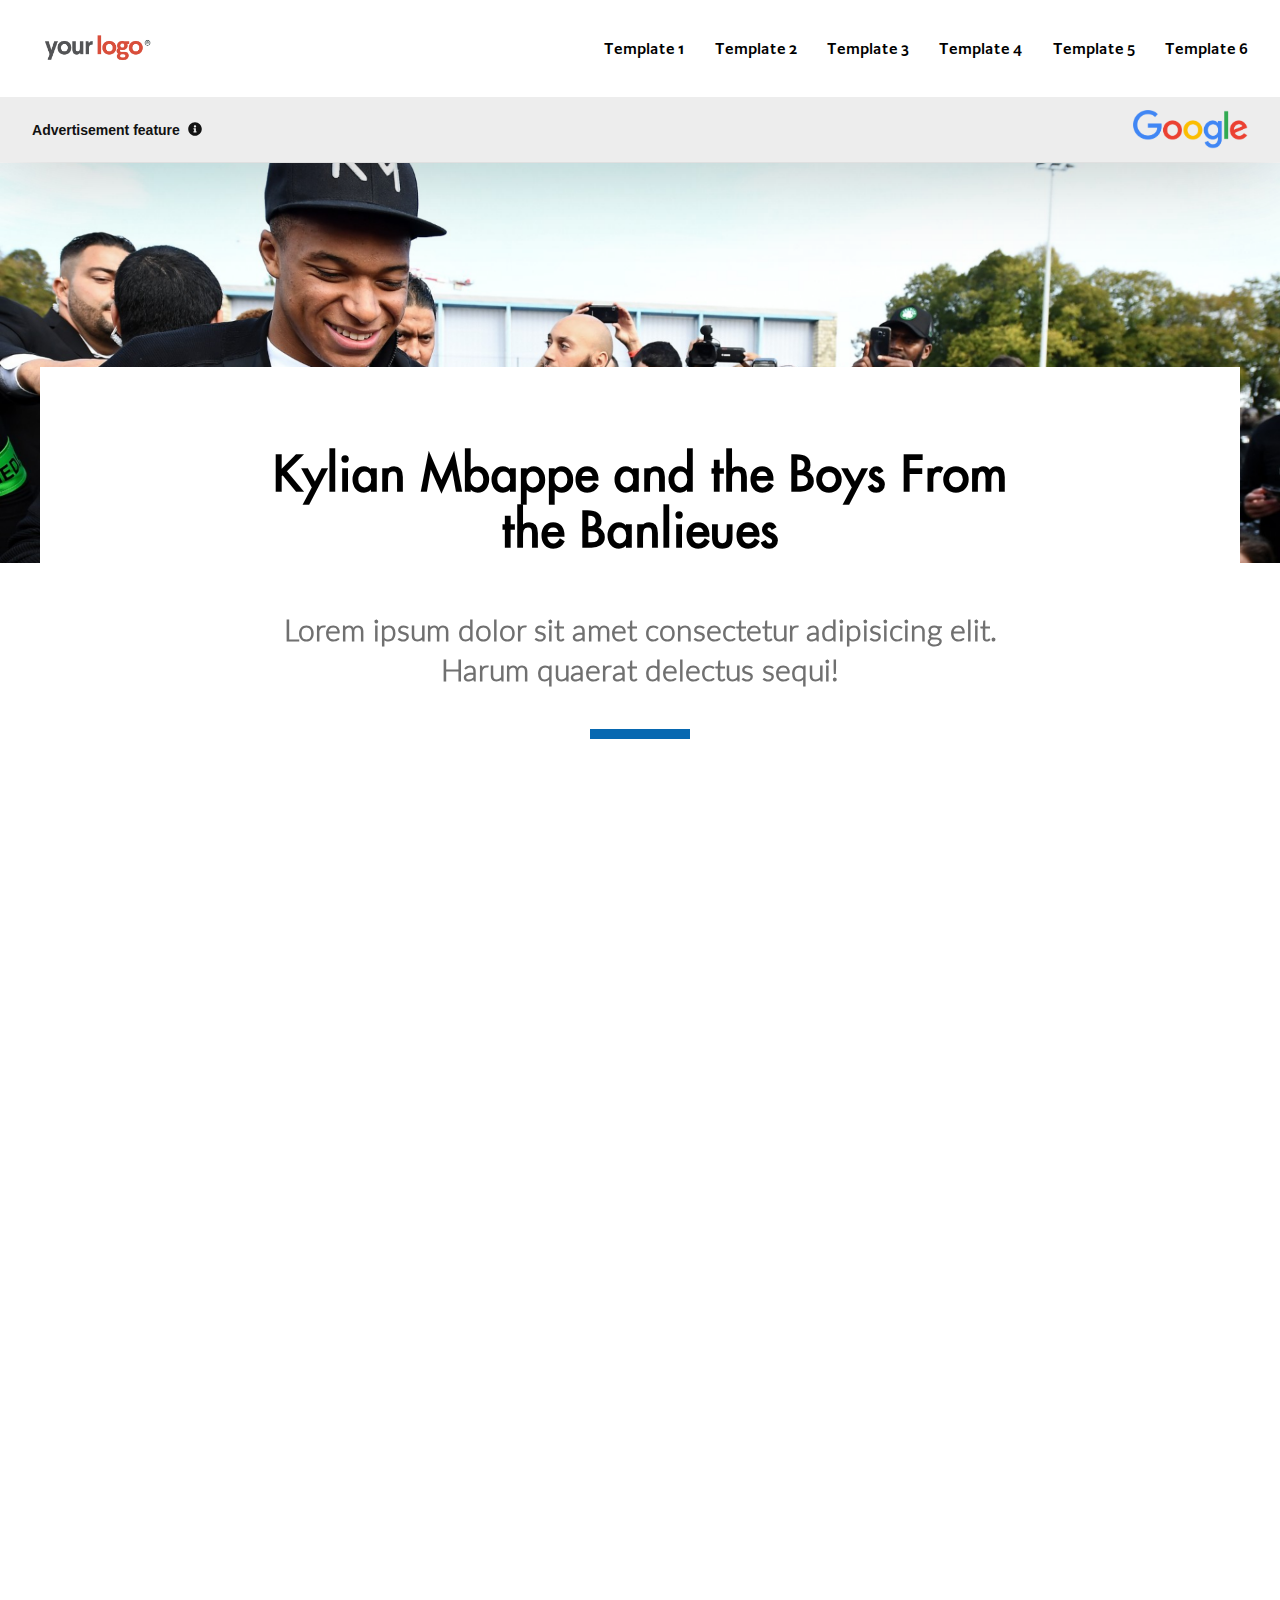
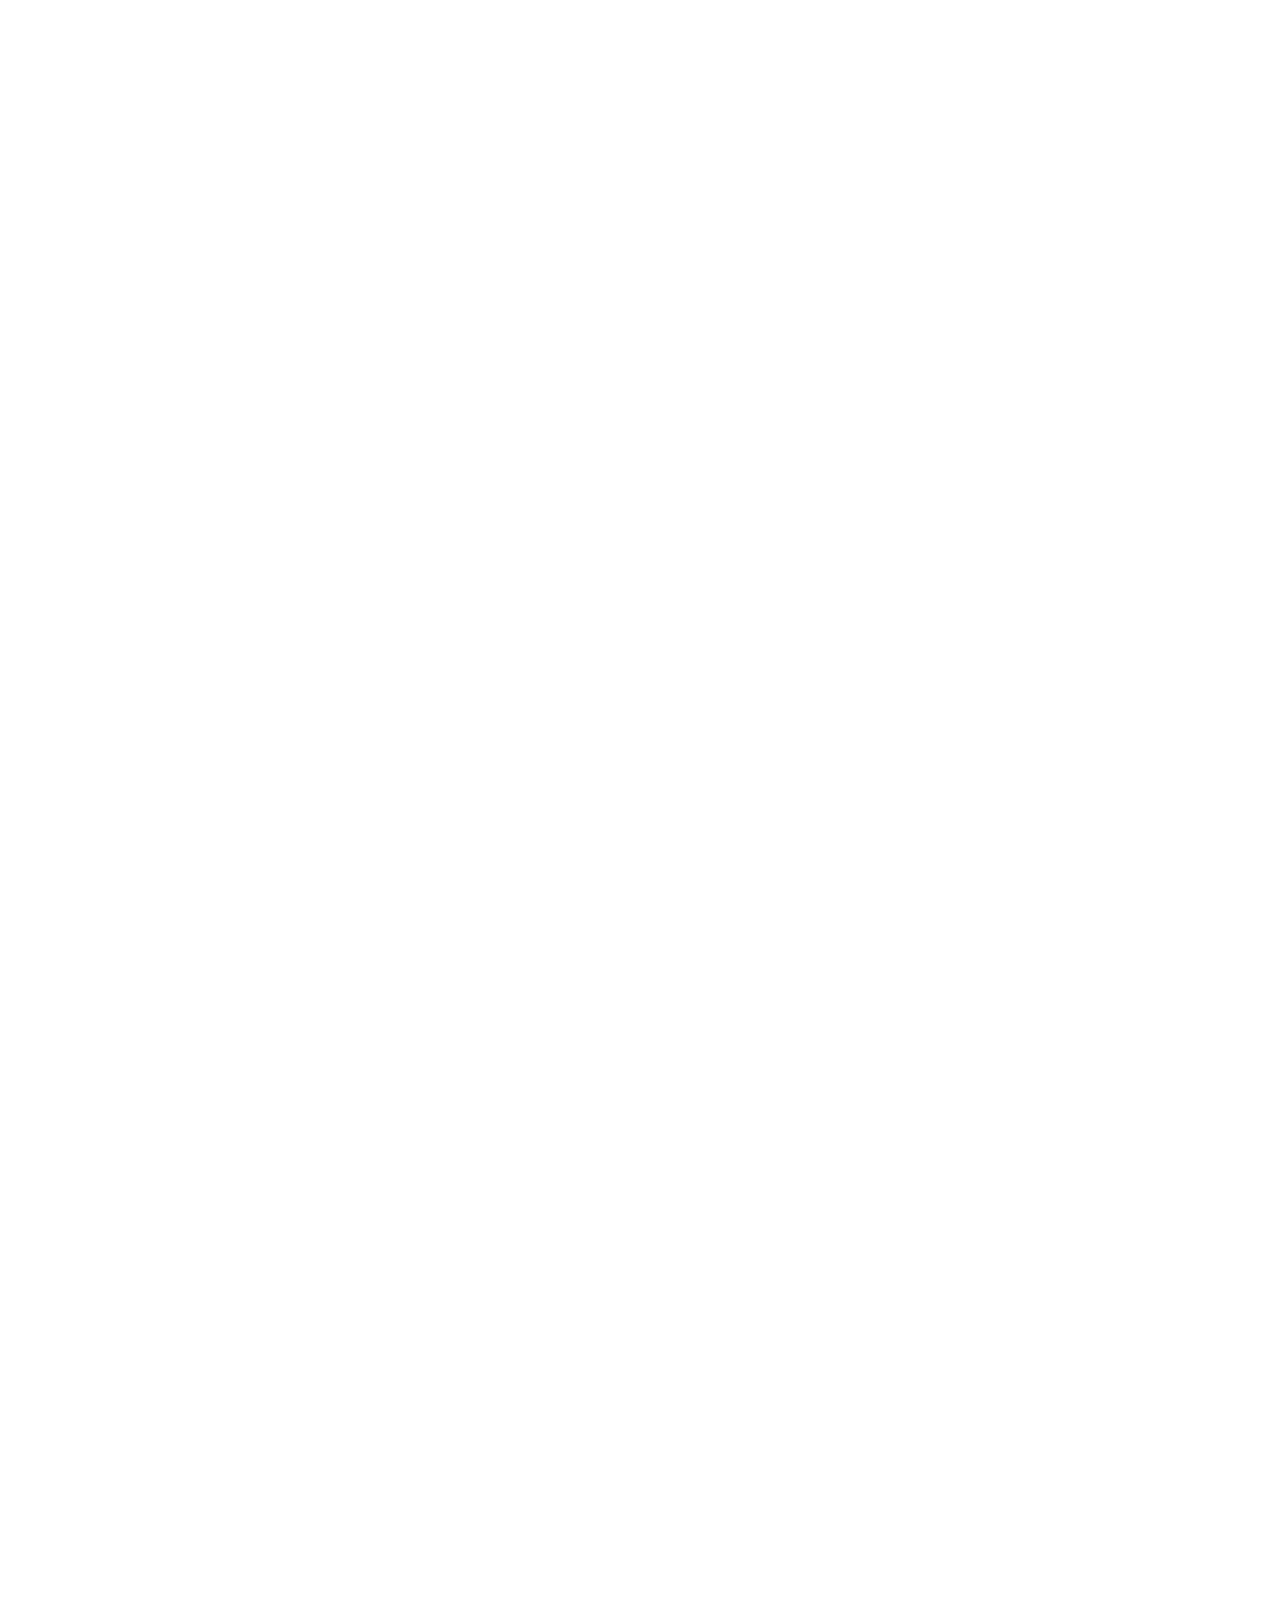
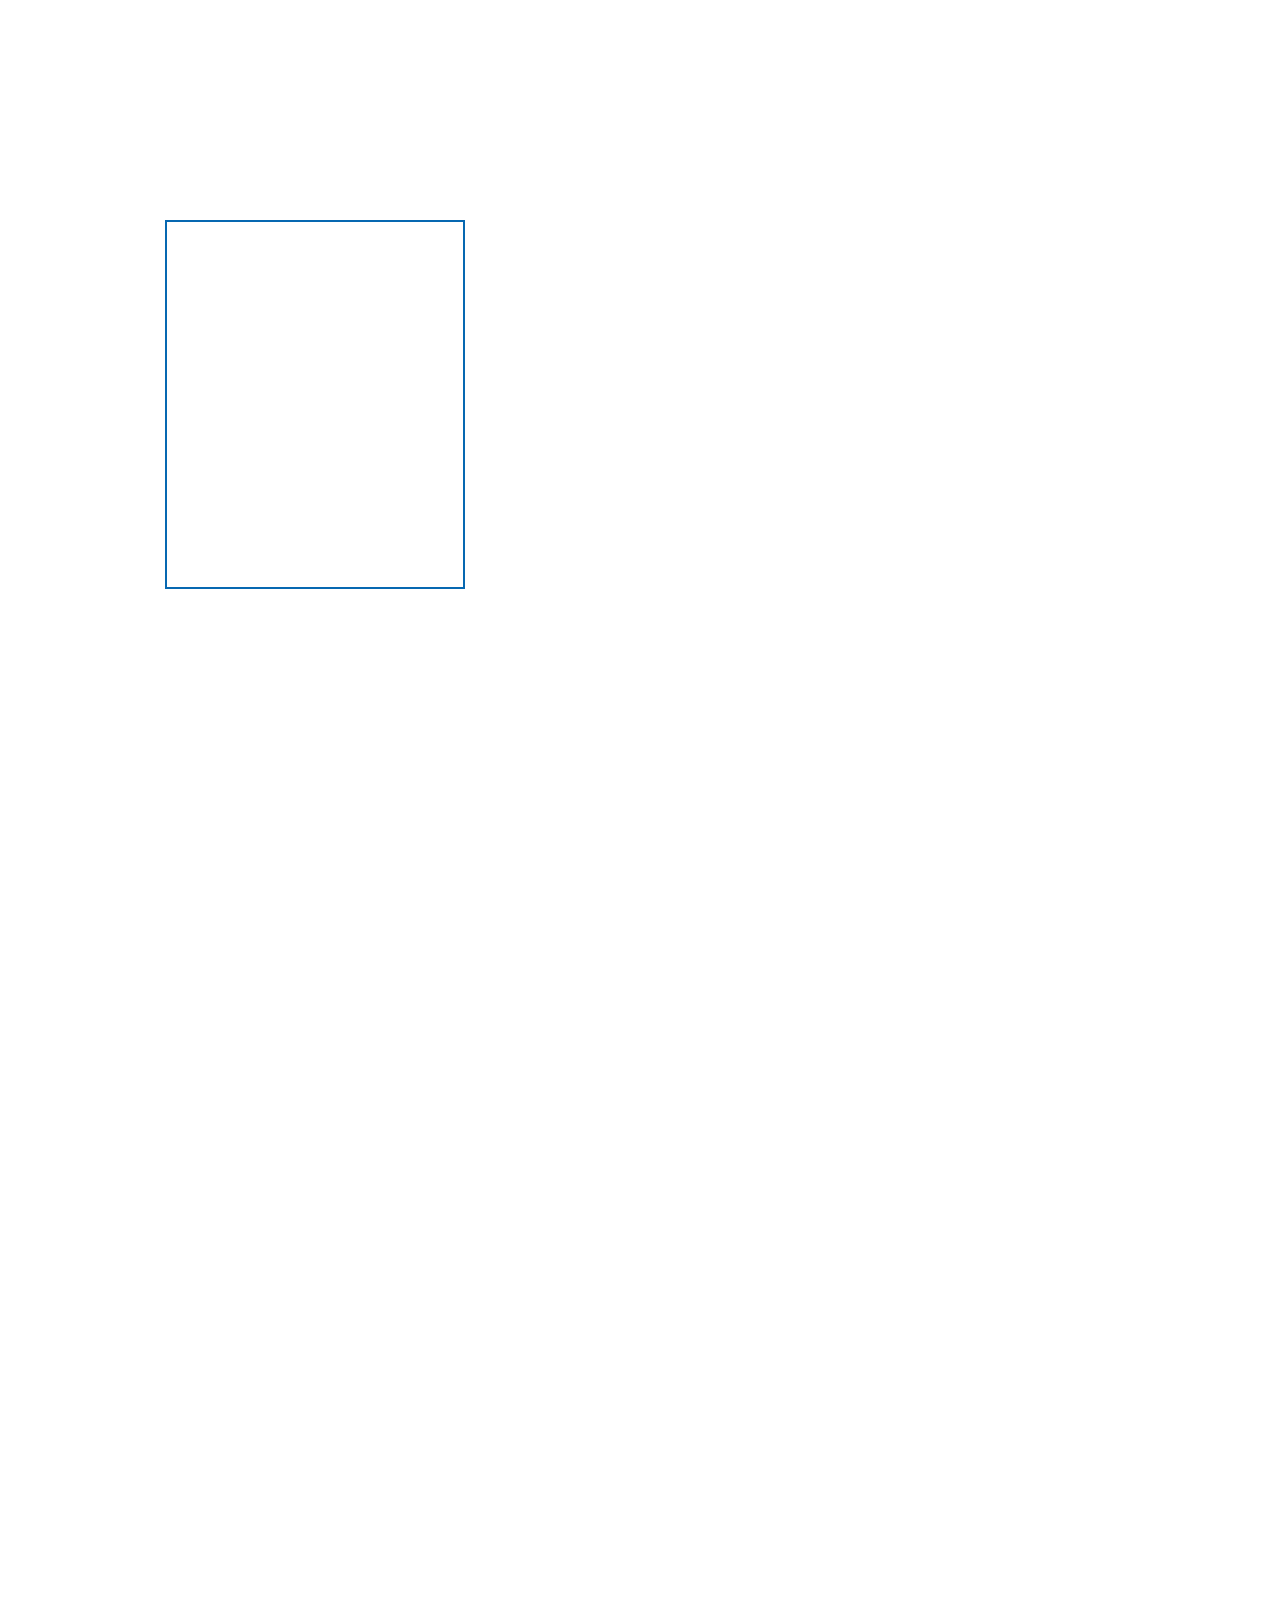
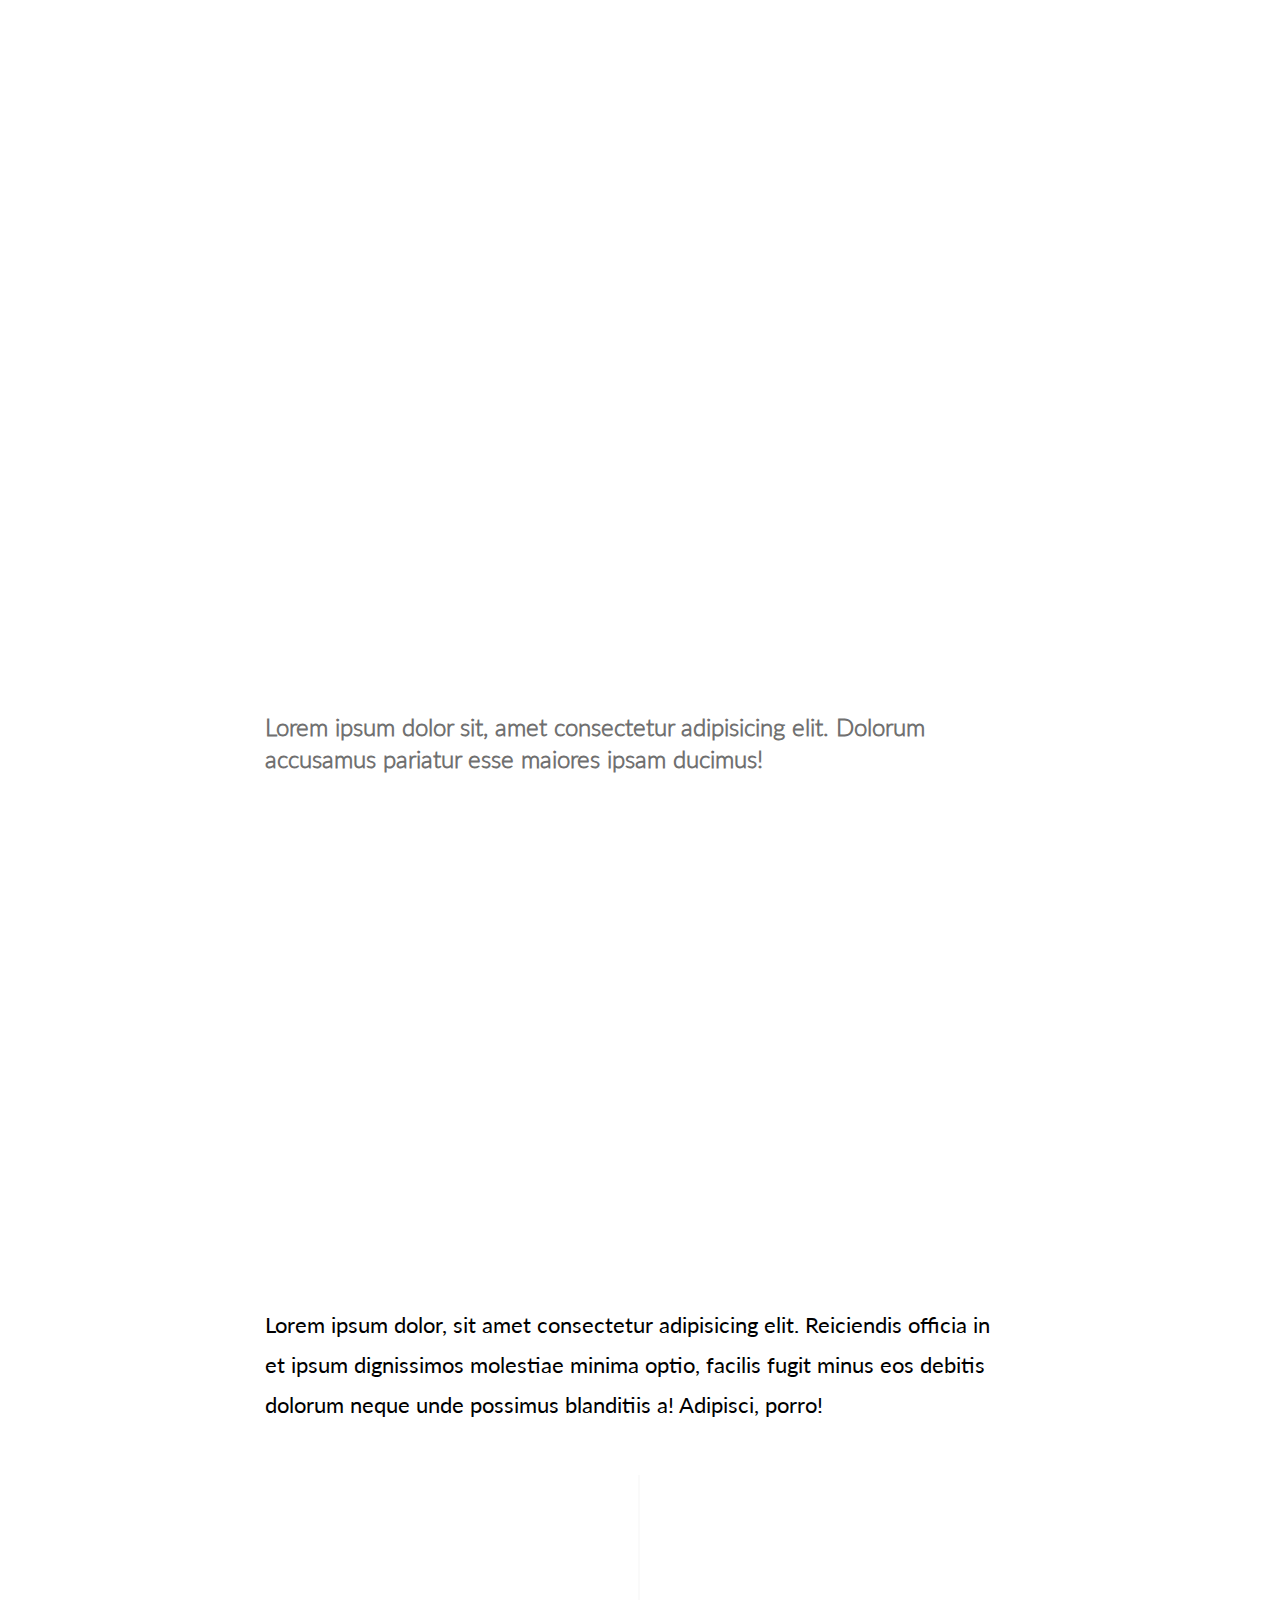
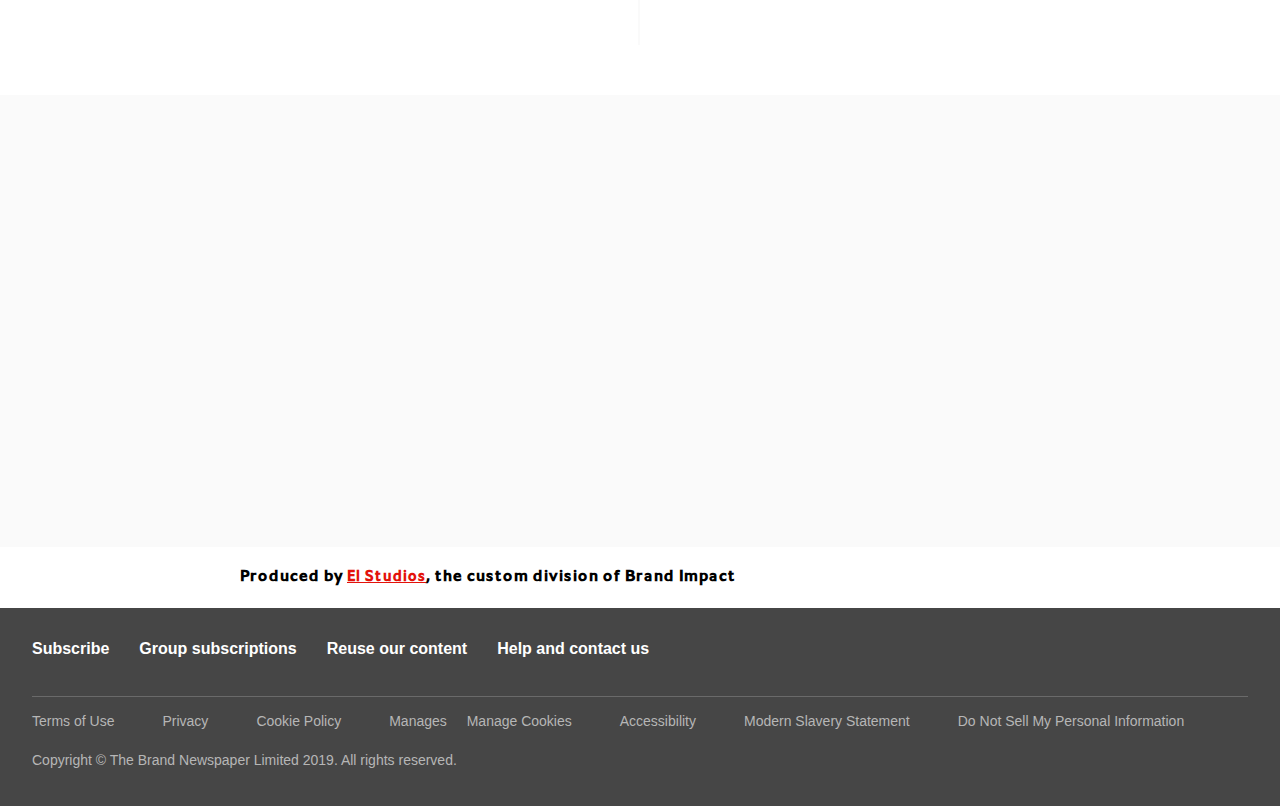
<file: index.html>
<!doctype html>
<html lang="en">
    <head>
        <meta charset="utf-8">
        <title>Project Title</title>
        <meta name="viewport" content="width=device-width, initial-scale=1.0">
        <link rel="stylesheet" href="css/main.css">
        <link rel="stylesheet" href="css/responsive.css">
        <link rel="stylesheet" href="css/slick.css"/>
        <link rel="stylesheet" href="css/slick-theme.css"/>
        <link rel="stylesheet" href="css/fontawesome.css">
        <link rel="stylesheet" href="css/footer.css">
        <link rel="stylesheet" href="css/aos.css">

    </head>


    <div class="header-container">
  
        <div class="css-1sv52z1">
            <div class="css-6h3u5t-Masthead main-header">
                <header class="css-1pj0y2g-Masthead">
                    <div>
                        <a href="#" target="_blank" rel="noopener noreferrer" class="css-i799wi-Masthead">
                            <img alt="Sample Logo" style="object-fit: contain;" src="images/sample-logo.png" class="css-Logo">
                        </a>

                        <div class="button" onclick="toggleMenu()">
                          <div class="line top"></div>
                          <div class="line center"></div>
                          <div class="line bottom"></div>
                        </div>
                
                        <ul class="menu-list">
                          <li><a href="index.html">Template 1</a></li>
                          <li><a href="eco-2.html">Template 2</a></li>
                          <li><a href="eco-1.html">Template 3</a></li>
                          <li><a href="client-2.html">Template 4</a></li>
                          <li><a href="template5.html">Template 5</a></li>
                          <li><a href="template6.html">Template 6</a></li>
                        </ul>
                    </div>
                </header>
            </div>
        </div> 
    
        <div class="css-zh1qa0-AltAdvertisement bggray">
            <div class="css-64g3ha-AltAdvertisement">
                <h3 id="toggle-sponsored-text"><span>a</span>dvertisement Feature &nbsp;<svg aria-hidden="true" focusable="false" data-prefix="fas" data-icon="info-circle" class="svg-inline--fa fa-info-circle fa-w-16 " role="img" xmlns="http://www.w3.org/2000/svg" viewBox="0 0 512 512"><path fill="currentColor" d="M256 8C119.043 8 8 119.083 8 256c0 136.997 111.043 248 248 248s248-111.003 248-248C504 119.083 392.957 8 256 8zm0 110c23.196 0 42 18.804 42 42s-18.804 42-42 42-42-18.804-42-42 18.804-42 42-42zm56 254c0 6.627-5.373 12-12 12h-88c-6.627 0-12-5.373-12-12v-24c0-6.627 5.373-12 12-12h12v-64h-12c-6.627 0-12-5.373-12-12v-24c0-6.627 5.373-12 12-12h64c6.627 0 12 5.373 12 12v100h12c6.627 0 12 5.373 12 12v24z"></path></svg></h3>
                
                <div id="sponsored-text-container" class="sponsored-content-text">
                    <p>
                    Our sponsors provide financial support for this website. We endeavour to give our sponsors the opportunity to communicate their messages in placements that are clearly demarcated. Such placements are clearly labelled as Advertisement, Advertisement feature, Sponsored content, Sponsor's perspective, "Brought to you by" the sponsor or words to that effect. Occasionally, we group together content from various sources relating to the same topic. In cases where content from The Brand Group is included, it will be clearly labelled as from The Brand or Brand Intelligence Unit. At all times there is a clear division between our editorial staff and sponsors, and sponsors are never allowed to influence what our editorial teams write. Sponsors are solely responsible for their content, and their views do not necessarily reflect those of The Brand.
                    </p>
                    <span id="close-sponsored-text">
                        <img src="images/close-icon.png" alt="close-icon">
                    </span>
                </div>
                <!-- <div>
                    <a href="https://home.kpmg/uk/en/home/insights/2018/04/changing-futures.html" target="_blank" rel="noopener noreferrer"><img src="<?php echo get_stylesheet_directory_uri() ?>/assets/img/77523d587dbdf8c08b2f4baf4f310a73.jpg"></a>
                </div> -->
     
                <section class="sponsor-wrapper">
                    <a href="#">
                        <img src="images/google.png" alt="">
                    </a>
                </section>
    
            </div>
        </div>
        <div class="line-animation"></div>
    </div>
    <div class="mt client"></div>


    <div class="main-container">

    <header class="banner client">
        <div class="background-image">
          <img src="images/banner1.png" class="desktop-banner" alt="">
          <img src="images/banner1.png" class="mobile-banner" alt="">
        </div>
  
        <div class="headline">
          <h1  data-aos="fade-up">Kylian Mbappe and the Boys From the Banlieues</h1>
          <h2 class="latoL"  data-aos="fade-up" data-aos-delay="500">Lorem ipsum dolor sit amet consectetur adipisicing elit. Harum quaerat delectus sequi!</h2>
        </div>
    </header>

    <div class="body latoR">
      <div class="social-icons">
        <ul>
          <li data-aos="fade-up"><a href=""><i class="fab fa-facebook-f"></i></a></li>
          <li data-aos="fade-up"><a href=""><i class="fab fa-twitter"></i></a></li>
          <li data-aos="fade-up"><a href=""><i class="fab fa-linkedin-in"></i></a></li>
          <li data-aos="fade-up"><a href=""><i class="fas fa-envelope"></i></a></li>
        </ul>
      </div>
      <p  data-aos="fade-right">
        <span class="special-letter client">B</span>
        Lorem ipsum dolor sit amet consectetur adipisicing elit. Voluptatum labore veritatis soluta tempore? Ipsum praesenBrandm reprehenderit quisquam. Officia esse, quae doloribus magni ea tempora nostrum ut cumque architecto exercitationem cum?
        Lorem ipsum dolor sit, amet consectetur adipisicing elit. Aperiam amet reprehenderit sint, ratione porro nemo blanditiis iure molestiae repellat doloremque perferendis tenetur aliquid voluptatum nisi dolores? Dignissimos veniam hic cum.
      </p>
      <p  data-aos="fade-left">
        Lorem ipsum dolor, sit amet consectetur adipisicing elit. Reiciendis officia in et ipsum dignissimos molestiae minima optio, facilis fugit minus eos debitis dolorum neque unde possimus blanditiis a! Adipisci, porro!
        Lorem ipsum dolor, sit amet consectetur adipisicing elit. Deleniti, vel ad! LaudanBrandm neque inventore ab, ducimus hic totam nostrum quisquam possimus nihil exercitationem, distinctio, nulla unde accusanBrandm velit rem sint?
      </p>
      
      <section class="quote client"  data-aos="fade-up">
        <h3  data-aos="fade-up" data-aos-delay="300">
          The local clubs are at war with one another to get the best players as young as possible. The English clubs are sharks. The French teams are sheeps
          . The amateur clubs are sardines.
        </h3>
        <p  data-aos="fade-up" data-aos-delay="300"><em>Antonio Riccardi</em></p>
      </section>

      <div class="paragraph-quote eco-2 client">
        <div class="quote1 latoB"  data-aos="fade-right">
          <em>
            <b>"Lorem ipsum dolor, sit amet consectetur adipisicing elit. Reiciendis officia"</b>
          </em>
        </div>
        <div class="text-container"  data-aos="fade-up">
          <p>
            
            Lorem ipsum dolor sit amet consectetur adipisicing elit. Nihil sed ipsam explicabo accusamus fuga, blanditiis facere eos quod? Explicabo aspernatur dolores necessitatibus dolor, temporibus tempora blanditiis a dolore tempore iusto.
            Lorem ipsum dolor sit amet consectetur adipisicing elit. PraesenBrandm, cumque voluptatum eius cupiditate commodi voluptatibus eos ad magni incidunt nemo culpa sit, consequatur placeat, quas nulla nisi similique alias laboriosam?
          </p>
          <p>
            Lorem ipsum dolor sit amet consectetur adipisicing elit. Nihil sed ipsam explicabo accusamus fuga, blanditiis facere eos quod? Explicabo aspernatur dolores necessitatibus dolor, temporibus tempora blanditiis a dolore tempore iusto.
            Lorem ipsum dolor sit amet consectetur adipisicing elit. PraesenBrandm, cumque voluptatum eius cupiditate commodi voluptatibus eos ad magni incidunt nemo culpa sit, consequatur placeat, quas nulla nisi similique alias laboriosam?
          </p>
        </div>
      </div>
    </div>

    <div class="body2 eco-2">
      <div class="two-img">
        <div>
          <img src="images/win.png" alt=""  data-aos="fade-right">
          <p  data-aos="fade-right"><em>Caption Lorem ipsum dolor sit amet consectetur adipisicing elit. Vero, ipsam.</em></p>
        </div>
        <div>
          <img src="images/light.png" alt=""  data-aos="fade-left">
          <p  data-aos="fade-left"><em>Caption Lorem ipsum dolor sit amet consectetur adipisicing elit. Vero, ipsam.</em></p>
        </div>
      </div>
    </div>

    <div class="body">
			
	    <div class="paragraph-quote eco-2 client">
            <div class="quote1 latoB left"  data-aos="fade-right">
              <em>
                  <b>"Lorem ipsum dolor, sit amet consectetur adipisicing elit. Reiciendis officia"</b> <br>
              </em>
              <div class="mb"></div>
              <span>-Antonio Riccardi</span>
            </div>
            <div class="text-container"  data-aos="fade-left">
                <p>
                    
                    Lorem ipsum dolor sit amet consectetur adipisicing elit. Nihil sed ipsam explicabo accusamus fuga, blanditiis facere eos quod? Explicabo aspernatur dolores necessitatibus dolor, temporibus tempora blanditiis a dolore tempore iusto.
                    Lorem ipsum dolor sit amet consectetur adipisicing elit. PraesenBrandm, cumque voluptatum eius cupiditate commodi voluptatibus eos ad magni incidunt nemo culpa sit, consequatur placeat, quas nulla nisi similique alias laboriosam?
                </p>
                <p>
                    Lorem ipsum dolor sit amet consectetur adipisicing elit. Nihil sed ipsam explicabo accusamus fuga, blanditiis facere eos quod? Explicabo aspernatur dolores necessitatibus dolor, temporibus tempora blanditiis a dolore tempore iusto.
                    Lorem ipsum dolor sit amet consectetur adipisicing elit. PraesenBrandm, cumque voluptatum eius cupiditate commodi voluptatibus eos ad magni incidunt nemo culpa sit, consequatur placeat, quas nulla nisi similique alias laboriosam?
                </p>
            </div>
        </div>

        <div class="percentage-container client">
            <div class="percent-container">
                <div class="rectagle-red">
                    <div class="num-container">
                        <div class="num"  data-aos="fade-up">45%</div>
                    </div>
                    <div class="ttext"  data-aos="fade-right">
                        Lorem ipsum dolor sit amet, consectetur adipisicing elit. Dolorem maiores sit nostrum architecto unde! Est modi nulla unde error 
                    </div>
                </div>
            </div>

            <div class="text-container"  data-aos="fade-left">
                <p>
                    Lorem ipsum dolor, sit amet consectetur adipisicing elit. Esse molestias itaque adipisci exercitationem iure reiciendis 
                    nisi modi, cum sed vitae consectetur eos, a fugiat neque porro eum iusto dicta quibusdam?
                    Lorem ipsum dolor sit, amet consectetur adipisicing elit. Corporis corrupti praesenBrandm impedit voluptates eaque nobis enim illum rerum libero 
                    ipsam repellat laborum sed reprehenderit et, repellendus dolorum possimus iste in!
                </p>
            </div>
      	</div>
	</div>

	<div class="img-full eco-2">
        <img src="images/3-run.png" alt=""  data-aos="fade-right">
        <p  data-aos="fade-left">
            Caption ipsum dolor sit amet consectetur adipisicing elit. Corporis est placeat impedit beatae, repellendus deserunt. <br>
		        <em>Credit: name</em>
		    </p>
    </div>

	<div class="body">

		<h4  data-aos="fade-left">Preparation for Life</h4>

        <p  data-aos="fade-right">
            <span>RICCARDI SITS ON THE DESK IN HIS TINY OFFICE,</span> adipisicing elit. Reiciendis officia in et ipsum dignissimos molestiae minima optio, facilis fugit minus eos debitis dolorum neque unde possimus blanditiis a! Adipisci, porro!
            Lorem ipsum dolor, sit amet consectetur adipisicing elit. Deleniti, vel ad! LaudanBrandm neque inventore ab, ducimus hic totam nostrum quisquam possimus nihil exercitationem, distinctio, nulla unde accusanBrandm velit rem sint?
        </p>
				
		<div class="paragraph-quote eco-2 client">
			<div class="quote1 latoB left"  data-aos="fade-right">
				<em>
					<b>Lorem ipsum dolor, sit amet consectetur adipisicing elit. Reiciendis officia"</b> <br>
				</em>
        <div class="mb"></div>
        <span>-Antonio Riccardi</span>
			</div>
			<div class="text-container">
				<p  data-aos="fade-left">	
					Lorem ipsum dolor sit amet consectetur adipisicing elit. Nihil sed ipsam explicabo accusamus fuga, blanditiis facere eos quod? Explicabo aspernatur dolores necessitatibus dolor, temporibus tempora blanditiis a dolore tempore iusto.
					Lorem ipsum dolor sit amet consectetur adipisicing elit. PraesenBrandm, cumque voluptatum eius cupiditate commodi voluptatibus eos ad magni incidunt nemo culpa sit, consequatur placeat, quas nulla nisi similique alias laboriosam?
			    </p>
				<p  data-aos="fade-right">
					Lorem ipsum dolor sit amet consectetur adipisicing elit. Nihil sed ipsam explicabo accusamus fuga, blanditiis facere eos quod? Explicabo aspernatur dolores necessitatibus dolor, temporibus tempora blanditiis a dolore tempore iusto.
					Lorem ipsum dolor sit amet consectetur adipisicing elit. PraesenBrandm, cumque voluptatum eius cupiditate commodi voluptatibus eos ad magni incidunt nemo culpa sit, consequatur placeat, quas nulla nisi similique alias laboriosam?
				</p>
			</div>
		</div>

		<h4 class="lineTop client"  data-aos="fade-right">Lorem, ipsum dolor.</h4>
		<h5>Lorem ipsum dolor sit, amet consectetur adipisicing elit. Dolorum accusamus pariatur esse maiores ipsam ducimus!</h5>

    </div>

    <div class="img-full"  data-aos="fade-up">
        <div class="video-container">
            <div class="iframe-container">
                <iframe width="560" height="315" src="https://www.youtube.com/embed/rhzKDrUiJVk" title="YouTube video player" frameborder="0" allow="accelerometer; autoplay; clipboard-write; encrypted-media; gyroscope; picture-in-picture" allowfullscreen></iframe>
            </div>
        </div>
    </div>

	<div class="body">
		<p>
			Lorem ipsum dolor, sit amet consectetur adipisicing elit. Reiciendis officia in et ipsum dignissimos molestiae minima optio, facilis fugit minus eos debitis dolorum neque unde possimus blanditiis a! Adipisci, porro!
		</p>

        <div class="microsoft-container">
            <div class="logo">
                <a href="#"  data-aos="fade-left">
                    <img src="images/microsoft-logo.png" alt="">
                </a>
            </div>
            <div class="text">
                <a href="#"  data-aos="fade-right">
                    <p>Learn more about Mbappe with Microsoft <i class="fas fa-long-arrow-alt-right"></i></p>
                </a>
            </div>
        </div>

	</div>
    

    <div class="references-container">
      <div class="container">
        <h5  data-aos="fade-left">References</h5>

        <p  data-aos="fade-up">https//Lorem ipsum dolor sit amet consectetur adipisicing elit. A, saepe? Iste aut est deleniti accusanBrandm.</p>
        <p  data-aos="fade-up">https//Lorem ipsum dolor sit amet consectetur adipisicing elit. A, saepe? Iste aut est deleniti accusanBrandm.</p>
        <p  data-aos="fade-up">https//Lorem ipsum dolor sit amet consectetur adipisicing elit. A, saepe? Iste aut est deleniti accusanBrandm.</p>

      </div>
    </div>
    <!-- main container end -->
    </div>



    <section id="section-footer" class="slide-content">
      <div class="btn__wrapper">
          <div class="container">
              <div class="inner-container">
                  <h5>Produced by <a href="#">El Studios</a>, the custom division of Brand Impact</h5>
              </div>
          </div>
      </div>    
      <footer id="page-footer" class="ec-footer">
          <div class="css-1xmeil4-FooterDiv">
              <footer class="css-17emyj5-Footer">
                  <div class="css-f09p1c-TopLayer fullwidth">
                      <div class="css-65infu-TopLayer fullwidth">
                          <ul class="css-13xpa7k-Sublist">
                              <li><a href="https://www.Brand.com/subscribe"><span>Subscribe</span></a></li>
                              <li><a href="https://groupsubscriptions.Brand.com/"><span>Group subscriptions</span></a></li>
                              <li><a href="#"><span>Reuse our content</span></a></li>
                              <li><a href="https://www.Brand.com/help/home"><span>Help and contact us</span></a></li>
                          </ul>
                      </div>
                      
                  </div>
                  
                  <div class="css-1tjwx5y-BottomLayer">
                      <div class="bottom-link">
                          <ul class="css-1g6aune-Left">
                              <li><a href="index.html"><span>Terms of Use</span></a></li>
                              <li><a href="index.html"><span>Privacy</span></a></li>
                              <li><a href="index.html"><span>Cookie Policy</span></a></li>
                              <li>
                                  <a href="#manage_cookie_preferences" class="open-popup-link ec-footer__link" onclick="event.preventDefault(); window.evidon.notice.showConsentTool();">Manages</a>
                                  <!-- For New Consent -->
                                  <a href="#privacy-manager" class="open-popup-link ec-footer__link" onclick="javascript: window._cmp_.open();">Manage Cookies</a>
                              </li>
                              <li><a href="index.html"><span>Accessibility</span></a></li>
                              <li><a href="index.html"><span>Modern Slavery Statement</span></a></li>
                              <li><a href="index.html"><span>Do Not Sell My Personal Information</span></a></li>
                          </ul>
                      </div>
                      <div class="css-1b1i8gz-Right">
                          <p>Copyright © The Brand Newspaper Limited 2019. All rights reserved.</p>
                      </div>
                  </div>
              </footer>
          </div>
      </footer>
    </section>



		<script src="js/jquery-1.9.1.min.js"></script>
		<script src="js/slick.min.js"></script>
		<script src="js/fontawesome.js"></script>
		<script src="js/rellax.min.js"></script>
    <script src="js/aos.js"></script>

    <script>
      AOS.init({
        duration: 1200
      });
    </script>

    <script>
      function toggleMenu () {
        var menuList = document.querySelector('.menu-list');
        var top = document.querySelector('.top');
        var center = document.querySelector('.center');
        var bottom = document.querySelector('.bottom');

        menuList.classList.toggle('toggle-menu');
        top.classList.toggle('rotate-top');
        center.classList.toggle('translate-center');
        bottom.classList.toggle('rotate-bottom');
      }
    </script>

        <!-- Scroll Percentage -->
        <script>
          window.addEventListener('scroll', () => {
            scrollPercentage();
          });
          const scrollPercentage = () => {
            var LineAnimation = document.querySelector('.line-animation');
            var scrolled = 100 * $(window).scrollTop() / ($(document).height() - $(window).height());
            LineAnimation.style.width = scrolled + '%';
          }
        </script>

    <!-- eco js -->
    
    <script>
        $('#btn-back-to-top').click(
          function () {
            $('html,body').animate({
              scrollTop: 0
            }, 1000)
        });
    
        var header = $('.header-container');
        //var leftbuttonnav = $('#responsive-menu-button');
        //var leftmenucontainer = $('#responsive-menu-container');
        var lastScrollTop = 0;
        
        function updatePageScrollProgressBar() {
          var winScroll = document.body.scrollTop || document.documentElement.scrollTop;
          var height = document.documentElement.scrollHeight - document.documentElement.clientHeight;
          var scrolled = (winScroll / height) * 100;
          // document.getElementById("page-progress-bar").style.width = scrolled + "%";
        }
        
        
        $(window).scroll(function(){
            var yPos = $(this).scrollTop();

            if(yPos > $('.main-header').outerHeight() - 16) {
                header.addClass('sticky');
                $(".hamburger-menu.active").addClass("stickMenu");
            
            } else {
                header.removeClass('sticky');
                $(".hamburger-menu.active").removeClass("stickMenu");
            }
            lastScrollTop = yPos;
            updatePageScrollProgressBar();
        });
      
    </script>
    
   


    </body>

</html>
</file>
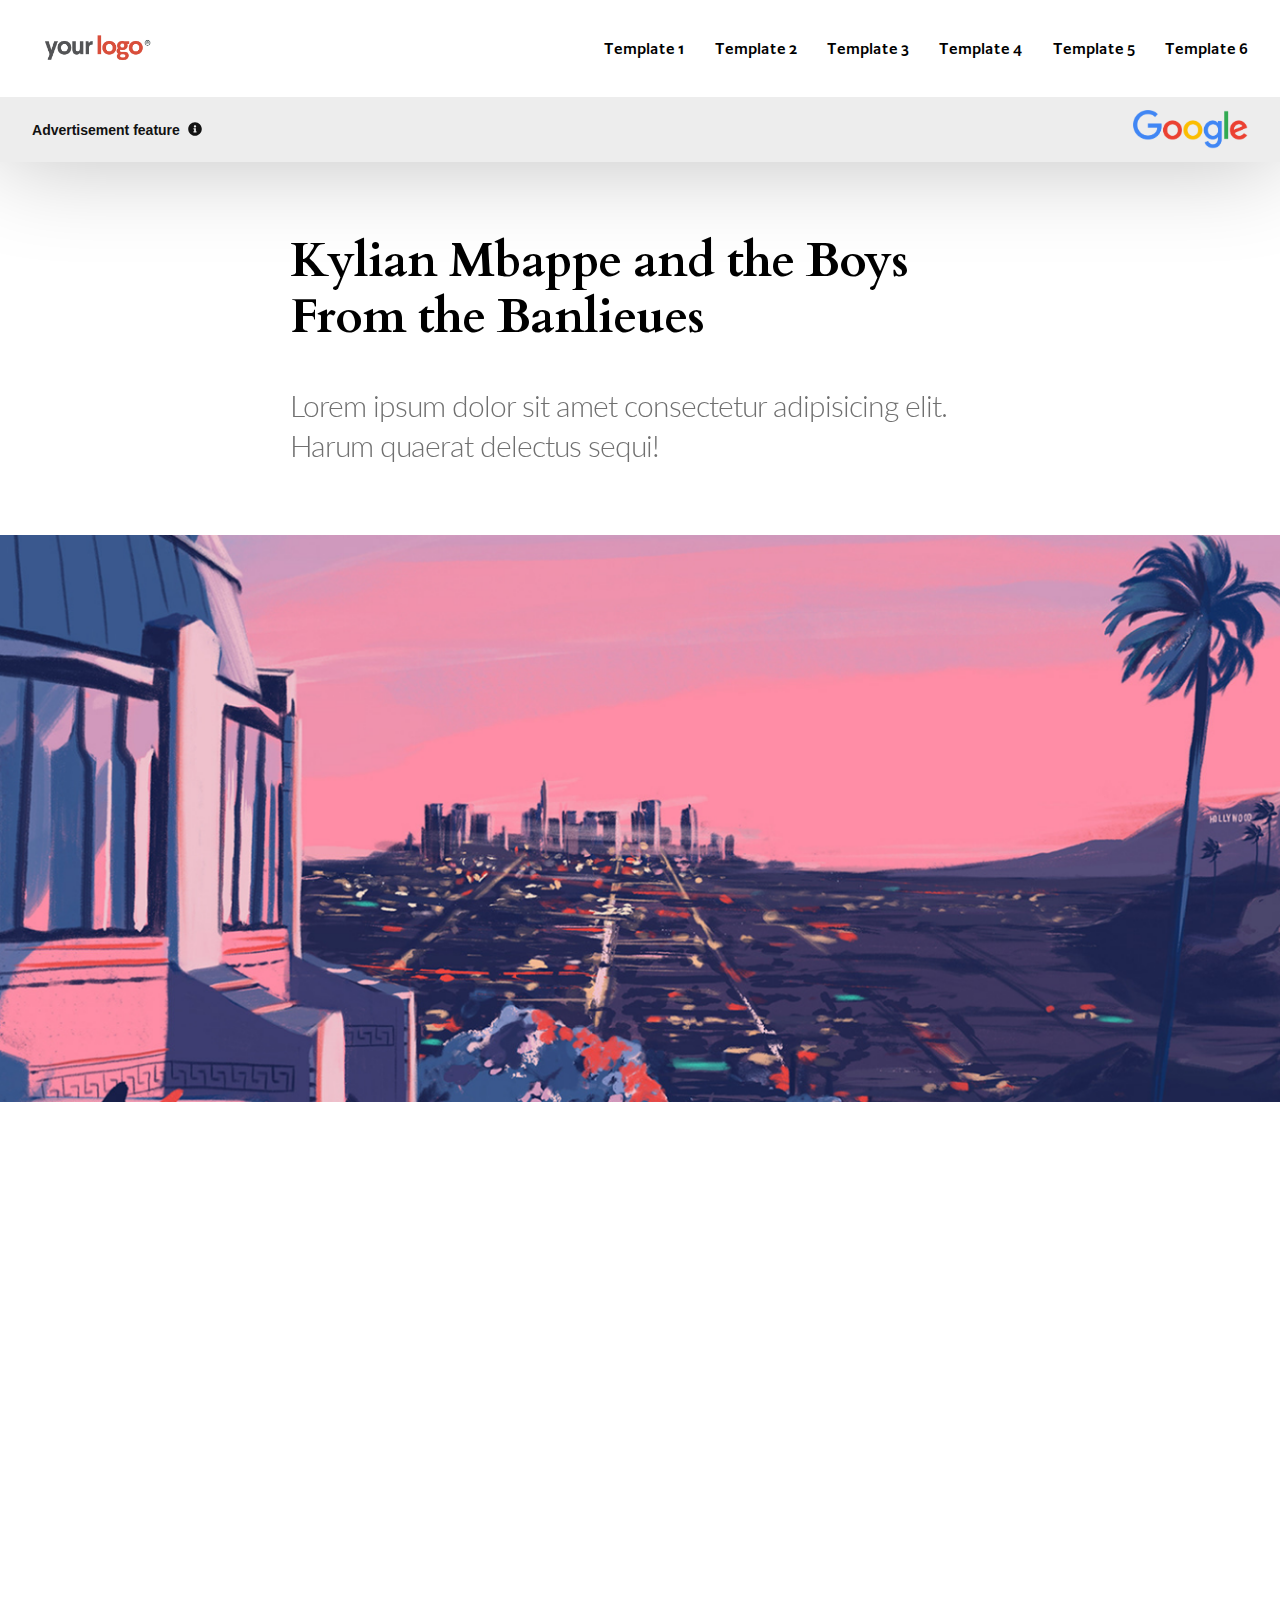
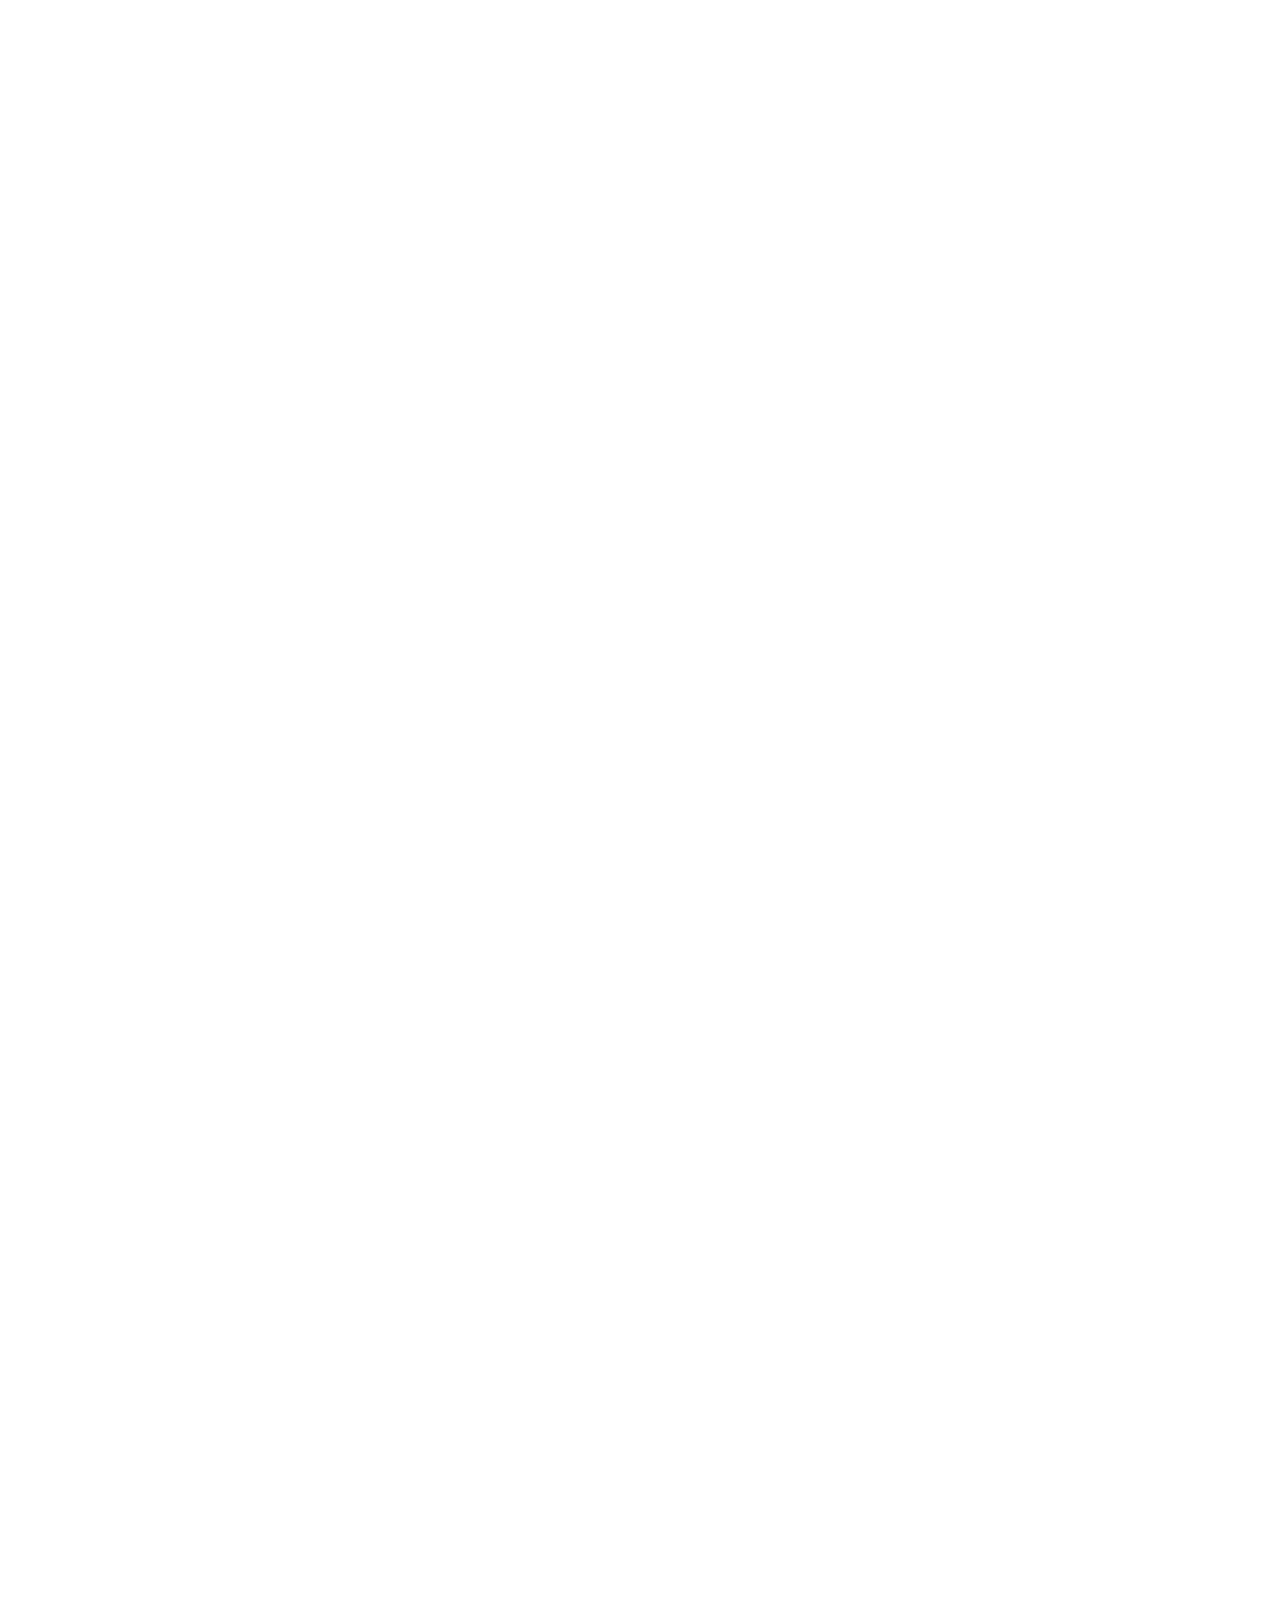
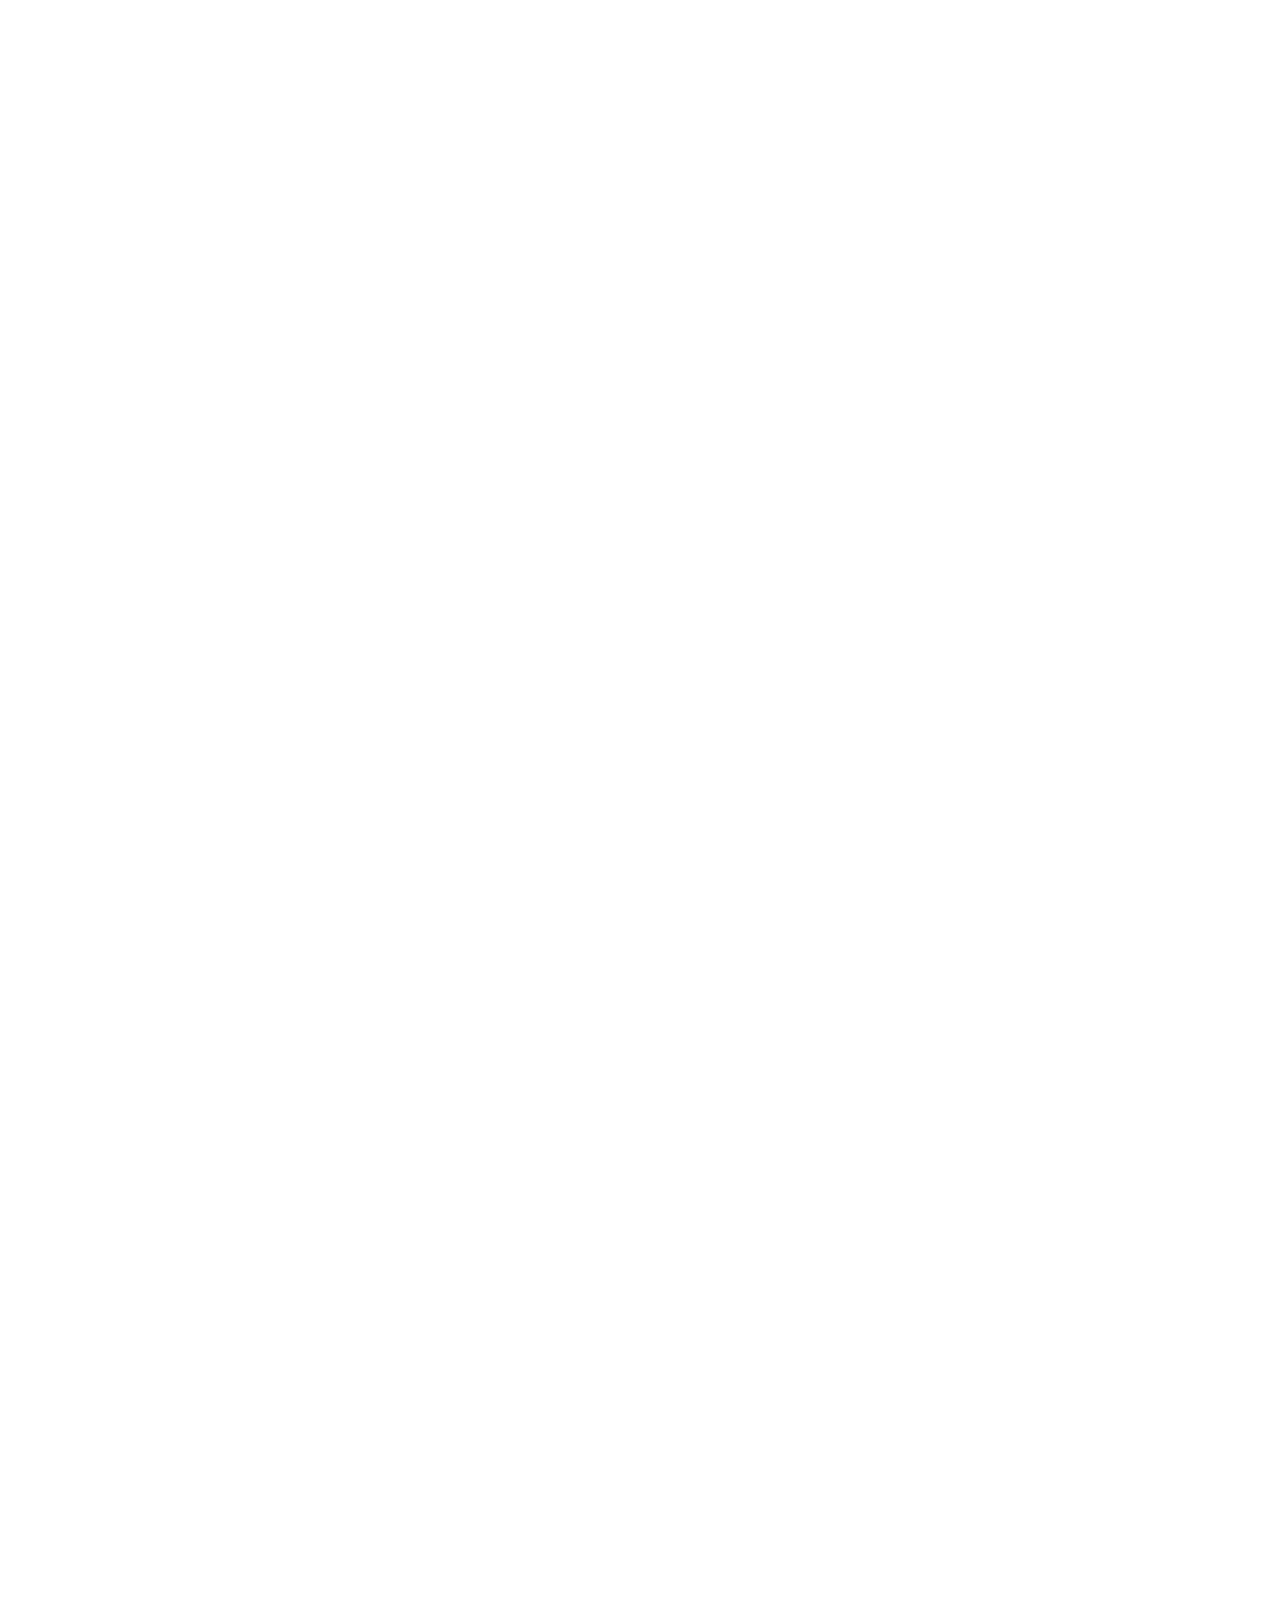
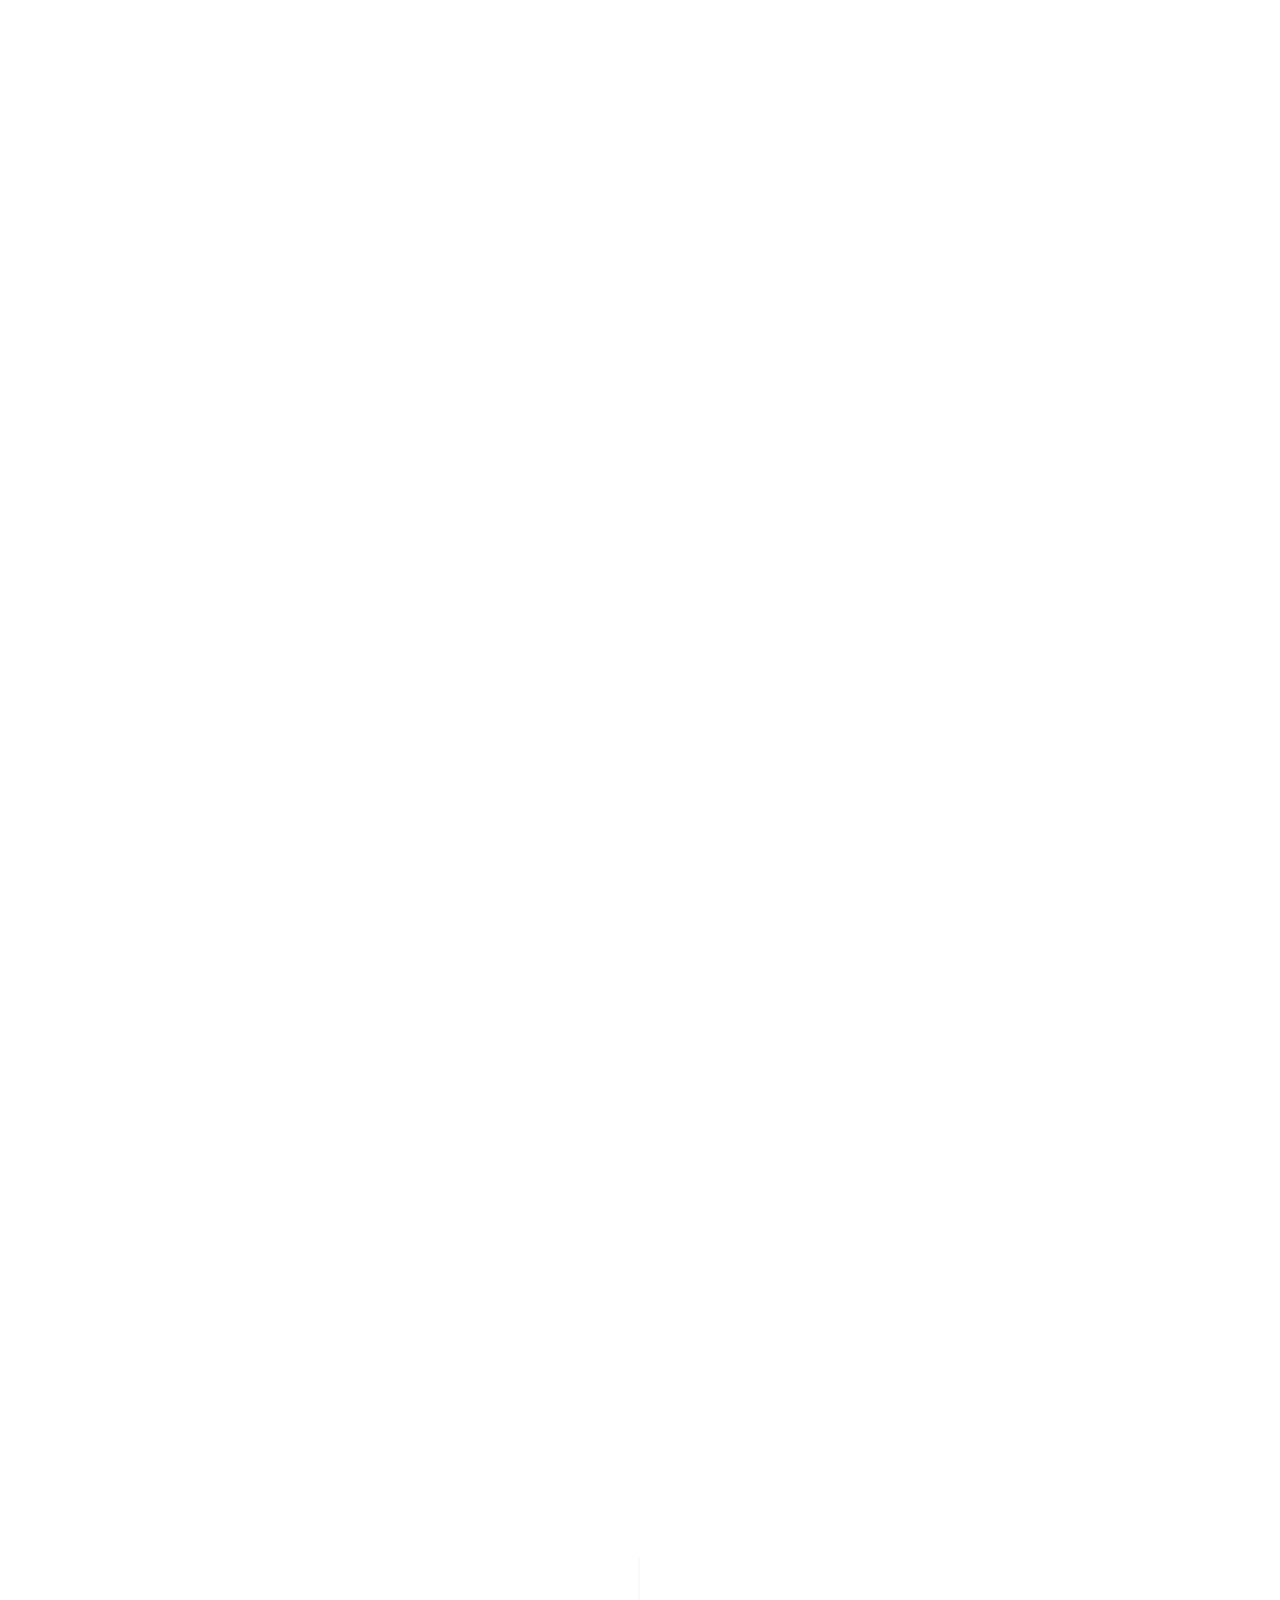
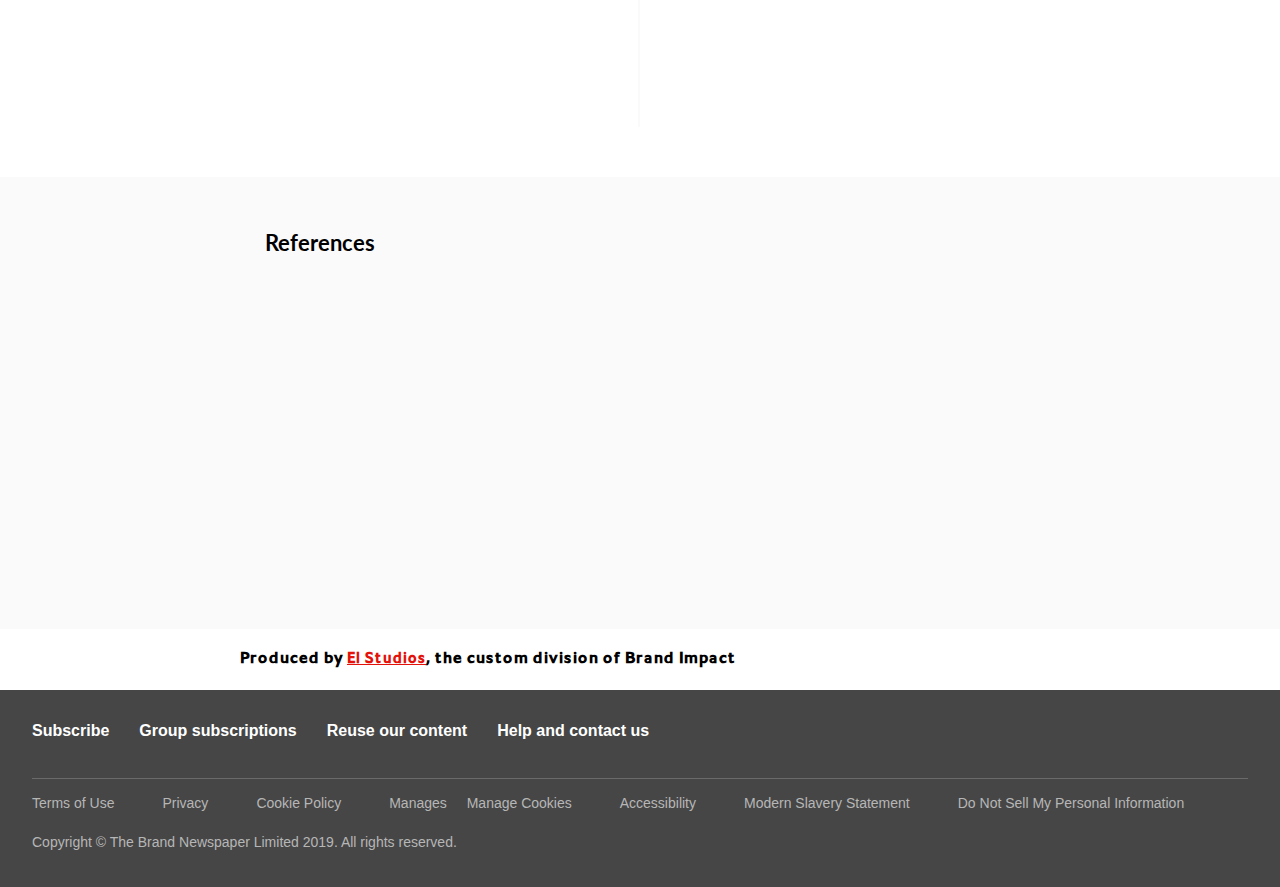
<file: client-2.html>
<!doctype html>
<html lang="en">
    <head>
        <meta charset="utf-8">
        <title>Project Title</title>
        <meta name="viewport" content="width=device-width, initial-scale=1.0">
        <link rel="stylesheet" href="css/main.css">
        <link rel="stylesheet" href="css/responsive.css">
        <link rel="stylesheet" href="css/slick.css"/>
        <link rel="stylesheet" href="css/slick-theme.css"/>
        <link rel="stylesheet" href="css/fontawesome.css">
        <link rel="stylesheet" href="css/footer.css">
        <link rel="stylesheet" href="aos-master/dist/aos.css">

    </head>


    <div class="header-container">
        <div class="line-animation"></div>
        <div class="css-1sv52z1">
            <div class="css-6h3u5t-Masthead main-header">
                <header class="css-1pj0y2g-Masthead">
                    <div>
                        <a href="#" target="_blank" rel="noopener noreferrer" class="css-i799wi-Masthead">
                            <img style="object-fit: contain;" alt="The Brand logo" src="images/sample-logo.png" class="css-Logo">
                        </a>

                        <div class="button" onclick="toggleMenu()">
                          <div class="line top"></div>
                          <div class="line center"></div>
                          <div class="line bottom"></div>
                        </div>
                
                        <ul class="menu-list">
                          <li><a href="index.html">Template 1</a></li>
                          <li><a href="eco-2.html">Template 2</a></li>
                          <li><a href="eco-1.html">Template 3</a></li>
                          <li><a href="client-2.html">Template 4</a></li>
                          <li><a href="template5.html">Template 5</a></li>
                          <li><a href="template6.html">Template 6</a></li>
                        </ul>
                    </div>
                </header>
            </div>
        </div> 
    
        <div class="css-zh1qa0-AltAdvertisement bggray">
            <div class="css-64g3ha-AltAdvertisement">
                <h3 id="toggle-sponsored-text"><span>a</span>dvertisement Feature &nbsp;<svg aria-hidden="true" focusable="false" data-prefix="fas" data-icon="info-circle" class="svg-inline--fa fa-info-circle fa-w-16 " role="img" xmlns="http://www.w3.org/2000/svg" viewBox="0 0 512 512"><path fill="currentColor" d="M256 8C119.043 8 8 119.083 8 256c0 136.997 111.043 248 248 248s248-111.003 248-248C504 119.083 392.957 8 256 8zm0 110c23.196 0 42 18.804 42 42s-18.804 42-42 42-42-18.804-42-42 18.804-42 42-42zm56 254c0 6.627-5.373 12-12 12h-88c-6.627 0-12-5.373-12-12v-24c0-6.627 5.373-12 12-12h12v-64h-12c-6.627 0-12-5.373-12-12v-24c0-6.627 5.373-12 12-12h64c6.627 0 12 5.373 12 12v100h12c6.627 0 12 5.373 12 12v24z"></path></svg></h3>
                
                <div id="sponsored-text-container" class="sponsored-content-text">
                    <p>
                    Our sponsors provide financial support for this website. We endeavour to give our sponsors the opportunity to communicate their messages in placements that are clearly demarcated. Such placements are clearly labelled as Advertisement, Advertisement feature, Sponsored content, Sponsor's perspective, "Brought to you by" the sponsor or words to that effect. Occasionally, we group together content from various sources relating to the same topic. In cases where content from The Brand Group is included, it will be clearly labelled as from The Brand or Brand Intelligence Unit. At all times there is a clear division between our editorial staff and sponsors, and sponsors are never allowed to influence what our editorial teams write. Sponsors are solely responsible for their content, and their views do not necessarily reflect those of The Brand.
                    </p>
                    <span id="close-sponsored-text">
                        <img src="images/close-icon.png" alt="close-icon">
                    </span>
                </div>
                <!-- <div>
                    <a href="https://home.kpmg/uk/en/home/insights/2018/04/changing-futures.html" target="_blank" rel="noopener noreferrer"><img src="<?php echo get_stylesheet_directory_uri() ?>/assets/img/77523d587dbdf8c08b2f4baf4f310a73.jpg"></a>
                </div> -->
     
                <section class="sponsor-wrapper">
                    <a href="#">
                        <img src="images/google.png" alt="">
                    </a>
                </section>
    
            </div>
        </div>
    </div>
    <div class="mt client"></div>

    <div class="main-container">
      
    <header class="banner eco-head-2 client-2">
        <div class="background-image">
          <img src="images/pink-sky.png" data-aos="fade-up" class="desktop-banner" alt="">
          <img src="images/pink-sky.png" data-aos="fade-up" class="mobile-banner" alt="">
        </div>
  
        <div class="headline">
          <h1 data-aos="fade-up">Kylian Mbappe and the Boys From the Banlieues</h1>
          <h2 data-aos="fade-up" data-aos-delay="300" class="latoL">Lorem ipsum dolor sit amet consectetur adipisicing elit. Harum quaerat delectus sequi!</h2>

        </div>
    </header>

    <div class="body latoR">
      <div class="social-icons">
        <ul>
          <li data-aos="fade-up"><a href=""><i class="fab fa-facebook-f"></i></a></li>
          <li data-aos="fade-up" data-aos-delay="300"><a href=""><i class="fab fa-twitter"></i></a></li>
          <li data-aos="fade-up" data-aos-delay="500"><a href=""><i class="fab fa-linkedin-in"></i></a></li>
          <li data-aos="fade-up" data-aos-delay="700"><a href=""><i class="fas fa-envelope"></i></a></li>
        </ul>
      </div>
      <p data-aos="fade-left">
        <span class="special-letter">B</span>
        Lorem ipsum dolor sit amet consectetur adipisicing elit. Voluptatum labore veritatis soluta tempore? Ipsum praesenBrandm reprehenderit quisquam. Officia esse, quae doloribus magni ea tempora nostrum ut cumque architecto exercitationem cum?
        Lorem ipsum dolor sit, amet consectetur adipisicing elit. Aperiam amet reprehenderit sint, ratione porro nemo blanditiis iure molestiae repellat doloremque perferendis tenetur aliquid voluptatum nisi dolores? Dignissimos veniam hic cum.
      </p>
      <p data-aos="fade-left">
        Lorem ipsum dolor, sit amet consectetur adipisicing elit. Reiciendis officia in et ipsum dignissimos molestiae minima optio, facilis fugit minus eos debitis dolorum neque unde possimus blanditiis a! Adipisci, porro!
        Lorem ipsum dolor, sit amet consectetur adipisicing elit. Deleniti, vel ad! LaudanBrandm neque inventore ab, ducimus hic totam nostrum quisquam possimus nihil exercitationem, distinctio, nulla unde accusanBrandm velit rem sint?
      </p>
      
      <section class="quote eco-2" data-aos="fade-up">
        <h3>
          The local clubs are at war with one another to get the best players as young as possible. The English clubs are sharks. The French teams are sheeps
          . The amateur clubs are sardines.
        </h3>
        <p><em>Antonio Riccardi</em></p>
      </section>

      <div class="paragraph-quote eco-2 client-2">
        <div class="quote1 latoB" data-aos="fade-left">
          <em>
            <b>"Lorem ipsum dolor, sit amet consectetur adipisicing elit. Reiciendis officia"</b>
          </em>
        </div>
        <div class="text-container" data-aos="fade-right">
          <p>
            
            Lorem ipsum dolor sit amet consectetur adipisicing elit. Nihil sed ipsam explicabo accusamus fuga, blanditiis facere eos quod? Explicabo aspernatur dolores necessitatibus dolor, temporibus tempora blanditiis a dolore tempore iusto.
            Lorem ipsum dolor sit amet consectetur adipisicing elit. PraesenBrandm, cumque voluptatum eius cupiditate commodi voluptatibus eos ad magni incidunt nemo culpa sit, consequatur placeat, quas nulla nisi similique alias laboriosam?
          </p>
          <p>
            Lorem ipsum dolor sit amet consectetur adipisicing elit. Nihil sed ipsam explicabo accusamus fuga, blanditiis facere eos quod? Explicabo aspernatur dolores necessitatibus dolor, temporibus tempora blanditiis a dolore tempore iusto.
            Lorem ipsum dolor sit amet consectetur adipisicing elit. PraesenBrandm, cumque voluptatum eius cupiditate commodi voluptatibus eos ad magni incidunt nemo culpa sit, consequatur placeat, quas nulla nisi similique alias laboriosam?
          </p>
        </div>
      </div>
    </div>

    <div class="body2 eco-2">
      <div class="two-img">
        <div data-aos="fade-right">
          <img src="images/win.png" alt="">
          <p><em>Caption Lorem ipsum dolor sit amet consectetur adipisicing elit. Vero, ipsam.</em></p>
        </div>
        <div data-aos="fade-left">
          <img src="images/light.png" alt="">
          <p><em>Caption Lorem ipsum dolor sit amet consectetur adipisicing elit. Vero, ipsam.</em></p>
        </div>
      </div>
    </div>

    <div class="body">
			
	    <div class="paragraph-quote eco-2 client-2">
            <div class="quote1 latoB left" data-aos="fade-right">
            <em>
                <b>"Lorem ipsum dolor, sit amet consectetur adipisicing elit. Reiciendis officia"</b> <br>
                <div class="mb"></div>
                <span>-Antonio Riccardi</span>
            </em>
            </div>
            <div class="text-container" data-aos="fade-left">
                <p>
                    
                    Lorem ipsum dolor sit amet consectetur adipisicing elit. Nihil sed ipsam explicabo accusamus fuga, blanditiis facere eos quod? Explicabo aspernatur dolores necessitatibus dolor, temporibus tempora blanditiis a dolore tempore iusto.
                    Lorem ipsum dolor sit amet consectetur adipisicing elit. PraesenBrandm, cumque voluptatum eius cupiditate commodi voluptatibus eos ad magni incidunt nemo culpa sit, consequatur placeat, quas nulla nisi similique alias laboriosam?
                </p>
                <p>
                    Lorem ipsum dolor sit amet consectetur adipisicing elit. Nihil sed ipsam explicabo accusamus fuga, blanditiis facere eos quod? Explicabo aspernatur dolores necessitatibus dolor, temporibus tempora blanditiis a dolore tempore iusto.
                    Lorem ipsum dolor sit amet consectetur adipisicing elit. PraesenBrandm, cumque voluptatum eius cupiditate commodi voluptatibus eos ad magni incidunt nemo culpa sit, consequatur placeat, quas nulla nisi similique alias laboriosam?
                </p>
            </div>
        </div>

        <div class="percentage-container client client-2">
            <div class="percent-container" data-aos="zoom-in">
                <div class="rectagle-red">
                    <div class="num-container">
                        <div class="num">45%</div>
                    </div>
                    <div class="ttext">
                        Lorem ipsum dolor sit amet, consectetur adipisicing elit. Dolorem maiores sit nostrum architecto unde! Est modi nulla unde error 
                    </div>
                </div>
            </div>

            <div class="text-container" data-aos="fade-left">
                <p>
                    Lorem ipsum dolor, sit amet consectetur adipisicing elit. Esse molestias itaque adipisci exercitationem iure reiciendis 
                    nisi modi, cum sed vitae consectetur eos, a fugiat neque porro eum iusto dicta quibusdam?
                    Lorem ipsum dolor sit, amet consectetur adipisicing elit. Corporis corrupti praesenBrandm impedit voluptates eaque nobis enim illum rerum libero 
                    ipsam repellat laborum sed reprehenderit et, repellendus dolorum possimus iste in!
                </p>
            </div>
      	</div>
	</div>

	  <div class="img-full eco-2">
        <img src="images/3-run.png" alt="" data-aos="zoom-in">
        <p data-aos="fade-left">
          Caption ipsum dolor sit amet consectetur adipisicing elit. Corporis est placeat impedit beatae, repellendus deserunt. <br>
		      <em>Credit: name</em>
		    </p>
    </div>

	<div class="body">

		<h4 class="red" data-aos="fade-left">Preparation for Life</h4>

        <p data-aos="fade-left">
            adipisicing elit. Reiciendis officia in et ipsum dignissimos molestiae minima optio, facilis fugit minus eos debitis dolorum neque unde possimus blanditiis a! Adipisci, porro!
            Lorem ipsum dolor, sit amet consectetur adipisicing elit. Deleniti, vel ad! LaudanBrandm neque inventore ab, ducimus hic totam nostrum quisquam possimus nihil exercitationem, distinctio, nulla unde accusanBrandm velit rem sint?
        </p>
				
		<div class="paragraph-quote eco-2 client-2">
			<div class="quote1 latoB left" data-aos="fade-right">
				<em>
					<b>Lorem ipsum dolor, sit amet consectetur adipisicing elit. Reiciendis officia"</b> <br>
                    <div class="mb"></div>
				</em>
                <span>-Antonio Riccardi</span>
			</div>
			<div class="text-container" data-aos="fade-left">
				<p>	
					Lorem ipsum dolor sit amet consectetur adipisicing elit. Nihil sed ipsam explicabo accusamus fuga, blanditiis facere eos quod? Explicabo aspernatur dolores necessitatibus dolor, temporibus tempora blanditiis a dolore tempore iusto.
					Lorem ipsum dolor sit amet consectetur adipisicing elit. PraesenBrandm, cumque voluptatum eius cupiditate commodi voluptatibus eos ad magni incidunt nemo culpa sit, consequatur placeat, quas nulla nisi similique alias laboriosam?
			    </p>
				<p>
					Lorem ipsum dolor sit amet consectetur adipisicing elit. Nihil sed ipsam explicabo accusamus fuga, blanditiis facere eos quod? Explicabo aspernatur dolores necessitatibus dolor, temporibus tempora blanditiis a dolore tempore iusto.
					Lorem ipsum dolor sit amet consectetur adipisicing elit. PraesenBrandm, cumque voluptatum eius cupiditate commodi voluptatibus eos ad magni incidunt nemo culpa sit, consequatur placeat, quas nulla nisi similique alias laboriosam?
				</p>
			</div>
		</div>

    </div>

    <div class="img-full">
        <div class="video-container" data-aos="zoom-in">
            <div class="iframe-container">
                <iframe width="560" height="315" src="https://www.youtube.com/embed/rhzKDrUiJVk" title="YouTube video player" frameborder="0" allow="accelerometer; autoplay; clipboard-write; encrypted-media; gyroscope; picture-in-picture" allowfullscreen></iframe>
            </div>
        </div>
    </div>

	<div class="body">
		<p data-aos="fade-left">
			Lorem ipsum dolor, sit amet consectetur adipisicing elit. Reiciendis officia in et ipsum dignissimos molestiae minima optio, facilis fugit minus eos debitis dolorum neque unde possimus blanditiis a! Adipisci, porro!
		</p>

        <div class="microsoft-container">
            <div class="logo">
                <a href="#" data-aos="fade-right">
                    <img src="images/microsoft-logo.png" alt="">
                </a>
            </div>
            <div class="text">
                <a href="#" data-aos="fade-left">
                    <p>Learn more about Mbappe with Microsoft <i class="fas fa-long-arrow-alt-right"></i></p>
                </a>
            </div>
        </div>

	</div>
    

    <div class="references-container">
      <div class="container">
        <h5>References</h5>

        <p data-aos="fade-left">https//Lorem ipsum dolor sit amet consectetur adipisicing elit. A, saepe? Iste aut est deleniti accusanBrandm</p>
        <p data-aos="fade-left">https//Lorem ipsum dolor sit amet consectetur adipisicing elit. A, saepe? Iste aut est deleniti accusanBrandm</p>
        <p data-aos="fade-left">https//Lorem ipsum dolor sit amet consectetur adipisicing elit. A, saepe? Iste aut est deleniti accusanBrandm</p>

      </div>
    </div>
  <!-- main container end -->
  </div>


    <section id="section-footer" class="slide-content">
      <div class="btn__wrapper">
          <div class="container">
              <div class="inner-container">
                  <h5>Produced by <a href="#">El Studios</a>, the custom division of Brand Impact</h5>
              </div>
          </div>
      </div>    
      <footer id="page-footer" class="ec-footer">
          <div class="css-1xmeil4-FooterDiv">
              <footer class="css-17emyj5-Footer">
                  <div class="css-f09p1c-TopLayer fullwidth">
                      <div class="css-65infu-TopLayer fullwidth">
                          <ul class="css-13xpa7k-Sublist">
                              <li><a href="https://www.Brand.com/subscribe"><span>Subscribe</span></a></li>
                              <li><a href="https://groupsubscriptions.Brand.com/"><span>Group subscriptions</span></a></li>
                              <li><a href="#"><span>Reuse our content</span></a></li>
                              <li><a href="https://www.Brand.com/help/home"><span>Help and contact us</span></a></li>
                          </ul>
                      </div>
                      
                  </div>
                  
                  <div class="css-1tjwx5y-BottomLayer">
                      <div class="bottom-link">
                          <ul class="css-1g6aune-Left">
                              <li><a href="index.html"><span>Terms of Use</span></a></li>
                              <li><a href="index.html"><span>Privacy</span></a></li>
                              <li><a href="index.html"><span>Cookie Policy</span></a></li>
                              <li>
                                  <a href="#manage_cookie_preferences" class="open-popup-link ec-footer__link" onclick="event.preventDefault(); window.evidon.notice.showConsentTool();">Manages</a>
                                  <!-- For New Consent -->
                                  <a href="#privacy-manager" class="open-popup-link ec-footer__link" onclick="javascript: window._cmp_.open();">Manage Cookies</a>
                              </li>
                              <li><a href="index.html"><span>Accessibility</span></a></li>
                              <li><a href="index.html"><span>Modern Slavery Statement</span></a></li>
                              <li><a href="index.html"><span>Do Not Sell My Personal Information</span></a></li>
                          </ul>
                      </div>
                      <div class="css-1b1i8gz-Right">
                          <p>Copyright © The Brand Newspaper Limited 2019. All rights reserved.</p>
                      </div>
                  </div>
              </footer>
          </div>
      </footer>
  </section>


    <script src="aos-master/dist/aos.js"></script>
		<script src="js/jquery-1.9.1.min.js"></script>
		<script src="js/slick.min.js"></script>
		<script src="js/fontawesome.js"></script>
		<script src="js/rellax.min.js"></script>

    <script>
     		AOS.init({
          // anmate once
          once: true,
          duration: 1200,
			  });
    </script>

    <script>
      function toggleMenu () {
        var menuList = document.querySelector('.menu-list');
        var top = document.querySelector('.top');
        var center = document.querySelector('.center');
        var bottom = document.querySelector('.bottom');

        menuList.classList.toggle('toggle-menu');
        top.classList.toggle('rotate-top');
        center.classList.toggle('translate-center');
        bottom.classList.toggle('rotate-bottom');
      }
    </script>

            <!-- Scroll Percentage -->
            <script>
              window.addEventListener('scroll', () => {
                scrollPercentage();
              });
              const scrollPercentage = () => {
                var LineAnimation = document.querySelector('.line-animation');
                var scrolled = 100 * $(window).scrollTop() / ($(document).height() - $(window).height());
                LineAnimation.style.width = scrolled + '%';
              }
            </script>

    <!-- eco js -->
    
    <script>
        $('#btn-back-to-top').click(
          function () {
            $('html,body').animate({
              scrollTop: 0
            }, 1000)
        });
    
        var header = $('.header-container');
        //var leftbuttonnav = $('#responsive-menu-button');
        //var leftmenucontainer = $('#responsive-menu-container');
        var lastScrollTop = 0;
        
        function updatePageScrollProgressBar() {
          var winScroll = document.body.scrollTop || document.documentElement.scrollTop;
          var height = document.documentElement.scrollHeight - document.documentElement.clientHeight;
          var scrolled = (winScroll / height) * 100;
          // document.getElementById("page-progress-bar").style.width = scrolled + "%";
        }
        
        
        $(window).scroll(function(){
            var yPos = $(this).scrollTop();

            if(yPos > $('.main-header').outerHeight() - 16) {
                header.addClass('sticky');
                $(".hamburger-menu.active").addClass("stickMenu");
            
            } else {
                header.removeClass('sticky');
                $(".hamburger-menu.active").removeClass("stickMenu");
            }
            lastScrollTop = yPos;
            updatePageScrollProgressBar();
        });
      
    </script>

    </body>

</html>
</file>
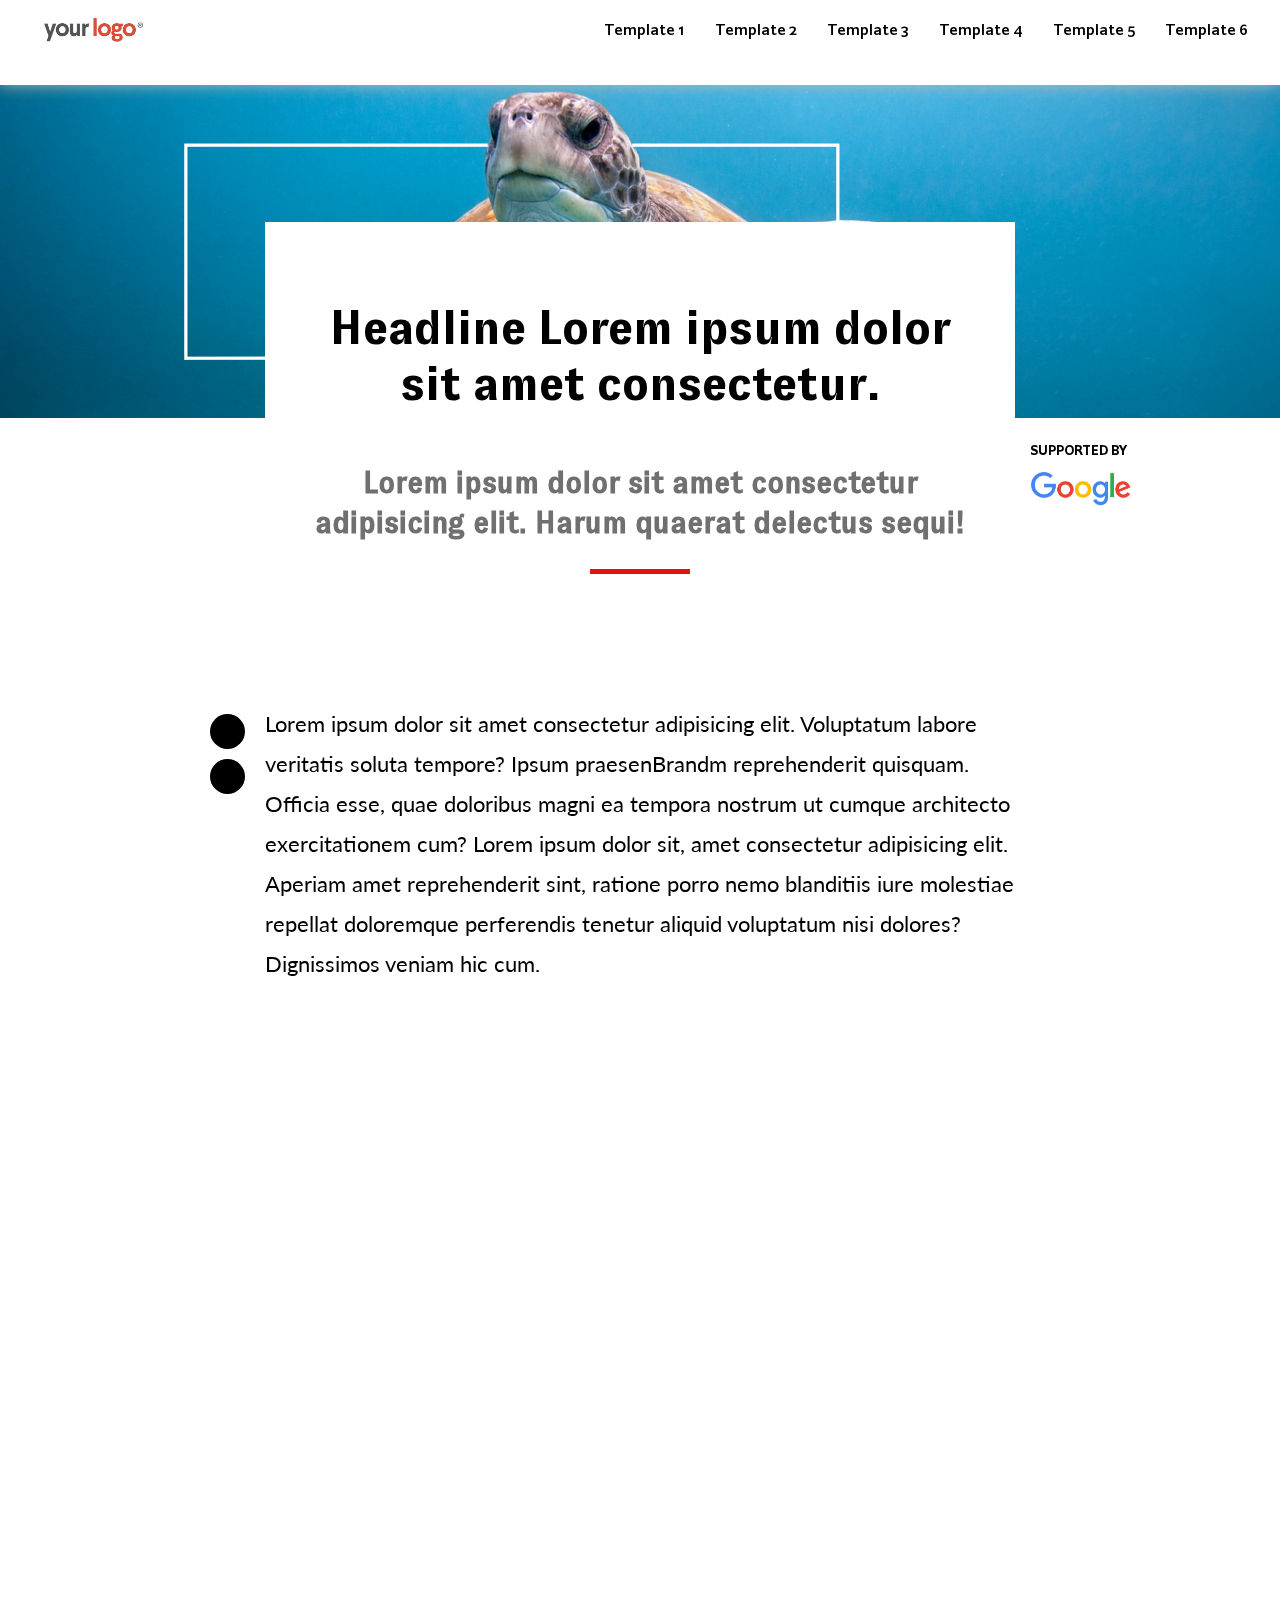
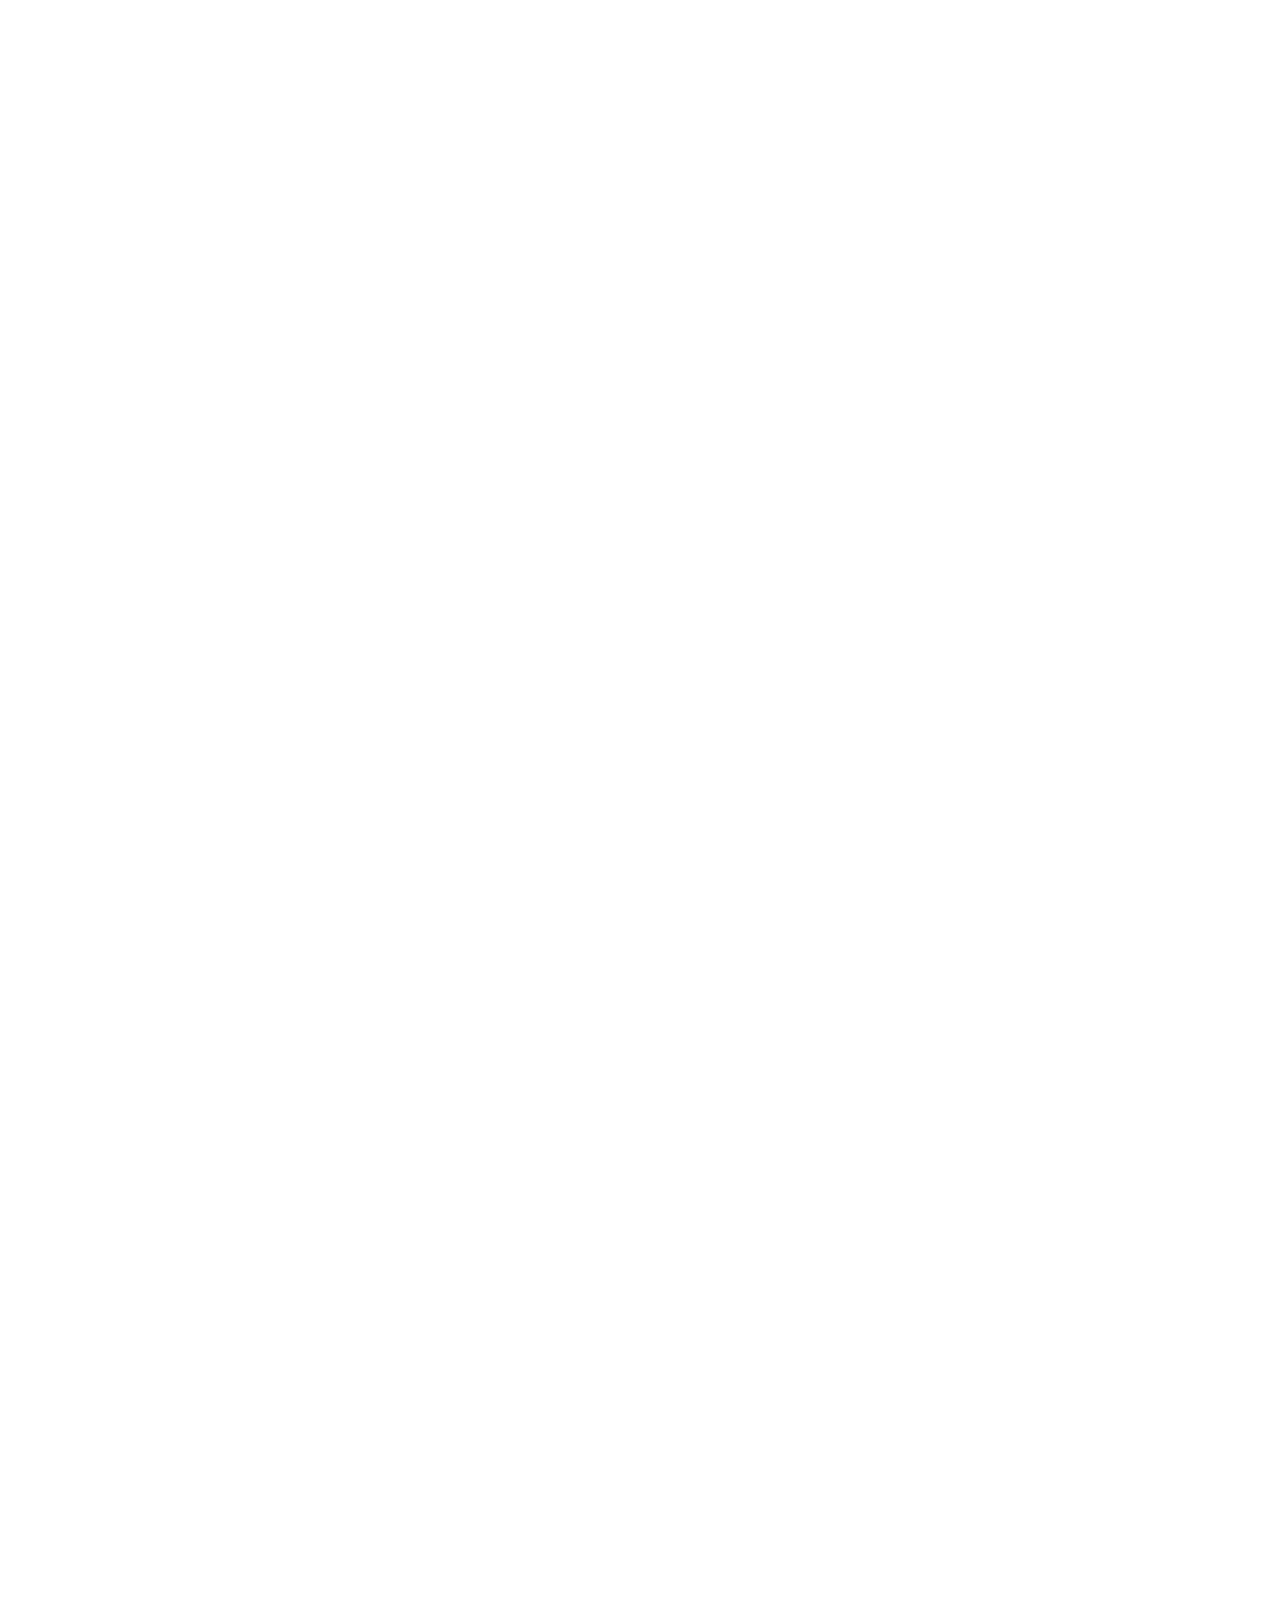
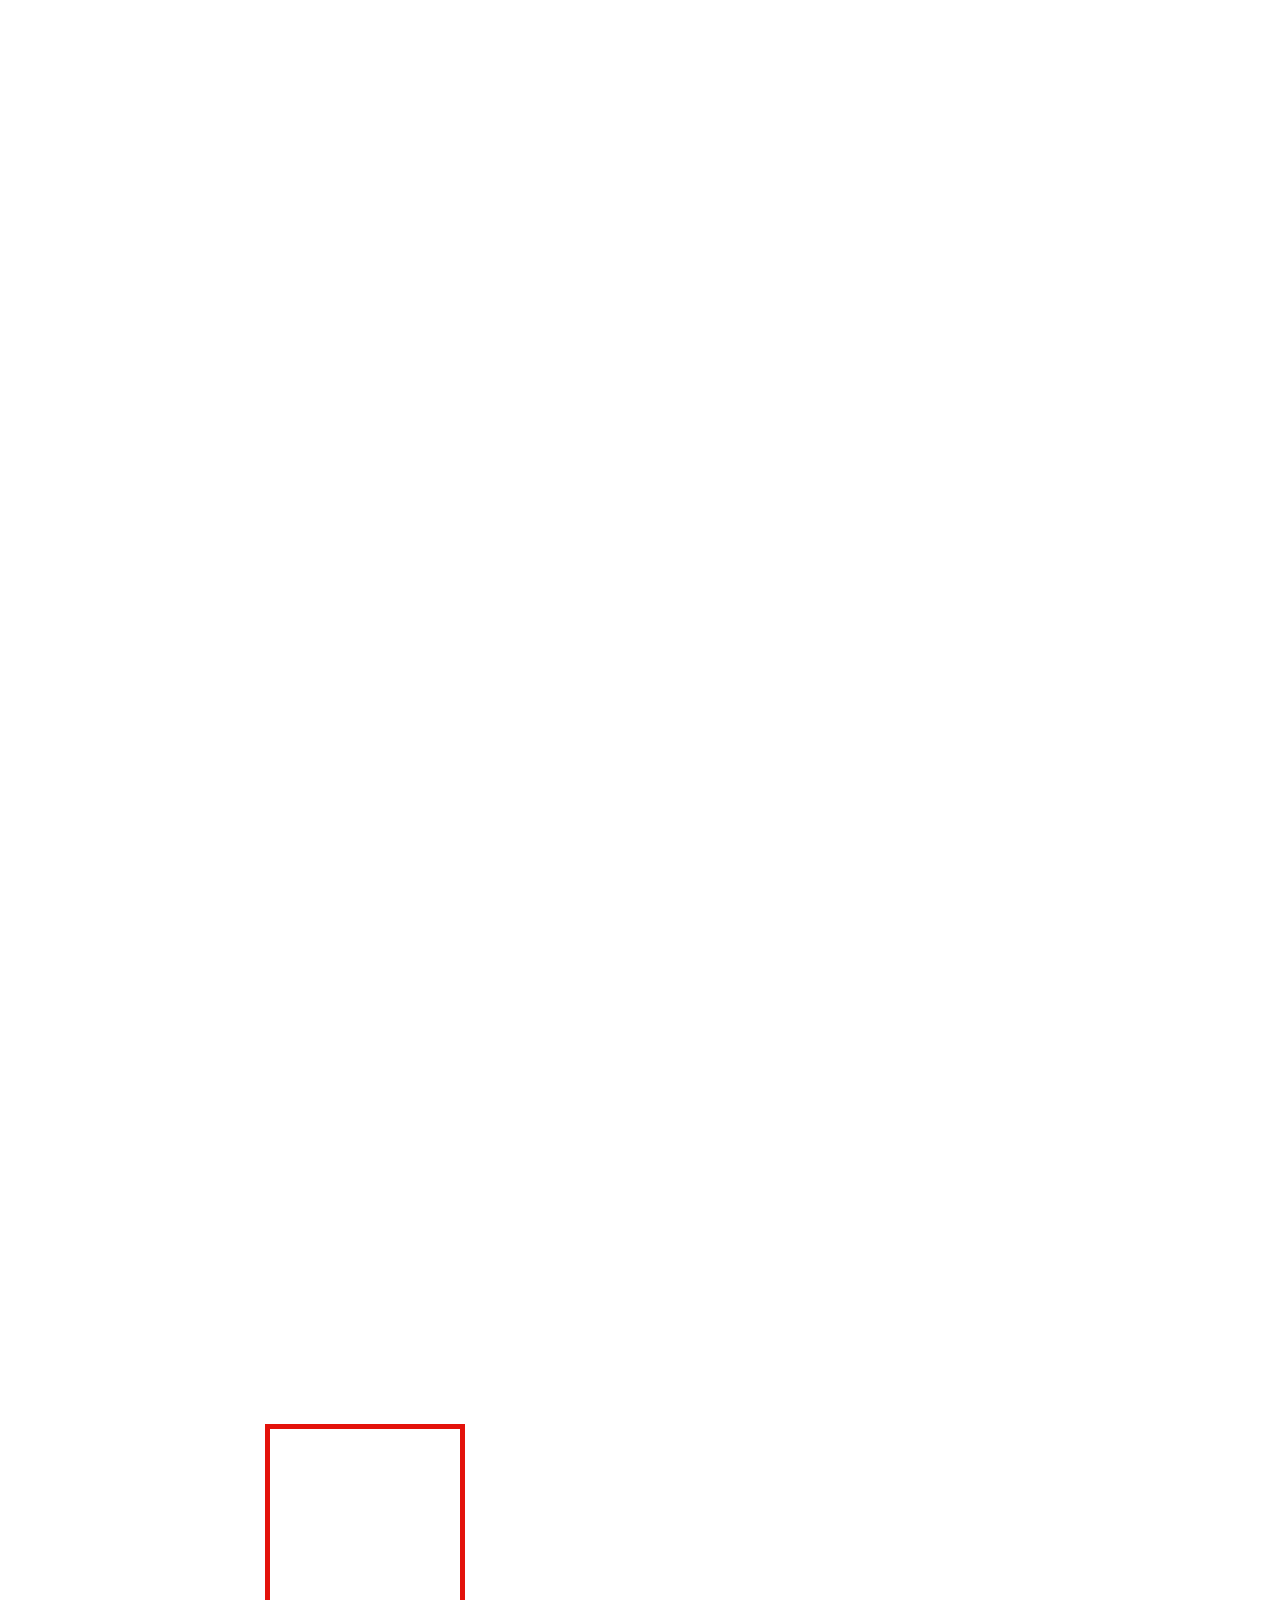
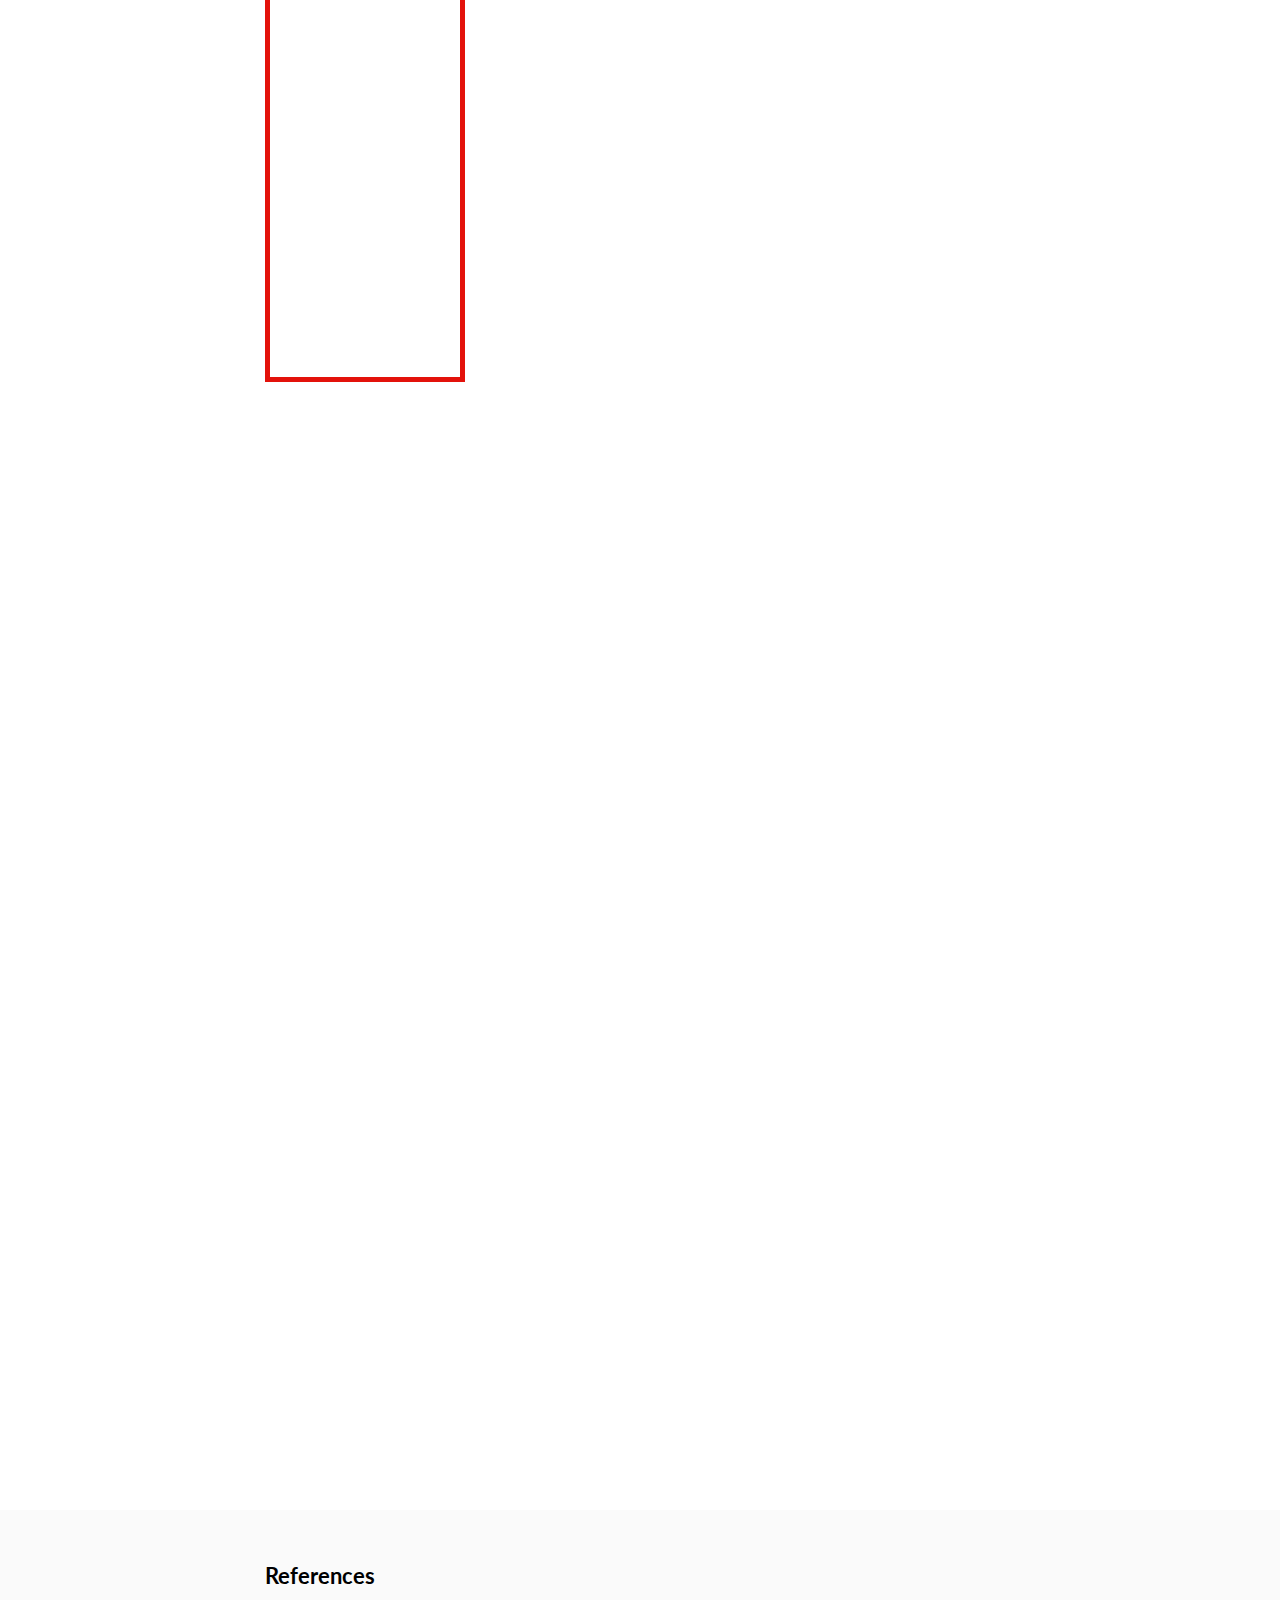
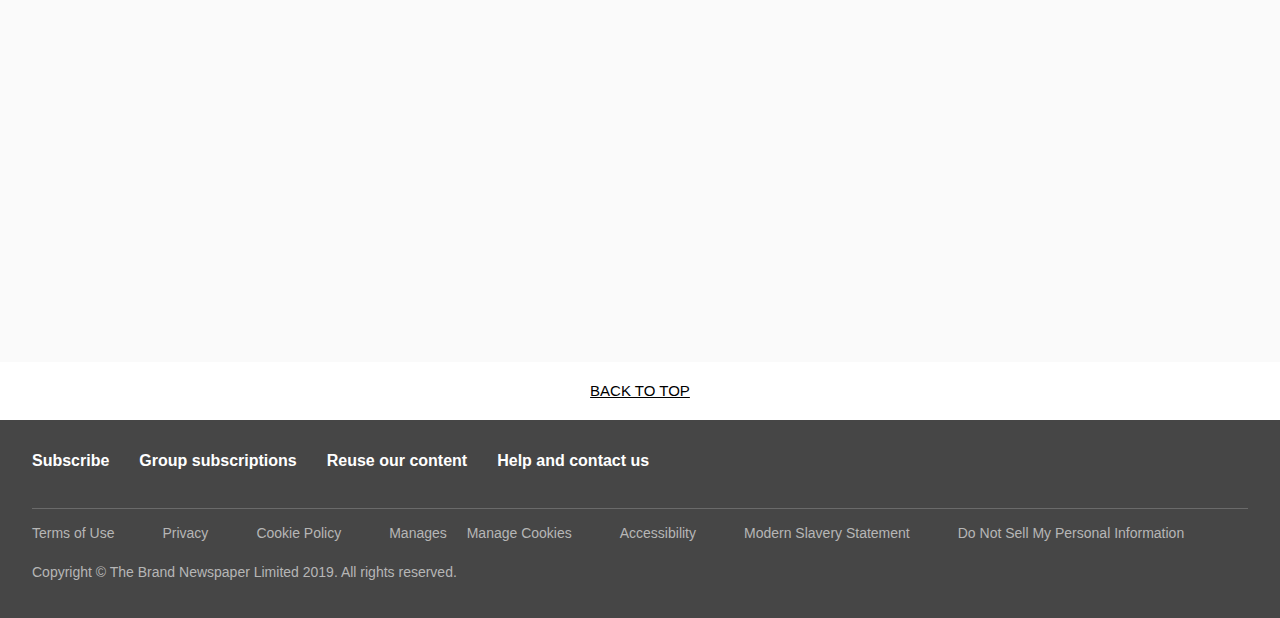
<file: eco-1.html>
<!DOCTYPE html>
<html lang="en">
  <head>
    <meta charset="utf-8" />
    <title>Project Title</title>
    <meta name="viewport" content="width=device-width, initial-scale=1.0" />
    <link rel="stylesheet" href="css/main.css" />
    <link rel="stylesheet" href="css/responsive.css" />
    <link rel="stylesheet" href="css/slick.css" />
    <link rel="stylesheet" href="css/slick-theme.css" />
    <link rel="stylesheet" href="css/fontawesome.css" />
    <link rel="stylesheet" href="css/footer.css" />
    <link rel="stylesheet" href="css/aos.css" />
  </head>
  <body>
    <header class="eco-head stick">
      <nav>
        <div class="logo-Brand">
          <a href="#" target="_blank"
            ><img src="images/sample-logo.png" alt=""
          /></a>
        </div>

        <div class="button" onclick="toggleMenu()">
          <div class="line top"></div>
          <div class="line center"></div>
          <div class="line bottom"></div>
        </div>

        <ul class="menu-list">
          <li><a href="index.html">Template 1</a></li>
          <li><a href="eco-2.html">Template 2</a></li>
          <li><a href="eco-1.html">Template 3</a></li>
          <li><a href="client-2.html">Template 4</a></li>
          <li><a href="template5.html">Template 5</a></li>
          <li><a href="template6.html">Template 6</a></li>
        </ul>
      </nav>
      <div class="line-animation"></div>
    </header>

    <div class="mt"></div>

    <div class="main-container">
      <header class="banner">
        <div class="background-image">
          <img
            src="images/banner2.png"
            data-aos="zoom-in"
            class="desktop-banner"
            alt=""
          />
          <img
            src="images/mobile-banner.JPG"
            data-aos="zoom-in"
            class="mobile-banner"
            alt=""
          />
          <div class="sponsorBy">
            <p data-aos="fade-right" data-aos-delay="300">SUPPORTED BY</p>
            <img data-aos="fade-right" src="images/google.png" alt="" />
          </div>
        </div>

        <div class="headline">
          <h1 class="zirkonBold" data-aos="fade-up">
            Headline Lorem ipsum dolor sit amet consectetur.
          </h1>
          <h2 class="zirkonMedium" data-aos="fade-up">
            Lorem ipsum dolor sit amet consectetur adipisicing elit. Harum
            quaerat delectus sequi!
          </h2>

          <div class="sponsorBy mobile">
            <p data-aos="fade-right" data-aos-delay="300">SUPPORTED BY</p>
            <img data-aos="fade-right" src="images/google.png" alt="" />
          </div>
        </div>
      </header>

      <div class="body latoR">
        <div class="social-icons">
          <ul>
            <li data-aos="fade-right">
              <a href=""><i class="fab fa-facebook-f"></i></a>
            </li>
            <li data-aos="fade-right" data-aos-delay="300">
              <a href=""><i class="fab fa-twitter"></i></a>
            </li>
            <li data-aos="fade-right" data-aos-delay="500">
              <a href=""><i class="fab fa-linkedin-in"></i></a>
            </li>
            <li data-aos="fade-right" data-aos-delay="700">
              <a href=""><i class="fas fa-envelope"></i></a>
            </li>
          </ul>
        </div>
        <p data-aos="fade-left">
          Lorem ipsum dolor sit amet consectetur adipisicing elit. Voluptatum
          labore veritatis soluta tempore? Ipsum praesenBrandm reprehenderit
          quisquam. Officia esse, quae doloribus magni ea tempora nostrum ut
          cumque architecto exercitationem cum? Lorem ipsum dolor sit, amet
          consectetur adipisicing elit. Aperiam amet reprehenderit sint, ratione
          porro nemo blanditiis iure molestiae repellat doloremque perferendis
          tenetur aliquid voluptatum nisi dolores? Dignissimos veniam hic cum.
        </p>
        <p data-aos="fade-left">
          Lorem ipsum dolor, sit amet consectetur adipisicing elit. Reiciendis
          officia in et ipsum dignissimos molestiae minima optio, facilis fugit
          minus eos debitis dolorum neque unde possimus blanditiis a! Adipisci,
          porro! Lorem ipsum dolor, sit amet consectetur adipisicing elit.
          Deleniti, vel ad! LaudanBrandm neque inventore ab, ducimus hic totam
          nostrum quisquam possimus nihil exercitationem, distinctio, nulla unde
          accusanBrandm velit rem sint?
        </p>

        <section class="quote" data-aos="zoom-in">
          <h3 data-aos="zoom-in" data-aos-delay="500">
            "Lorem ipsum dolor, sit amet consectetur adipisicing elit.
            Reiciendis <span>officia</span> in et ipsum dignissimos molestiae"
          </h3>
          <p data-aos="fade-right" data-aos-delay="700"><em>Name, Title</em></p>
        </section>

        <p data-aos="fade-left">
          Lorem ipsum dolor sit amet consectetur adipisicing elit. Voluptatum
          labore veritatis soluta tempore? Ipsum praesenBrandm reprehenderit
          quisquam. Officia esse, quae doloribus magni ea tempora nostrum ut
          cumque architecto exercitationem cum? Lorem ipsum dolor sit, amet
          consectetur adipisicing elit. Aperiam amet reprehenderit sint, ratione
          porro nemo blanditiis iure molestiae repellat doloremque perferendis
          tenetur aliquid voluptatum nisi dolores? Dignissimos veniam hic cum.
        </p>
        <p data-aos="fade-left">
          Lorem ipsum dolor, sit amet consectetur adipisicing elit. Reiciendis
          officia in et ipsum dignissimos molestiae minima optio, facilis fugit
          minus eos debitis dolorum neque unde possimus blanditiis a! Adipisci,
          porro! Lorem ipsum dolor, sit amet consectetur adipisicing elit.
          Deleniti, vel ad! LaudanBrandm neque inventore ab, ducimus hic totam
          nostrum quisquam possimus nihil exercitationem, distinctio, nulla unde
          accusanBrandm velit rem sint?
        </p>
      </div>

      <div class="img-full">
        <img data-aos="zoom-in" src="images/Light1_Desktop_03.png" alt="" />
        <p data-aos="fade-left">
          <em
            >Caption ipsum dolor sit amet consectetur adipisicing elit. Corporis
            est placeat impedit beatae, repellendus deserunt.</em
          >
        </p>
      </div>

      <div class="body">
        <div class="paragraph-quote right">
          <div class="quote1 latoB" data-aos="fade-left">
            <em>
              <i class="fas fa-quote-left"></i> <br />
              Lorem ipsum dolor, sit amet consectetur adipisicing elit.
              Reiciendis officia"
              <br />
              <br />
              <div class="mb"></div>
              <span>-Antonio Riccardi</span>
            </em>
          </div>
          <div class="text-container" data-aos="fade-right">
            <p>
              Lorem ipsum dolor sit amet consectetur adipisicing elit. Nihil sed
              ipsam explicabo accusamus fuga, blanditiis facere eos quod?
              Explicabo aspernatur dolores necessitatibus dolor, temporibus
              tempora blanditiis a dolore tempore iusto. Lorem ipsum dolor sit
              amet consectetur adipisicing elit. PraesenBrandm, cumque
              voluptatum eius cupiditate commodi voluptatibus eos ad magni
              incidunt nemo culpa sit, consequatur placeat, quas nulla nisi
              similique alias laboriosam?
            </p>
            <p>
              Lorem ipsum dolor sit amet consectetur adipisicing elit. Nihil sed
              ipsam explicabo accusamus fuga, blanditiis facere eos quod?
              Explicabo aspernatur dolores necessitatibus dolor, temporibus
              tempora blanditiis a dolore tempore iusto. Lorem ipsum dolor sit
              amet consectetur adipisicing elit. PraesenBrandm, cumque
              voluptatum eius cupiditate commodi voluptatibus eos ad magni
              incidunt nemo culpa sit, consequatur placeat, quas nulla nisi
              similique alias laboriosam?
            </p>
          </div>
        </div>

        <div class="paragraph-quote">
          <div class="quote1 latoB" data-aos="fade-right">
            <em>
              <i class="fas fa-quote-left"></i> <br />
              Lorem ipsum dolor, sit amet consectetur adipisicing elit.
              Reiciendis officia"
              <br />
              <br />
              <div class="mb"></div>
              <span>-Antonio Riccardi</span>
            </em>
          </div>
          <div class="text-container" data-aos="fade-left">
            <p>
              Lorem ipsum dolor sit amet consectetur adipisicing elit. Nihil sed
              ipsam explicabo accusamus fuga, blanditiis facere eos quod?
              Explicabo aspernatur dolores necessitatibus dolor, temporibus
              tempora blanditiis a dolore tempore iusto. Lorem ipsum dolor sit
              amet consectetur adipisicing elit. PraesenBrandm, cumque
              voluptatum eius cupiditate commodi voluptatibus eos ad magni
              incidunt nemo culpa sit, consequatur placeat, quas nulla nisi
              similique alias laboriosam?
            </p>
            <p>
              Lorem ipsum dolor sit amet consectetur adipisicing elit. Nihil sed
              ipsam explicabo accusamus fuga, blanditiis facere eos quod?
              Explicabo aspernatur dolores necessitatibus dolor, temporibus
              tempora blanditiis a dolore tempore iusto. Lorem ipsum dolor sit
              amet consectetur adipisicing elit. PraesenBrandm, cumque
              voluptatum eius cupiditate commodi voluptatibus eos ad magni
              incidunt nemo culpa sit, consequatur placeat, quas nulla nisi
              similique alias laboriosam?
            </p>
          </div>
        </div>
      </div>

      <div class="body2">
        <div class="two-img">
          <div>
            <img data-aos="fade-left" src="images/image2.png" alt="" />
            <p data-aos="fade-right">
              <em
                >Caption Lorem ipsum dolor sit amet consectetur adipisicing
                elit. Vero, ipsam.</em
              >
            </p>
          </div>
          <div>
            <img data-aos="fade-left" src="images/image2.png" alt="" />
            <p data-aos="fade-right">
              <em
                >Caption Lorem ipsum dolor sit amet consectetur adipisicing
                elit. Vero, ipsam.</em
              >
            </p>
          </div>
        </div>
      </div>

      <div class="body">
        <div class="percentage-container">
          <div class="percent-container">
            <div class="rectagle-red">
              <div class="num" data-aos="fade-right">45%</div>
              <div class="ttext" data-aos="zoom-in">
                Lorem ipsum dolor sit amet, consectetur adipisicing elit.
                Dolorem maiores sit nostrum architecto unde! Est modi nulla unde
                error
              </div>
            </div>
          </div>

          <div class="text-container" data-aos="fade-left">
            <p>
              Lorem ipsum dolor, sit amet consectetur adipisicing elit. Esse
              molestias itaque adipisci exercitationem iure reiciendis nisi
              modi, cum sed vitae consectetur eos, a fugiat neque porro eum
              iusto dicta quibusdam? Lorem ipsum dolor sit, amet consectetur
              adipisicing elit. Corporis corrupti praesenBrandm impedit
              voluptates eaque nobis enim illum rerum libero ipsam repellat
              laborum sed reprehenderit et, repellendus dolorum possimus iste
              in!
            </p>
            <p>
              Lorem ipsum dolor, sit amet consectetur adipisicing elit. Esse
              molestias itaque adipisci exercitationem iure reiciendis nisi
              modi, cum sed vitae consectetur eos, a fugiat neque porro eum
              iusto dicta quibusdam? Lorem ipsum dolor sit, amet consectetur
              adipisicing elit. Corporis corrupti praesenBrandm impedit
              voluptates eaque nobis enim illum rerum libero ipsam repellat
              laborum sed reprehenderit et, repellendus dolorum possimus iste
              in!
            </p>
            <p>
              Lorem ipsum dolor, sit amet consectetur adipisicing elit. Esse
              molestias itaque adipisci exercitationem iure reiciendis nisi
              modi, cum sed vitae consectetur eos, a fugiat neque porro eum
              iusto dicta quibusdam?
            </p>
          </div>
        </div>

        <h4 class="lineTop" data-aos="fade-left">Lorem, ipsum dolor.</h4>
        <h5 data-aos="fade-left">
          Lorem ipsum dolor sit, amet consectetur adipisicing elit. Dolorum
          accusamus pariatur esse maiores ipsam ducimus!
        </h5>
      </div>

      <div class="img-full">
        <div class="video-container" data-aos="zoom-in">
          <div class="iframe-container">
            <iframe
              width="560"
              height="315"
              src="https://www.youtube.com/embed/rhzKDrUiJVk"
              title="YouTube video player"
              frameborder="0"
              allow="accelerometer; autoplay; clipboard-write; encrypted-media; gyroscope; picture-in-picture"
              allowfullscreen
            ></iframe>
          </div>
        </div>
      </div>

      <div class="references-container">
        <div class="container">
          <h5>References</h5>

          <p data-aos="fade-left">
            https//Lorem ipsum dolor sit amet consectetur adipisicing elit. A,
            saepe? Iste aut est deleniti accusanBrandm.
          </p>
          <p data-aos="fade-left">
            https//Lorem ipsum dolor sit amet consectetur adipisicing elit. A,
            saepe? Iste aut est deleniti accusanBrandm.
          </p>
          <p data-aos="fade-left">
            https//Lorem ipsum dolor sit amet consectetur adipisicing elit. A,
            saepe? Iste aut est deleniti accusanBrandm.
          </p>
        </div>
      </div>

      <!-- main container end -->
    </div>

    <section id="section-footer" class="slide-content">
      <div class="btn__wrapper">
        <span
          id="btn-back-to-top"
          style="cursor: pointer"
          href="#"
          class="btn__back-to-top"
          onClick="sendGA('Navigation-Buttons', 'Back to Top', 'variable')"
          >BACK TO TOP</span
        >
      </div>
      <footer id="page-footer" class="ec-footer">
        <div class="css-1xmeil4-FooterDiv">
          <footer class="css-17emyj5-Footer">
            <div class="css-f09p1c-TopLayer fullwidth">
              <div class="css-65infu-TopLayer fullwidth">
                <ul class="css-13xpa7k-Sublist">
                  <li>
                    <a href="https://www.Brand.com/subscribe"
                      ><span>Subscribe</span></a
                    >
                  </li>
                  <li>
                    <a href="https://groupsubscriptions.Brand.com/"
                      ><span>Group subscriptions</span></a
                    >
                  </li>
                  <li>
                    <a href="#"><span>Reuse our content</span></a>
                  </li>
                  <li>
                    <a href="https://www.Brand.com/help/home"
                      ><span>Help and contact us</span></a
                    >
                  </li>
                </ul>
              </div>
            </div>

            <div class="css-1tjwx5y-BottomLayer">
              <div class="bottom-link">
                <ul class="css-1g6aune-Left">
                  <li>
                    <a href="index.html"><span>Terms of Use</span></a>
                  </li>
                  <li>
                    <a href="index.html"><span>Privacy</span></a>
                  </li>
                  <li>
                    <a href="index.html"><span>Cookie Policy</span></a>
                  </li>
                  <li>
                    <a
                      href="#manage_cookie_preferences"
                      class="open-popup-link ec-footer__link"
                      onclick="event.preventDefault(); window.evidon.notice.showConsentTool();"
                      >Manages</a
                    >
                    <!-- For New Consent -->
                    <a
                      href="#privacy-manager"
                      class="open-popup-link ec-footer__link"
                      onclick="javascript: window._cmp_.open();"
                      >Manage Cookies</a
                    >
                  </li>
                  <li>
                    <a href="index.html"><span>Accessibility</span></a>
                  </li>
                  <li>
                    <a href="index.html"
                      ><span>Modern Slavery Statement</span></a
                    >
                  </li>
                  <li>
                    <a href="index.html"
                      ><span>Do Not Sell My Personal Information</span></a
                    >
                  </li>
                </ul>
              </div>
              <div class="css-1b1i8gz-Right">
                <p>
                  Copyright © The Brand Newspaper Limited 2019. All rights
                  reserved.
                </p>
              </div>
            </div>
          </footer>
        </div>
      </footer>
    </section>

    <script src="js/jquery-1.9.1.min.js"></script>
    <script src="js/slick.min.js"></script>
    <script src="js/fontawesome.js"></script>
    <script src="js/rellax.min.js"></script>
    <script src="js/aos.js"></script>
    <script>
      AOS.init({
        duration: 1200,
      });
    </script>
    <script>
      function toggleMenu() {
        var menuList = document.querySelector(".menu-list");
        var top = document.querySelector(".top");
        var center = document.querySelector(".center");
        var bottom = document.querySelector(".bottom");

        menuList.classList.toggle("toggle-menu");
        top.classList.toggle("rotate-top");
        center.classList.toggle("translate-center");
        bottom.classList.toggle("rotate-bottom");
      }

      var ecoHead = document.querySelector(".eco-head");
      window.addEventListener("scroll", function () {
        if (window.scrollY > 0) {
          ecoHead.classList.add("stick");
        } else {
          ecoHead.classList.remove("stick");
        }
      });
    </script>

    <!-- Scroll Percentage -->
    <script>
      window.addEventListener("scroll", () => {
        scrollPercentage();
      });
      const scrollPercentage = () => {
        var LineAnimation = document.querySelector(".line-animation");
        var scrolled =
          (100 * $(window).scrollTop()) /
          ($(document).height() - $(window).height());
        LineAnimation.style.width = scrolled + "%";
      };
    </script>

    <!-- eco js -->
    <script>
      // scroll to top when page loads
      window.onbeforeunload = function () {
        $("body").hide();
        window.scrollTo(0, 0);
      };

      $("#btn-back-to-top").click(function () {
        $("html,body").animate(
          {
            scrollTop: 0,
          },
          1000
        );
      });
    </script>
  </body>
</html>
</file>
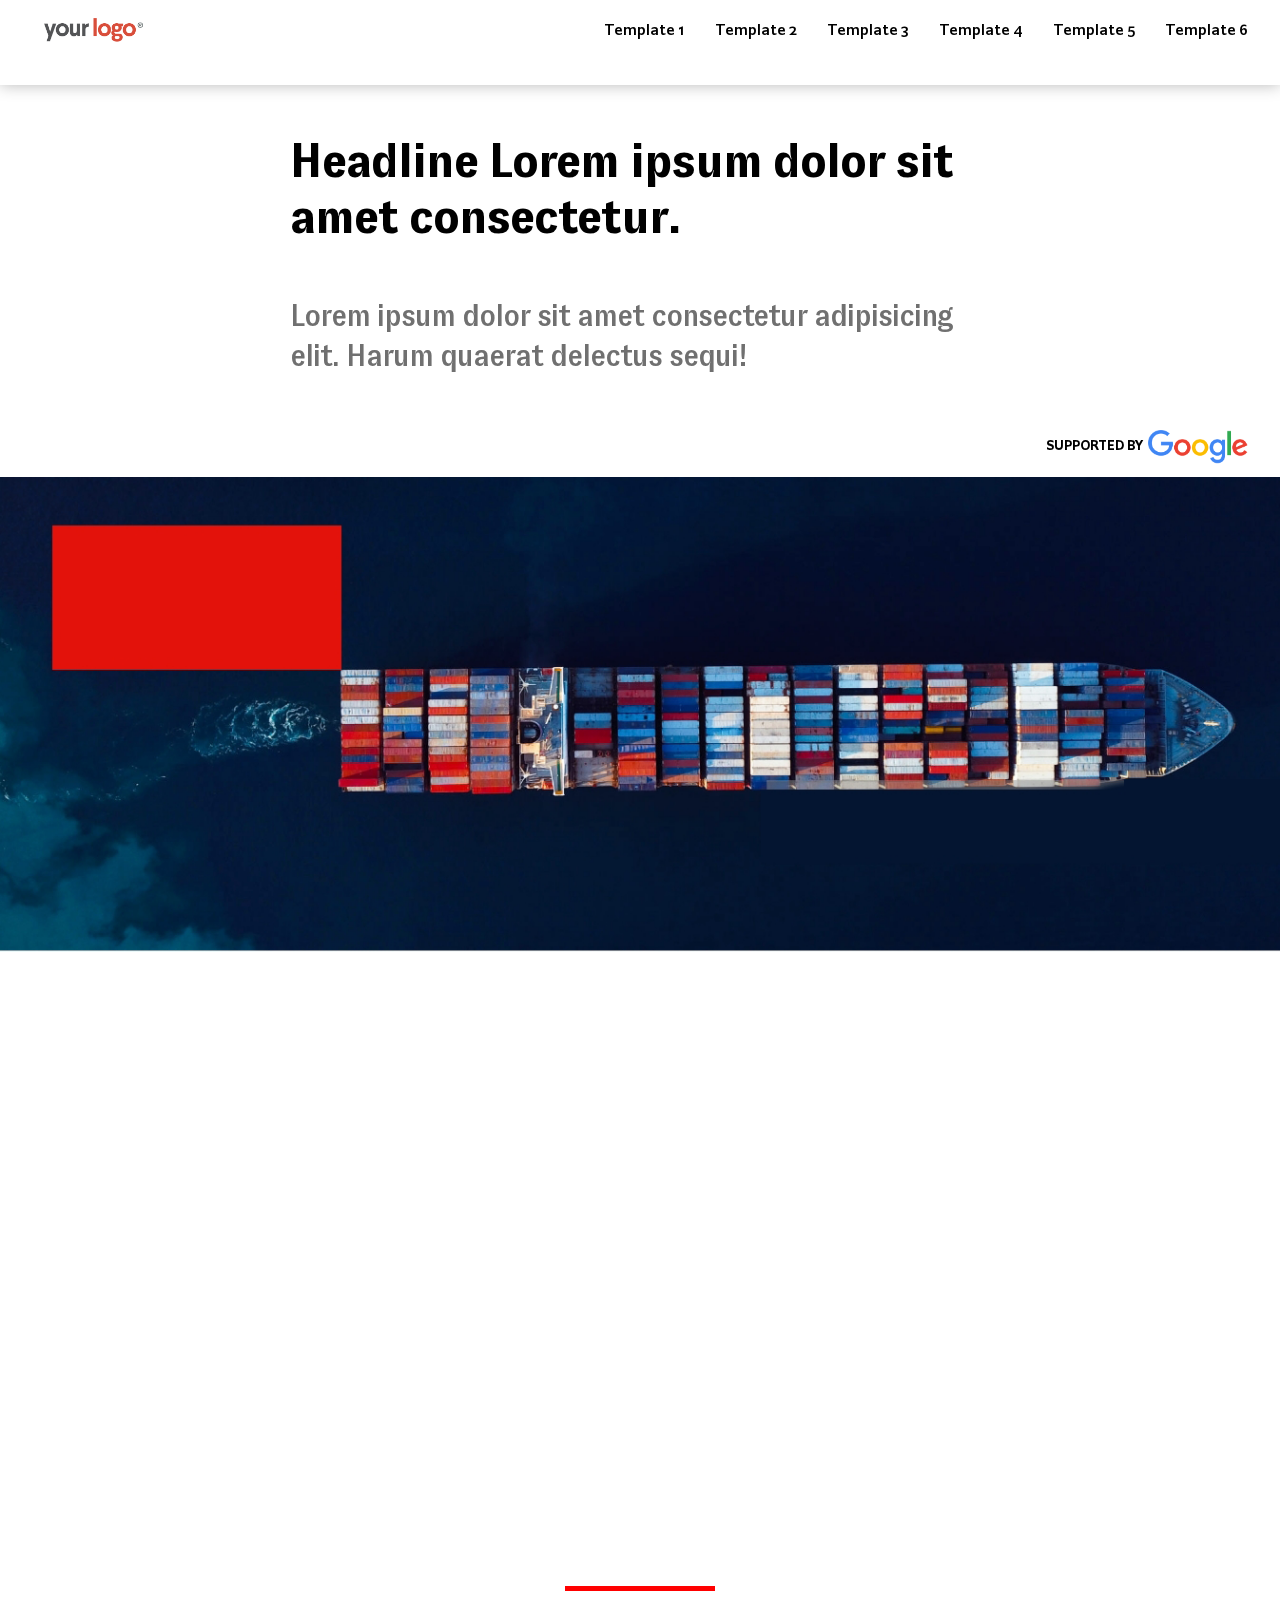
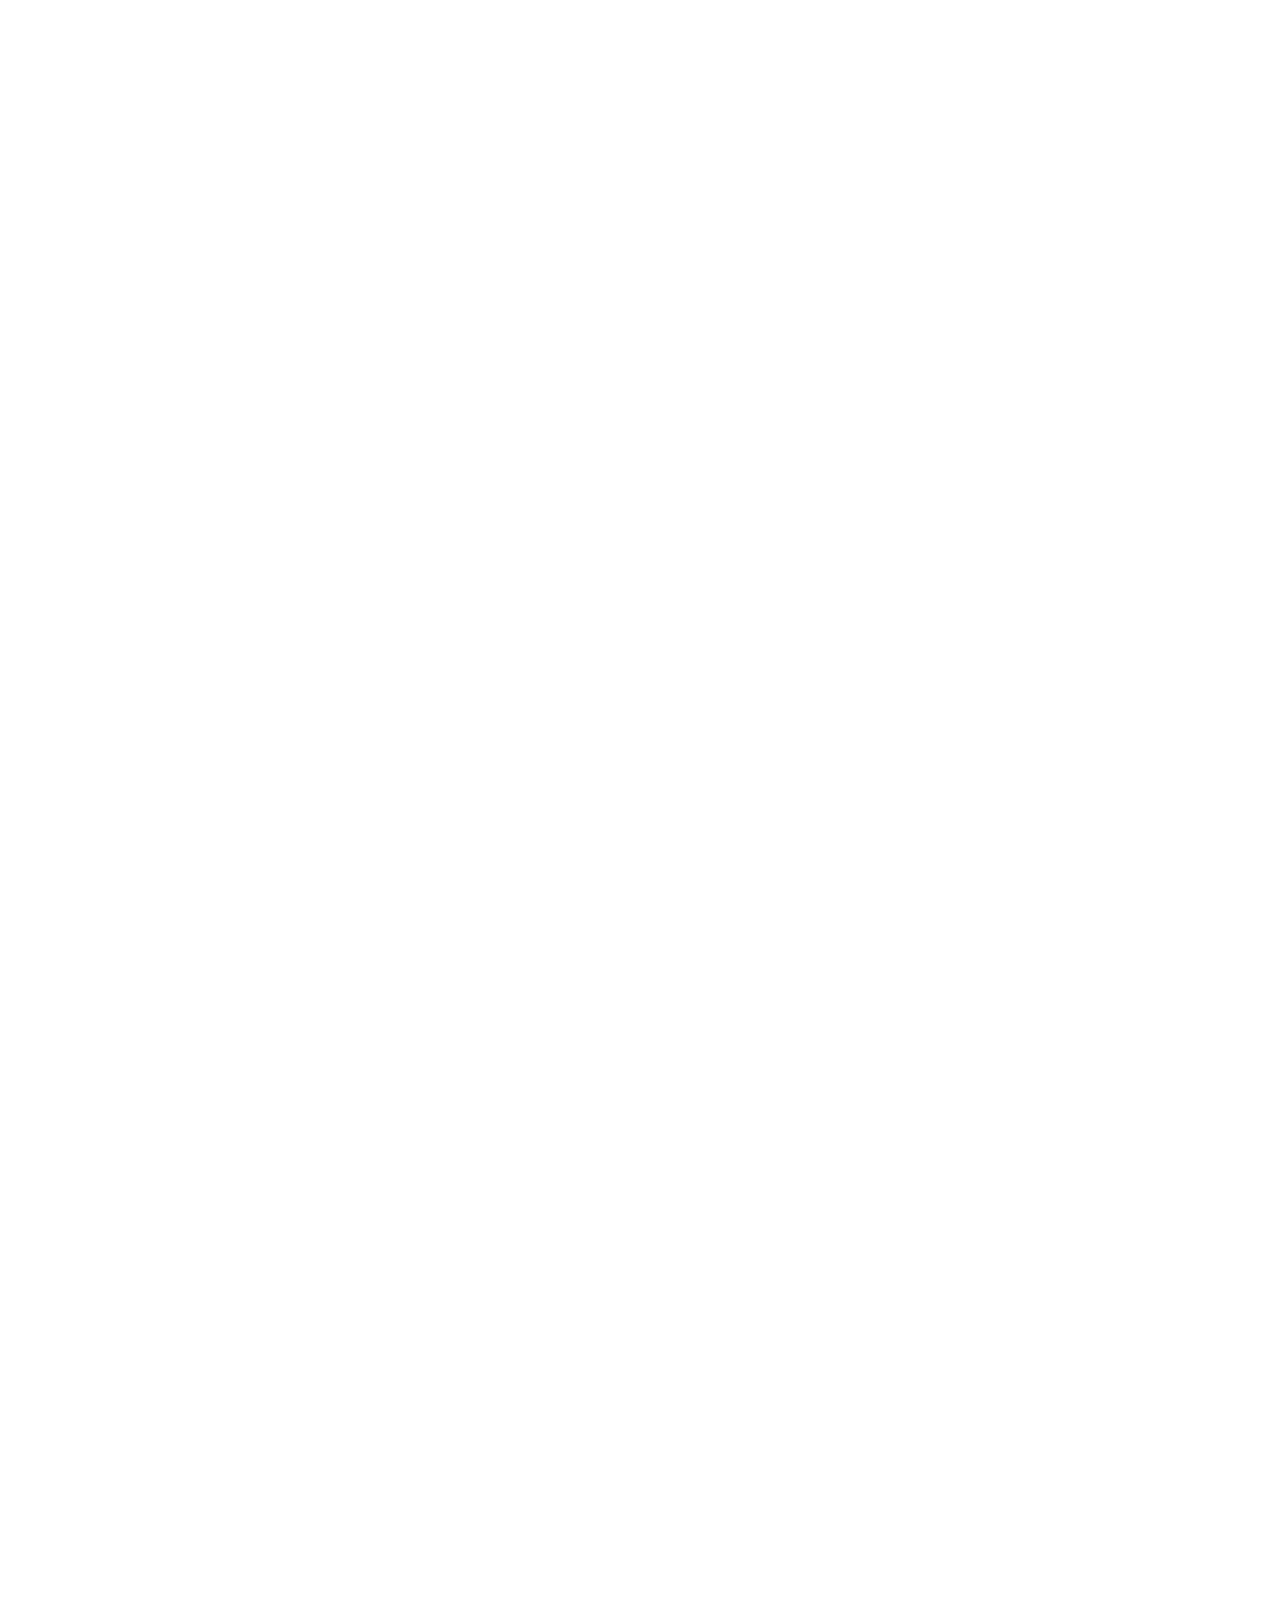
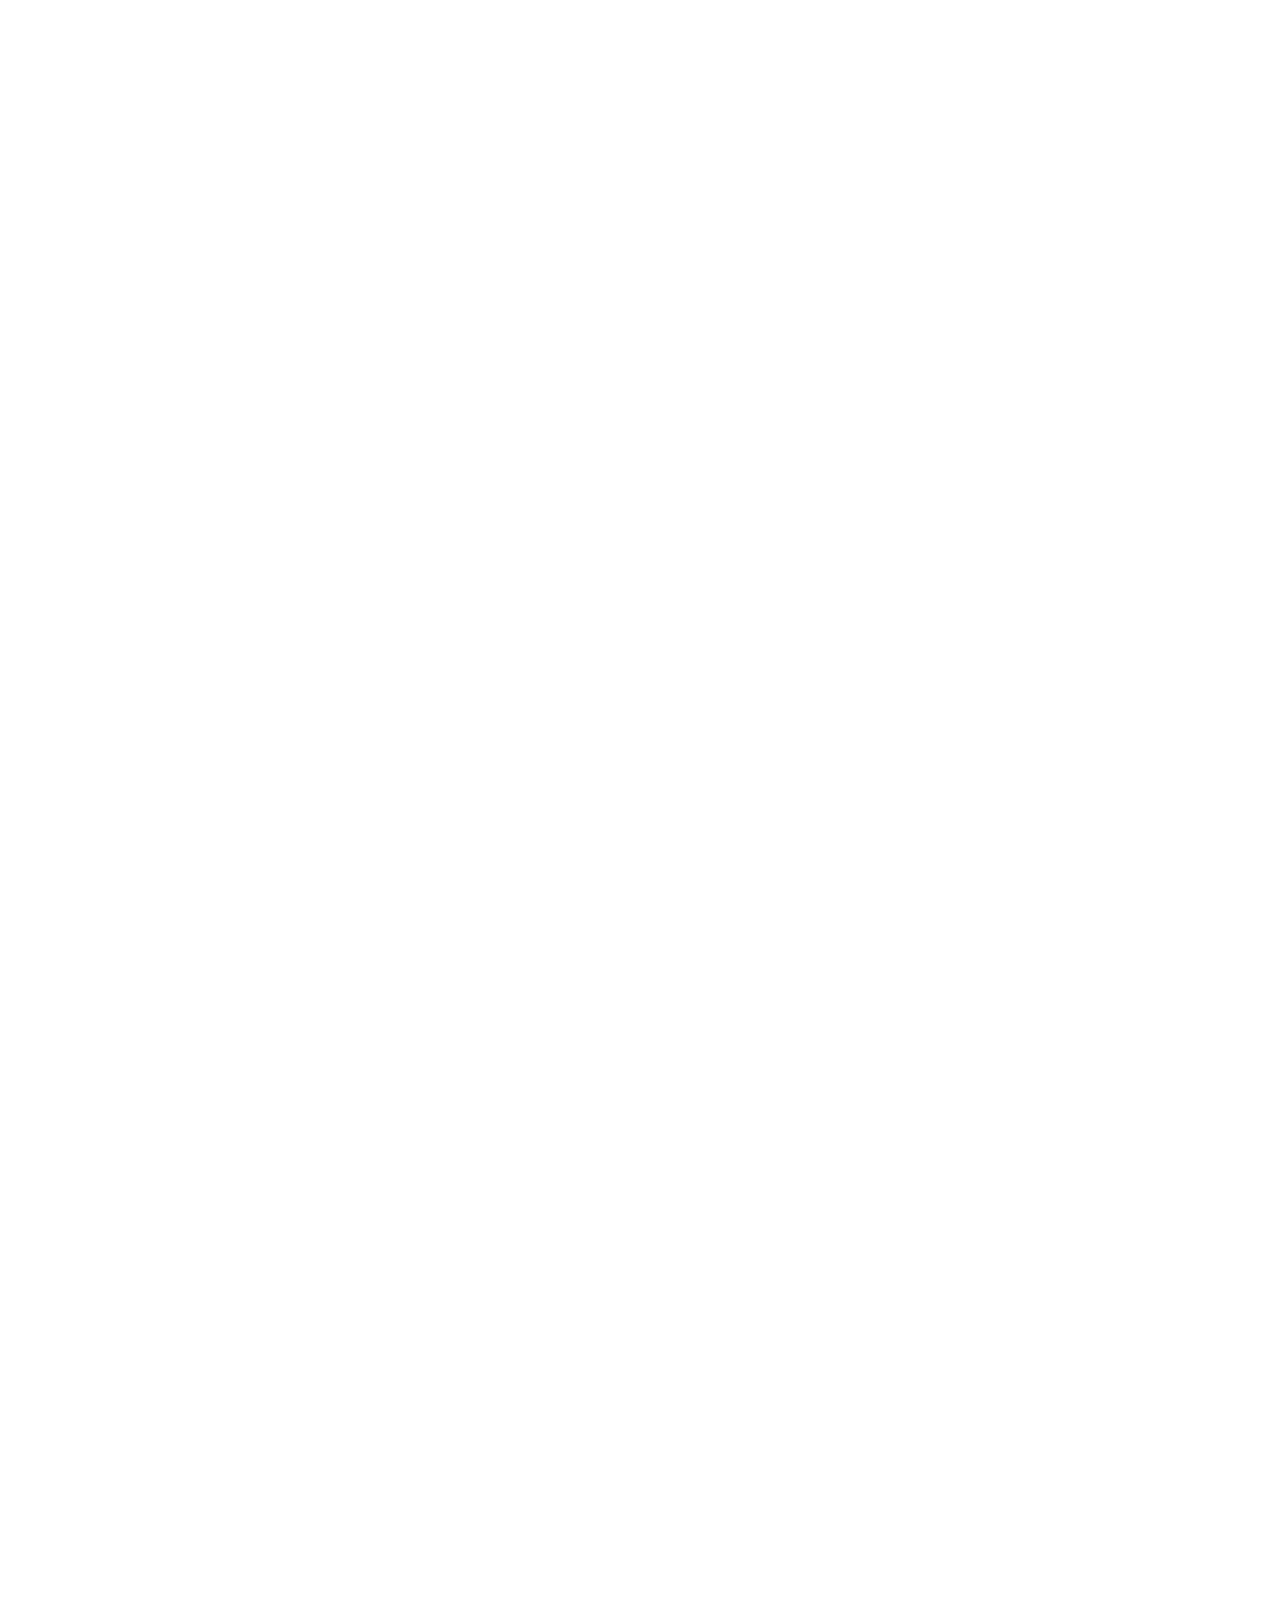
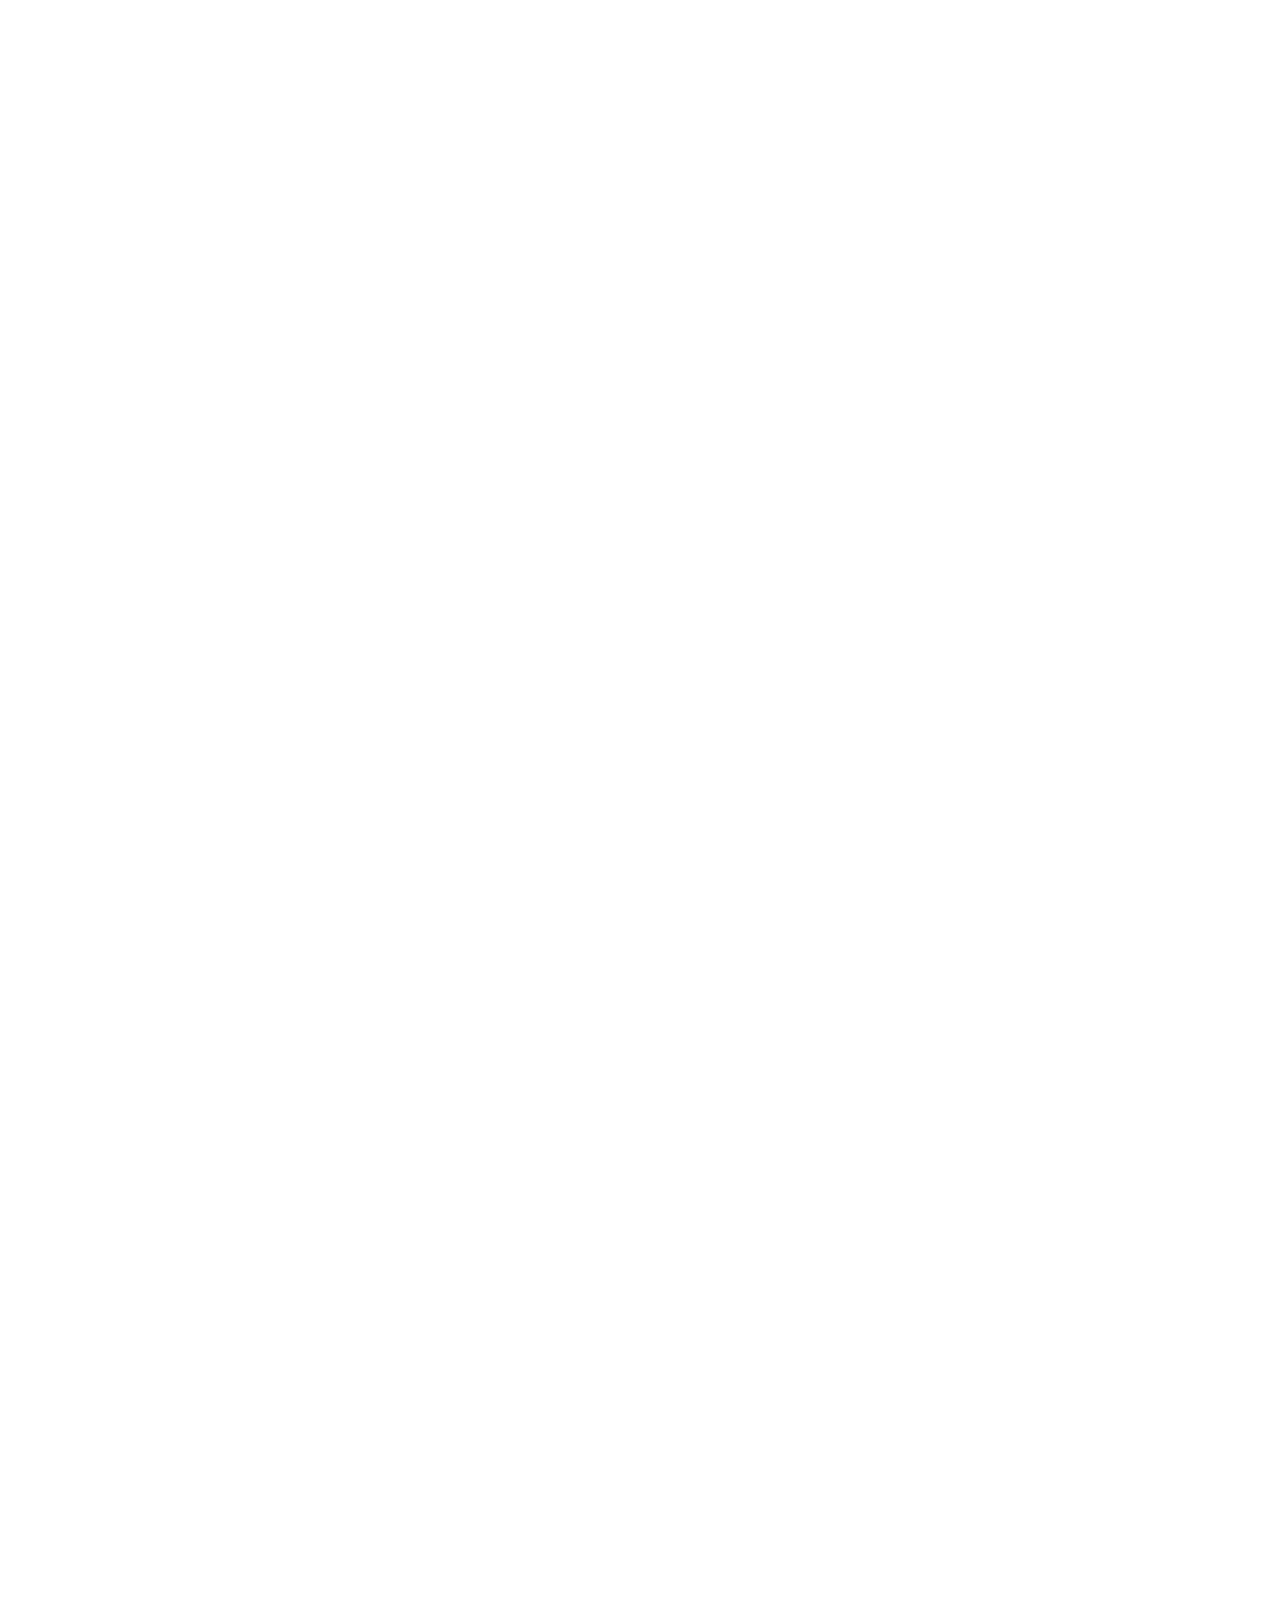
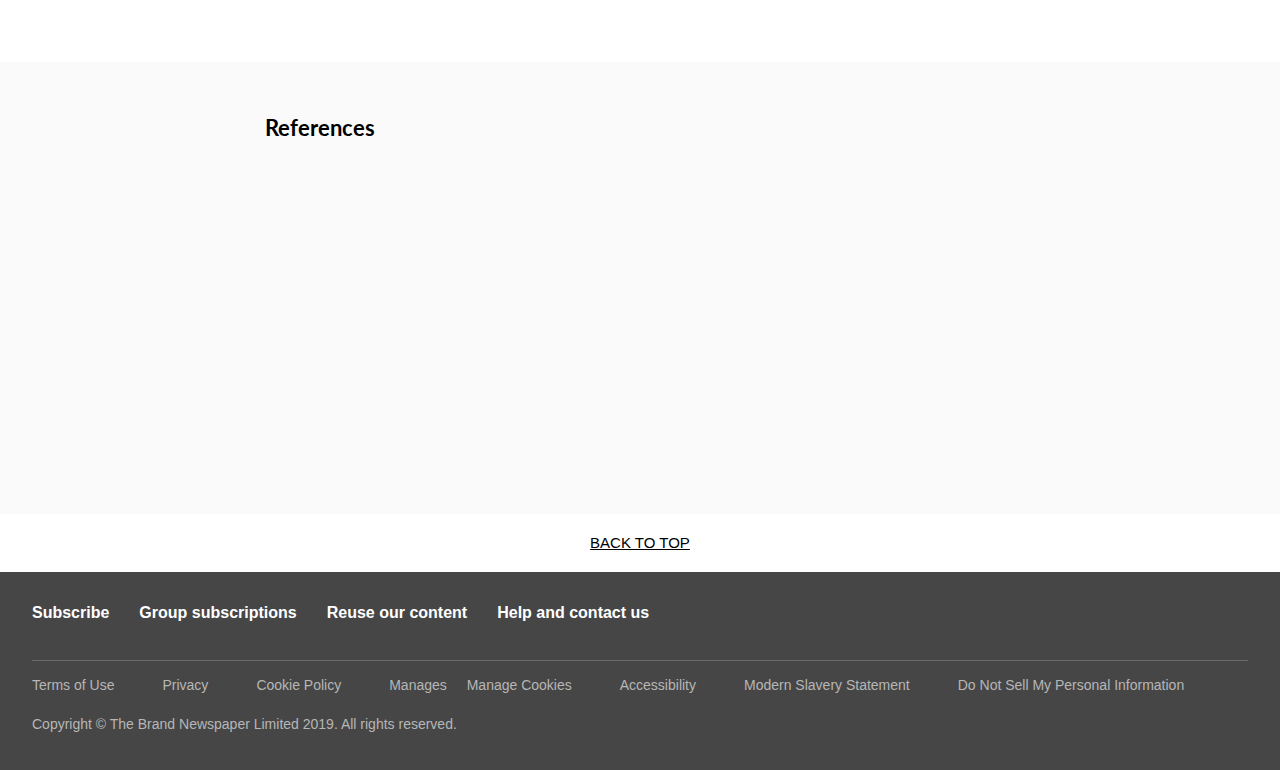
<file: eco-2.html>
<!doctype html>
<html lang="en">
    <head>
        <meta charset="utf-8">
        <title>Project Title</title>
        <meta name="viewport" content="width=device-width, initial-scale=1.0">
        <link rel="stylesheet" href="css/main.css">
        <link rel="stylesheet" href="css/responsive.css">
        <link rel="stylesheet" href="css/slick.css"/>
        <link rel="stylesheet" href="css/slick-theme.css"/>
        <link rel="stylesheet" href="css/fontawesome.css">
        <link rel="stylesheet" href="css/footer.css">
        <link rel="stylesheet" href="css/aos.css">

    </head>

		<header class="eco-head stick">
      <nav>
        <div class="logo-Brand">
          <img src="images/sample-logo.png" alt=""
          />
        </div>

        <div class="menu" onclick="toggleMenu()">
          <p>Menu</p>
        </div>

        <ul class="menu-list">
          <li><a href="index.html">Template 1</a></li>
          <li><a href="eco-2.html">Template 2</a></li>
          <li><a href="eco-1.html">Template 3</a></li>
          <li><a href="client-2.html">Template 4</a></li>
          <li><a href="template5.html">Template 5</a></li>
          <li><a href="template6.html">Template 6</a></li>
        </ul>

      </nav>
      <div class="line-animation"></div>
    </header>
    <div class="mt"></div>

    <div class="main-container">

    <header class="banner eco-head-2">
      <div class="background-image">
        <img src="images/cargo-ship.png" data-aos="fade-in" class="desktop-banner" alt="">
        <img src="images/mobile-eco-2-banner.JPG" data-aos="fade-in" class="mobile-banner" alt="">
      </div>

      <div class="headline">
        <h1 class="zirkonBold"  data-aos="fade-right">Headline Lorem ipsum dolor sit amet consectetur.</h1>
        <h2 class="zirkonMedium"  data-aos="fade-right" data-aos-delay="300">Lorem ipsum dolor sit amet consectetur adipisicing elit. Harum quaerat delectus sequi!</h2>

        <div class="sponsorBy mobile">
          <p data-aos="fade-right" data-aos-delay="300">SUPPORTED BY</p>
          <img  data-aos="fade-right"src="images/google.png" alt="">
        </div>

      </div>
    </header>

    <div class="body latoR">
      <div class="social-icons">
        <ul>
          <li data-aos="fade-right"><a href=""><i class="fab fa-facebook-f"></i></a></li>
          <li data-aos="fade-right" data-aos-delay="300"><a href=""><i class="fab fa-twitter"></i></a></li>
          <li data-aos="fade-right" data-aos-delay="600"><a href=""><i class="fab fa-linkedin-in"></i></a></li>
          <li data-aos="fade-right" data-aos-delay="900"><a href=""><i class="fas fa-envelope"></i></a></li>
        </ul>
      </div>
      <p data-aos="fade-left">
        <span class="special-letter">L</span>
        Lorem ipsum dolor sit amet consectetur adipisicing elit. Voluptatum labore veritatis soluta tempore? Ipsum praesenBrandm reprehenderit quisquam. Officia esse, quae doloribus magni ea tempora nostrum ut cumque architecto exercitationem cum?
        Lorem ipsum dolor sit, amet consectetur adipisicing elit. Aperiam amet reprehenderit sint, ratione porro nemo blanditiis iure molestiae repellat doloremque perferendis tenetur aliquid voluptatum nisi dolores? Dignissimos veniam hic cum.
      </p>
      <p data-aos="fade-left">
        Lorem ipsum dolor, sit amet consectetur adipisicing elit. Reiciendis officia in et ipsum dignissimos molestiae minima optio, facilis fugit minus eos debitis dolorum neque unde possimus blanditiis a! Adipisci, porro!
        Lorem ipsum dolor, sit amet consectetur adipisicing elit. Deleniti, vel ad! LaudanBrandm neque inventore ab, ducimus hic totam nostrum quisquam possimus nihil exercitationem, distinctio, nulla unde accusanBrandm velit rem sint?
      </p>
      
      <section class="quote eco-2">
        <h3 data-aos="fade-up">
          "Lorem ipsum dolor, sit amet consectetur adipisicing elit. Reiciendis <span>officia</span> in et ipsum dignissimos molestiae"
        </h3>
        <p data-aos="fade-down"><em>Name, Title</em></p>
      </section>

      <div class="paragraph-quote eco-2">
        <div class="quote1 latoB" data-aos="fade-left">
          <em>
            <i class="fas fa-quote-left"></i> <br>
            <b>Lorem ipsum dolor, sit amet consectetur adipisicing elit. Reiciendis officia"</b>
          </em>
        </div>
        <div class="text-container" data-aos="fade-right">
          <p>
            
            Lorem ipsum dolor sit amet consectetur adipisicing elit. Nihil sed ipsam explicabo accusamus fuga, blanditiis facere eos quod? Explicabo aspernatur dolores necessitatibus dolor, temporibus tempora blanditiis a dolore tempore iusto.
            Lorem ipsum dolor sit amet consectetur adipisicing elit. PraesenBrandm, cumque voluptatum eius cupiditate commodi voluptatibus eos ad magni incidunt nemo culpa sit, consequatur placeat, quas nulla nisi similique alias laboriosam?
          </p>
          <p>
            Lorem ipsum dolor sit amet consectetur adipisicing elit. Nihil sed ipsam explicabo accusamus fuga, blanditiis facere eos quod? Explicabo aspernatur dolores necessitatibus dolor, temporibus tempora blanditiis a dolore tempore iusto.
            Lorem ipsum dolor sit amet consectetur adipisicing elit. PraesenBrandm, cumque voluptatum eius cupiditate commodi voluptatibus eos ad magni incidunt nemo culpa sit, consequatur placeat, quas nulla nisi similique alias laboriosam?
          </p>
        </div>
      </div>
    </div>

    <div class="body2 eco-2">
      <div class="two-img">
        <div data-aos="fade-right">
          <img src="images/yellow-jacket.png" alt="">
          <p><em>Caption Lorem ipsum dolor sit amet consectetur adipisicing elit. Vero, ipsam.</em></p>
        </div>
        <div data-aos="fade-left">
          <img src="images/shipxbridge.png" alt="">
          <p><em>Caption Lorem ipsum dolor sit amet consectetur adipisicing elit. Vero, ipsam.</em></p>
        </div>
      </div>
    </div>

    <div class="body">
			
			<div class="paragraph-quote eco-2">
        <div class="quote1 latoB left" data-aos="fade-right">
          <em>
            <div class="quote-sign"><i class="fas fa-quote-left"></i></div> <br>
            <b>Lorem ipsum dolor, sit amet consectetur adipisicing elit. Reiciendis officia"</b> <br>
            <div class="mb"></div>
						<span>-Antonio Riccardi</span>
          </em>
        </div>
        <div class="text-container" data-aos="fade-left">
          <p>
            
            Lorem ipsum dolor sit amet consectetur adipisicing elit. Nihil sed ipsam explicabo accusamus fuga, blanditiis facere eos quod? Explicabo aspernatur dolores necessitatibus dolor, temporibus tempora blanditiis a dolore tempore iusto.
            Lorem ipsum dolor sit amet consectetur adipisicing elit. PraesenBrandm, cumque voluptatum eius cupiditate commodi voluptatibus eos ad magni incidunt nemo culpa sit, consequatur placeat, quas nulla nisi similique alias laboriosam?
          </p>
          <p>
            Lorem ipsum dolor sit amet consectetur adipisicing elit. Nihil sed ipsam explicabo accusamus fuga, blanditiis facere eos quod? Explicabo aspernatur dolores necessitatibus dolor, temporibus tempora blanditiis a dolore tempore iusto.
            Lorem ipsum dolor sit amet consectetur adipisicing elit. PraesenBrandm, cumque voluptatum eius cupiditate commodi voluptatibus eos ad magni incidunt nemo culpa sit, consequatur placeat, quas nulla nisi similique alias laboriosam?
          </p>
        </div>
      </div>

        <div class="percentage-container eco-2">
          <div class="percent-container" data-aos="fade-right">
            <div class="rectagle-red">
              <div class="num-container">
                <div class="num" data-aos="zoom-in" data-aos-delay="300">45%</div>
              </div>
              <div class="ttext" data-aos="zoom-in" data-aos-delay="300">
                Lorem ipsum dolor sit amet, consectetur adipisicing elit. Dolorem maiores sit nostrum architecto unde! Est modi nulla unde error 
              </div>
            </div>
          </div>

          <div class="text-container" data-aos="fade-left">
            <p>
              Lorem ipsum dolor, sit amet consectetur adipisicing elit. Esse molestias itaque adipisci exercitationem iure reiciendis 
              nisi modi, cum sed vitae consectetur eos, a fugiat neque porro eum iusto dicta quibusdam?
              Lorem ipsum dolor sit, amet consectetur adipisicing elit. Corporis corrupti praesenBrandm impedit voluptates eaque nobis enim illum rerum libero 
              ipsam repellat laborum sed reprehenderit et, repellendus dolorum possimus iste in!
            </p>
        	</div>
      	</div>
		</div>

		<div class="img-full eco-2">
      <img src="images/Light2_Desktop_18.png" data-aos="zoom-in" alt="">
      <p data-aos="fade-left">Caption ipsum dolor sit amet consectetur adipisicing elit. Corporis est placeat impedit beatae, repellendus deserunt. <br>
				<em>Credit: name</em>
			</p>
    </div>

		<div class="body">
				<h4 class="red" data-aos="fade-left">Lorem, ipsum dolor.</h4>

        <p data-aos="fade-left">
            Lorem ipsum dolor, sit amet consectetur adipisicing elit. Reiciendis officia in et ipsum dignissimos molestiae minima optio, facilis fugit minus eos debitis dolorum neque unde possimus blanditiis a! Adipisci, porro!
            Lorem ipsum dolor, sit amet consectetur adipisicing elit. Deleniti, vel ad! LaudanBrandm neque inventore ab, ducimus hic totam nostrum quisquam possimus nihil exercitationem, distinctio, nulla unde accusanBrandm velit rem sint?
        </p>
				
				<div class="paragraph-quote eco-2">
					<div class="quote1 latoB left" data-aos="fade-right">
						<em>
							<div class="quote-sign"><i class="fas fa-quote-left"></i></div> <br>
							<b>Lorem ipsum dolor, sit amet consectetur adipisicing elit. Reiciendis officia"</b> <br>
              <div class="mb"></div>
							<span>-Antonio Riccardi</span>
						</em>
					</div>
					<div class="text-container" data-aos="fade-left">
						<p data-aos="fade-left">
							
							Lorem ipsum dolor sit amet consectetur adipisicing elit. Nihil sed ipsam explicabo accusamus fuga, blanditiis facere eos quod? Explicabo aspernatur dolores necessitatibus dolor, temporibus tempora blanditiis a dolore tempore iusto.
							Lorem ipsum dolor sit amet consectetur adipisicing elit. PraesenBrandm, cumque voluptatum eius cupiditate commodi voluptatibus eos ad magni incidunt nemo culpa sit, consequatur placeat, quas nulla nisi similique alias laboriosam?
						</p>
						<p data-aos="fade-left">
							Lorem ipsum dolor sit amet consectetur adipisicing elit. Nihil sed ipsam explicabo accusamus fuga, blanditiis facere eos quod? Explicabo aspernatur dolores necessitatibus dolor, temporibus tempora blanditiis a dolore tempore iusto.
							Lorem ipsum dolor sit amet consectetur adipisicing elit. PraesenBrandm, cumque voluptatum eius cupiditate commodi voluptatibus eos ad magni incidunt nemo culpa sit, consequatur placeat, quas nulla nisi similique alias laboriosam?
						</p>
					</div>
				</div>

				<h4 class="lineTop" data-aos="fade-left">Lorem, ipsum dolor.</h4>
				<h5 data-aos="fade-left">Lorem ipsum dolor sit, amet consectetur adipisicing elit. Dolorum accusamus pariatur esse maiores ipsam ducimus!</h5>

    </div>

    <div class="img-full">
        <div class="video-container" data-aos="zoom-in">
            <div class="iframe-container">
                <iframe width="560" height="315" src="https://www.youtube.com/embed/rhzKDrUiJVk" title="YouTube video player" frameborder="0" allow="accelerometer; autoplay; clipboard-write; encrypted-media; gyroscope; picture-in-picture" allowfullscreen></iframe>
            </div>
        </div>
    </div>

		<div class="body">

			<p data-aos="fade-left">
					Lorem ipsum dolor, sit amet consectetur adipisicing elit. Reiciendis officia in et ipsum dignissimos molestiae minima optio, facilis fugit minus eos debitis dolorum neque unde possimus blanditiis a! Adipisci, porro!
			</p>

	</div>

    <div class="references-container">
      <div class="container">
        <h5>References</h5>

        <p data-aos="fade-left">https//Lorem ipsum dolor sit amet consectetur adipisicing elit. A, saepe? Iste aut est deleniti accusanBrandm.</p>
        <p data-aos="fade-left">https//Lorem ipsum dolor sit amet consectetur adipisicing elit. A, saepe? Iste aut est deleniti accusanBrandm.</p>
        <p data-aos="fade-left">https//Lorem ipsum dolor sit amet consectetur adipisicing elit. A, saepe? Iste aut est deleniti accusanBrandm.</p>

      </div>
    </div>

  <!-- main container end -->
  </div>

    <section id="section-footer" class="slide-content">
      <div class="btn__wrapper">
          <span id="btn-back-to-top" style="cursor: pointer;" href="#" class="btn__back-to-top" onClick="sendGA('Navigation-Buttons', 'Back to Top', 'variable')">BACK TO TOP</span>
      </div>    
      <footer id="page-footer" class="ec-footer">
          <div class="css-1xmeil4-FooterDiv">
              <footer class="css-17emyj5-Footer">
                  <div class="css-f09p1c-TopLayer fullwidth">
                      <div class="css-65infu-TopLayer fullwidth">
                          <ul class="css-13xpa7k-Sublist">
                              <li><a href="https://www.Brand.com/subscribe"><span>Subscribe</span></a></li>
                              <li><a href="https://groupsubscriptions.Brand.com/"><span>Group subscriptions</span></a></li>
                              <li><a href="#"><span>Reuse our content</span></a></li>
                              <li><a href="https://www.Brand.com/help/home"><span>Help and contact us</span></a></li>
                          </ul>
                      </div>
                      
                  </div>
                  
                  <div class="css-1tjwx5y-BottomLayer">
                      <div class="bottom-link">
                          <ul class="css-1g6aune-Left">
                              <li><a href="index.html"><span>Terms of Use</span></a></li>
                              <li><a href="index.html"><span>Privacy</span></a></li>
                              <li><a href="index.html"><span>Cookie Policy</span></a></li>
                              <li>
                                  <a href="#manage_cookie_preferences" class="open-popup-link ec-footer__link" onclick="event.preventDefault(); window.evidon.notice.showConsentTool();">Manages</a>
                                  <!-- For New Consent -->
                                  <a href="#privacy-manager" class="open-popup-link ec-footer__link" onclick="javascript: window._cmp_.open();">Manage Cookies</a>
                              </li>
                              <li><a href="index.html"><span>Accessibility</span></a></li>
                              <li><a href="index.html"><span>Modern Slavery Statement</span></a></li>
                              <li><a href="index.html"><span>Do Not Sell My Personal Information</span></a></li>
                          </ul>
                      </div>
                      <div class="css-1b1i8gz-Right">
                          <p>Copyright © The Brand Newspaper Limited 2019. All rights reserved.</p>
                      </div>
                  </div>
              </footer>
          </div>
      </footer>
  </section>



		<script src="js/jquery-1.9.1.min.js"></script>
		<script src="js/slick.min.js"></script>
		<script src="js/fontawesome.js"></script>
		<script src="js/rellax.min.js"></script>
    <script src="js/aos.js"></script>

    <script>
      AOS.init({
        duration: 1200
      })
    </script>

    <script>
      function toggleMenu () {
        var menuList = document.querySelector('.menu-list');
        var top = document.querySelector('.top');
        var center = document.querySelector('.center');
        var bottom = document.querySelector('.bottom');

        menuList.classList.toggle('toggle-menu');
        top.classList.toggle('rotate-top');
        center.classList.toggle('translate-center');
        bottom.classList.toggle('rotate-bottom');
      }

      var ecoHead = document.querySelector('.eco-head');
      window.addEventListener('scroll', function () {
        
        if(window.scrollY > 0){
          ecoHead.classList.add('stick');
        }
        else{
          ecoHead.classList.remove('stick');
        }
      });
    </script>

    <!-- Scroll Percentage -->
    <script>
      window.addEventListener('scroll', () => {
        scrollPercentage();
      });
      const scrollPercentage = () => {
        var LineAnimation = document.querySelector('.line-animation');
        var scrolled = 100 * $(window).scrollTop() / ($(document).height() - $(window).height());
        LineAnimation.style.width = scrolled + '%';
      }
    </script>

    <!-- eco js -->
    <script>
        $('#btn-back-to-top').click(
          function () {
            $('html,body').animate({
              scrollTop: 0
            }, 1000)
        });
    
        var header = $('.header-container');
        //var leftbuttonnav = $('#responsive-menu-button');
        //var leftmenucontainer = $('#responsive-menu-container');
        var lastScrollTop = 0;
        
        function updatePageScrollProgressBar() {
          var winScroll = document.body.scrollTop || document.documentElement.scrollTop;
          var height = document.documentElement.scrollHeight - document.documentElement.clientHeight;
          var scrolled = (winScroll / height) * 100;
          document.getElementById("page-progress-bar").style.width = scrolled + "%";
        }
      
    </script>

    </body>

</html>
</file>
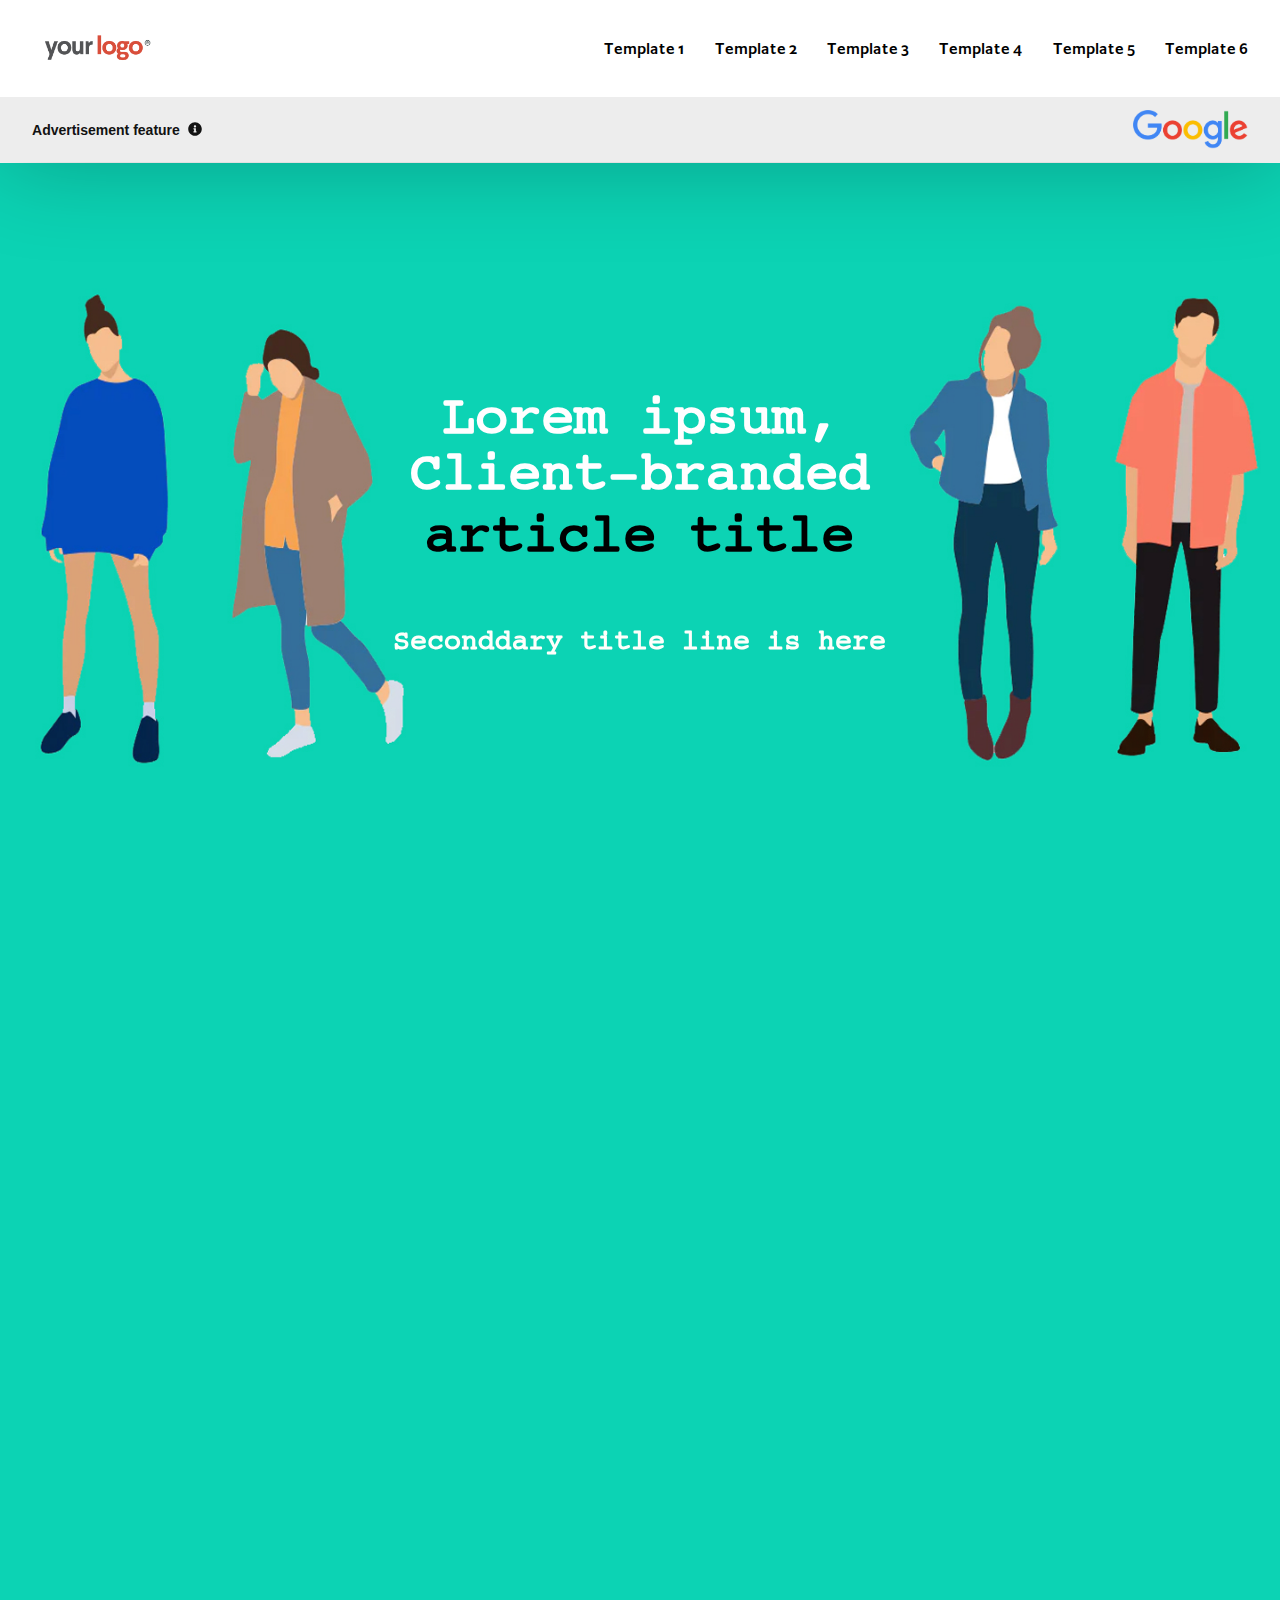
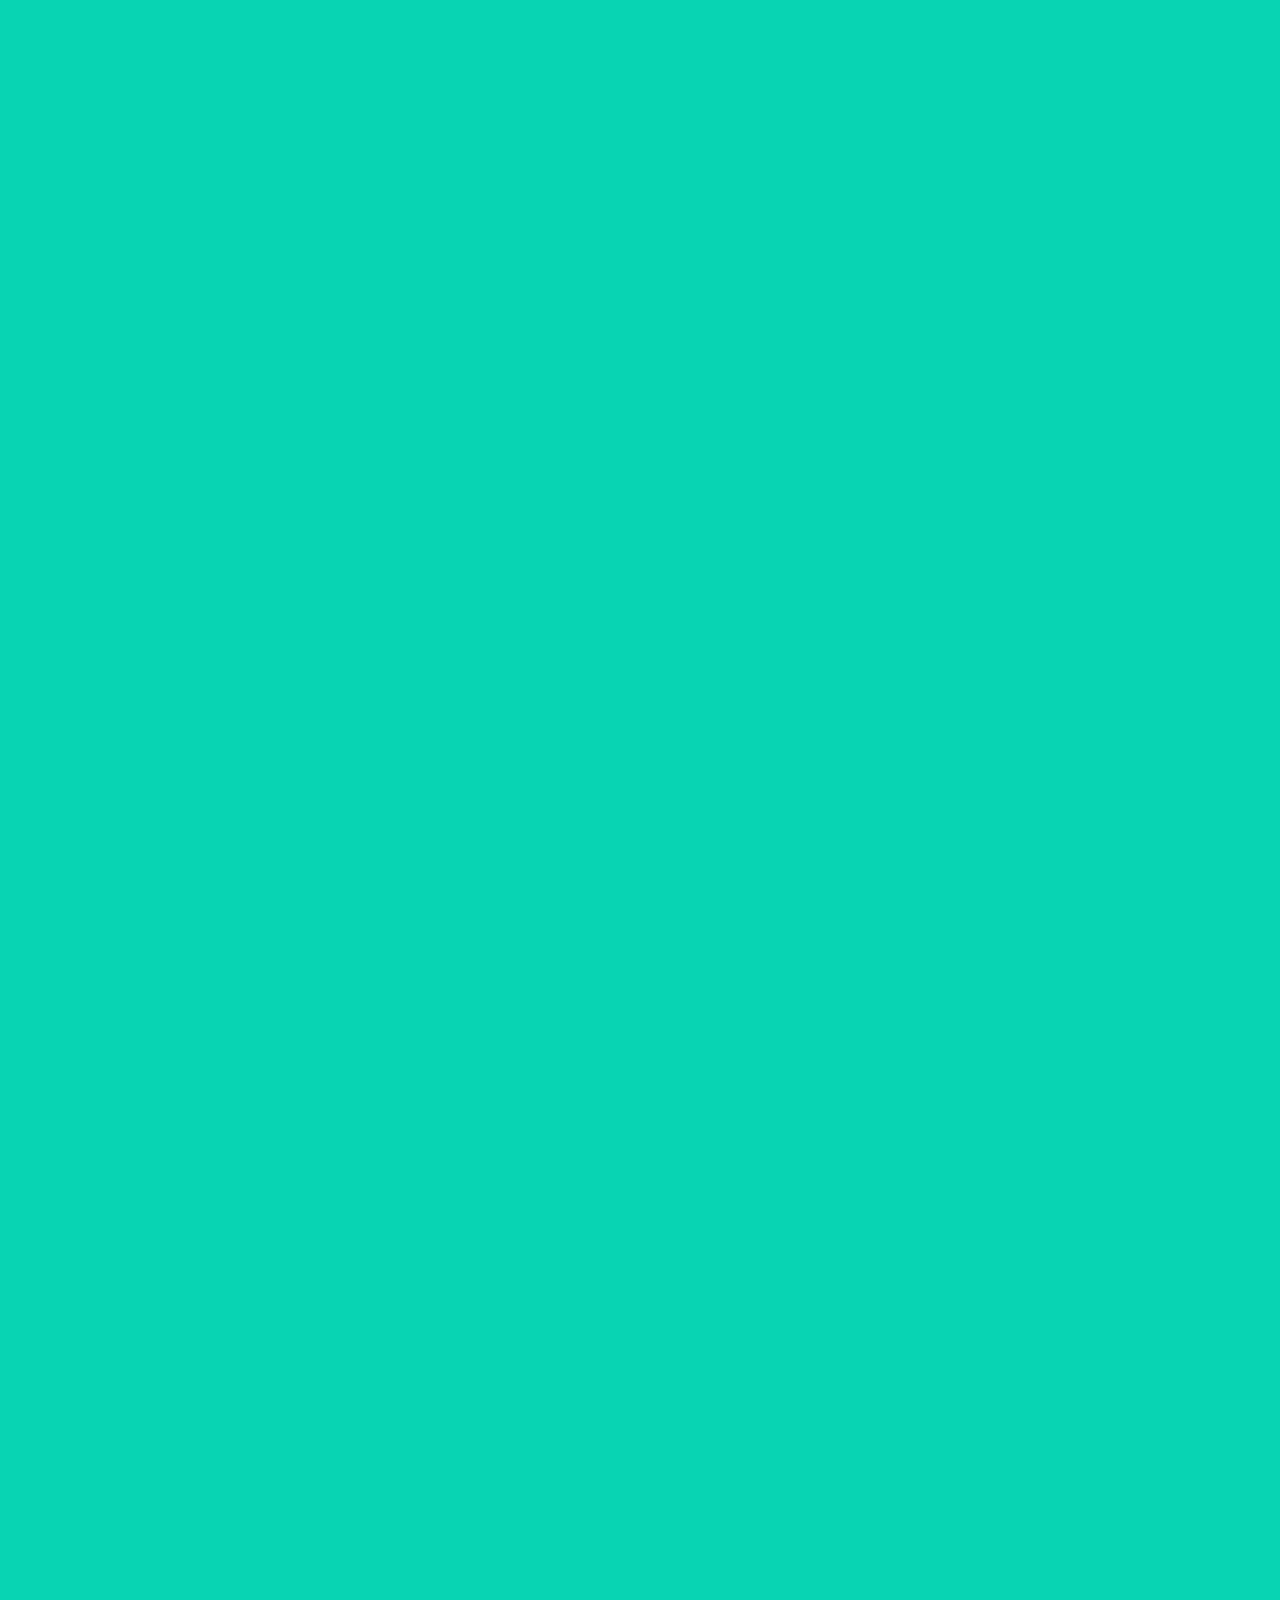
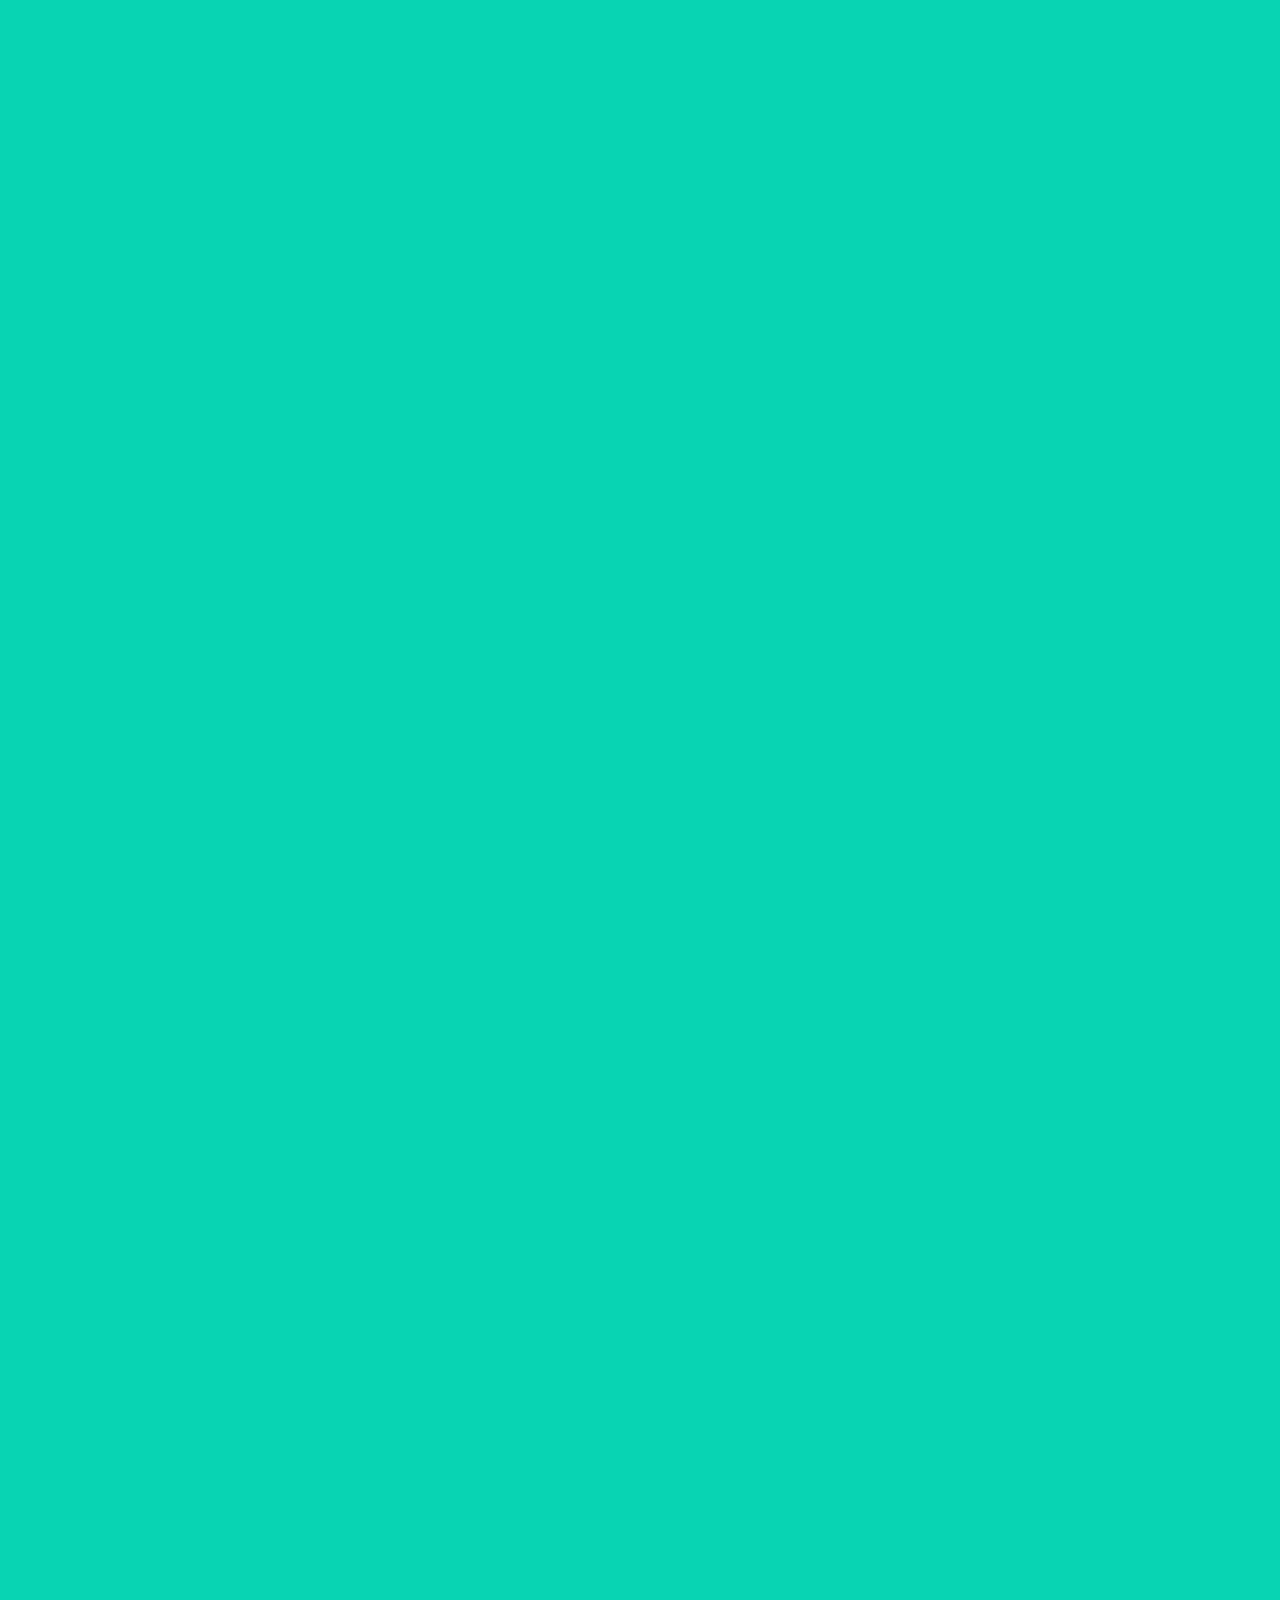
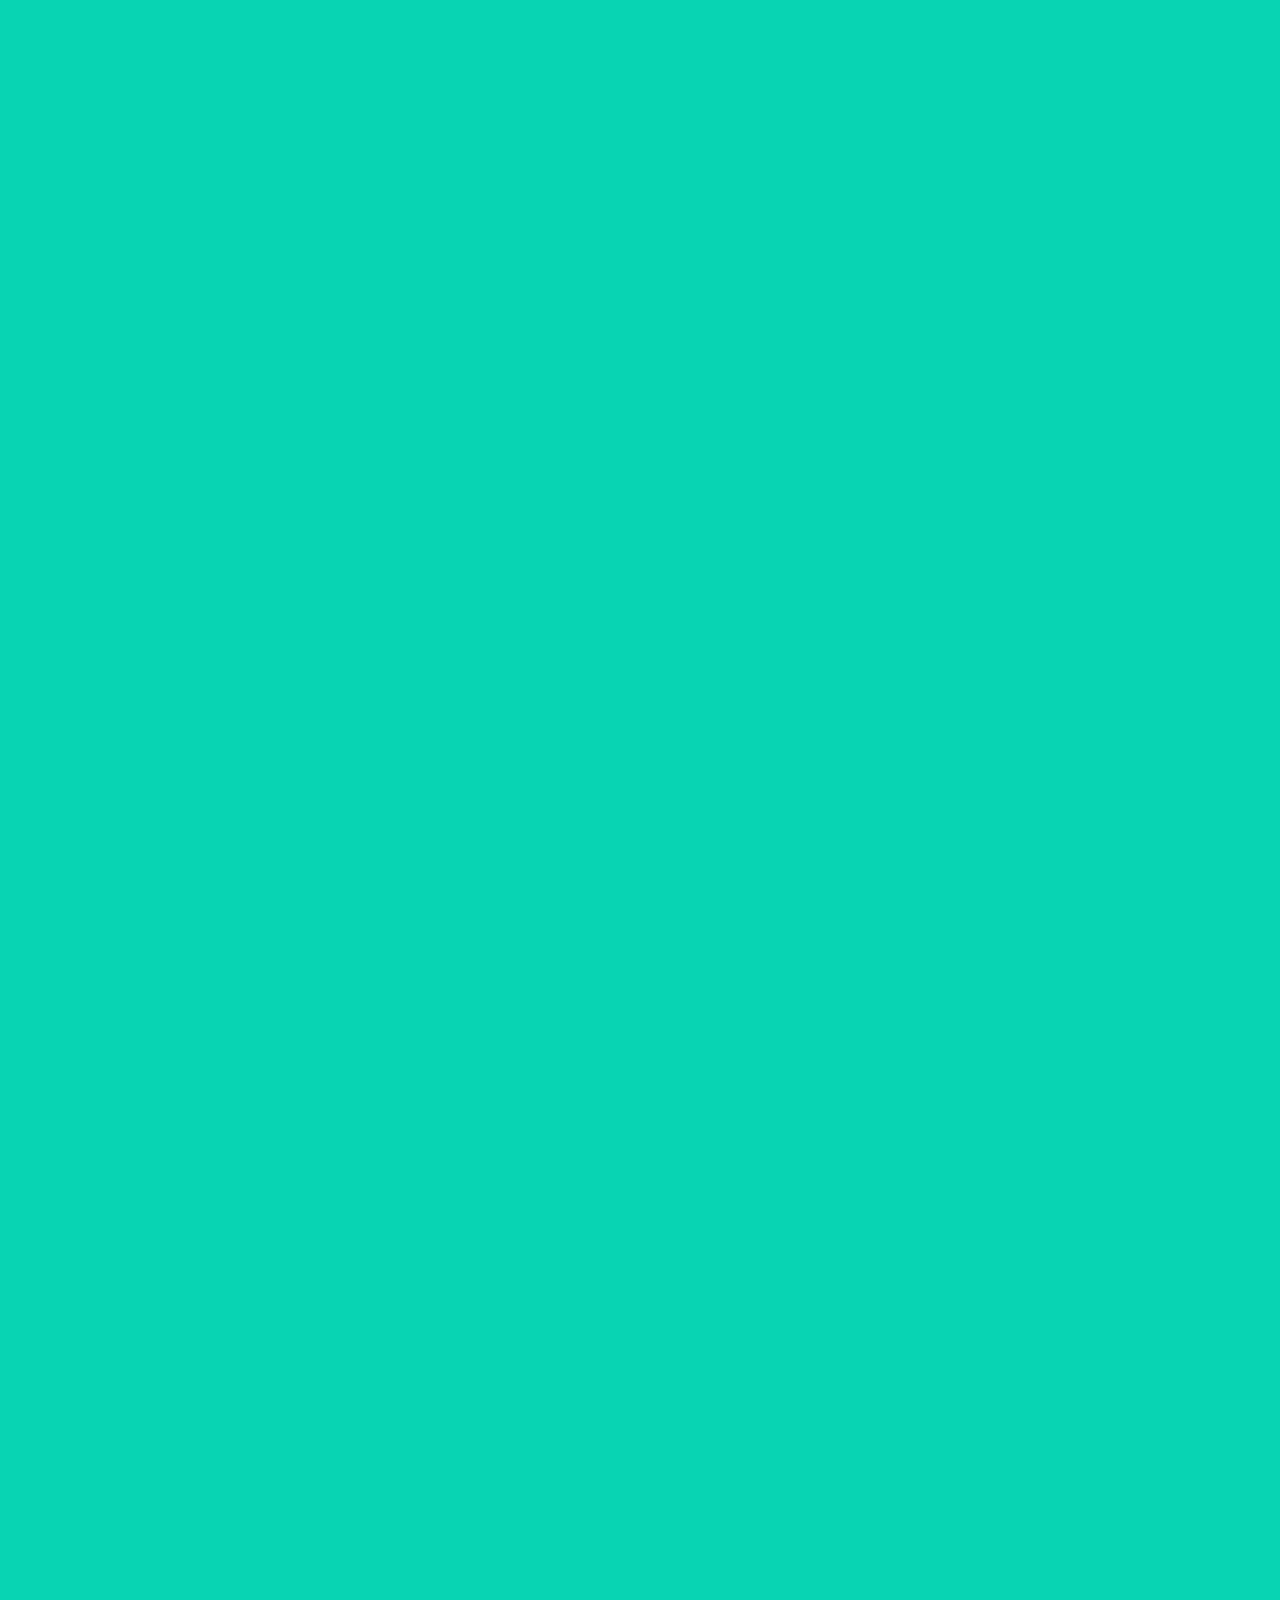
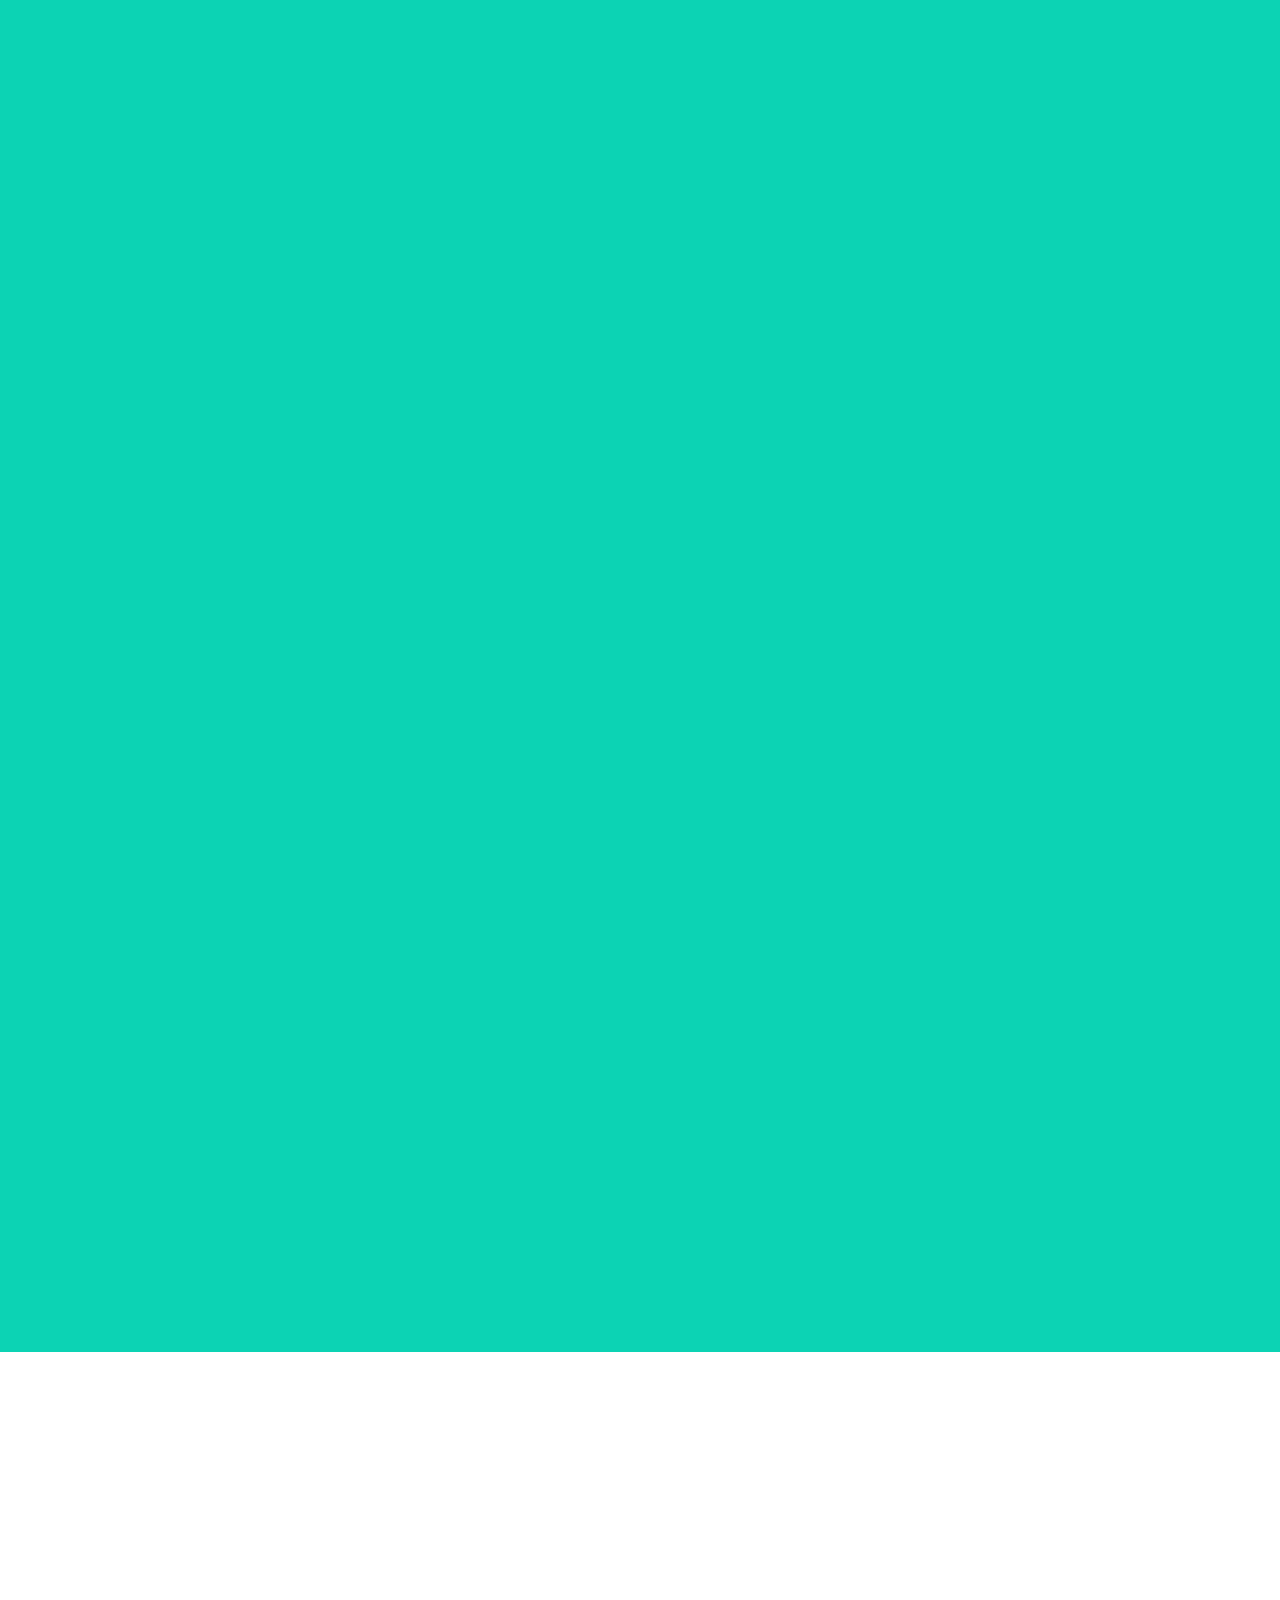
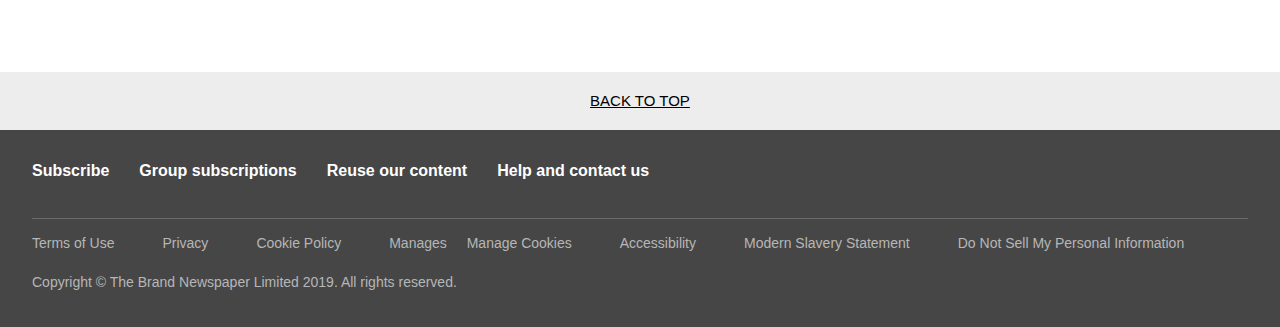
<file: template5.html>
<!doctype html>
<html lang="en">
    <head>
        <meta charset="utf-8">
        <title>Project Title</title>
        <meta name="viewport" content="width=device-width, initial-scale=1.0">
        <link rel="stylesheet" href="css/main.css">
        <link rel="stylesheet" href="css/responsive.css">
        <link rel="stylesheet" href="css/slick.css"/>
        <link rel="stylesheet" href="css/slick-theme.css"/>
        <link rel="stylesheet" href="css/fontawesome.css">
        <link rel="stylesheet" href="css/footer.css">
        <link rel="stylesheet" href="css/aos.css">

    </head>


    <div class="header-container">
  
        <div class="css-1sv52z1">
            <div class="css-6h3u5t-Masthead main-header">
                <header class="css-1pj0y2g-Masthead">
                    <div>
                        <a href="#" target="_blank" rel="noopener noreferrer" class="css-i799wi-Masthead">
                            <img alt="Sample Logo" style="object-fit: contain;" src="images/sample-logo.png" class="css-Logo">
                        </a>

                        <div class="button" onclick="toggleMenu()">
                          <div class="line top"></div>
                          <div class="line center"></div>
                          <div class="line bottom"></div>
                        </div>
                
                        <ul class="menu-list">
                          <li><a href="index.html">Template 1</a></li>
                          <li><a href="eco-2.html">Template 2</a></li>
                          <li><a href="eco-1.html">Template 3</a></li>
                          <li><a href="client-2.html">Template 4</a></li>
                          <li><a href="template5.html">Template 5</a></li>
                          <li><a href="template6.html">Template 6</a></li>
                        </ul>
                    </div>
                </header>
            </div>
        </div> 
    
        <div class="css-zh1qa0-AltAdvertisement bggray">
            <div class="css-64g3ha-AltAdvertisement">
                <h3 id="toggle-sponsored-text"><span>a</span>dvertisement Feature &nbsp;<svg aria-hidden="true" focusable="false" data-prefix="fas" data-icon="info-circle" class="svg-inline--fa fa-info-circle fa-w-16 " role="img" xmlns="http://www.w3.org/2000/svg" viewBox="0 0 512 512"><path fill="currentColor" d="M256 8C119.043 8 8 119.083 8 256c0 136.997 111.043 248 248 248s248-111.003 248-248C504 119.083 392.957 8 256 8zm0 110c23.196 0 42 18.804 42 42s-18.804 42-42 42-42-18.804-42-42 18.804-42 42-42zm56 254c0 6.627-5.373 12-12 12h-88c-6.627 0-12-5.373-12-12v-24c0-6.627 5.373-12 12-12h12v-64h-12c-6.627 0-12-5.373-12-12v-24c0-6.627 5.373-12 12-12h64c6.627 0 12 5.373 12 12v100h12c6.627 0 12 5.373 12 12v24z"></path></svg></h3>
                
                <div id="sponsored-text-container" class="sponsored-content-text">
                    <p>
                    Our sponsors provide financial support for this website. We endeavour to give our sponsors the opportunity to communicate their messages in placements that are clearly demarcated. Such placements are clearly labelled as Advertisement, Advertisement feature, Sponsored content, Sponsor's perspective, "Brought to you by" the sponsor or words to that effect. Occasionally, we group together content from various sources relating to the same topic. In cases where content from The Brand Group is included, it will be clearly labelled as from The Brand or Brand Intelligence Unit. At all times there is a clear division between our editorial staff and sponsors, and sponsors are never allowed to influence what our editorial teams write. Sponsors are solely responsible for their content, and their views do not necessarily reflect those of The Brand.
                    </p>
                    <span id="close-sponsored-text">
                        <img src="images/close-icon.png" alt="close-icon">
                    </span>
                </div>
                <!-- <div>
                    <a href="https://home.kpmg/uk/en/home/insights/2018/04/changing-futures.html" target="_blank" rel="noopener noreferrer"><img src="<?php echo get_stylesheet_directory_uri() ?>/assets/img/77523d587dbdf8c08b2f4baf4f310a73.jpg"></a>
                </div> -->
     
                <section class="sponsor-wrapper">
                    <a href="#">
                        <img src="images/google.png" alt="">
                    </a>
                </section>
    
            </div>
        </div>
        <div class="line-animation"></div>
    </div>
    <div class="mt temp5"></div>


    <div class="main-container temp5">

        <header class="template5-banner" style="background-image: url(images/Template5_02.jpg);">
            <article class="text-container">
                <h1 data-aos="fade-up">Lorem ipsum, <br> Client-branded</h1>
                <h2 data-aos="fade-up" data-aos-delay="300">article title</h2>
                <h5 data-aos="fade-up" data-aos-delay="600">Seconddary title line is here</h5>
            </article>
            <aside>
                <img src="images/template5-mobile_03.jpg" alt="">
            </aside>
        </header>

        <section class="wid1-temp5 bold" data-aos="fade-right">
            <p>
                Lorem ipsum dolor sit,ctetur adipisicing elit. Consequatur quas eos est aut, quos et velit eaque suscipit at obcaecati voluptatum voluptas debitis quam rem atque modi quia impedit quod! Lorem ipsum dolor, sit amet consectetur adipisicing elit. Aliquid harum ad maxime excepturi quam fuga veniam iste, doloribus consequatur, numquam aut! Ullam fugit quas, praesenBrandm perferendis doloremque possimus sunt voluptates.
            </p>
        </section>

        <section class="wid1-temp5" data-aos="fade-right">
            <p>
                Lorem ipsum dolor sit, amet cocing elit. Consequatur quas eos est aut, quos et velit eaque suscipit at obcaecati voluptatum voluptas debitis quam rem atque modi quia impedit quod! Lorem ipsum dolor, sit amet consectetur adipisicing elit. Aliquid harum ad maxime excepturi quam fuga veniam iste, doloribus consequatur, numquam aut! Ullam fugit quas, praesenBrandm perferendis doloremque possimus sunt voluptates.
            </p>
        </section>

        <section class="wid1-temp5" data-aos="zoom-in">
            <img src="images/Template5_1.jpg" alt="">
        </section>

        <section class="wid1-temp5 prHead" data-aos="fade-up">
            <h2>Lorem Ipsom <br> paragraph head</h2>
        </section>


        <section class="wid1-temp5">
            <p data-aos="fade-right">
                Lorem ipsum dolor sit, amet cocing elit. Consequatur quas eos est aut, quos et velit eaque suscipit at obcaecati voluptatum voluptas debitis quam rem atque modi quia impedit quod! Lorem ipsum dolor, sit amet consectetur adipisicing elit. Aliquid harum ad maxime excepturi quam fuga veniam iste, doloribus consequatur, numquam aut! Ullam fugit quas, praesenBrandm perferendis doloremque possimus sunt voluptates.
            </p>

            <p data-aos="fade-right">
                Lorem ipsum dolor sit, amet cocing elit. Consequatur quas eos est aut, quos et velit eaque suscipit at obcaecati voluptatum voluptas debitis quam rem atque modi quia impedit quod! Lorem ipsum dolor, sit amet consectetur adipisicing elit. Aliquid harum ad maxime excepturi quam fuga veniam iste, doloribus consequatur, numquam aut! Ullam fugit quas, praesenBrandm perferendis doloremque possimus sunt voluptates. Lorem ipsum dolor, sit amet consectetur adipisicing elit. Aliquid harum ad maxime excepturi quam fuga veniam iste, doloribus consequatur, numquam aut! Ullam fugit quas, praesenBrandm perferendis doloremque possimus sunt voluptates.
            </p>
            
        </section>

        <section class="wid2-temp5 pr" data-aos="fade-up">
            <h2>This is an article statement highlight that can span two or three lines.</h2>
        </section>

        <section class="wid1-temp5" data-aos="fade-right">
            <p>
                Lorem ipsum dolor sit, amet cocing elit. Consequatur quas eos est aut, quos et velit eaque suscipit at obcaecati voluptatum voluptas debitis quam rem atque modi quia impedit quod! Lorem ipsum dolor, sit amet consectetur adipisicing elit. Aliquid harum ad maxime excepturi quam fuga veniam iste, doloribus consequatur, numquam aut! Ullam fugit quas, praesenBrandm perferendis doloremque possimus sunt voluptates.
            </p>
        </section>

        <div class="side-cont" data-aos="fade-left">
            <img src="images/Template5_3.jpg" alt="">
            <p>Lorem ipsum dolor sit amet consectetur elit.</p>
        </div>


        <section class="wid1-temp5" data-aos="fade-right">
            <p>
                Lorem ipsum dolor sit, amet cocing elit. Consequatur quas eos est aut, quos et velit eaque suscipit at obcaecati voluptatum voluptas debitis quam rem atque modi quia impedit quod! Lorem ipsum dolor, sit amet consectetur adipisicing elit. Aliquid harum ad maxime excepturi quam fuga veniam iste, doloribus consequatur, numquam aut! Ullam fugit quas, praesenBrandm perferendis doloremque possimus sunt voluptates. Lorem ipsum dolor, sit amet consectetur adipisicing elit. Aliquid harum ad maxime excepturi quam fuga veniam iste, doloribus consequatur, numquam aut! Ullam fugit quas, praesenBrandm perferendis doloremque possimus sunt voluptates.
            </p>
        </section>
        

        <section class="wid1-temp5 prHead" data-aos="zoom-in">
            <img src="images/Template5_2.jpg" alt="">
        </section>

        <section class="wid1-temp5 prHead" data-aos="fade-up">
            <h2>Lorem Ipsom <br> paragraph head</h2>
        </section>

        <section class="wid1-temp5" data-aos="fade-right">
            <p>
                Lorem ipsum dolor sit, amet cocing elit. Consequatur quas eos est aut, quos et velit eaque suscipit at obcaecati voluptatum voluptas debitis quam rem atque modi quia impedit quod! Lorem ipsum dolor, sit amet consectetur adipisicing elit. Aliquid harum ad maxime excepturi quam fuga veniam iste, doloribus consequatur, numquam aut! Ullam fugit quas, praesenBrandm perferendis doloremque possimus sunt voluptates. Lorem ipsum dolor sit, amet cocing elit. Consequatur quas eos est aut, quos et velit eaque suscipit at obcaecati voluptatum voluptas debitis quam rem atque modi quia impedit quod! Lorem ipsum dolor, sit amet consectetur adipisicing elit. Aliquid harum ad maxime excepturi quam fuga veniam iste, doloribus consequatur, numquam aut! Ullam fugit quas, praesenBrandm perferendis doloremque possimus sunt voluptates. Lorem ipsum dolor, sit amet consectetur adipisicing elit. Aliquid harum ad maxime excepturi quam fuga veniam iste, doloribus consequatur, numquam aut! Ullam fugit quas, praesenBrandm perferendis doloremque possimus sunt voluptates.
            </p>
        </section>

        <section class="wid2-temp5 pr" data-aos="fade-up">
            <h2>This is an article statement highlight that can span two or three lines.</h2>
        </section>

        <section class="wid1-temp5" data-aos="fade-right">
            <p>
                Lorem ipsum dolor sit, amet cocing elit. Consequatur quas eos est aut, quos et velit eaque suscipit at obcaecati voluptatum voluptas debitis quam rem atque modi quia impedit quod! Lorem ipsum dolor, sit amet consectetur adipisicing elit. Aliquid harum ad maxime excepturi quam fuga veniam iste, doloribus consequatur, numquam aut! Ullam fugit quas, praesenBrandm perferendis doloremque possimus sunt voluptates. Lorem ipsum dolor sit, amet cocing elit. Consequatur quas eos est aut, quos et velit eaque suscipit at obcaecati voluptatum voluptas debitis quam rem atque modi quia impedit quod!
            </p>
        </section>
    <!-- main container end -->
    </div>

    <footer class="footer-temp5">
        <article>
            <h5 data-aos="fade-right">Lorem ipsum call to action, statement going to client's site</h5>
            <div data-aos="fade-up">
                <a href="#" target="_blank">LEARN MORE</a>
            </div>
        </article>
    </footer>


    <section id="section-footer" class="slide-content"> 
    <div class="btn__wrapper" style="background-color: #ededed;">
        <span id="btn-back-to-top" style="cursor: pointer;" href="#" class="btn__back-to-top" onClick="sendGA('Navigation-Buttons', 'Back to Top', 'variable')">BACK TO TOP</span>
    </div> 
      <footer id="page-footer" class="ec-footer">
          <div class="css-1xmeil4-FooterDiv">
              <footer class="css-17emyj5-Footer">
                  <div class="css-f09p1c-TopLayer fullwidth">
                      <div class="css-65infu-TopLayer fullwidth">
                          <ul class="css-13xpa7k-Sublist">
                              <li><a href="https://www.Brand.com/subscribe"><span>Subscribe</span></a></li>
                              <li><a href="https://groupsubscriptions.Brand.com/"><span>Group subscriptions</span></a></li>
                              <li><a href="#"><span>Reuse our content</span></a></li>
                              <li><a href="https://www.Brand.com/help/home"><span>Help and contact us</span></a></li>
                          </ul>
                      </div>
                      
                  </div>
                  
                  <div class="css-1tjwx5y-BottomLayer">
                      <div class="bottom-link">
                          <ul class="css-1g6aune-Left">
                              <li><a href="index.html"><span>Terms of Use</span></a></li>
                              <li><a href="index.html"><span>Privacy</span></a></li>
                              <li><a href="index.html"><span>Cookie Policy</span></a></li>
                              <li>
                                  <a href="#manage_cookie_preferences" class="open-popup-link ec-footer__link" onclick="event.preventDefault(); window.evidon.notice.showConsentTool();">Manages</a>
                                  <!-- For New Consent -->
                                  <a href="#privacy-manager" class="open-popup-link ec-footer__link" onclick="javascript: window._cmp_.open();">Manage Cookies</a>
                              </li>
                              <li><a href="index.html"><span>Accessibility</span></a></li>
                              <li><a href="index.html"><span>Modern Slavery Statement</span></a></li>
                              <li><a href="index.html"><span>Do Not Sell My Personal Information</span></a></li>
                          </ul>
                      </div>
                      <div class="css-1b1i8gz-Right">
                          <p>Copyright © The Brand Newspaper Limited 2019. All rights reserved.</p>
                      </div>
                  </div>
              </footer>
          </div>
      </footer>
    </section>



		<script src="js/jquery-1.9.1.min.js"></script>
		<script src="js/slick.min.js"></script>
		<script src="js/fontawesome.js"></script>
		<script src="js/rellax.min.js"></script>
    <script src="js/aos.js"></script>

    <script>
      AOS.init({
        duration: 1200
      });
    </script>

    <script>
      function toggleMenu () {
        var menuList = document.querySelector('.menu-list');
        var top = document.querySelector('.top');
        var center = document.querySelector('.center');
        var bottom = document.querySelector('.bottom');

        menuList.classList.toggle('toggle-menu');
        top.classList.toggle('rotate-top');
        center.classList.toggle('translate-center');
        bottom.classList.toggle('rotate-bottom');
      }
    </script>

        <!-- Scroll Percentage -->
        <script>
          window.addEventListener('scroll', () => {
            scrollPercentage();
          });
          const scrollPercentage = () => {
            var LineAnimation = document.querySelector('.line-animation');
            var scrolled = 100 * $(window).scrollTop() / ($(document).height() - $(window).height());
            LineAnimation.style.width = scrolled + '%';
          }
        </script>

    <!-- eco js -->
    
    <script>
        $('#btn-back-to-top').click(
          function () {
            $('html,body').animate({
              scrollTop: 0
            }, 1000)
        });
    
        var header = $('.header-container');
        //var leftbuttonnav = $('#responsive-menu-button');
        //var leftmenucontainer = $('#responsive-menu-container');
        var lastScrollTop = 0;
        
        $(window).scroll(function(){

            var yPos = $(this).scrollTop();

            if(yPos > $('.main-header').outerHeight() - 16) {

                header.addClass('sticky');

                $(".hamburger-menu.active").addClass("stickMenu");

            } 

            else {

                header.removeClass('sticky');

                $(".hamburger-menu.active").removeClass("stickMenu");

            }

            lastScrollTop = yPos;
            
        });
      
    </script>
      <script>
        AOS.init({
          duration: 1200
        });
      </script>
  
      <script>
        function toggleMenu () {
          var menuList = document.querySelector('.menu-list');
          var top = document.querySelector('.top');
          var center = document.querySelector('.center');
          var bottom = document.querySelector('.bottom');
  
          menuList.classList.toggle('toggle-menu');
          top.classList.toggle('rotate-top');
          center.classList.toggle('translate-center');
          bottom.classList.toggle('rotate-bottom');
        }
      </script>
  
      <!-- eco js -->
      
      <script>
          $('#btn-back-to-top').click(
            function () {
              $('html,body').animate({
                scrollTop: 0
              }, 1000)
          });
      
          var header = $('.header-container');
          //var leftbuttonnav = $('#responsive-menu-button');
          //var leftmenucontainer = $('#responsive-menu-container');
          var lastScrollTop = 0;
          
          function updatePageScrollProgressBar() {
            var winScroll = document.body.scrollTop || document.documentElement.scrollTop;
            var height = document.documentElement.scrollHeight - document.documentElement.clientHeight;
            var scrolled = (winScroll / height) * 100;
            // document.getElementById("page-progress-bar").style.width = scrolled + "%";
          }
          
          
          $(window).scroll(function(){
              var yPos = $(this).scrollTop();
  
              if(yPos > $('.main-header').outerHeight() - 16) {
                  header.addClass('sticky');
                  $(".hamburger-menu.active").addClass("stickMenu");
              
              } else {
                  header.removeClass('sticky');
                  $(".hamburger-menu.active").removeClass("stickMenu");
              }
              lastScrollTop = yPos;
              updatePageScrollProgressBar();
          });
        
      </script>
      
  


    </body>

</html>
</file>
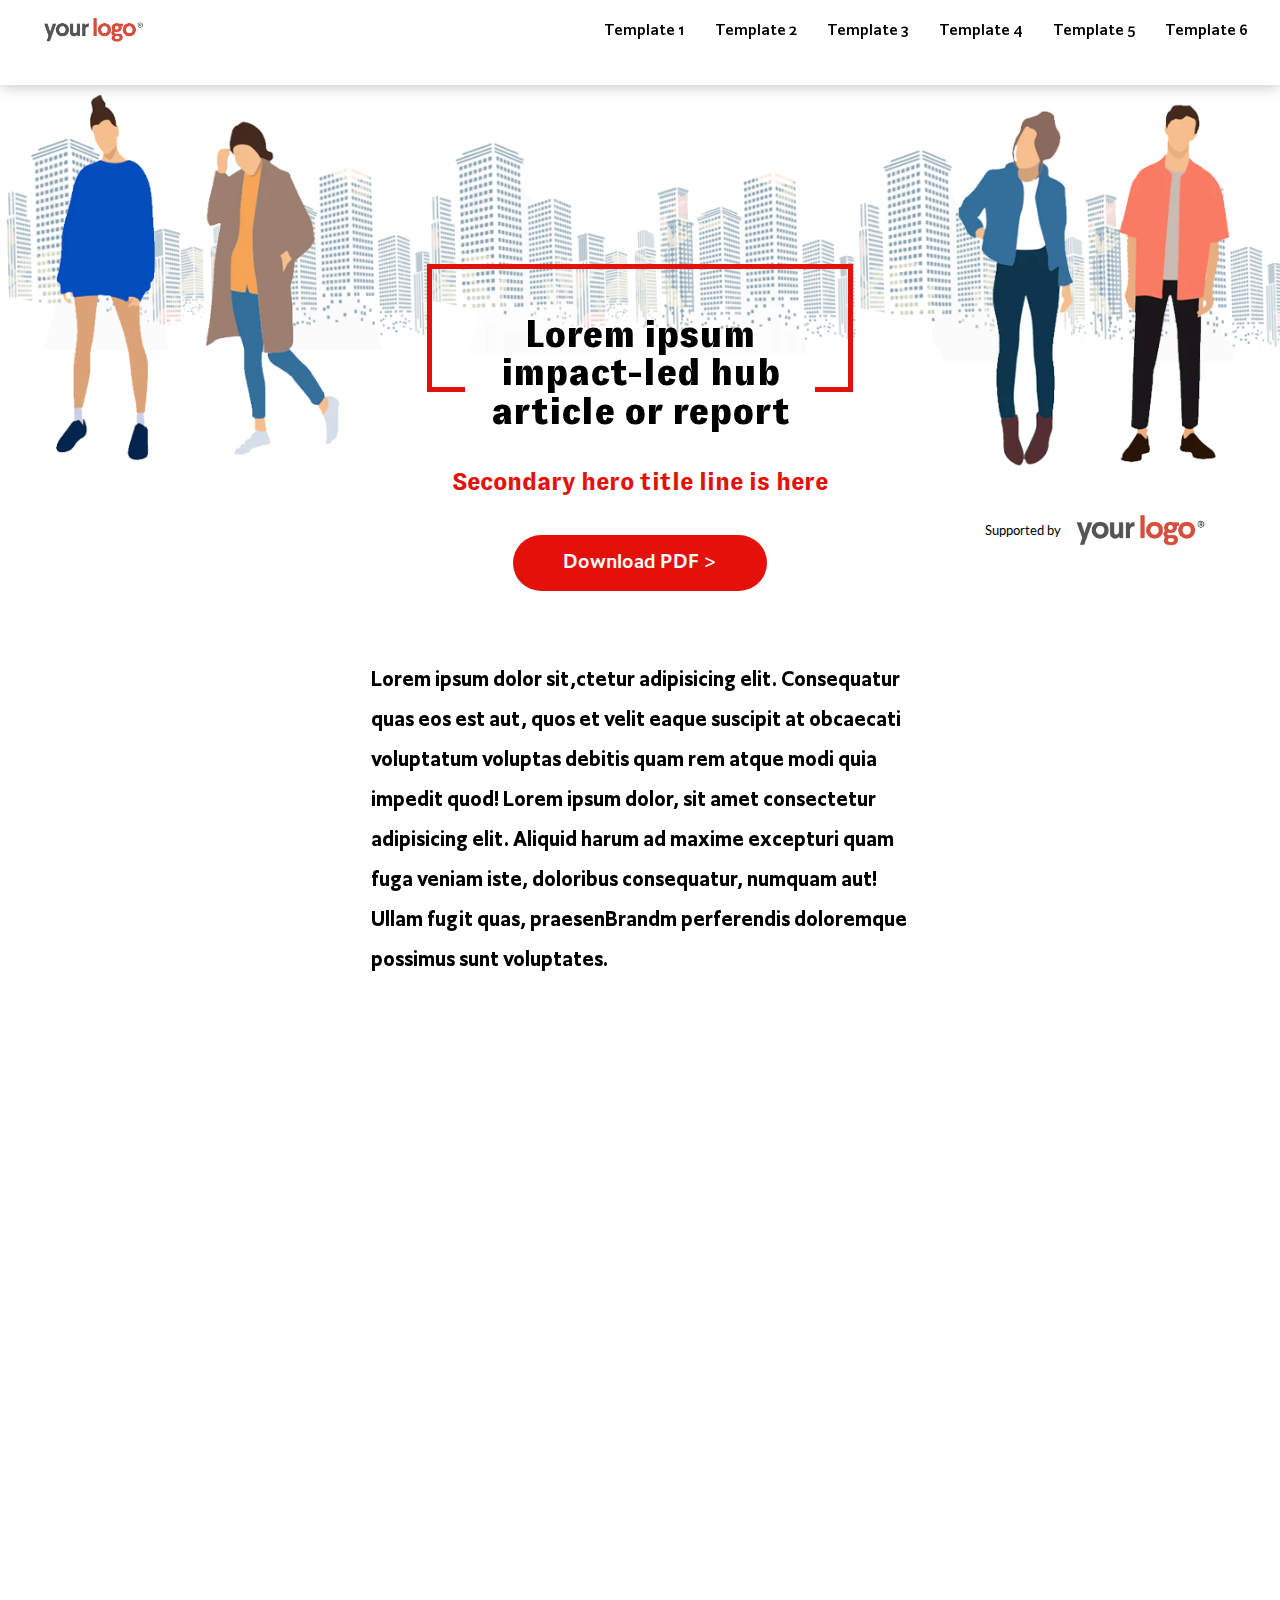
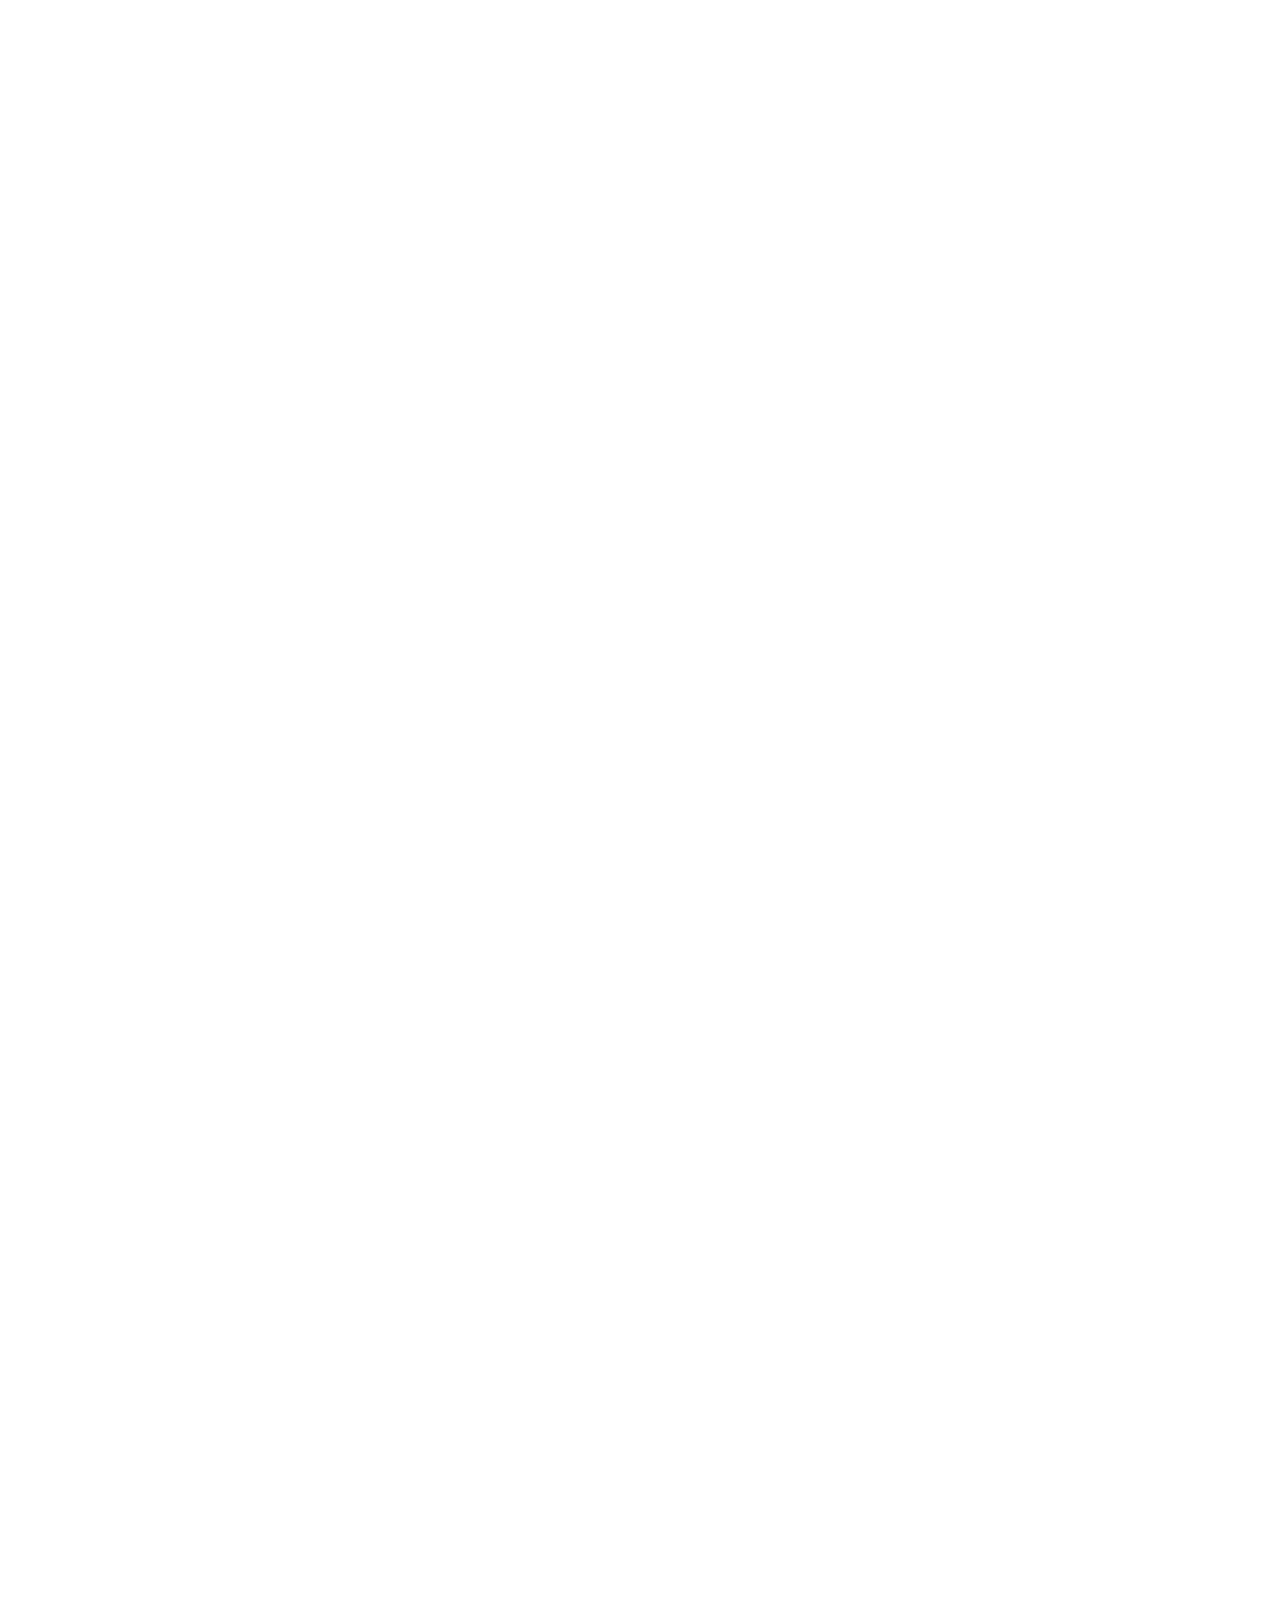
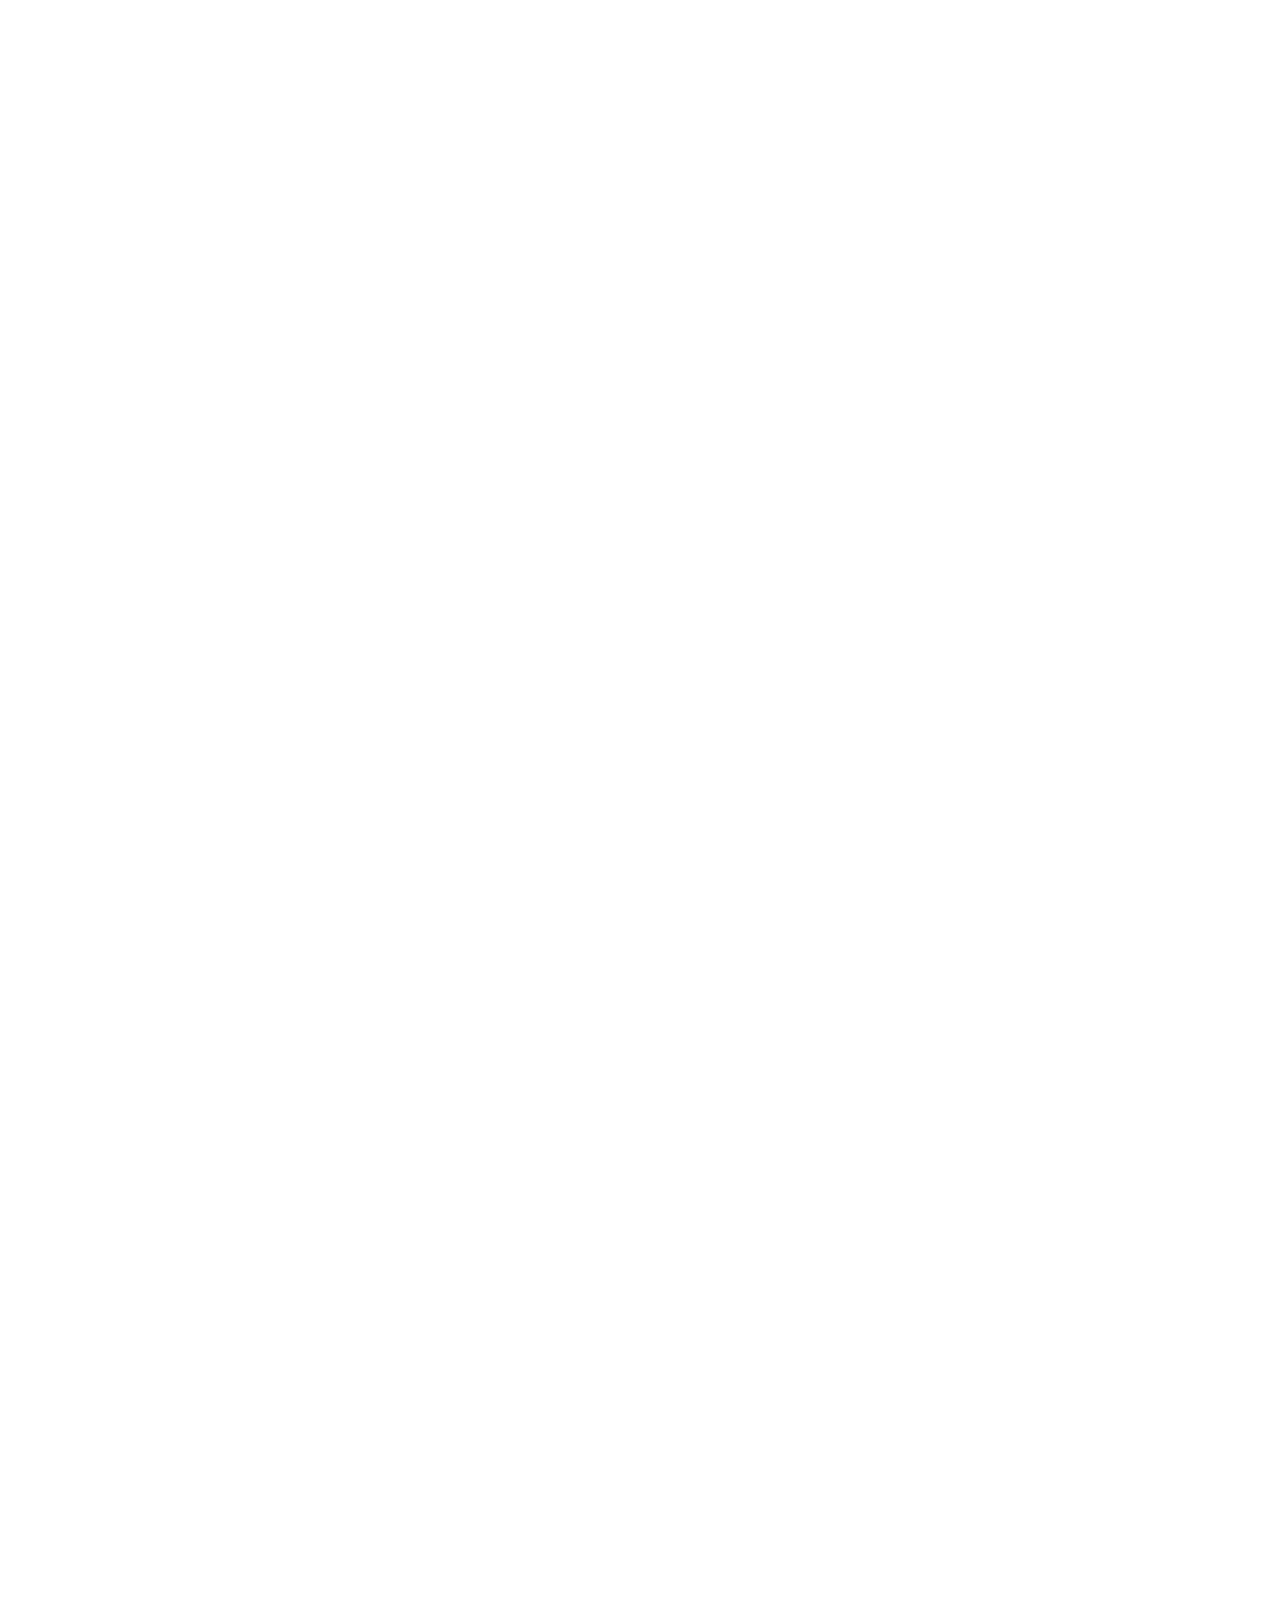
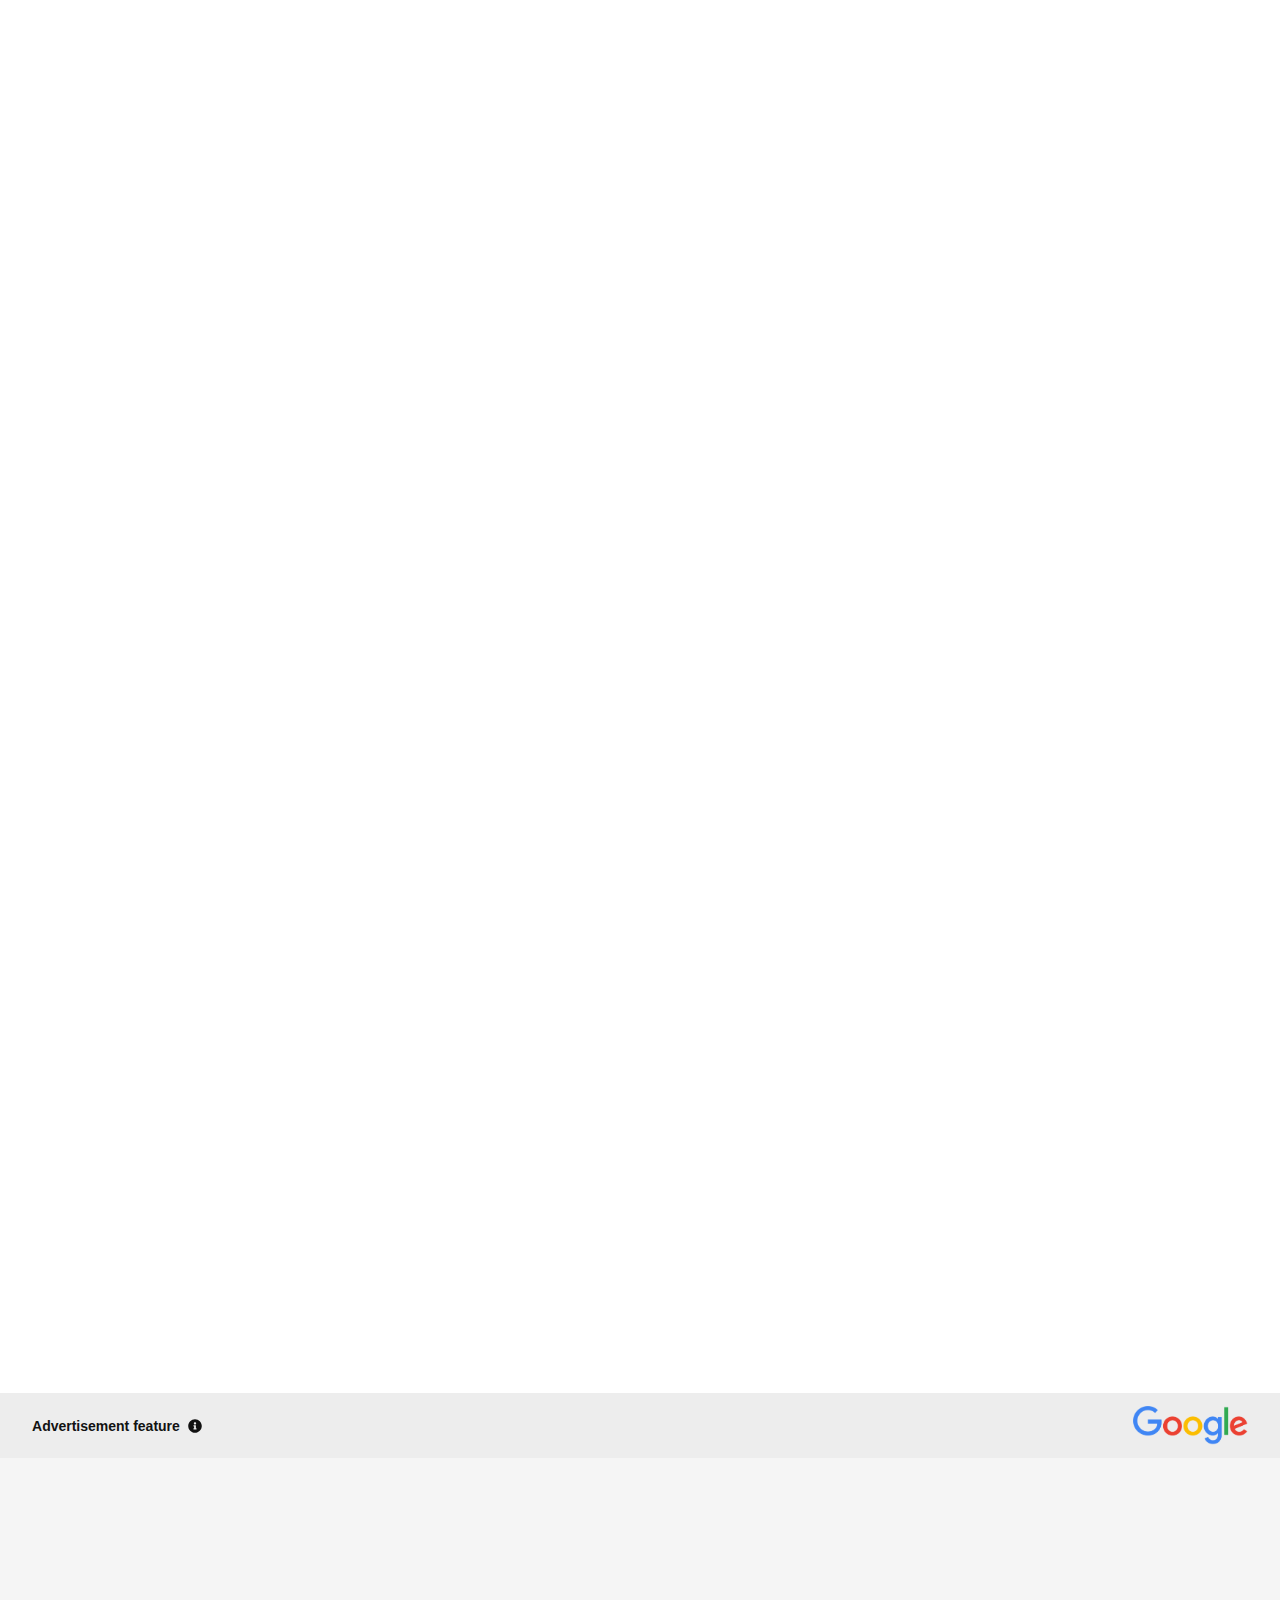
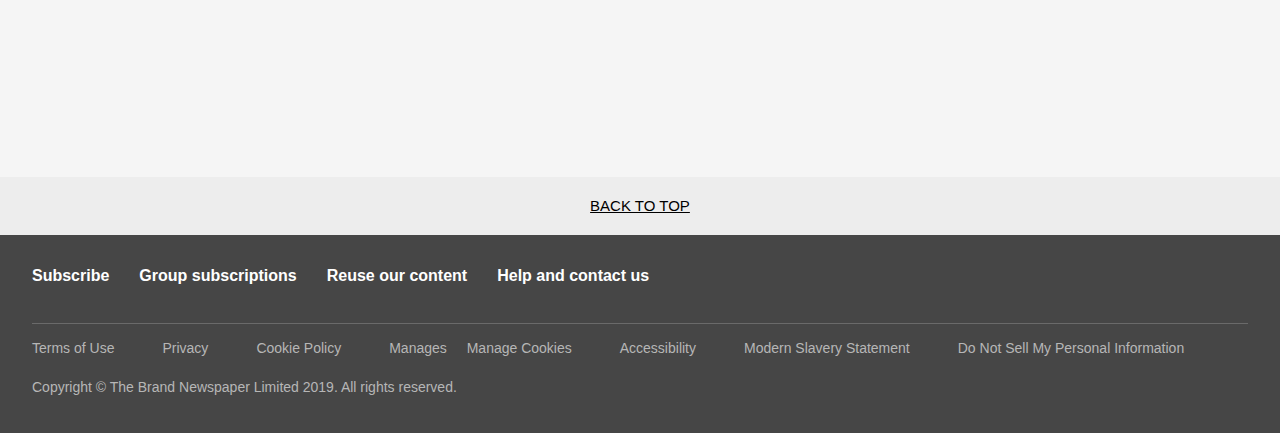
<file: template6.html>
<!doctype html>
<html lang="en">
    <head>
        <meta charset="utf-8">
        <title>Project Title</title>
        <meta name="viewport" content="width=device-width, initial-scale=1.0">
        <link rel="stylesheet" href="css/main.css">
        <link rel="stylesheet" href="css/responsive.css">
        <link rel="stylesheet" href="css/slick.css"/>
        <link rel="stylesheet" href="css/slick-theme.css"/>
        <link rel="stylesheet" href="css/fontawesome.css">
        <link rel="stylesheet" href="css/footer.css">
        <link rel="stylesheet" href="css/aos.css">

    </head>

    <header class="eco-head stick">
        <nav>
          <div class="logo-Brand">
            <a href="#" target="_blank"><img src="images/sample-logo.png" alt=""></a>
          </div>
          
          <div class="button" onclick="toggleMenu()">
            <div class="line top"></div>
            <div class="line center"></div>
            <div class="line bottom"></div>
          </div>
  
          <ul class="menu-list">
            <li><a href="index.html">Template 1</a></li>
            <li><a href="eco-2.html">Template 2</a></li>
            <li><a href="eco-1.html">Template 3</a></li>
            <li><a href="client-2.html">Template 4</a></li>
            <li><a href="template5.html">Template 5</a></li>
            <li><a href="template6.html">Template 6</a></li>
          </ul>
  
        </nav>
        <div class="line-animation"></div>
    </header>

    <div class="mt"></div>


    <div class="main-container temp6">

        <header class="temp-6-header">
            <section class="top">
                
                <img src="images/Template6_02.png" class="buildings rellax" data-rellax-speed="-5" alt="">
                
                <div class="models rellax" data-rellax-speed="-2" style="background-image: url(images/images/Template6_02-banner_02.png);"></div>

                <div class="text-container">
                    <h1 class="rellax" data-rellax-speed="2">
                        Lorem ipsum <br>
                        impact-led hub <br>
                        article or report
                    </h1>
                </div>

            </section>
            <section class="bottom">
                <div></div>
                <div>
                    <h4>Secondary hero title line is here</h4>
                    <a href="#" class="dl-pdf" target="_blank" onclick="ga-event">Download PDF ></a>
                </div>
                <div>
                    <p>Supported by</p>
                    <img src="images/sample-logo.png" alt="">
                </div>
            </section>
        </header>

        <section class="wid1-temp5 temp6 bold" data-aos="fade-right">
            <p>
                Lorem ipsum dolor sit,ctetur adipisicing elit. Consequatur quas eos est aut, quos et velit eaque suscipit at obcaecati voluptatum voluptas debitis quam rem atque modi quia impedit quod! Lorem ipsum dolor, sit amet consectetur adipisicing elit. Aliquid harum ad maxime excepturi quam fuga veniam iste, doloribus consequatur, numquam aut! Ullam fugit quas, praesenBrandm perferendis doloremque possimus sunt voluptates.
            </p>
        </section>

        <section class="wid1-temp5 temp6" data-aos="fade-right">
            <p>
                Lorem ipsum dolor sit, amet cocing elit. Consequatur quas eos est aut, quos et velit eaque suscipit at obcaecati voluptatum voluptas debitis quam rem atque modi quia impedit quod! Lorem ipsum dolor, sit amet consectetur adipisicing elit. Aliquid harum ad maxime excepturi quam fuga veniam iste, doloribus consequatur, numquam aut! Ullam fugit quas, praesenBrandm perferendis doloremque possimus sunt voluptates.
            </p>
        </section>

        <section class="wid1-temp5 prHead temp6" data-aos="fade-up">
            <h2>Lorem Ipsom <br> paragraph head</h2>
        </section>


        <section class="wid1-temp5 temp6">
            <p data-aos="fade-right">
                Lorem ipsum dolor sit, amet cocing elit. Consequatur quas eos est aut, quos et velit eaque suscipit at obcaecati voluptatum voluptas debitis quam rem atque modi quia impedit quod! Lorem ipsum dolor, sit amet consectetur adipisicing elit. Aliquid harum ad maxime excepturi quam fuga veniam iste, doloribus consequatur, numquam aut! Ullam fugit quas, praesenBrandm perferendis doloremque possimus sunt voluptates.
            </p>

            <p>
                <iframe style="width: 100%; height: 381.594px;" title="Interactive or visual content" src="https://flo.uri.sh/visualisation/10169955/embed?auto=1" frameborder="0" scrolling="no" sandbox="allow-same-origin allow-forms allow-scripts allow-downloads allow-popups allow-popups-to-escape-sandbox allow-top-navigation-by-user-activation"></iframe>
            </p>

            <p data-aos="fade-right">
                Lorem ipsum dolor sit, amet cocing elit. Consequatur quas eos est aut, quos et velit eaque suscipit at obcaecati voluptatum voluptas debitis quam rem atque modi quia impedit quod! Lorem ipsum dolor, sit amet consectetur adipisicing elit. Aliquid harum ad maxime excepturi quam fuga veniam iste, doloribus consequatur, numquam aut! Ullam fugit quas, praesenBrandm perferendis doloremque possimus sunt voluptates. Lorem ipsum dolor, sit amet consectetur adipisicing elit. Aliquid harum ad maxime excepturi quam fuga veniam iste, doloribus consequatur, numquam aut! Ullam fugit quas, praesenBrandm perferendis doloremque possimus sunt voluptates.
            </p>
            
        </section>

        <section class="wid2-temp5 pr temp6" data-aos="fade-up">
            <h2>This is an article statement highlight that can span two or three lines.</h2>
        </section>

        <section class="wid1-temp5 temp6" data-aos="fade-right">
            <p>
                Lorem ipsum dolor sit, amet cocing elit. Consequatur quas eos est aut, quos et velit eaque suscipit at obcaecati voluptatum voluptas debitis quam rem atque modi quia impedit quod! Lorem ipsum dolor, sit amet consectetur adipisicing elit. Aliquid harum ad maxime excepturi quam fuga veniam iste, doloribus consequatur, numquam aut! Ullam fugit quas, praesenBrandm perferendis doloremque possimus sunt voluptates.
            </p>
        </section>

        <div class="side-cont temp6" data-aos="fade-left">
            <img src="images/Template6_17.jpg" alt="">
            <p>Lorem ipsum dolor sit amet consectetur elit.</p>
        </div>


        <section class="wid1-temp5 temp6" data-aos="fade-right">
            <p>
                Lorem ipsum dolor sit, amet cocing elit. Consequatur quas eos est aut, quos et velit eaque suscipit at obcaecati voluptatum voluptas debitis quam rem atque modi quia impedit quod! Lorem ipsum dolor, sit amet consectetur adipisicing elit. Aliquid harum ad maxime excepturi quam fuga veniam iste, doloribus consequatur, numquam aut! Ullam fugit quas, praesenBrandm perferendis doloremque possimus sunt voluptates. Lorem ipsum dolor, sit amet consectetur adipisicing elit. Aliquid harum ad maxime excepturi quam fuga veniam iste, doloribus consequatur, numquam aut! Ullam fugit quas, praesenBrandm perferendis doloremque possimus sunt voluptates.
            </p>
        </section>
        

        <section class="wid1-temp5 prHead temp6" data-aos="zoom-in">
            <img src="images/Template6_20.jpg" alt="">
        </section>

        <section class="wid1-temp5 prHead temp6" data-aos="fade-up">
            <h2>Lorem Ipsom <br> paragraph head</h2>
        </section>

        <section class="wid1-temp5 temp6" data-aos="fade-right">
            <p>
                Lorem ipsum dolor sit, amet cocing elit. Consequatur quas eos est aut, quos et velit eaque suscipit at obcaecati voluptatum voluptas debitis quam rem atque modi quia impedit quod! Lorem ipsum dolor, sit amet consectetur adipisicing elit. Aliquid harum ad maxime excepturi quam fuga veniam iste, doloribus consequatur, numquam aut! Ullam fugit quas, praesenBrandm perferendis doloremque possimus sunt voluptates. Lorem ipsum dolor sit, amet cocing elit. Consequatur quas eos est aut, quos et velit eaque suscipit at obcaecati voluptatum voluptas debitis quam rem atque modi quia impedit quod! Lorem ipsum dolor, sit amet consectetur adipisicing elit. Aliquid harum ad maxime excepturi quam fuga veniam iste, doloribus consequatur, numquam aut! Ullam fugit quas, praesenBrandm perferendis doloremque possimus sunt voluptates. Lorem ipsum dolor, sit amet consectetur adipisicing elit. Aliquid harum ad maxime excepturi quam fuga veniam iste, doloribus consequatur, numquam aut! Ullam fugit quas, praesenBrandm perferendis doloremque possimus sunt voluptates.
            </p>
        </section>

        <section class="wid2-temp5 pr temp6" data-aos="fade-up">
            <h2>This is an article statement highlight that can span two or three lines.</h2>
        </section>

        <section class="wid1-temp5 temp6" data-aos="fade-right">
            <p>
                Lorem ipsum dolor sit, amet cocing elit. Consequatur quas eos est aut, quos et velit eaque suscipit at obcaecati voluptatum voluptas debitis quam rem atque modi quia impedit quod! Lorem ipsum dolor, sit amet consectetur adipisicing elit. Aliquid harum ad maxime excepturi quam fuga veniam iste, doloribus consequatur, numquam aut! Ullam fugit quas, praesenBrandm perferendis doloremque possimus sunt voluptates. Lorem ipsum dolor sit, amet cocing elit. Consequatur quas eos est aut, quos et velit eaque suscipit at obcaecati voluptatum voluptas debitis quam rem atque modi quia impedit quod!
            </p>
        </section>

        <section class="wid1-temp5 temp6 dlpdf" data-aos="fade-right">
            <a href="#" class="dl-pdf" target="_blank" onclick="ga-event">Download PDF ></a>
        </section>

    <!-- main container end -->
    </div>

    <div class="css-zh1qa0-AltAdvertisement bggray">
        <div class="css-64g3ha-AltAdvertisement">
            <h3 id="toggle-sponsored-text"><span>a</span>dvertisement Feature &nbsp;<svg aria-hidden="true" focusable="false" data-prefix="fas" data-icon="info-circle" class="svg-inline--fa fa-info-circle fa-w-16 " role="img" xmlns="http://www.w3.org/2000/svg" viewBox="0 0 512 512"><path fill="currentColor" d="M256 8C119.043 8 8 119.083 8 256c0 136.997 111.043 248 248 248s248-111.003 248-248C504 119.083 392.957 8 256 8zm0 110c23.196 0 42 18.804 42 42s-18.804 42-42 42-42-18.804-42-42 18.804-42 42-42zm56 254c0 6.627-5.373 12-12 12h-88c-6.627 0-12-5.373-12-12v-24c0-6.627 5.373-12 12-12h12v-64h-12c-6.627 0-12-5.373-12-12v-24c0-6.627 5.373-12 12-12h64c6.627 0 12 5.373 12 12v100h12c6.627 0 12 5.373 12 12v24z"></path></svg></h3>
            
            <div id="sponsored-text-container" class="sponsored-content-text">
                <p>
                Our sponsors provide financial support for this website. We endeavour to give our sponsors the opportunity to communicate their messages in placements that are clearly demarcated. Such placements are clearly labelled as Advertisement, Advertisement feature, Sponsored content, Sponsor's perspective, "Brought to you by" the sponsor or words to that effect. Occasionally, we group together content from various sources relating to the same topic. In cases where content from The Brand Group is included, it will be clearly labelled as from The Brand or Brand Intelligence Unit. At all times there is a clear division between our editorial staff and sponsors, and sponsors are never allowed to influence what our editorial teams write. Sponsors are solely responsible for their content, and their views do not necessarily reflect those of The Brand.
                </p>
                <span id="close-sponsored-text">
                    <img src="images/close-icon.png" alt="close-icon">
                </span>
            </div>
            <!-- <div>
                <a href="https://home.kpmg/uk/en/home/insights/2018/04/changing-futures.html" target="_blank" rel="noopener noreferrer"><img src="<?php echo get_stylesheet_directory_uri() ?>/assets/img/77523d587dbdf8c08b2f4baf4f310a73.jpg"></a>
            </div> -->
 
            <section class="sponsor-wrapper">
                <a href="#">
                    <img src="images/google.png" alt="">
                </a>
            </section>

        </div>
    </div>

    <footer class="footer-temp5 temp6">
        <article>
            <h5 data-aos="fade-right">Lorem ipsum call to action, statement going to client's site</h5>
            <div data-aos="fade-up">
                <a href="#" target="_blank">LEARN MORE</a>
            </div>
        </article>
    </footer>


    <section id="section-footer" class="slide-content"> 
    <div class="btn__wrapper" style="background-color: #ededed;">
        <span id="btn-back-to-top" style="cursor: pointer;" href="#" class="btn__back-to-top" onClick="sendGA('Navigation-Buttons', 'Back to Top', 'variable')">BACK TO TOP</span>
    </div> 
      <footer id="page-footer" class="ec-footer">
          <div class="css-1xmeil4-FooterDiv">
              <footer class="css-17emyj5-Footer">
                  <div class="css-f09p1c-TopLayer fullwidth">
                      <div class="css-65infu-TopLayer fullwidth">
                          <ul class="css-13xpa7k-Sublist">
                              <li><a href="https://www.Brand.com/subscribe"><span>Subscribe</span></a></li>
                              <li><a href="https://groupsubscriptions.Brand.com/"><span>Group subscriptions</span></a></li>
                              <li><a href="#"><span>Reuse our content</span></a></li>
                              <li><a href="https://www.Brand.com/help/home"><span>Help and contact us</span></a></li>
                          </ul>
                      </div>
                      
                  </div>
                  
                  <div class="css-1tjwx5y-BottomLayer">
                      <div class="bottom-link">
                          <ul class="css-1g6aune-Left">
                              <li><a href="index.html"><span>Terms of Use</span></a></li>
                              <li><a href="index.html"><span>Privacy</span></a></li>
                              <li><a href="index.html"><span>Cookie Policy</span></a></li>
                              <li>
                                  <a href="#manage_cookie_preferences" class="open-popup-link ec-footer__link" onclick="event.preventDefault(); window.evidon.notice.showConsentTool();">Manages</a>
                                  <!-- For New Consent -->
                                  <a href="#privacy-manager" class="open-popup-link ec-footer__link" onclick="javascript: window._cmp_.open();">Manage Cookies</a>
                              </li>
                              <li><a href="index.html"><span>Accessibility</span></a></li>
                              <li><a href="index.html"><span>Modern Slavery Statement</span></a></li>
                              <li><a href="index.html"><span>Do Not Sell My Personal Information</span></a></li>
                          </ul>
                      </div>
                      <div class="css-1b1i8gz-Right">
                          <p>Copyright © The Brand Newspaper Limited 2019. All rights reserved.</p>
                      </div>
                  </div>
              </footer>
          </div>
      </footer>
    </section>



		<script src="js/jquery-1.9.1.min.js"></script>

		<script src="js/slick.min.js"></script>

		<script src="js/fontawesome.js"></script>

		<script src="js/rellax.min.js"></script>

        <script src="js/aos.js"></script>

        <script src="js/rellax.min.js"></script>

        <script>
            
            AOS.init({

              duration: 1200

            });

        </script>


        <script>
            
            var rellax = new Rellax('.rellax');
            
        </script>
      
          <script>
            function toggleMenu () {
              var menuList = document.querySelector('.menu-list');
              var top = document.querySelector('.top');
              var center = document.querySelector('.center');
              var bottom = document.querySelector('.bottom');
      
              menuList.classList.toggle('toggle-menu');
              top.classList.toggle('rotate-top');
              center.classList.toggle('translate-center');
              bottom.classList.toggle('rotate-bottom');
            }
          </script>
      
              <!-- Scroll Percentage -->
              <script>
                window.addEventListener('scroll', () => {
                  scrollPercentage();
                });
                const scrollPercentage = () => {
                  var LineAnimation = document.querySelector('.line-animation');
                  var scrolled = 100 * $(window).scrollTop() / ($(document).height() - $(window).height());
                  LineAnimation.style.width = scrolled + '%';
                }
              </script>
      
          <!-- eco js -->
          
          <script>
              $('#btn-back-to-top').click(
                function () {
                  $('html,body').animate({
                    scrollTop: 0
                  }, 1000)
              });
          
              var header = $('.header-container');
              //var leftbuttonnav = $('#responsive-menu-button');
              //var leftmenucontainer = $('#responsive-menu-container');
              var lastScrollTop = 0;
              
              function updatePageScrollProgressBar() {
                var winScroll = document.body.scrollTop || document.documentElement.scrollTop;
                var height = document.documentElement.scrollHeight - document.documentElement.clientHeight;
                var scrolled = (winScroll / height) * 100;
                // document.getElementById("page-progress-bar").style.width = scrolled + "%";
              }
              
              
              $(window).scroll(function(){
                  var yPos = $(this).scrollTop();
      
                  if(yPos > $('.main-header').outerHeight() - 16) {
                      header.addClass('sticky');
                      $(".hamburger-menu.active").addClass("stickMenu");
                  
                  } else {
                      header.removeClass('sticky');
                      $(".hamburger-menu.active").removeClass("stickMenu");
                  }
                  lastScrollTop = yPos;
                  updatePageScrollProgressBar();
              });
            
          </script>
          
         
      


    </body>

</html>
</file>
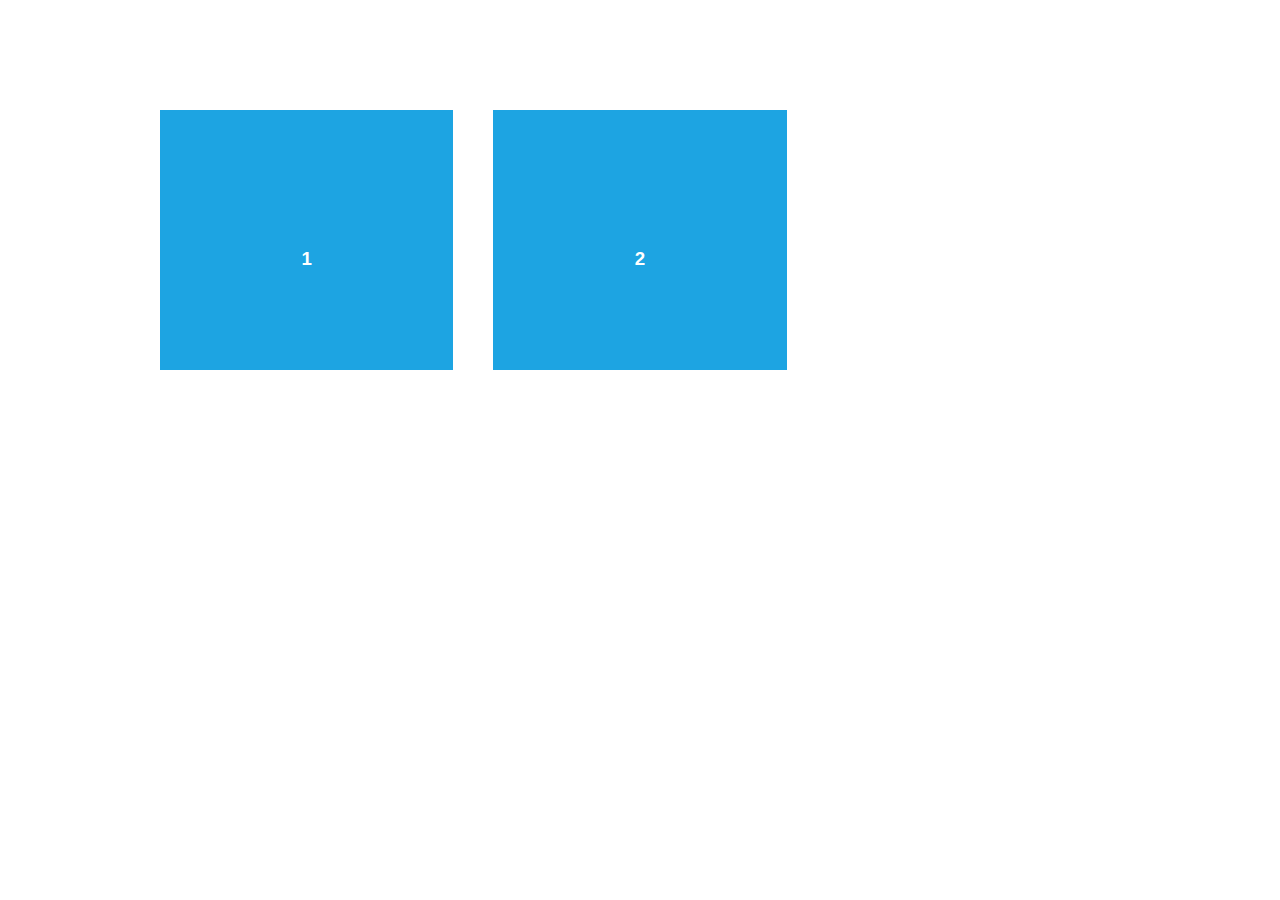
<file: aos-master/demo/async.html>
<!DOCTYPE html>
<html>
  <head>
    <meta charset="utf-8">
    <title>AOS - Animate on scroll library</title>
    <meta name="viewport" content="width=device-width">
    <link rel="stylesheet" href="css/styles.css" />
    <link rel="stylesheet" href="../dist/aos.css" />
  </head>
  <body>
    <div id="aos-demo" class="aos-all"></div>

    <script src="../dist/aos.js"></script>
    <script>
      AOS.init({
        easing: 'ease-in-out-sine'
      });

      setInterval(addItem, 300);

      var itemsCounter = 1;
      var container = document.getElementById('aos-demo');

      function addItem () {
        if (itemsCounter > 42) return;
        var item = document.createElement('div');
        item.classList.add('aos-item');
        item.setAttribute('data-aos', 'fade-up');
        item.innerHTML = '<div class="aos-item__inner"><h3>' + itemsCounter + '</h3></div>';
        container.appendChild(item);
        itemsCounter++;
      }
    </script>
  </body>
</html>
</file>
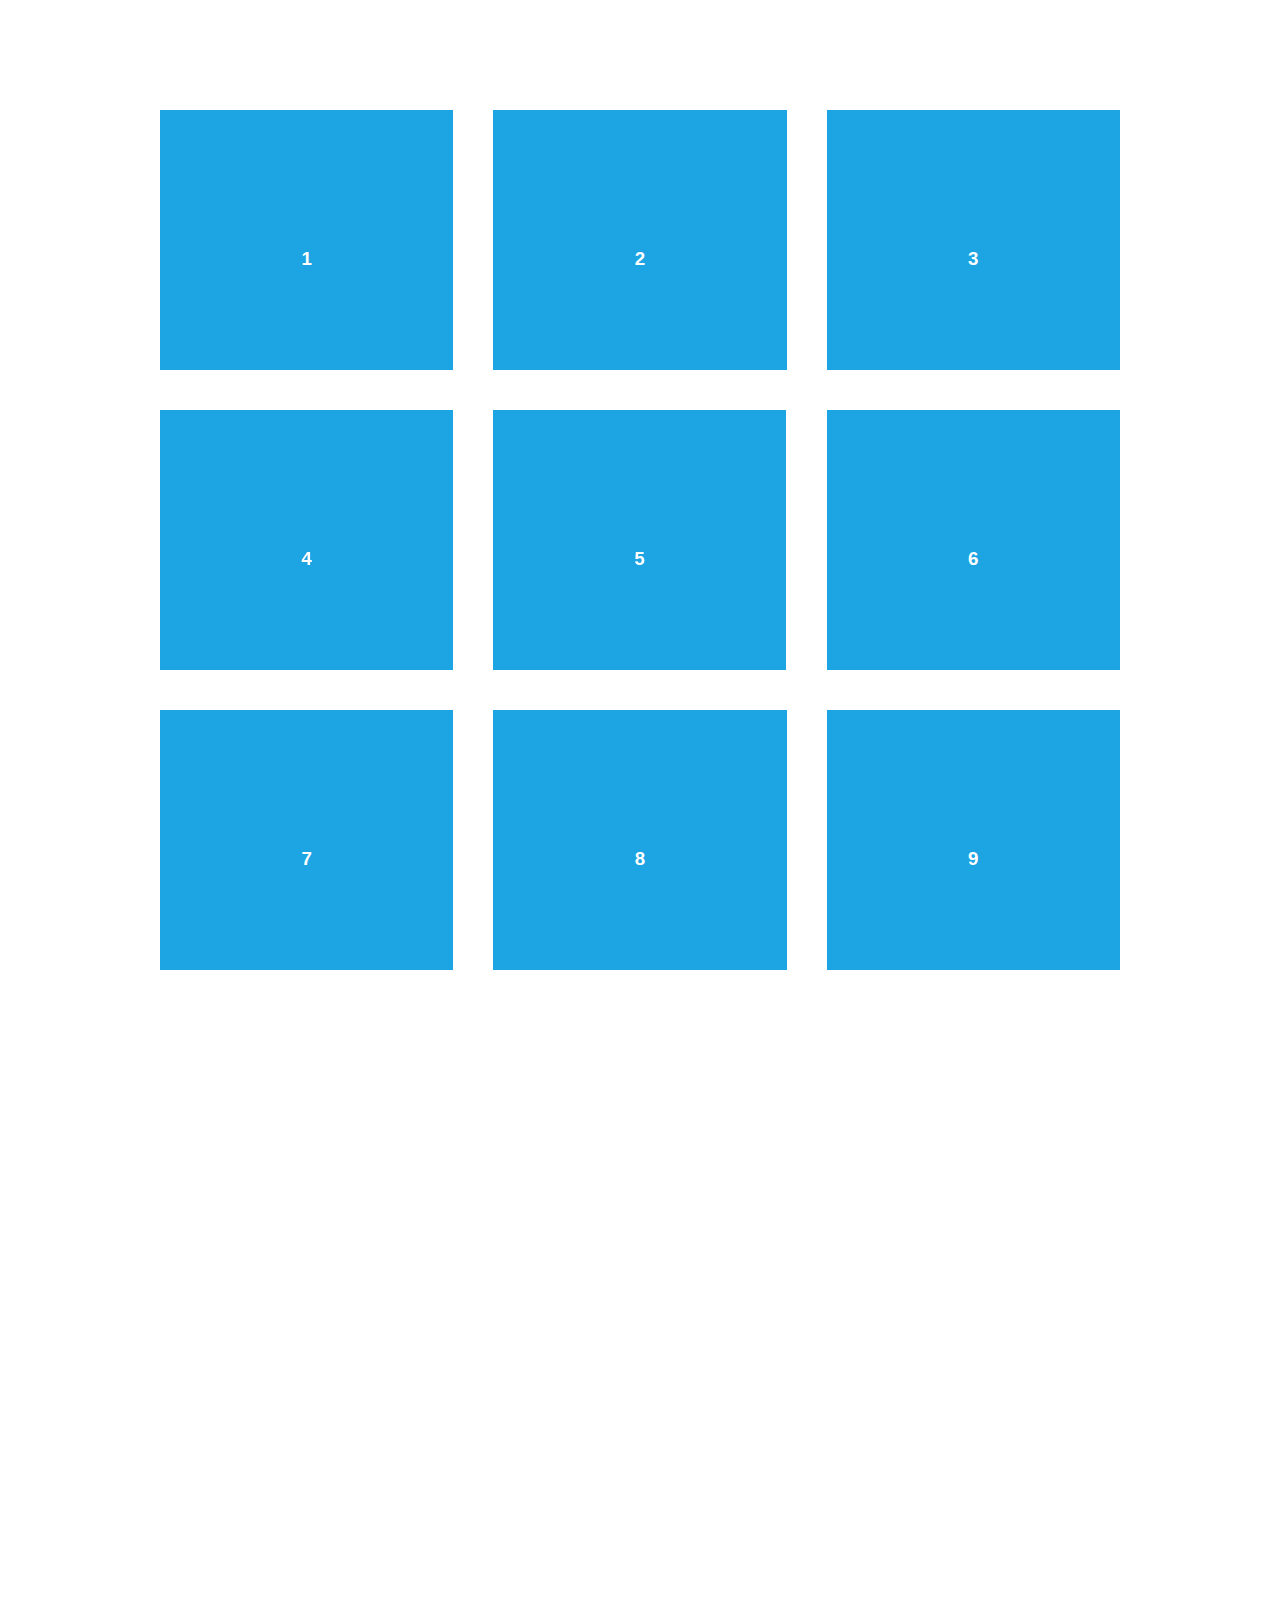
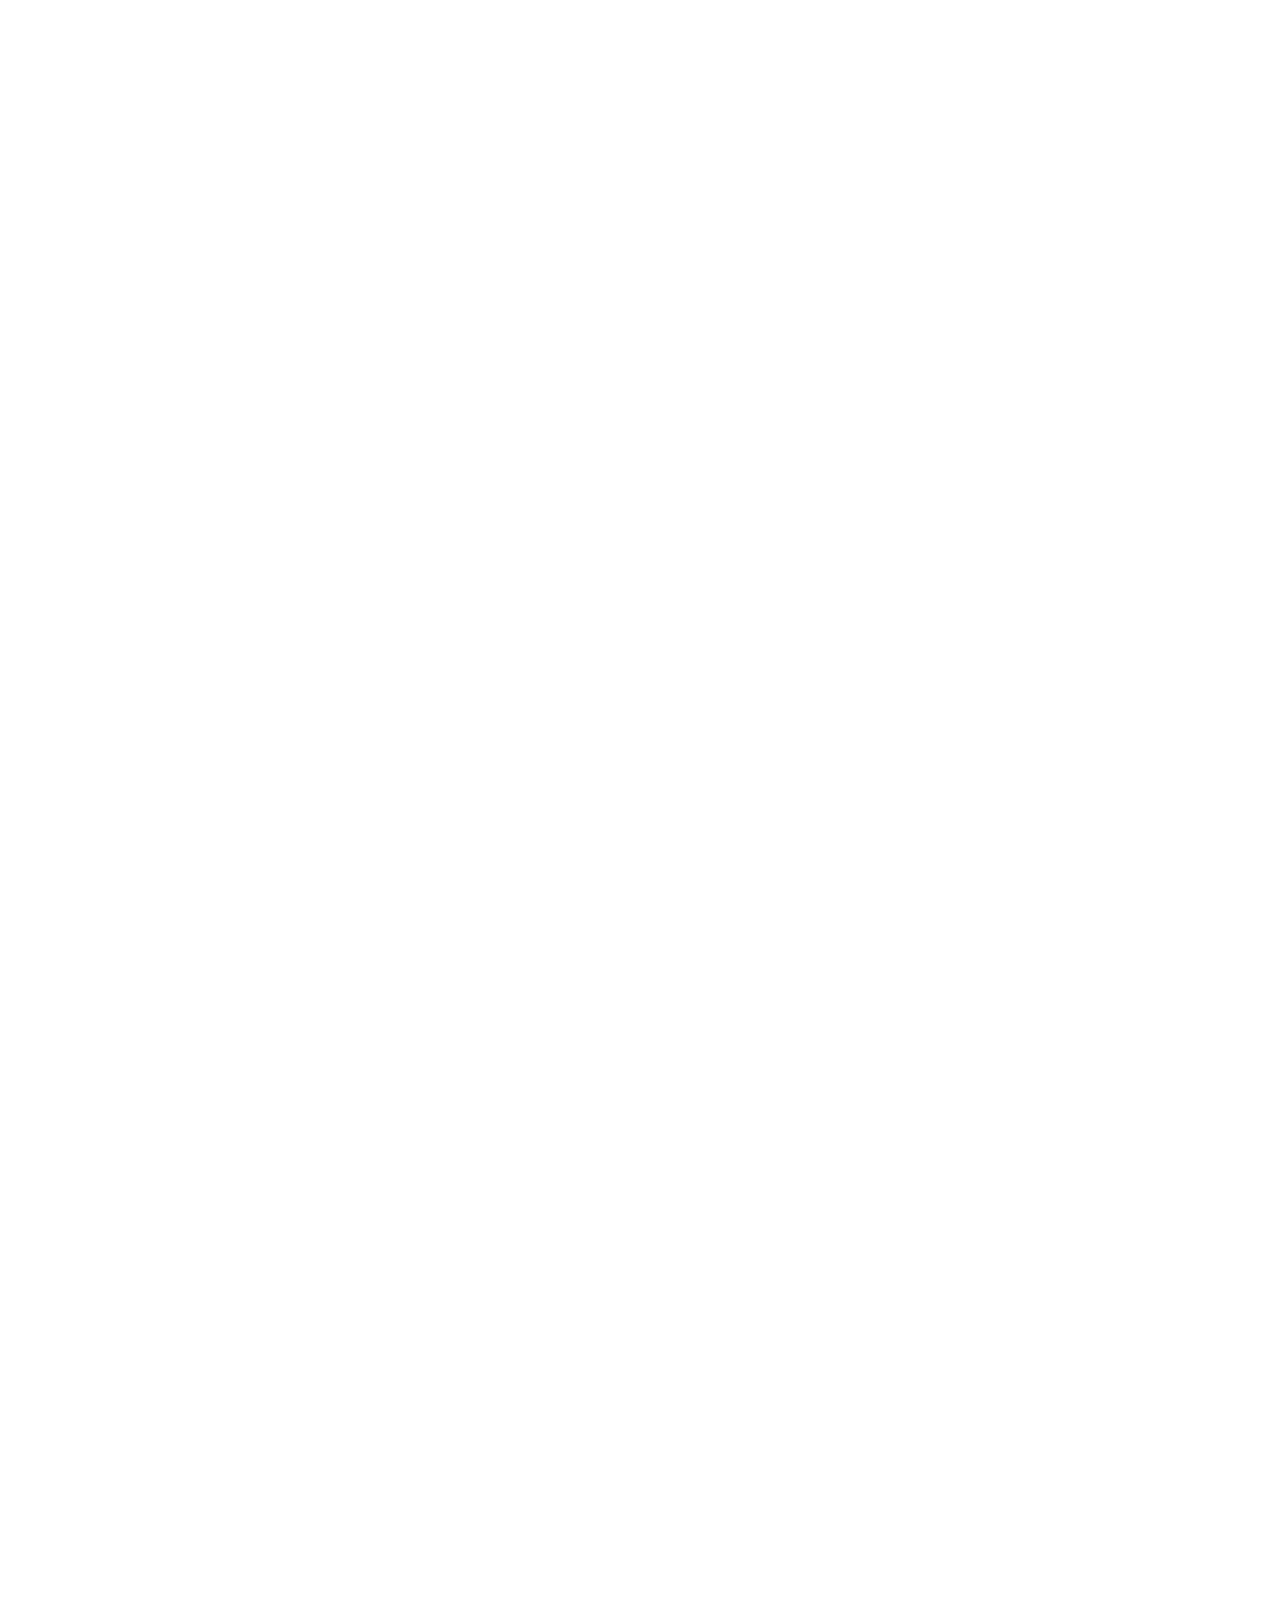
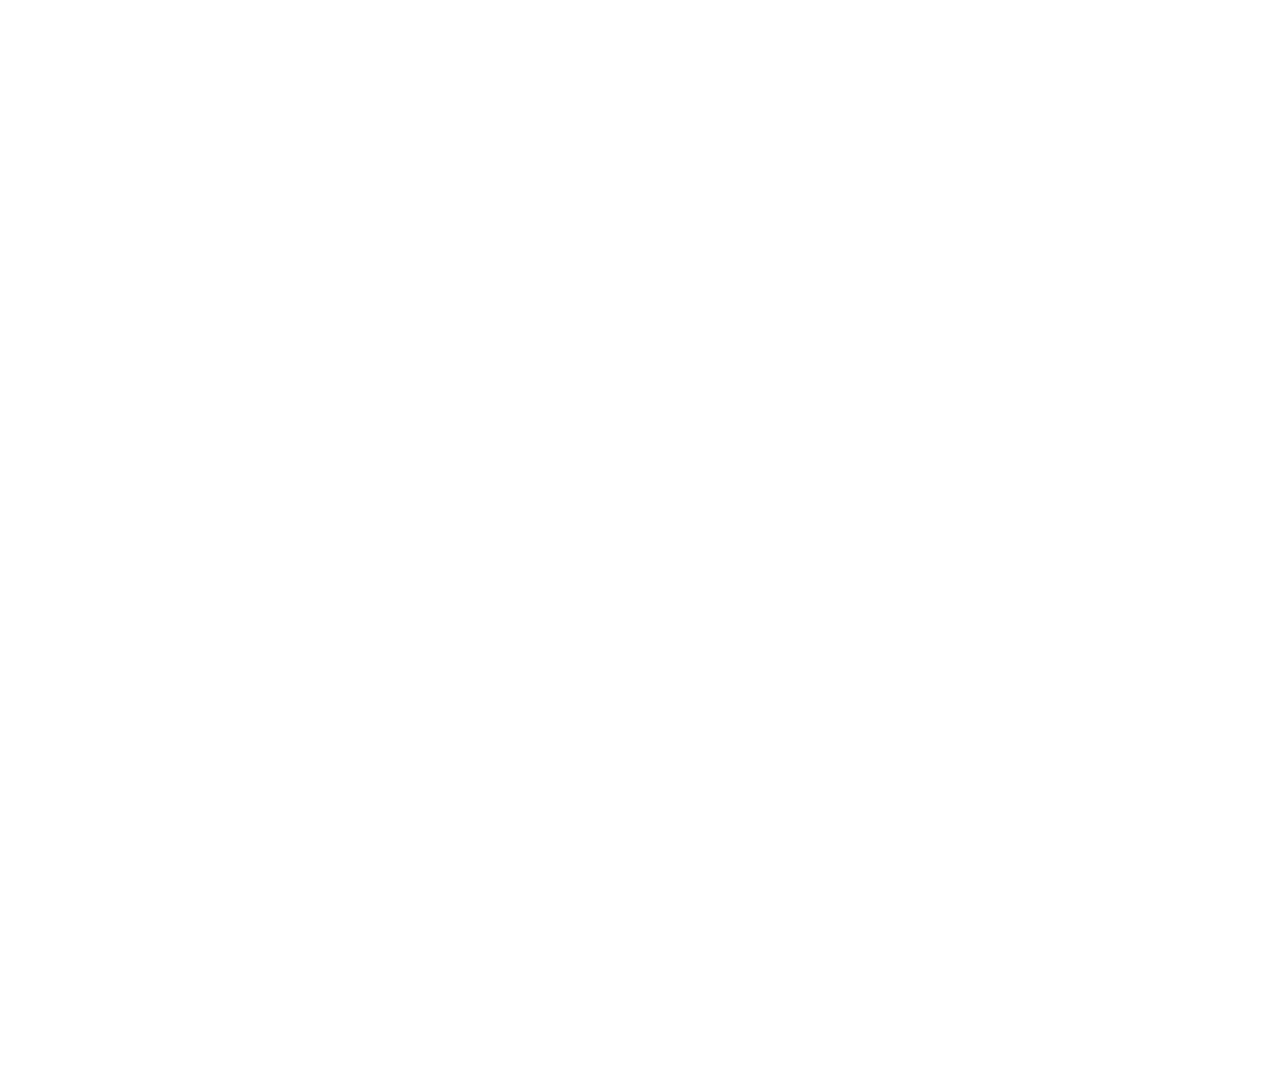
<file: aos-master/demo/simple.html>
<!DOCTYPE html>
<html>
  <head>
    <meta charset="utf-8">
    <title>AOS - Animate on scroll library</title>
    <meta name="viewport" content="width=device-width">
    <link rel="stylesheet" href="css/styles.css" />
    <link rel="stylesheet" href="../dist/aos.css" />
    <!--[if lt IE 9]>
    <script src="//html5shiv.googlecode.com/svn/trunk/html5.js"></script>
    <![endif]-->
  </head>
  <body>
    <div id="transcroller-body" class="aos-all">
      <div class="aos-item" data-aos="fade-up">
        <div class="aos-item__inner"><h3>1</h3></div>
      </div>
      <div class="aos-item" data-aos="fade-down">
        <div class="aos-item__inner"><h3>2</h3></div>
      </div>
      <div class="aos-item" data-aos="zoom-out-down">
        <div class="aos-item__inner"><h3>3</h3></div>
      </div>
      <div class="aos-item" data-aos="flip-down">
        <div class="aos-item__inner"><h3>4</h3></div>
      </div>
      <div class="aos-item" data-aos="flip-up">
        <div class="aos-item__inner"><h3>5</h3></div>
      </div>
      <div class="aos-item" data-aos="fade-down">
        <div class="aos-item__inner"><h3>6</h3></div>
      </div>
      <div class="aos-item" data-aos="fade-in">
        <div class="aos-item__inner"><h3>7</h3></div>
      </div>
      <div class="aos-item" data-aos="fade-down">
        <div class="aos-item__inner"><h3>8</h3></div>
      </div>
      <div class="aos-item" data-aos="fade-in">
        <div class="aos-item__inner"><h3>9</h3></div>
      </div>
      <div class="aos-item" data-aos="fade-down">
        <div class="aos-item__inner"><h3>10</h3></div>
      </div>
      <div class="aos-item" data-aos="fade-up">
        <div class="aos-item__inner"><h3>11</h3></div>
      </div>
      <div class="aos-item" data-aos="fade-down">
        <div class="aos-item__inner"><h3>12</h3></div>
      </div>
      <div class="aos-item" data-aos="fade-in">
        <div class="aos-item__inner"><h3>13</h3></div>
      </div>
      <div class="aos-item" data-aos="fade-up">
        <div class="aos-item__inner"><h3>14</h3></div>
      </div>
      <div class="aos-item" data-aos="fade-in">
        <div class="aos-item__inner"><h3>15</h3></div>
      </div>
      <div class="aos-item" data-aos="fade-up">
        <div class="aos-item__inner"><h3>16</h3></div>
      </div>
      <div class="aos-item" data-aos="fade-down">
        <div class="aos-item__inner"><h3>17</h3></div>
      </div>
      <div class="aos-item" data-aos="fade-up">
        <div class="aos-item__inner"><h3>18</h3></div>
      </div>
      <div class="aos-item" data-aos="zoom-out">
        <div class="aos-item__inner"><h3>19</h3></div>
      </div>
      <div class="aos-item" data-aos="fade-up">
        <div class="aos-item__inner"><h3>20</h3></div>
      </div>
      <div class="aos-item" data-aos="zoom-out">
        <div class="aos-item__inner"><h3>21</h3></div>
      </div>
      <div class="aos-item" data-aos="fade-in">
        <div class="aos-item__inner"><h3>22</h3></div>
      </div>
      <div class="aos-item" data-aos="zoom-out-up">
        <div class="aos-item__inner"><h3>23</h3></div>
      </div>
      <div class="aos-item" data-aos="zoom-out-down">
        <div class="aos-item__inner"><h3>24</h3></div>
      </div>
      <div class="aos-item" data-aos="fade-in">
        <div class="aos-item__inner"><h3>25</h3></div>
      </div>
      <div class="aos-item" data-aos="fade-in">
        <div class="aos-item__inner"><h3>26</h3></div>
      </div>
      <div class="aos-item" data-aos="fade-in">
        <div class="aos-item__inner"><h3>27</h3></div>
      </div>
      <div class="aos-item" data-aos="fade-in">
        <div class="aos-item__inner"><h3>28</h3></div>
      </div>
      <div class="aos-item" data-aos="fade-in">
        <div class="aos-item__inner"><h3>29</h3></div>
      </div>
      <div class="aos-item" data-aos="fade-in">
        <div class="aos-item__inner"><h3>30</h3></div>
      </div>
      <div class="aos-item" data-aos="fade-in">
        <div class="aos-item__inner"><h3>31</h3></div>
      </div>
      <div class="aos-item" data-aos="fade-in">
        <div class="aos-item__inner"><h3>32</h3></div>
      </div>
      <div class="aos-item" data-aos="fade-in">
        <div class="aos-item__inner"><h3>33</h3></div>
      </div>
      <div class="aos-item" data-aos="fade-in">
        <div class="aos-item__inner"><h3>34</h3></div>
      </div>
      <div class="aos-item" data-aos="fade-in">
        <div class="aos-item__inner"><h3>35</h3></div>
      </div>
      <div class="aos-item" data-aos="fade-in">
        <div class="aos-item__inner"><h3>36</h3></div>
      </div>
      <div class="aos-item" data-aos="fade-in">
        <div class="aos-item__inner"><h3>37</h3></div>
      </div>
      <div class="aos-item" data-aos="fade-in">
        <div class="aos-item__inner"><h3>38</h3></div>
      </div>
      <div class="aos-item" data-aos="fade-in">
        <div class="aos-item__inner"><h3>39</h3></div>
      </div>
      <div class="aos-item" data-aos="fade-in">
        <div class="aos-item__inner"><h3>40</h3></div>
      </div>
      <div class="aos-item" data-aos="fade-in">
        <div class="aos-item__inner"><h3>41</h3></div>
      </div>
      <div class="aos-item" data-aos="fade-in">
        <div class="aos-item__inner"><h3>42</h3></div>
      </div>
    </div>

    <script src="../dist/aos.js"></script>
    <script>
      AOS.init({
        easing: 'ease-in-out-sine'
      });
    </script>

    <!-- <script src="//cdnjs.cloudflare.com/ajax/libs/require.js/2.1.11/require.min.js"></script>
    <script>
      requirejs.config({
          baseUrl: '../dist',
      });

      require(['aos'], function(AOS){
          AOS.init({
              easing: 'ease-in-out-sine'
          });
      });
    </script> -->
  </body>
</html>
</file>
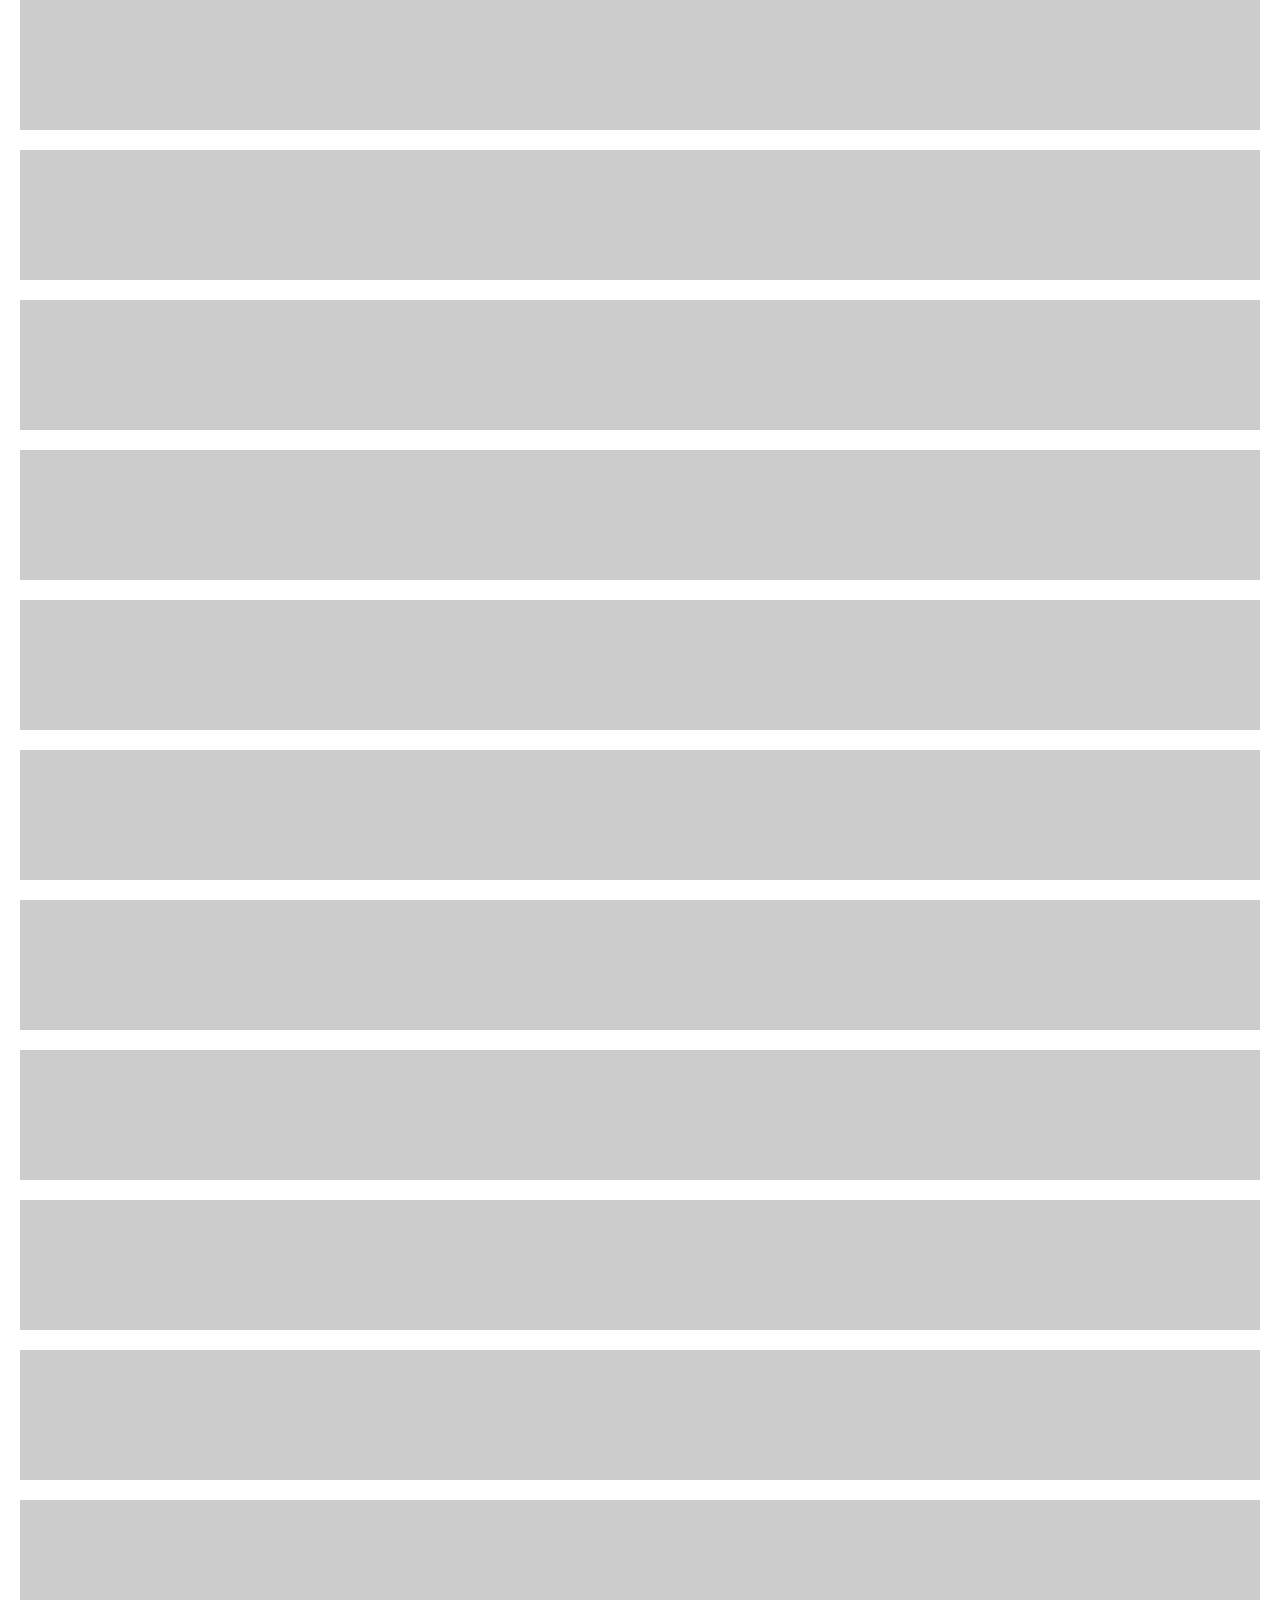
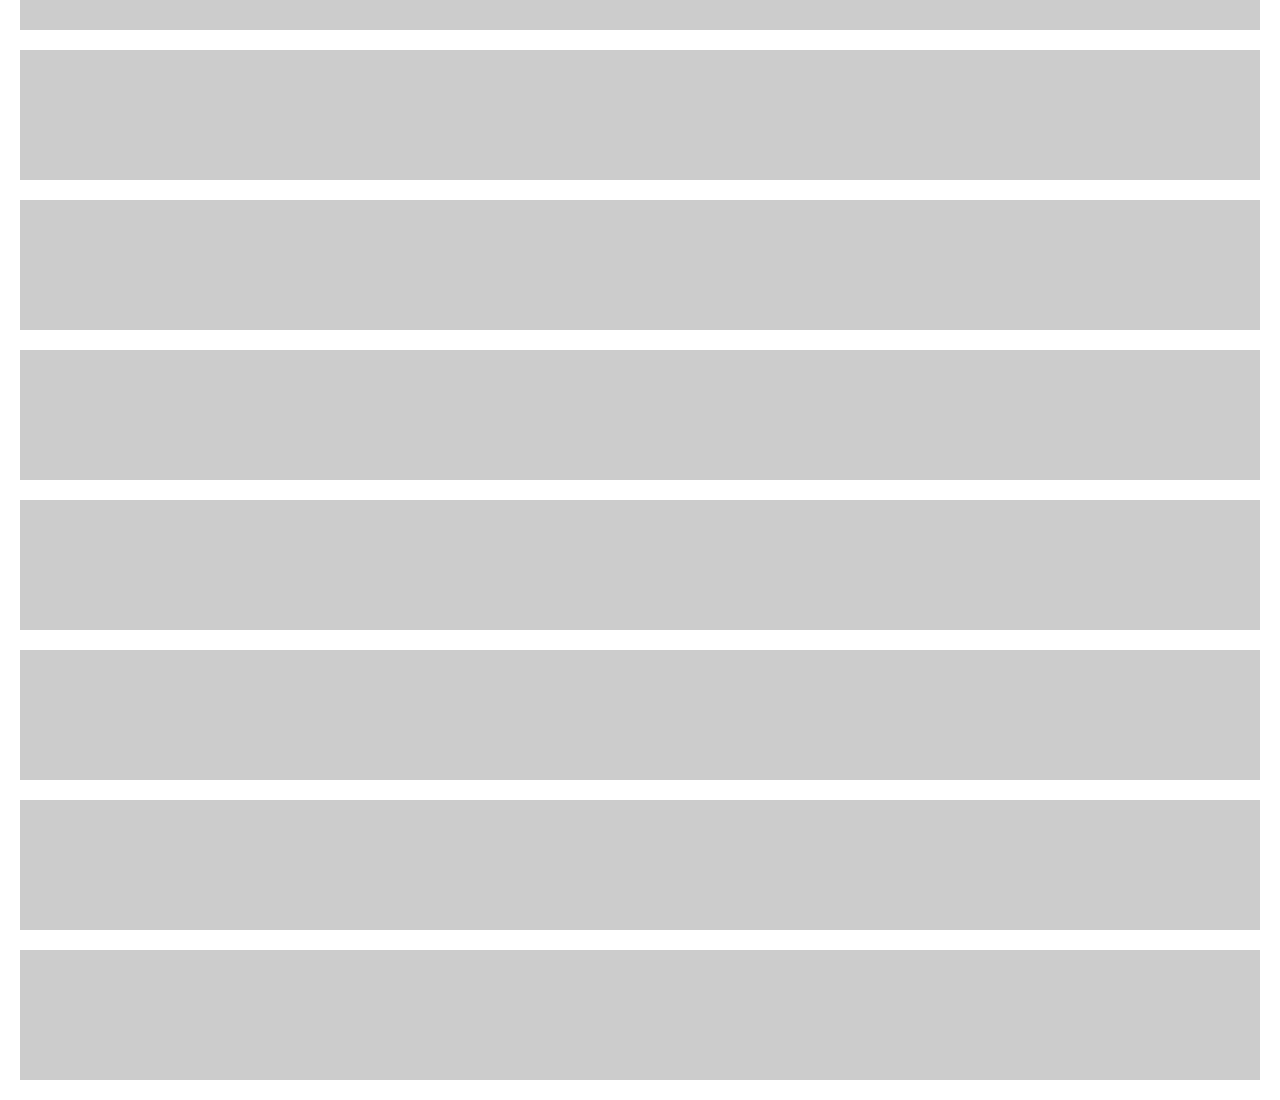
<file: aos-master/test/fixtures/aos-offset.fixture.html>
<!DOCTYPE html>
<html>
  <head>
    <title></title>
    <style type="text/css">
      * {box-sizing: border-box;}
      body {
        margin: 0; padding: 0 20px; text-align: center;
      }
      .aos-item {
        width: 100%; height: 130px; margin: 0 0 20px 0; background: #ccc;
      }
    </style>
  </head>
  <body class="body">
    <div class="aos-item aos-item--1" data-aos-offset="50" data-aos="fade"></div>
    <div class="aos-item aos-item--2" data-aos-offset="50" data-aos="fade-up"></div>
    <div class="aos-item aos-item--3" data-aos-offset="50" data-aos="fade-down"></div>
    <div class="aos-item aos-item--4" data-aos-offset="50" data-aos="fade-left"></div>
    <div class="aos-item aos-item--5" data-aos-offset="50" data-aos="fade-right"></div>
    <div class="aos-item aos-item--6" data-aos-offset="50" data-aos="flip-up"></div>
    <div class="aos-item aos-item--7" data-aos-offset="50" data-aos="flip-down"></div>
    <div class="aos-item aos-item--8" data-aos-offset="50" data-aos="flip-left"></div>
    <div class="aos-item aos-item--9" data-aos-offset="50" data-aos="flip-right"></div>
    <div class="aos-item aos-item--10" data-aos-offset="50" data-aos="zoom-in"></div>
    <div class="aos-item aos-item--11" data-aos-offset="50" data-aos="zoom-in-up"></div>
    <div class="aos-item aos-item--12" data-aos-offset="50" data-aos="zoom-in-down"></div>
    <div class="aos-item aos-item--13" data-aos-offset="50" data-aos="zoom-in-left"></div>
    <div class="aos-item aos-item--14" data-aos-offset="50" data-aos="zoom-in-right"></div>
    <div class="aos-item aos-item--15" data-aos-offset="50" data-aos="slide-up"></div>
    <div class="aos-item aos-item--16" data-aos-offset="50" data-aos="slide-down"></div>
    <div class="aos-item aos-item--17" data-aos-offset="50" data-aos="slide-left"></div>
    <div class="aos-item aos-item--18" data-aos-offset="50" data-aos="slide-right"></div>
  </body>
</html>
</file>
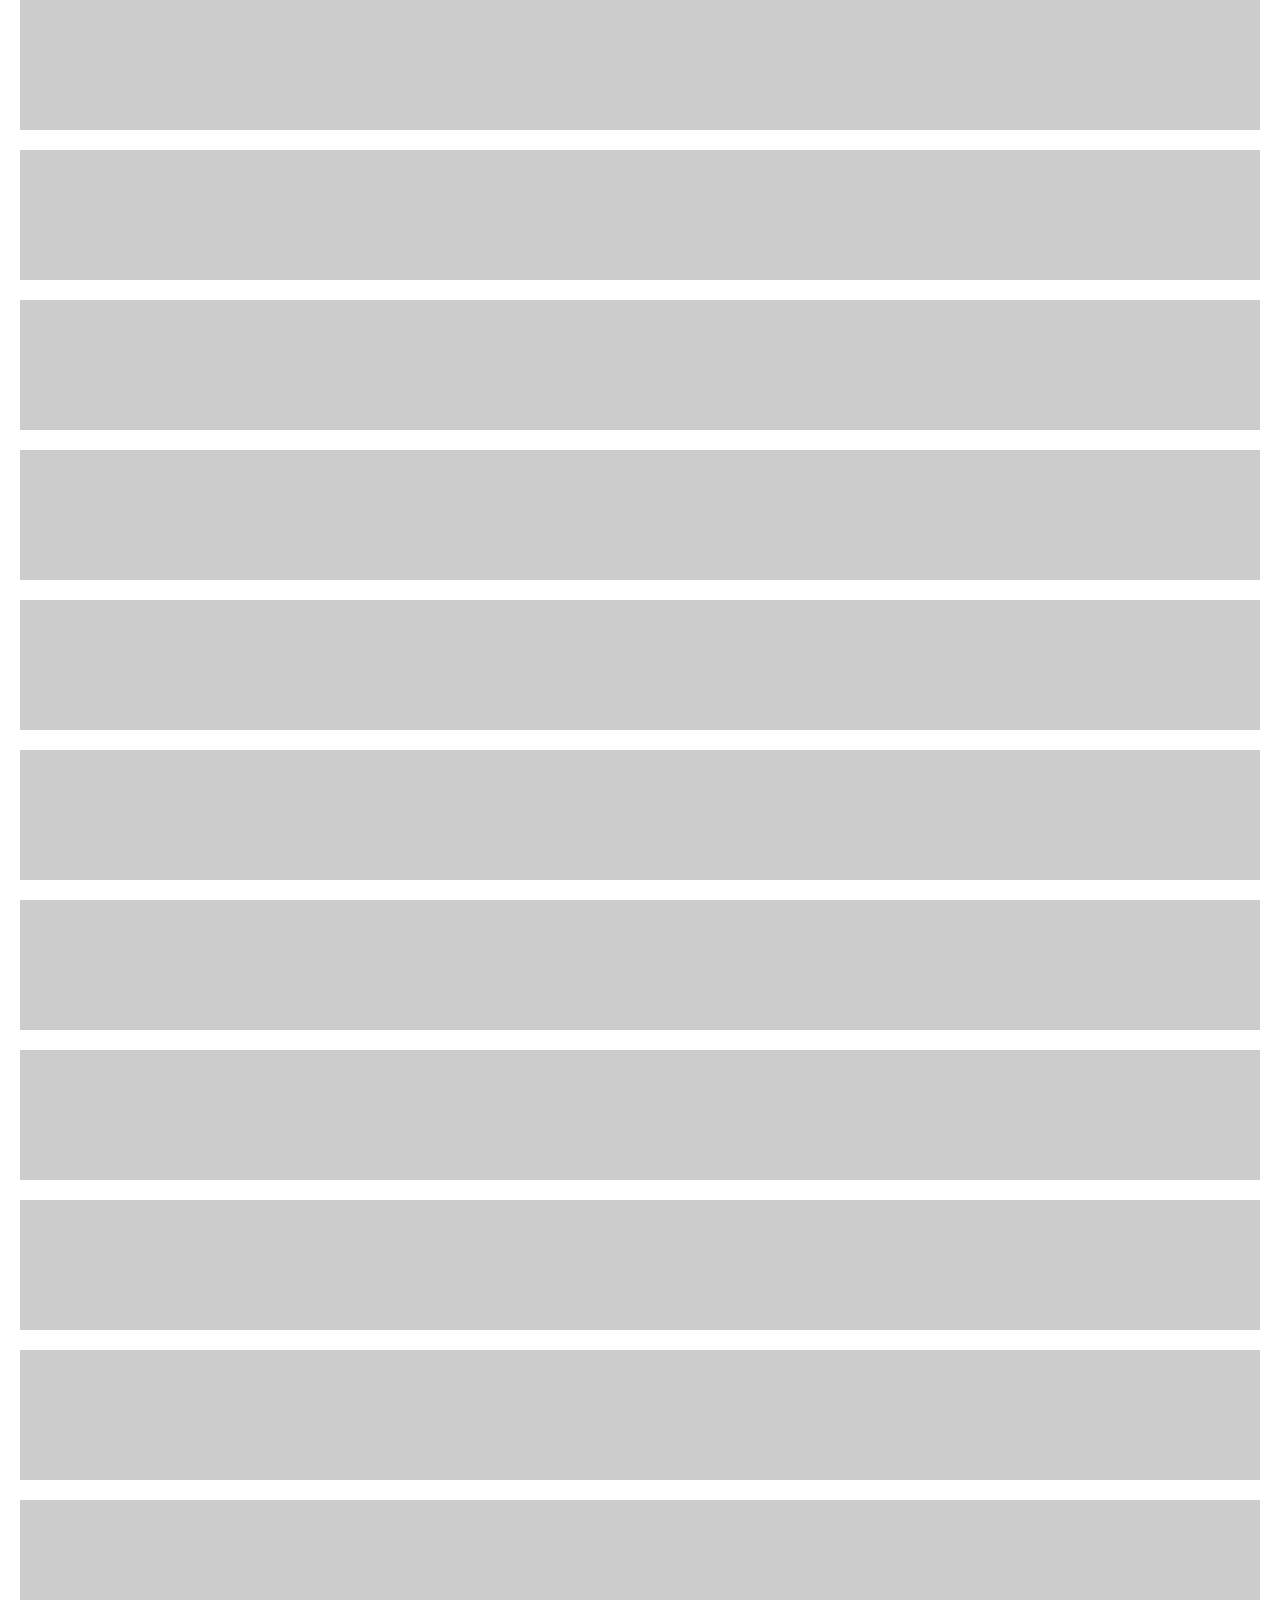
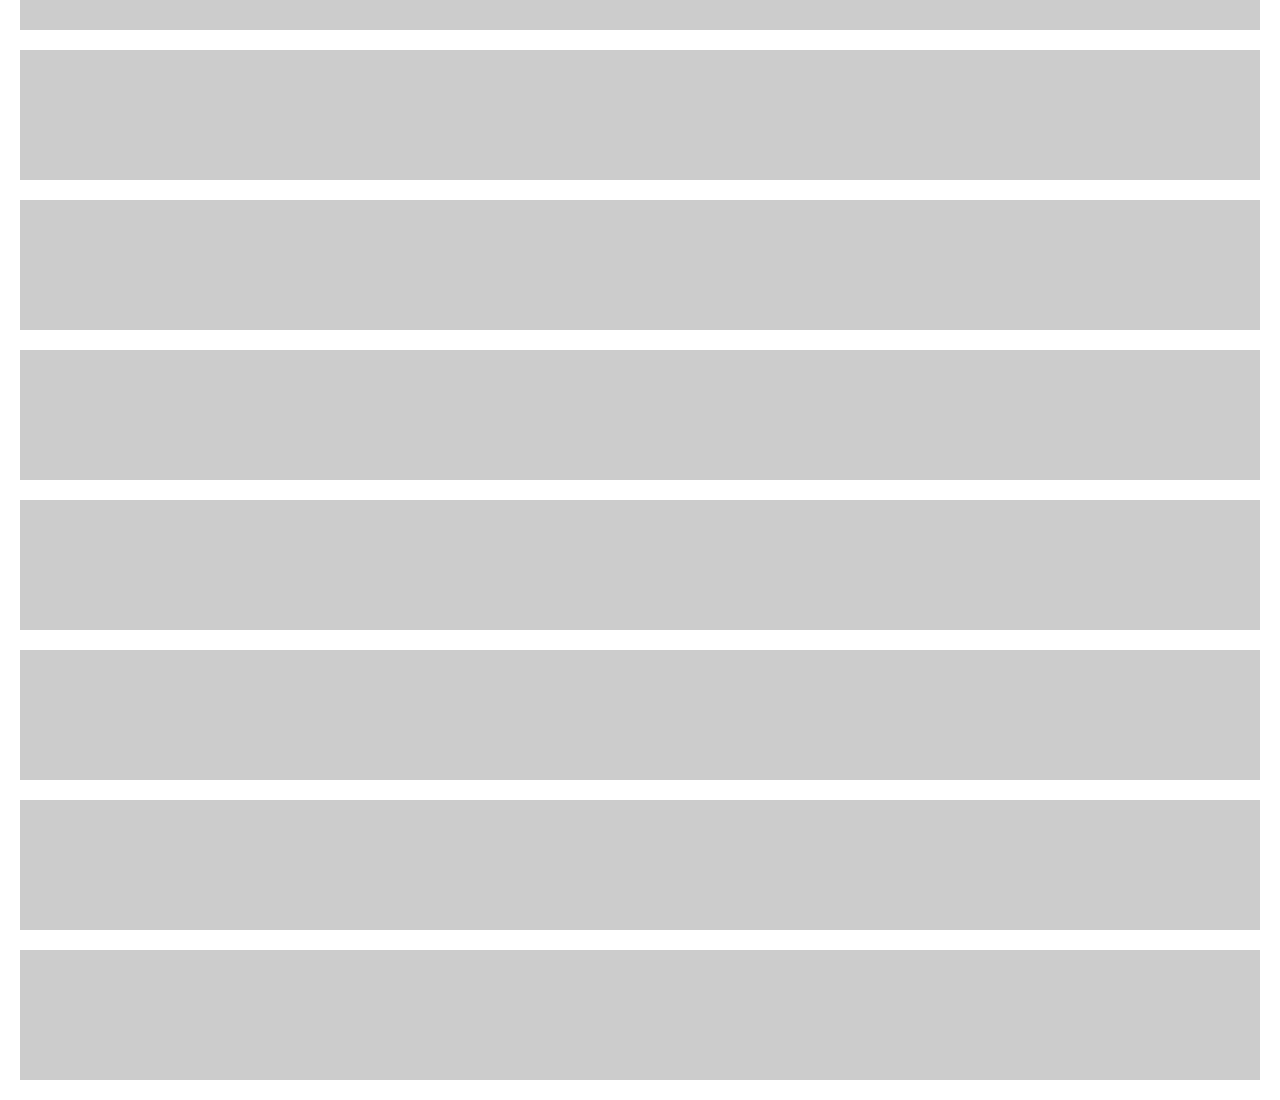
<file: aos-master/test/fixtures/aos.fixture.html>
<!DOCTYPE html>
<html>
  <head>
    <title></title>
    <style type="text/css">
      * {box-sizing: border-box;}
      body {
        margin: 0; padding: 0 20px; text-align: center;
      }
      .aos-item {
        width: 100%; height: 130px; margin: 0 0 20px 0; background: #ccc;
      }
    </style>
  </head>
  <body class="body">
    <div class="aos-item aos-item--1" data-aos="fade"></div>
    <div class="aos-item aos-item--2" data-aos="fade-up"></div>
    <div class="aos-item aos-item--3" data-aos="fade-down"></div>
    <div class="aos-item aos-item--4" data-aos="fade-left"></div>
    <div class="aos-item aos-item--5" data-aos="fade-right"></div>
    <div class="aos-item aos-item--6" data-aos="flip-up"></div>
    <div class="aos-item aos-item--7" data-aos="flip-down"></div>
    <div class="aos-item aos-item--8" data-aos="flip-left"></div>
    <div class="aos-item aos-item--9" data-aos="flip-right"></div>
    <div class="aos-item aos-item--10" data-aos="zoom-in"></div>
    <div class="aos-item aos-item--11" data-aos="zoom-in-up"></div>
    <div class="aos-item aos-item--12" data-aos="zoom-in-down"></div>
    <div class="aos-item aos-item--13" data-aos="zoom-in-left"></div>
    <div class="aos-item aos-item--14" data-aos="zoom-in-right"></div>
    <div class="aos-item aos-item--15" data-aos="slide-up"></div>
    <div class="aos-item aos-item--16" data-aos="slide-down"></div>
    <div class="aos-item aos-item--17" data-aos="slide-left"></div>
    <div class="aos-item aos-item--18" data-aos="slide-right"></div>
  </body>
</html>
</file>
<file: css/main.css>
@font-face {
  font-family: "cardo-bold";
  src: url("fonts/cardo/Cardo-Bold.ttf") format("truetype");
}

@font-face {
  font-family: "cardo-italic";
  src: url("fonts/cardo/Cardo-Italic.ttf") format("truetype");
}

@font-face {
  font-family: "cardo-regular";
  src: url("fonts/cardo/Cardo-Regular.ttf") format("truetype");
}

@font-face {
  font-family: "econSans-bold";
  src: url("fonts/econs-sans/EconSansOS-Bold.ttf") format("truetype");
}

@font-face {
  font-family: "econSans-light";
  src: url("fonts/econs-sans/EconSansOS-Light.ttf") format("truetype");
}

@font-face {
  font-family: "econSans-medium";
  src: url("fonts/econs-sans/EconSansOS-Medium.ttf") format("truetype");
}

@font-face {
  font-family: "futura-medium";
  src: url("fonts/futura-std/Futura Std Medium.otf") format("opentype");
}

@font-face {
  font-family: "lato-light";
  src: url("fonts/Lato/Lato-Light.ttf") format("truetype");
}

@font-face {
  font-family: "lato-regular";
  src: url("fonts/Lato/Lato-Regular.ttf") format("truetype");
}

@font-face {
  font-family: "lato-bold";
  src: url("fonts/Lato/Lato-Bold.ttf") format("truetype");
}

@font-face {
  font-family: "lato-medium";
  src: url("fonts/Lato/Lato-Medium.ttf") format("truetype");
}

@font-face {
  font-family: "lato-italic";
  src: url("fonts/Lato/Lato-Italic.ttf") format("truetype");
}

@font-face {
  font-family: "roboto-black";
  src: url("fonts/Roboto/Roboto-Black.ttf") format("truetype");
}

@font-face {
  font-family: "roboto-bold";
  src: url("fonts/Roboto/Roboto-Bold.ttf") format("truetype");
}

@font-face {
  font-family: "roboto-italic";
  src: url("fonts/Roboto/Roboto-Italic.ttf") format("truetype");
}

@font-face {
  font-family: "roboto-regular";
  src: url("fonts/Roboto/Roboto-Regular.ttf") format("truetype");
}

@font-face {
  font-family: "zirkon-black";
  src: url("fonts/Zirkon/GTZirkon-Black.ttf") format("truetype");
}

@font-face {
  font-family: "zirkon-bold";
  src: url("fonts/Zirkon/GTZirkon-Bold.ttf") format("truetype");
}

@font-face {
  font-family: "zirkon-medium";
  src: url("fonts/Zirkon/GTZirkon-Medium.ttf") format("truetype");
}

.zirkonBold {
  font-family: "zirkon-bold";
}

.zirkonMedium {
  font-family: "zirkon-medium";
}

@font-face {
  font-family: "courierNew";
  src: url("fonts/Courier-New/courReg.ttf") format("truetype");
}

/* Reset */
* {
  outline: none;
  -webkit-box-sizing: border-box;
  box-sizing: border-box;
  padding: 0;
  margin: 0;
}

/* Fonts */
/* Colors */
/* Use name nearest to the color you will use */
/* Default Heading - if you have consistent font sizes per heading/paragraph - set complete styles  here */
h1 {
  font-size: 48px;
  line-height: 56px;
}

h2 {
  font-size: 30px;
  line-height: 40px;
}

h3 {
  font-size: inherit;
}

h4 {
  font-size: inherit;
}

h5 {
  font-size: inherit;
}

h6 {
  font-size: inherit;
}

p {
  font-family: "lato-regular";
  font-size: 22px;
  line-height: 40px;
}

.quoteText,
.body .quote h3 {
  font-size: 28px;
  line-height: 40px;
  font-weight: bold;
}

.supportedBy {
  font-family: "econSans-bold";
  font-size: 14px;
}

.author {
  font-size: 21px;
  line-height: 24px;
}

.sideQuote {
  font-size: 20px;
  line-height: 26px;
}

.captionImage,
em {
  font-size: 16px;
  line-height: 24px;
}

.percentageText,
.body .percentage-container .rectagle-red .num {
  font-size: 64px;
  line-height: 24px;
}

.percentageTextParagraph,
.body .percentage-container .rectagle-red .ttext {
  font-size: 18px;
  line-height: 24px;
}

.paraHeading,
.body h4 {
  font-size: 28px;
  line-height: 32px;
}

.paraSubHead,
.body h5 {
  font-size: 24px;
  line-height: 32px;
}

em {
  font-family: "cardo-italic";
}

.latoB {
  font-family: "lato-bold";
}

.latoI {
  font-family: "lato-italic";
}

.latoM {
  font-family: "lato-medium";
}

.latoR {
  font-family: "lato-regular";
}

.latoL {
  font-family: "lato-light";
}

.main-container {
  width: 100%;
  overflow: hidden;
}

.main-container.temp5 {
  background-color: #0cd3b4;
}

.main-container.temp6 {
  background-color: white;
}

.eco-head {
  width: 100%;
  padding: 0 32px;
  height: 85px;
  background-color: white;
  z-index: 999;
  position: fixed;
  top: 0;
}

.eco-head nav {
  width: 100%;
  max-width: 1432px;
  display: -webkit-box;
  display: -ms-flexbox;
  display: flex;
  -webkit-box-align: center;
  -ms-flex-align: center;
  align-items: center;
  -webkit-box-pack: justify;
  -ms-flex-pack: justify;
  justify-content: space-between;
  margin: auto;
  padding: 10px 0;
  border-bottom: 1px solid #a7a7a7;
}

.eco-head nav .logo-Brand img {
  width: 120px;
  height: auto;
}

.eco-head nav .menu {
  display: none;
}

.eco-head nav .menu p {
  font-size: 18px;
  font-family: "econSans-bold";
}

.eco-head nav .menu-list {
  display: -webkit-box;
  display: -ms-flexbox;
  display: flex;
  list-style: none;
  padding: 0;
}

.eco-head nav .menu-list li {
  margin-left: 30px;
}

.eco-head nav .menu-list a {
  font-family: "econSans-medium";
  font-size: 16px;
  text-decoration: none;
  color: black;
}

.eco-head nav .menu-list a:hover {
  text-decoration: underline;
}

.eco-head nav .button {
  display: none;
  height: 25px;
  width: 30px;
  position: relative;
}

.eco-head nav .button .line {
  width: 100%;
  height: 2px;
  background-color: black;
  position: absolute;
}

.eco-head nav .button .top {
  left: 0;
  top: 0;
  -webkit-transition: 0.5s ease;
  transition: 0.5s ease;
}

.eco-head nav .button .center {
  left: 0;
  top: 50%;
  -webkit-transform: translateY(-50%);
  transform: translateY(-50%);
  -webkit-transition: 0.5s ease;
  transition: 0.5s ease;
}

.eco-head nav .button .bottom {
  left: 0;
  bottom: 0;
  -webkit-transition: 0.5s ease;
  transition: 0.5s ease;
}

.eco-head nav .button .rotate-top {
  -webkit-transform: rotate(50deg);
  transform: rotate(50deg);
  -webkit-transform-origin: left;
  transform-origin: left;
}

.eco-head nav .button .rotate-bottom {
  -webkit-transform: rotate(-50deg);
  transform: rotate(-50deg);
  -webkit-transform-origin: left;
  transform-origin: left;
}

.eco-head nav .button .translate-center {
  left: -50%;
  opacity: 0;
}

.canvas-bg {
  position: fixed;
  top: 0;
  left: 0;
  width: 100%;
  height: 100%;
}

.line-animation {
  position: absolute;
  bottom: -10px;
  left: 0;
  height: 10px;
  width: 0;
  background-color: #e3120b;
  -webkit-transition: 0.5s cubic-bezier(0.41, 0.57, 0, 1.57);
  transition: 0.5s cubic-bezier(0.41, 0.57, 0, 1.57);
}

.css-1pj0y2g-Masthead div {
  display: -webkit-box;
  display: -ms-flexbox;
  display: flex;
  -webkit-box-pack: justify;
  -ms-flex-pack: justify;
  justify-content: space-between;
  -webkit-box-align: center;
  -ms-flex-align: center;
  align-items: center;
}

.css-1pj0y2g-Masthead div .menu-list {
  display: -webkit-box;
  display: -ms-flexbox;
  display: flex;
  list-style: none;
  padding: 0;
}

.css-1pj0y2g-Masthead div .menu-list li {
  margin-left: 30px;
}

.css-1pj0y2g-Masthead div .menu-list a {
  font-family: "econSans-medium";
  font-size: 16px;
  text-decoration: none;
  color: black;
}

.css-1pj0y2g-Masthead div .menu-list a:hover {
  text-decoration: underline;
}

.css-1pj0y2g-Masthead div .button {
  display: none;
  height: 25px;
  width: 30px;
  position: relative;
}

.css-1pj0y2g-Masthead div .button .line {
  width: 100%;
  height: 2px;
  background-color: black;
  position: absolute;
}

.css-1pj0y2g-Masthead div .button .top {
  left: 0;
  top: 0;
  -webkit-transition: 0.5s ease;
  transition: 0.5s ease;
}

.css-1pj0y2g-Masthead div .button .center {
  left: 0;
  top: 50%;
  -webkit-transform: translateY(-50%);
  transform: translateY(-50%);
  -webkit-transition: 0.5s ease;
  transition: 0.5s ease;
}

.css-1pj0y2g-Masthead div .button .bottom {
  left: 0;
  bottom: 0;
  -webkit-transition: 0.5s ease;
  transition: 0.5s ease;
}

.css-1pj0y2g-Masthead div .button .rotate-top {
  -webkit-transform: rotate(50deg);
  transform: rotate(50deg);
  -webkit-transform-origin: left;
  transform-origin: left;
}

.css-1pj0y2g-Masthead div .button .rotate-bottom {
  -webkit-transform: rotate(-50deg);
  transform: rotate(-50deg);
  -webkit-transform-origin: left;
  transform-origin: left;
}

.css-1pj0y2g-Masthead div .button .translate-center {
  left: -50%;
  opacity: 0;
}

.mt {
  margin-top: 85px;
}

.mt.client {
  margin-top: 163px;
}

.mt.temp5 {
  margin-top: 163px;
}

.stick {
  -webkit-box-shadow: 0 0 15px 0 #b9b9b9;
  box-shadow: 0 0 15px 0 #b9b9b9;
}

.stick nav {
  border-bottom: none;
}

.sponsor-wrapper a p {
  font-family: "econSans-bold";
  font-size: 14px;
  margin-right: 10px;
}

.banner {
  position: relative;
  width: 100%;
  display: -webkit-box;
  display: -ms-flexbox;
  display: flex;
  -webkit-box-orient: vertical;
  -webkit-box-direction: normal;
  -ms-flex-direction: column;
  flex-direction: column;
  -webkit-box-align: center;
  -ms-flex-align: center;
  align-items: center;
}

.banner .headline {
  width: 95%;
  max-width: 800px;
  background-color: white;
  z-index: 99;
  padding: 80px 40px;
  margin-top: -200px;
  position: relative;
}

.banner .headline h1,
.banner .headline h2 {
  text-align: center;
}

.banner .headline h1 {
  margin-bottom: 50px;
}

.banner .headline h2 {
  color: #707070;
  margin-bottom: 50px;
  padding-bottom: 30px;
  position: relative;
}

.banner .headline h2::after {
  content: "";
  position: absolute;
  left: 50%;
  bottom: 0;
  -webkit-transform: translate(-50%);
  transform: translate(-50%);
  height: 5px;
  width: 100px;
  background-color: #e3120b;
}

.banner .background-image {
  position: relative;
}

.banner .background-image img {
  width: 100%;
  height: 100%;
  -o-object-fit: cover;
  object-fit: cover;
}

.banner .background-image .desktop-banner {
  min-height: 250px;
}

.banner .background-image .mobile-banner {
  display: none;
}

.banner .sponsorBy {
  position: absolute;
  top: calc(100% + 10px);
  left: calc(50% + 420px);
  display: -webkit-box;
  display: -ms-flexbox;
  display: flex;
  -webkit-box-align: center;
  -ms-flex-align: center;
  align-items: center;
}

.banner .sponsorBy p {
  font-family: "econSans-bold";
  margin-right: 10px;
  font-size: 14px;
}

.banner .sponsorBy img {
  width: 120px;
  -o-object-fit: contain;
  object-fit: contain;
  height: auto;
}

.banner .mobile {
  display: none;
}

.banner.eco-head-2 .headline {
  -webkit-box-ordinal-group: 2;
  -ms-flex-order: 1;
  order: 1;
  margin-top: 0;
  padding: 0;
  padding-top: 50px;
  padding-bottom: 50px;
  width: 100%;
  max-width: 1432px;
}

.banner.eco-head-2 .headline h1,
.banner.eco-head-2 .headline h2 {
  text-align: start;
  width: 85%;
  letter-spacing: -1px;
  max-width: 700px;
  margin: auto;
  font-weight: 400;
  margin-bottom: 50px;
}

.banner.eco-head-2 .headline h2 {
  padding: 0;
}

.banner.eco-head-2 .headline h2::after {
  display: none;
}

.banner.eco-head-2 .headline .sponsorBy {
  top: unset;
  bottom: 10px;
  left: unset;
  right: 0;
  display: -webkit-box;
  display: -ms-flexbox;
  display: flex;
  -webkit-box-orient: horizontal;
  -webkit-box-direction: normal;
  -ms-flex-direction: row;
  flex-direction: row;
}

.banner.eco-head-2 .background-image {
  -webkit-box-ordinal-group: 3;
  -ms-flex-order: 2;
  order: 2;
  max-width: 1432px;
  margin-bottom: 50px;
  width: 100%;
}

.banner.client::after {
  background-color: #0768b1;
}

.banner.client .headline {
  max-width: 1200px;
  display: -webkit-box;
  display: -ms-flexbox;
  display: flex;
  -webkit-box-orient: vertical;
  -webkit-box-direction: normal;
  -ms-flex-direction: column;
  flex-direction: column;
  -webkit-box-align: center;
  -ms-flex-align: center;
  align-items: center;
}

.banner.client .headline h1 {
  max-width: 800px;
  font-family: "futura-medium";
  letter-spacing: 1px;
}

.banner.client .headline h2 {
  max-width: 800px;
  padding-bottom: 50px;
}

.banner.client .headline h2::after {
  height: 10px;
  background-color: #0768b1;
  bottom: 0;
}

.banner.eco-head-2.client-2 .headline {
  padding-bottom: 70px;
  padding-top: 70px;
}

.banner.eco-head-2.client-2 .headline h1 {
  margin-bottom: 40px;
  font-family: "cardo-bold";
}

.banner.eco-head-2.client-2 .headline h2 {
  margin-bottom: 0;
}

.body {
  width: 85%;
  max-width: 800px;
  margin: auto;
}

.body .social-icons {
  position: relative;
}

.body .social-icons ul {
  position: absolute;
  right: 100%;
  top: 10px;
  padding-right: 20px;
  list-style: none;
}

.body .social-icons ul li {
  margin-bottom: 10px;
}

.body .social-icons ul li a {
  color: white;
  width: 35px;
  text-decoration: none;
  height: 35px;
  display: -webkit-box;
  display: -ms-flexbox;
  display: flex;
  -webkit-box-pack: center;
  -ms-flex-pack: center;
  justify-content: center;
  -webkit-box-align: center;
  -ms-flex-align: center;
  align-items: center;
  border-radius: 50%;
  background-color: black;
  font-size: 16px;
}

.body .social-icons ul li a:hover {
  background-color: #222222;
}

.body h4 {
  font-family: "lato-bold";
  margin-bottom: 10px;
}

.body h5 {
  color: #707070;
  margin-bottom: 50px;
  font-family: "lato-light";
  margin-bottom: 30px;
}

.body p {
  margin-bottom: 30px;
}

.body p span {
  font-weight: 500;
  font-family: "lato-bold";
  color: #0768b1;
}

.body .special-letter {
  font-weight: bold;
  float: left;
  font-size: 64px;
  line-height: 64px;
  color: red;
  padding-right: 20px;
  font-family: "roboto-black";
}

.body .quote {
  margin-bottom: 30px;
  border: 5px solid #e3120b;
  padding: 20px 50px;
  display: -webkit-box;
  display: -ms-flexbox;
  display: flex;
  -webkit-box-pack: center;
  -ms-flex-pack: center;
  justify-content: center;
  -webkit-box-align: center;
  -ms-flex-align: center;
  align-items: center;
  -webkit-box-orient: vertical;
  -webkit-box-direction: normal;
  -ms-flex-direction: column;
  flex-direction: column;
}

.body .quote h3 {
  text-align: center;
  margin-bottom: 10px;
}

.body .quote h3 span {
  background-color: #e3120b;
  color: white;
  padding: 5px 10px;
}

.body .quote p {
  margin-bottom: 0;
  font-family: "cardo-italic";
}

.body .special-letter.client {
  font-family: "lato-bold";
  color: black;
}

.body .quote.eco-2 {
  border: none;
  padding: 30px 10px;
  position: relative;
  padding-bottom: 0;
}

.body .quote.eco-2::after {
  content: "";
  position: absolute;
  top: 0;
  height: 5px;
  width: 20%;
  background-color: red;
}

.body .quote.client {
  padding-left: 0;
  padding-right: 0;
  border: none;
  padding: 30px 10px;
  position: relative;
  padding-bottom: 0;
  -webkit-box-pack: start;
  -ms-flex-pack: start;
  justify-content: flex-start;
  -webkit-box-align: start;
  -ms-flex-align: start;
  align-items: flex-start;
}

.body .quote.client::after {
  content: "";
  position: absolute;
  top: 0;
  height: 5px;
  width: 20%;
  background-color: #0768b1;
}

.body .quote.client h3,
.body .quote.client p {
  text-align: start;
}

.body .paragraph-quote {
  width: 100%;
  position: relative;
  padding-left: 100px;
  margin-bottom: 50px;
}

.body .paragraph-quote .text-container {
  width: 100%;
  padding-left: 15px;
}

.body .paragraph-quote .quote1 {
  position: absolute;
  width: 200px;
  left: -100px;
  border-right: 3px solid red;
  padding-right: 15px;
  padding-bottom: 30px;
  font-size: 20px;
  line-height: 26px;
  color: #e3120b;
  font-weight: 500;
}

.body .paragraph-quote .quote1 em {
  font-family: "lato-bold";
  font-size: 20px;
  line-height: 26px;
}

.body .paragraph-quote .quote1 span {
  background-color: #e3120b;
  color: white;
  padding: 5px 10px;
  text-align: end;
}

.body .paragraph-quote.right {
  padding-left: 0;
  padding-right: 100px;
}

.body .paragraph-quote.right .quote1 {
  left: unset;
  right: -100px;
  border-left: 3px solid red;
  border-right: 0;
  padding-left: 15px;
  padding-right: 0;
}

.body .paragraph-quote.right .text-container {
  padding-left: 0;
  padding-right: 15px;
}

.body .paragraph-quote.eco-2 {
  padding-left: 0;
}

.body .paragraph-quote.eco-2 .quote1 {
  left: unset;
  left: 110%;
  padding-left: 15px;
  padding-right: 0;
  padding-bottom: 30px;
  border-left: 3px solid #e3120b;
  border-right: none;
}

.body .paragraph-quote.eco-2 .left {
  left: unset;
  right: 110%;
  border-left: 0;
  border-right: 3px solid #e3120b;
  padding-left: 0;
  padding-right: 15px;
  text-align: end;
}

.body .paragraph-quote.eco-2 .left .quote-sign {
  position: absolute;
  left: 0;
}

.body .paragraph-quote.eco-2 .mb {
  margin-bottom: 10px;
}

.body .paragraph-quote.eco-2 .text-container {
  padding: 0;
}

.body .paragraph-quote.eco-2.client .quote1 {
  border-left: 3px solid #0768b1;
  border-right: none;
  color: black;
  left: 105%;
}

.body .paragraph-quote.eco-2.client .left {
  border-right: 3px solid #0768b1;
  border-left: none;
  text-align: start;
  left: unset;
  right: 105%;
}

.body .paragraph-quote.eco-2.client span {
  background-color: transparent;
  color: black;
  padding: 0;
}

.body .paragraph-quote.eco-2.client-2 .quote1 {
  color: black;
}

.body .paragraph-quote.eco-2.client-2 .left {
  text-align: start;
}

.body .percentage-container {
  width: 100%;
  display: -webkit-box;
  display: -ms-flexbox;
  display: flex;
  margin-bottom: 50px;
  -webkit-box-pack: end;
  -ms-flex-pack: end;
  justify-content: flex-end;
}

.body .percentage-container .rectagle-red {
  width: 200px;
  border: 5px solid #e3120b;
  position: relative;
  padding: 80px 0;
}

.body .percentage-container .rectagle-red .num {
  padding: 40px 0;
  width: calc(100% + 50px);
  font-family: "roboto-bold";
  margin-left: -100px;
  background-color: #e3120b;
  text-align: center;
  color: white;
  margin-bottom: 100px;
}

.body .percentage-container .rectagle-red .ttext {
  padding: 20px 0;
  margin-left: -50px;
  font-family: "lato-regular";
  font-size: 18px;
  line-height: 24px;
  background-color: white;
  width: 100%;
  bottom: 50px;
}

.body .percentage-container .text-container {
  width: calc(100% - 200px);
  padding-left: 30px;
}

.body .percentage-container.eco-2 .rectagle-red {
  background-color: #e3120b;
  padding: 80px 20px;
}

.body .percentage-container.eco-2 .rectagle-red .num {
  margin-left: 0;
  width: 100%;
  padding: 0;
  padding-top: 10px;
  padding-bottom: 80px;
  margin-bottom: 40px;
  position: relative;
}

.body .percentage-container.eco-2 .rectagle-red .num::after {
  content: "";
  position: absolute;
  bottom: 0;
  width: 40%;
  height: 8px;
  background-color: white;
  left: 50%;
  -webkit-transform: translate(-50%);
  transform: translate(-50%);
}

.body .percentage-container.eco-2 .rectagle-red .ttext {
  margin-left: 0;
  width: 100%;
  text-align: center;
  background-color: #e3120b;
  color: white;
}

.body .percentage-container.client .rectagle-red {
  border: 2px solid #0768b1;
  width: 300px;
  margin-left: -100px;
  padding: 50px 20px;
}

.body .percentage-container.client .rectagle-red .num {
  margin: 0;
  width: 100%;
  background-color: transparent;
  color: black;
  border-bottom: 1px solid #0768b1;
  margin-bottom: 30px;
  padding-bottom: 50px;
}

.body .percentage-container.client .rectagle-red .ttext {
  margin: 0;
  width: 100%;
  padding: 0;
  text-align: center;
}

.body .percentage-container.client.client-2 .rectagle-red {
  border: none;
  background-color: #f0f0f0;
}

.body .percentage-container.client.client-2 .rectagle-red .num {
  border: none;
  position: relative;
}

.body .percentage-container.client.client-2 .rectagle-red .num::after {
  content: "";
  position: absolute;
  bottom: 0;
  left: 50%;
  -webkit-transform: translateX(-50%);
  transform: translateX(-50%);
  width: 20%;
  height: 5px;
  background-color: #e3120b;
}

.body .percentage-container.client.client-2 .rectagle-red .ttext {
  background-color: transparent;
}

.body .microsoft-container {
  width: 90%;
  margin: 50px auto;
  display: -webkit-box;
  display: -ms-flexbox;
  display: flex;
}

.body .microsoft-container div {
  width: 50%;
  padding: 30px;
}

.body .microsoft-container .logo {
  padding-right: 30px;
  border-right: 2px solid #fafafa;
  display: -webkit-box;
  display: -ms-flexbox;
  display: flex;
  -webkit-box-pack: center;
  -ms-flex-pack: center;
  justify-content: center;
  -webkit-box-align: center;
  -ms-flex-align: center;
  align-items: center;
}

.body .microsoft-container .logo img {
  width: auto;
  height: 60px;
}

.body .microsoft-container .text {
  padding-left: 30px;
  display: -webkit-box;
  display: -ms-flexbox;
  display: flex;
  -webkit-box-pack: center;
  -ms-flex-pack: center;
  justify-content: center;
  -webkit-box-align: center;
  -ms-flex-align: center;
  align-items: center;
}

.body .microsoft-container .text a {
  color: black;
  text-decoration: none;
}

.body .microsoft-container .text a p {
  font-family: "lato-bold";
  font-size: 24px;
  line-height: 40px;
}

.body2 {
  width: 95%;
  max-width: 1000px;
  margin: auto;
}

.body2 .two-img {
  width: 100%;
  display: -webkit-box;
  display: -ms-flexbox;
  display: flex;
  -webkit-box-pack: justify;
  -ms-flex-pack: justify;
  justify-content: space-between;
  margin-bottom: 50px;
}

.body2 .two-img img {
  margin-bottom: 10px;
  width: 100%;
  height: auto;
  -o-object-fit: contain;
  object-fit: contain;
  max-height: 500px;
}

.body2 .two-img div {
  width: 49%;
  display: -webkit-box;
  display: -ms-flexbox;
  display: flex;
  -webkit-box-orient: vertical;
  -webkit-box-direction: normal;
  -ms-flex-direction: column;
  flex-direction: column;
}

.body2 .two-img p {
  line-height: 100%;
}

.body2.eco-2 {
  max-width: 1600px;
}

.lineTop {
  position: relative;
  padding-top: 30px;
}

.lineTop::after {
  content: "";
  position: absolute;
  top: 0%;
  left: 0;
  height: 10px;
  background-color: #e3120b;
  width: 100px;
}

.lineTop.client::after {
  background-color: #0768b1;
}

.references-container {
  width: 100%;
  padding: 50px 0;
  background-color: #fafafa;
}

.references-container .container {
  width: 85%;
  max-width: 800px;
  margin: auto;
}

.references-container .container h5 {
  font-family: "lato-bold";
  font-size: 22px;
  line-height: 32px;
  margin-bottom: 20px;
}

.references-container .container p {
  color: #707070;
  font-family: "lato-italic";
  margin-bottom: 20px;
}

.img-full {
  margin-bottom: 30px;
  width: 100%;
  max-width: 800px;
  margin: auto;
  margin-bottom: 50px;
}

.img-full img {
  margin-bottom: 10px;
  width: 100%;
  height: auto;
}

.img-full p {
  width: 100%;
  max-width: 800px;
  margin: auto;
  line-height: 100%;
  font-size: 16px;
  line-height: 24px;
  color: #707070;
}

.img-full .video-container {
  width: 100%;
  margin-bottom: 50px;
}

.img-full .video-container .iframe-container {
  position: relative;
  width: 100%;
  padding-bottom: 56.25%;
  height: 0;
}

.img-full .video-container .iframe-container iframe {
  position: absolute;
  top: 0;
  left: 0;
  width: 100%;
  height: 100%;
}

.img-full.eco-2 p {
  width: 100%;
}

.red {
  color: #e3120b;
}

.btn__wrapper .container h5 {
  font-family: "econSans-medium";
  letter-spacing: 1px;
  text-align: start;
}

.btn__wrapper .container h5 a {
  color: #e3120b;
  text-transform: unset;
}

.template5-banner {
  padding: 50px 0;
  margin-bottom: clamp(70px, 5vw, 100px);
  width: 100%;
  height: 900px;
  display: -webkit-box;
  display: -ms-flexbox;
  display: flex;
  -webkit-box-pack: center;
  -ms-flex-pack: center;
  justify-content: center;
  -webkit-box-align: center;
  -ms-flex-align: center;
  align-items: center;
  -webkit-box-orient: vertical;
  -webkit-box-direction: normal;
  -ms-flex-direction: column;
  flex-direction: column;
  position: relative;
  background-color: #0cd3b4;
  background-repeat: no-repeat;
  background-position: center;
  background-size: 100%;
}

.template5-banner .text-container {
  text-align: center;
  width: 43%;
}

.template5-banner .text-container h1 {
  font-family: "courierNew";
  font-weight: bold;
  font-size: clamp(32px, 4vw, 78px);
  color: #fffeff;
  line-height: 1.1;
  margin-bottom: 5px;
}

.template5-banner .text-container h2 {
  font-family: "courierNew";
  font-weight: bold;
  font-size: clamp(32px, 4vw, 78px);
  color: black;
  line-height: 1.1;
}

.template5-banner .text-container h5 {
  font-family: "courierNew";
  margin-top: clamp(50px, 5vw, 150px);
  font-size: clamp(16px, 2vw, 32px);
  color: #fefffb;
}

.template5-banner aside {
  width: 90%;
  display: none;
}

.template5-banner aside img {
  width: 100%;
  height: auto;
}

.wid1-temp5 {
  margin: auto;
  width: 50%;
  min-width: 600px;
  padding: 0 4%;
  position: relative;
}

.wid1-temp5 p,
.wid1-temp5 li,
.wid1-temp5 a {
  margin-bottom: clamp(70px, 5vw, 100px);
  font-family: "courierNew";
  font-size: clamp(15px, 2vw, 20px);
}

.wid1-temp5 img {
  width: 100%;
  height: auto;
  margin-bottom: clamp(70px, 5vw, 100px);
}

.wid1-temp5.dlpdf {
  display: -webkit-box;
  display: -ms-flexbox;
  display: flex;
  -webkit-box-pack: center;
  -ms-flex-pack: center;
  justify-content: center;
  -webkit-box-align: center;
  -ms-flex-align: center;
  align-items: center;
}

.wid1-temp5.dlpdf .dl-pdf {
  font-size: 15px;
  font-family: "econSans-medium";
  color: white;
  text-decoration: none;
  padding: 10px 30px;
  background-color: #e3110a;
  border-radius: 30px;
  padding-top: 14px;
}

.wid1-temp5.dlpdf .dl-pdf:hover {
  background-color: #cac9c9;
  color: white;
  text-decoration: underline;
}

.wid1-temp5.temp6 p,
.wid1-temp5.temp6 li,
.wid1-temp5.temp6 a {
  font-family: "econSans-light";
}

.wid1-temp5.bold p {
  font-family: "courierNew";
  font-weight: bold;
}

.wid1-temp5.temp6.bold p {
  font-family: "econSans-bold";
  font-weight: bold;
}

.wid1-temp5.prHead h2 {
  margin-bottom: clamp(70px, 5vw, 100px);
  font-size: clamp(28px, 2vw, 48px);
  line-height: 1.1;
  font-family: "courierNew";
  text-align: center;
  color: white;
}

.wid1-temp5.prHead.temp6 h2 {
  color: black;
  font-family: "zirkon-black";
  font-size: clamp(32px, 3vw, 54px);
}

.wid2-temp5.pr {
  width: 60%;
  min-width: 600px;
  padding: 0 2%;
  margin: auto;
}

.wid2-temp5.pr h2 {
  margin-bottom: clamp(70px, 5vw, 100px);
  font-size: clamp(24px, 2vw, 48px);
  line-height: 1.1;
  text-align: center;
  font-family: "courierNew";
  font-weight: bold;
}

.wid2-temp5.pr.temp6 {
  width: 45%;
}

.wid2-temp5.pr.temp6 h2 {
  font-size: clamp(20px, 2vw, 44px);
  font-family: "zirkon-bold";
}

.side-cont {
  float: right;
  clear: right;
  width: 15%;
  min-width: 250px;
  margin-top: -50px;
  padding: 40px;
  -webkit-box-sizing: border-box;
  box-sizing: border-box;
  margin-right: 6.5%;
}

.side-cont img {
  width: 100%;
  height: auto;
  margin-bottom: 10px;
}

.side-cont p {
  margin-bottom: 0;
  font-size: 14px;
  line-height: 1.05;
  font-family: "courierNew";
}

.side-cont.temp6 p {
  font-family: "econSans-light";
}

.footer-temp5 {
  padding: clamp(50px, 6vw, 150px) 0;
  background-color: white;
}

.footer-temp5 article {
  margin: auto;
  width: 90%;
  max-width: 550px;
  display: -webkit-box;
  display: -ms-flexbox;
  display: flex;
  -webkit-box-align: center;
  -ms-flex-align: center;
  align-items: center;
  -webkit-box-orient: vertical;
  -webkit-box-direction: normal;
  -ms-flex-direction: column;
  flex-direction: column;
}

.footer-temp5 article h5 {
  font-family: "econSans-medium";
  font-size: clamp(16px, 5vw, 32px);
  text-align: center;
}

.footer-temp5 article a {
  display: block;
  -webkit-transition: 0.5s ease-in-out;
  transition: 0.5s ease-in-out;
  padding: clamp(10px, 2vw, 15px) clamp(15px, 2vw, 30px);
  font-size: clamp(13px, 2vw, 24px);
  border-radius: 10px;
  font-family: "econSans-medium";
  background-color: black;
  color: white;
  text-decoration: none;
  margin-top: 20px;
}

.footer-temp5 article a:hover {
  background-color: white;
  color: black;
  -webkit-box-shadow: 10px 10px 10px -5px #a7a7a7;
  box-shadow: 10px 10px 10px -5px #a7a7a7;
}

.footer-temp5.temp6 {
  background-color: #f5f5f5;
}

.temp-6-header {
  width: 100%;
  margin-bottom: clamp(70px, 5vw, 100px);
  display: -webkit-box;
  display: -ms-flexbox;
  display: flex;
  -webkit-box-pack: center;
  -ms-flex-pack: center;
  justify-content: center;
  -webkit-box-align: center;
  -ms-flex-align: center;
  align-items: center;
  -webkit-box-orient: vertical;
  -webkit-box-direction: normal;
  -ms-flex-direction: column;
  flex-direction: column;
}

.temp-6-header .top {
  width: 100%;
  display: -webkit-box;
  display: -ms-flexbox;
  display: flex;
  position: relative;
  -webkit-box-pack: center;
  -ms-flex-pack: center;
  justify-content: center;
  -webkit-box-align: center;
  -ms-flex-align: center;
  align-items: center;
  height: 30vw;
  overflow: hidden;
}

.temp-6-header .top .buildings {
  position: absolute;
  width: 100%;
  left: 0;
  top: 10%;
}

.temp-6-header .top .models {
  position: absolute;
  height: 100%;
  width: 100%;
  top: 0;
  left: 0;
  background-position: center;
  background-repeat: no-repeat;
  background-size: 100%;
}

.temp-6-header .top .text-container {
  z-index: 9;
  position: absolute;
  bottom: 20%;
  padding: clamp(5px, 3vw, 50px);
  padding-bottom: 0;
  border: clamp(2px, 1vw, 5px) solid #e3110a;
  border-bottom: 0;
}

.temp-6-header .top .text-container::after {
  content: "";
  position: absolute;
  left: 0;
  bottom: 0;
  height: clamp(2px, 1vw, 5px);
  background-color: #e3110a;
  width: 8%;
}

.temp-6-header .top .text-container::before {
  content: "";
  position: absolute;
  right: 0;
  bottom: 0;
  height: clamp(2px, 1vw, 5px);
  background-color: #e3110a;
  width: 8%;
}

.temp-6-header .top .text-container h1 {
  font-family: "zirkon-black";
  margin-bottom: clamp(-50px, -5vw, -20px);
  line-height: 1;
  font-size: clamp(18px, 3vw, 64px);
  text-align: center;
  padding: 10px 20px;
}

.temp-6-header .bottom {
  display: -webkit-box;
  display: -ms-flexbox;
  display: flex;
  -ms-flex-wrap: wrap;
  flex-wrap: wrap;
  width: 100%;
}

.temp-6-header .bottom div:nth-child(1) {
  width: 30%;
}

.temp-6-header .bottom div:nth-child(2) {
  width: 40%;
  display: -webkit-box;
  display: -ms-flexbox;
  display: flex;
  -webkit-box-pack: center;
  -ms-flex-pack: center;
  justify-content: center;
  -webkit-box-align: center;
  -ms-flex-align: center;
  align-items: center;
  -webkit-box-orient: vertical;
  -webkit-box-direction: normal;
  -ms-flex-direction: column;
  flex-direction: column;
}

.temp-6-header .bottom div:nth-child(2) h4 {
  font-family: "zirkon-bold";
  color: #e3120b;
  font-size: clamp(16px, 2vw, 28px);
  margin-bottom: clamp(30px, 3vw, 70px);
}

.temp-6-header .bottom div:nth-child(2) .dl-pdf {
  text-decoration: none;
  padding: 20px 50px;
  background-color: #e3110a;
  color: white;
  font-family: "econSans-medium" !important;
  font-size: 20px;
  border-radius: 50px;
}

.temp-6-header .bottom div:nth-child(2) .dl-pdf:hover {
  background-color: #cac9c9;
  color: white;
  text-decoration: underline;
}

.temp-6-header .bottom div:nth-child(3) {
  width: 30%;
  display: -webkit-box;
  display: -ms-flexbox;
  display: flex;
  -webkit-box-pack: end;
  -ms-flex-pack: end;
  justify-content: flex-end;
  -webkit-box-align: center;
  -ms-flex-align: center;
  align-items: center;
  padding-right: 5vw;
}

.temp-6-header .bottom div:nth-child(3) p {
  font-size: clamp(12px, 1vw, 16px);
}

.temp-6-header .bottom div:nth-child(3) img {
  height: clamp(30px, 4vw, 60px);
  width: auto;
}

.rellax {
  -webkit-transition: 0.5s cubic-bezier(0.21, 0.83, 1, 1);
  transition: 0.5s cubic-bezier(0.21, 0.83, 1, 1);
}
/*# sourceMappingURL=main.css.map */
</file>
<file: css/responsive.css>
/* desktop */
@media screen and (max-width: 1920px) {	
}
@media screen and (max-width: 1599px) {	
}
@media screen and (max-width: 1432px) {
    .banner.eco-head-2 .headline .sponsorBy{right: 32px;}
    .template5-banner{height: 56.25vw;}
}

@media screen and (max-width: 1366px) {
    .banner .sponsorBy img{width: 100px;}
    .banner .sponsorBy p{font-size: 13px; margin-right: 5px;}
    .banner .headline{max-width: 750px;}
    .banner .sponsorBy{left: calc(50% + 390px);}
    .body{max-width: 750px;}
    .body2 {max-width: 950px;}
    .references-container .container{max-width: 750px;}
    .body .paragraph-quote.eco-2 .quote1{left: 105%;}
    .body .paragraph-quote.eco-2 .quote1.left{right: 105%; left: unset;}

    .temp-6-header .bottom div:nth-child(2) .dl-pdf{padding: 15px 50px;}

}
@media screen and (max-width: 1280px) {
    .banner .sponsorBy{display: flex; flex-direction: column;}
    .banner .sponsorBy.mobile{display: none;}

    .body .paragraph-quote.eco-2 .quote1{width: 150px;}
}
/* End of Desktop */

/* Ipad LandScape */
@media screen and (max-width: 1080px){
    .banner .sponsorBy{display: none;}
    .banner .sponsorBy.mobile{display: flex; flex-direction: row; position: static; justify-content: flex-end;}
    .banner .sponsorBy p{font-size: 14px; margin-right: 10px;}
    .banner .sponsorBy img{width: 120px;}
    .banner .headline{margin-top: -100px;}

    h1{font-size: 40px;}
    .banner .headline h1{margin-bottom: 25px;}

    h2{font-size: 24px;}
    .banner .headline h2{margin-bottom: 25px;}

    .body .social-icons ul{position: static; display: flex; margin-bottom: 30px; margin-top: 30px;}
    .body .social-icons ul li{margin-right: 15px;}

    .body .paragraph-quote{padding-left: 200px;}

    .body .paragraph-quote.right{padding-right: 200px;}

    .body .paragraph-quote .quote1{left: 0;}

    .body .paragraph-quote.right .quote1{right: 0;}

    .body .percentage-container .rectagle-red .num{margin-left: -30px; width: 100%;}
    .body .percentage-container .rectagle-red .ttext{margin-left: -30px; width: 100%;}

    .body2 .two-img{width: 95%; margin: auto; margin-bottom: 50px;}

    .banner.eco-head-2 .headline .sponsorBy{ margin-right: 32px;}

    .banner.eco-head-2 .headline h1, .banner.eco-head-2 .headline h2{margin-bottom: 30px;}
    .banner.eco-head-2 .headline{padding-bottom: 10px;}

    .body .paragraph-quote.eco-2 .quote1{position: static; width: 100%; padding-right: 0; margin-bottom: 30px; padding-left: 15px; border-right: none; border-left: 3px solid red;}

    .body .paragraph-quote.eco-2 .quote1.left{border-left: none; border-right: 3px solid #e3120b; padding-left: 0; padding-right: 15px;}

    .body .paragraph-quote .quote1 span{line-height: 200%;}

    .body .percentage-container.client .rectagle-red{width: 250px; margin-left: -50px;}

    .body .paragraph-quote.eco-2.client .quote1.left{border-right: 3px solid #0768b1;}

    .body .microsoft-container{width: 100%;}
}


@media only screen and (max-width: 810px) {
    .body .percentage-container .rectagle-red{width: 180px;}

    .body .percentage-container.eco-2 .rectagle-red{width: 200px;}

    .img-full.eco-2 p{width: 85%;}

    .img-full p{width: 85%;}

    .body .percentage-container.client .rectagle-red{margin-left: 0; width: 200px;}

    .body .microsoft-container .text a p{font-size: 18px; line-height: 24px;}

    .template5-banner{height: auto; background-image: none !important;}

    .template5-banner aside{display: inline-block; margin-top: clamp(20px, 2vw, 40px);}

    .template5-banner .text-container h1, .template5-banner .text-container h2{font-size: clamp(28px, 6vw, 38px);}

    .template5-banner .text-container h5{font-size: clamp();}

    .template5-banner .text-container{width: 80%;}
}

/* Ipad Mini Portrait */
@media only screen and (max-width: 768px) {
    .body .paragraph-quote{width: 100%; margin: auto;}
    .eco-head nav{position: relative;}
    .eco-head nav .menu-list{transform: rotateX(90deg); transition: .5s ease; transform-origin: top; position: absolute; right: 0; top: 100%; z-index: 9999; box-shadow: 9px 11px 15px 0 rgb(195 194 194 / 57%); background-color: white; display: flex; flex-direction: column; width: 100%; padding: 20px;}
    .eco-head nav .toggle-menu{transform: rotateX(0deg);}
    .eco-head nav .menu-list li{margin-left: 0; margin-bottom: 20px;}
    .eco-head nav .menu-list li:nth-last-child(1){margin-bottom: 0;}
    .eco-head nav .button{display: block;}

    .css-1pj0y2g-Masthead div .menu-list{transform: rotateX(90deg); transition: .5s ease; transform-origin: top; position: absolute; right: 0; top: 100%; z-index: 9999; box-shadow: 9px 11px 15px 0 rgb(195 194 194 / 57%); background-color: white; display: flex; flex-direction: column; width: 100%; padding: 20px;}
    .css-1pj0y2g-Masthead div .menu-list li{margin-left: 0; margin-bottom: 20px;}
    .css-1pj0y2g-Masthead div .menu-list li:nth-last-child(1){margin-bottom: 0;}

    .css-1pj0y2g-Masthead div .button{display: block;}
    .css-1pj0y2g-Masthead div .toggle-menu{transform: rotateX(0deg);}

    .eco-head nav .menu{display: inline;}
    .temp-6-header .bottom div:nth-child(2) .dl-pdf{padding: 10px 30px;}
    
}
@media only screen and (max-width: 640px) {
    .banner .headline{order: 1; margin-top: 0; padding: 20px 0; width: 85%; margin: auto;}
    .banner .background-image{order: 2; margin-bottom: 50px;}
    .banner .headline h1, .banner .headline h2{text-align: start;}
    .banner .background-image .desktop-banner{display: none;}
    .banner .background-image .mobile-banner{display: inline-block; width: 100%; height: auto; max-height: 500px;}
    .banner .background-image{width: 100%;}
    .img-full p{width: 85%;}
    .body2{width: 100%;}
    .body2 .two-img{width: 100%; flex-wrap: wrap;}
    .body2 .two-img div{width: 100%;}
    .body2 .two-img div:nth-child(1){margin-bottom: 50px;}
    .body2 .two-img p{width: 85%; margin: auto;}
    .body .quote{padding: 15px;}
    .img-full img, .body2 .two-img img{max-height: 500px; width: 100%; object-fit: cover;}
    .body .quote h3{text-align: start;}
    .body .quote{align-items: flex-start;}
    .banner .headline h2::after{left: 0; transform: translate(0%);}
    .banner::after{width: 60%;}

    .body .paragraph-quote .quote1{position: static; width: 100%; padding-right: 0; margin-bottom: 30px; padding-left: 15px; border-right: none; border-left: 3px solid red;}
    .body .paragraph-quote.right{padding: 0;}
    .body .paragraph-quote.right .quote1{position: static; width: 100%; padding-left: 0; margin-bottom: 30px; padding-right: 15px; border-right: none; text-align: right; border-left: 0; border-right: 3px solid red;}
    
    
    .body .paragraph-quote{padding: 0; width: 100%; margin-bottom: 50px;}
    .body .paragraph-quote .text-container{padding: 0;}
    .body .percentage-container{flex-direction: column;}
    .body .percentage-container .text-container{width: 100%; padding-left: 0;}
    .body .percentage-container .percent-container {width: 100%; display: flex; margin-bottom: 80px; justify-content: flex-end;}
    .body .percentage-container .rectagle-red{width: 80%;}
    .body .percentage-container .rectagle-red .ttext{margin: 0; margin-bottom: -40px; margin-left: -28%; padding-bottom: 0;}
    .body .percentage-container .rectagle-red .num{margin: 0; margin-bottom: 60px; margin-left: -28%;}
    .body .percentage-container .rectagle-red{padding-bottom: 0;}

    .body .percentage-container.eco-2 .rectagle-red{width: 100%; padding: 0; border: none;}

    .body .percentage-container.eco-2 .rectagle-red .ttext{background-color: rgb(238, 238, 238); border: 2px solid rgb(238, 238, 238); color: black; margin-bottom: 0; padding: 20px;}

    .body .percentage-container.eco-2 .rectagle-red .num{padding-bottom: 40px; margin: 0;}

    .body .percentage-container.eco-2 .rectagle-red .num::after{width: 100px;}

    .body .percentage-container.eco-2 .rectagle-red .num-container{height: 200px; display: flex; justify-content: center; align-items: center;}

    .body .percentage-container.eco-2 .percent-container{margin-bottom: 20px;}

    .body .percentage-container.client .rectagle-red{width: 100%;}

    .body .microsoft-container{flex-wrap: wrap;}

    .body .microsoft-container div{width: 100%;}

    .body .microsoft-container .logo{border-right: none; border-bottom: 2px solid #fafafa;}

    .body .percentage-container.client .percent-container{margin-bottom: 20px;}

    .temp-6-header .bottom div:nth-child(3){width: 100%; margin-top: 20px;}
    .temp-6-header .bottom div:nth-child(2){width: 100%;}
    .temp-6-header .bottom div:nth-child(1){width: 100%;}
    .temp-6-header .top{height: 40vw;}
}

@media(max-width: 610px){
    .wid1-temp5, .wid2-temp5.pr{width: 100%; min-width: unset; padding: 0 4%;}
    .wid2-temp5.pr.temp6{width: 95%;}
}

@media(max-width: 600px) {
    .mt.client{margin-top: 155px;}
    .mt.temp5{margin-top: 146px;}
    .side-cont{width: 100%; margin: 0; float: unset; clear: unset; margin-bottom: clamp(70px, 5vw, 100px); padding: 0 4%; display: flex;align-items: center; flex-direction: column;}
    .side-cont img{width: 40%;}
}


@media only screen and (max-width: 480px) {	
    .temp-6-header .bottom div:nth-child(2) .dl-pdf{padding: 10px 20px; font-size: 14px;}



    .template5-banner aside{width: 100%;}

    .eco-head{padding: 0 29px;}

    p{font-size: 16px; line-height: 24px;}

    h1 {font-size: 24px; line-height: 32px;}

    h2 {font-size: 18px; line-height: 24px;}

    .quoteText { font-size: 20px; line-height: 24px; font-weight: bold;}

    .author { font-size: 21px; line-height: 24px;}

    .sideQuote { font-size: 20px; line-height: 26px; }

    .captionImage {font-size: 14px; line-height: 16px;}

    .percentageText {font-size: 64px; line-height: 24px;}

    .percentageTextParagraph {font-size: 18px; line-height: 24px;}

    .paraHeading { font-size: 17px; line-height: 24px; }

    .paraSubHead{ font-size: 16px; line-height: 24px; }

    .body .paragraph-quote .quote1 em{font-size: 20px; line-height: 24px;}

    .body .special-letter {font-size: 40px; line-height: 40px;}

    .temp-6-header .top{height: 60vw;}
    
}


/* Iphone 12 Pro */
@media only screen and (max-width: 390px) {
}

/* Iphone 6/7/8 */
@media only screen and (max-width: 375px) {
}

/* Iphone 5 */
@media only screen and (max-width: 320px) {
}
</file>
<file: css/footer.css>
.header-container {
  position: absolute;
  top: 0;
  left: 0;
  right: 0;
  width: 100%;
  /* max-width: 1600px; */
  margin: 0 auto;
  z-index: 99999;
  background: #ffffff;
  -webkit-box-shadow: 0 0 6em rgba(0, 0, 0, 0.25);
  box-shadow: 0 0 6em rgba(0, 0, 0, 0.25);
}

.header-container.sticky {
  position: fixed;
  top: -97px;
}

@media screen and (max-width: 960px) {
  .header-container.sticky {
    top: -80px;
  }
}

svg:not(:root).svg-inline--fa {
  overflow: visible;
}

.svg-inline--fa {
  display: inline-block;
  font-size: inherit;
  height: 1em;
  overflow: visible;
  vertical-align: -0.125em;
}

.svg-inline--fa.fa-lg {
  vertical-align: -0.225em;
}

.svg-inline--fa.fa-w-1 {
  width: 0.0625em;
}

.svg-inline--fa.fa-w-2 {
  width: 0.125em;
}

.svg-inline--fa.fa-w-3 {
  width: 0.1875em;
}

.svg-inline--fa.fa-w-4 {
  width: 0.25em;
}

.svg-inline--fa.fa-w-5 {
  width: 0.3125em;
}

.svg-inline--fa.fa-w-6 {
  width: 0.375em;
}

.svg-inline--fa.fa-w-7 {
  width: 0.4375em;
}

.svg-inline--fa.fa-w-8 {
  width: 0.5em;
}

.svg-inline--fa.fa-w-9 {
  width: 0.5625em;
}

.svg-inline--fa.fa-w-10 {
  width: 0.625em;
}

.svg-inline--fa.fa-w-11 {
  width: 0.6875em;
}

.svg-inline--fa.fa-w-12 {
  width: 0.75em;
}

.svg-inline--fa.fa-w-13 {
  width: 0.8125em;
}

.svg-inline--fa.fa-w-14 {
  width: 0.875em;
}

.svg-inline--fa.fa-w-15 {
  width: 0.9375em;
}

.svg-inline--fa.fa-w-16 {
  width: 1em;
}

.svg-inline--fa.fa-w-17 {
  width: 1.0625em;
}

.svg-inline--fa.fa-w-18 {
  width: 1.125em;
}

.svg-inline--fa.fa-w-19 {
  width: 1.1875em;
}

.svg-inline--fa.fa-w-20 {
  width: 1.25em;
}

.svg-inline--fa.fa-pull-left {
  margin-right: 0.3em;
  width: auto;
}

.svg-inline--fa.fa-pull-right {
  margin-left: 0.3em;
  width: auto;
}

.svg-inline--fa.fa-border {
  height: 1.5em;
}

.svg-inline--fa.fa-li {
  width: 2em;
}

.svg-inline--fa.fa-fw {
  width: 1.25em;
}

.fa-layers svg.svg-inline--fa {
  bottom: 0;
  left: 0;
  margin: auto;
  position: absolute;
  right: 0;
  top: 0;
}

.fa-layers {
  display: inline-block;
  height: 1em;
  position: relative;
  text-align: center;
  vertical-align: -0.125em;
  width: 1em;
}

.fa-layers svg.svg-inline--fa {
  -webkit-transform-origin: center center;
  transform-origin: center center;
}

.fa-layers-counter,
.fa-layers-text {
  display: inline-block;
  position: absolute;
  text-align: center;
}

.fa-layers-text {
  left: 50%;
  top: 50%;
  -webkit-transform: translate(-50%, -50%);
  transform: translate(-50%, -50%);
  -webkit-transform-origin: center center;
  transform-origin: center center;
}

.fa-layers-counter {
  background-color: #ff253a;
  border-radius: 1em;
  -webkit-box-sizing: border-box;
  box-sizing: border-box;
  color: #fff;
  height: 1.5em;
  line-height: 1;
  max-width: 5em;
  min-width: 1.5em;
  overflow: hidden;
  padding: 0.25em;
  right: 0;
  text-overflow: ellipsis;
  top: 0;
  -webkit-transform: scale(0.25);
  transform: scale(0.25);
  -webkit-transform-origin: top right;
  transform-origin: top right;
}

.fa-layers-bottom-right {
  bottom: 0;
  right: 0;
  top: auto;
  -webkit-transform: scale(0.25);
  transform: scale(0.25);
  -webkit-transform-origin: bottom right;
  transform-origin: bottom right;
}

.fa-layers-bottom-left {
  bottom: 0;
  left: 0;
  right: auto;
  top: auto;
  -webkit-transform: scale(0.25);
  transform: scale(0.25);
  -webkit-transform-origin: bottom left;
  transform-origin: bottom left;
}

.fa-layers-top-right {
  right: 0;
  top: 0;
  -webkit-transform: scale(0.25);
  transform: scale(0.25);
  -webkit-transform-origin: top right;
  transform-origin: top right;
}

.fa-layers-top-left {
  left: 0;
  right: auto;
  top: 0;
  -webkit-transform: scale(0.25);
  transform: scale(0.25);
  -webkit-transform-origin: top left;
  transform-origin: top left;
}

.fa-lg {
  font-size: 1.3333333333em;
  line-height: 0.75em;
  vertical-align: -0.0667em;
}

.fa-xs {
  font-size: 0.75em;
}

.fa-sm {
  font-size: 0.875em;
}

.fa-1x {
  font-size: 1em;
}

.fa-2x {
  font-size: 2em;
}

.fa-3x {
  font-size: 3em;
}

.fa-4x {
  font-size: 4em;
}

.fa-5x {
  font-size: 5em;
}

.fa-6x {
  font-size: 6em;
}

.fa-7x {
  font-size: 7em;
}

.fa-8x {
  font-size: 8em;
}

.fa-9x {
  font-size: 9em;
}

.fa-10x {
  font-size: 10em;
}

.fa-fw {
  text-align: center;
  width: 1.25em;
}

.fa-ul {
  list-style-type: none;
  margin-left: 2.5em;
  padding-left: 0;
}

.fa-ul > li {
  position: relative;
}

.fa-li {
  left: -2em;
  position: absolute;
  text-align: center;
  width: 2em;
  line-height: inherit;
}

.fa-border {
  border: solid 0.08em #eee;
  border-radius: 0.1em;
  padding: 0.2em 0.25em 0.15em;
}

.fa-pull-left {
  float: left;
}

.fa-pull-right {
  float: right;
}

.fa.fa-pull-left,
.fab.fa-pull-left,
.fal.fa-pull-left,
.far.fa-pull-left,
.fas.fa-pull-left {
  margin-right: 0.3em;
}

.fa.fa-pull-right,
.fab.fa-pull-right,
.fal.fa-pull-right,
.far.fa-pull-right,
.fas.fa-pull-right {
  margin-left: 0.3em;
}

.fa-spin {
  -webkit-animation: fa-spin 2s infinite linear;
  animation: fa-spin 2s infinite linear;
}

.fa-pulse {
  -webkit-animation: fa-spin 1s infinite steps(8);
  animation: fa-spin 1s infinite steps(8);
}

@-webkit-keyframes fa-spin {
  0% {
    -webkit-transform: rotate(0);
    transform: rotate(0);
  }
  100% {
    -webkit-transform: rotate(360deg);
    transform: rotate(360deg);
  }
}

@keyframes fa-spin {
  0% {
    -webkit-transform: rotate(0);
    transform: rotate(0);
  }
  100% {
    -webkit-transform: rotate(360deg);
    transform: rotate(360deg);
  }
}

.fa-rotate-90 {
  -webkit-transform: rotate(90deg);
  transform: rotate(90deg);
}

.fa-rotate-180 {
  -webkit-transform: rotate(180deg);
  transform: rotate(180deg);
}

.fa-rotate-270 {
  -webkit-transform: rotate(270deg);
  transform: rotate(270deg);
}

.fa-flip-horizontal {
  -webkit-transform: scale(-1, 1);
  transform: scale(-1, 1);
}

.fa-flip-vertical {
  -webkit-transform: scale(1, -1);
  transform: scale(1, -1);
}

.fa-flip-both,
.fa-flip-horizontal.fa-flip-vertical {
  -webkit-transform: scale(-1, -1);
  transform: scale(-1, -1);
}

:root .fa-flip-both,
:root .fa-flip-horizontal,
:root .fa-flip-vertical,
:root .fa-rotate-180,
:root .fa-rotate-270,
:root .fa-rotate-90 {
  -webkit-filter: none;
  filter: none;
}

.fa-stack {
  display: inline-block;
  height: 2em;
  position: relative;
  width: 2.5em;
}

.fa-stack-1x,
.fa-stack-2x {
  bottom: 0;
  left: 0;
  margin: auto;
  position: absolute;
  right: 0;
  top: 0;
}

.svg-inline--fa.fa-stack-1x {
  height: 1em;
  width: 1.25em;
}

.svg-inline--fa.fa-stack-2x {
  height: 2em;
  width: 2.5em;
}

.fa-inverse {
  color: #fff;
}

.sr-only {
  border: 0;
  clip: rect(0, 0, 0, 0);
  height: 1px;
  margin: -1px;
  overflow: hidden;
  padding: 0;
  position: absolute;
  width: 1px;
}

.sr-only-focusable:active,
.sr-only-focusable:focus {
  clip: auto;
  height: auto;
  margin: 0;
  overflow: visible;
  position: static;
  width: auto;
}

.svg-inline--fa .fa-primary {
  fill: var(--fa-primary-color, currentColor);
  opacity: 1;
  opacity: var(--fa-primary-opacity, 1);
}

.svg-inline--fa .fa-secondary {
  fill: var(--fa-secondary-color, currentColor);
  opacity: 0.4;
  opacity: var(--fa-secondary-opacity, 0.4);
}

.svg-inline--fa.fa-swap-opacity .fa-primary {
  opacity: 0.4;
  opacity: var(--fa-secondary-opacity, 0.4);
}

.svg-inline--fa.fa-swap-opacity .fa-secondary {
  opacity: 1;
  opacity: var(--fa-primary-opacity, 1);
}

.svg-inline--fa mask .fa-primary,
.svg-inline--fa mask .fa-secondary {
  fill: #000;
}

.fad.fa-inverse {
  color: #fff;
}

.css-1sv52z1 {
  position: relative;
  height: 98px;
}

@media (max-width: 960px) {
  .css-1sv52z1 {
    height: 80px;
  }
}

.css-6h3u5t-Masthead {
  position: relative;
  display: -webkit-box;
  display: -ms-flexbox;
  display: flex;
  -webkit-box-pack: center;
  -ms-flex-pack: center;
  justify-content: center;
  -webkit-box-align: center;
  -ms-flex-align: center;
  align-items: center;
  padding: 16px 32px;
}

@media (max-width: 960px) {
  .css-6h3u5t-Masthead {
    padding: 16px 24px;
  }
}

@media (max-width: 600px) {
  .css-6h3u5t-Masthead {
    padding: 9px 12px;
  }
}

.css-1pj0y2g-Masthead {
  font-family: "econ-sans", Helvetica, Arial, sans-serif;
  font-size: 16px;
  max-width: initial;
  width: 100%;
}

.css-1pj0y2g-Masthead div {
  display: -webkit-box;
  display: -ms-flexbox;
  display: flex;
}

@media (max-width: 1079px) {
  .css-1pj0y2g-Masthead div .nav-dark-mobile-wrapper li > div {
    display: block;
  }
  .css-1pj0y2g-Masthead div .nav-dark-mobile-wrapper > ul {
    margin-bottom: 0;
  }
  .css-1pj0y2g-Masthead div .nav-dark-mobile-wrapper > ul li:last-child {
    border-bottom: 0.0625rem solid #595959;
  }
  .css-1pj0y2g-Masthead
    div
    .nav-dark-mobile-wrapper
    .mobile-list.expanded-mobile-item
    h2
    span:last-child {
    -webkit-transform: rotate(180deg);
    transform: rotate(180deg);
    float: right;
  }
  .css-1pj0y2g-Masthead
    div
    .nav-dark-mobile-wrapper
    .mobile-list.expanded-mobile-item
    h2 {
    margin-bottom: 1.5rem;
  }
  .css-1pj0y2g-Masthead
    div
    .nav-dark-mobile-wrapper
    .mobile-list.expanded-mobile-item
    > div {
    display: block;
  }
  .css-1pj0y2g-Masthead
    div
    .nav-dark-mobile-wrapper
    .mobile-list.expanded-mobile-item
    ul {
    -webkit-column-count: 3;
    column-count: 3;
    -webkit-column-gap: 2rem;
    column-gap: 2rem;
    display: block;
    list-style-type: none;
    padding-left: 0px;
  }
  .css-1pj0y2g-Masthead
    div
    .nav-dark-mobile-wrapper
    .mobile-list.expanded-mobile-item
    ul
    li {
    -webkit-column-break-inside: avoid;
    break-inside: avoid;
    padding: 0px 0px 0.75rem;
    border: 0;
    font-size: 18px;
  }
}

@media (max-width: 960px) {
  .css-1pj0y2g-Masthead
    div
    .nav-dark-mobile-wrapper
    .mobile-list.expanded-mobile-item
    ul {
    -webkit-column-count: 2;
    column-count: 2;
  }
}

@media (max-width: 600px) {
  .css-1pj0y2g-Masthead
    div
    .nav-dark-mobile-wrapper
    .mobile-list.expanded-mobile-item
    ul {
    -webkit-column-count: 1;
    column-count: 1;
  }
}

.css-i799wi-Masthead img {
  height: 80px;
  max-width: initial !important;
}

@media (max-width: 960px) {
  .css-i799wi-Masthead img {
    height: 64px;
  }
}

@media screen and (max-width: 768px) {
  .css-17zkz3-Logo {
    height: 48px;
  }
}

.css-18izgit-Topbar {
  width: 100%;
  margin-left: 1em;
  display: -webkit-box;
  display: -ms-flexbox;
  display: flex;
  -webkit-box-pack: justify;
  -ms-flex-pack: justify;
  justify-content: space-between;
  height: 80px;
  border-top: 0.0625rem solid #d6d6d6;
  border-bottom: 0.0625rem solid #d6d6d6;
  font-family: "econ-sans", Helvetica, Arial, sans-serif;
}

.css-18izgit-Topbar div {
  height: 100%;
  display: -webkit-box;
  display: -ms-flexbox;
  display: flex;
  -webkit-box-align: center;
  -ms-flex-align: center;
  align-items: center;
}

.css-18izgit-Topbar a {
  cursor: pointer;
  font-weight: 400;
}

@media (max-width: 960px) {
  .css-18izgit-Topbar {
    height: 64px;
  }
}

.css-n1a7sh-item-Topbar a {
  font-size: 18px;
  color: #121212;
  height: 2rem;
  padding: 0 1.125em;
  display: -webkit-box;
  display: -ms-flexbox;
  display: flex;
  -webkit-box-pack: center;
  -ms-flex-pack: center;
  justify-content: center;
  -webkit-box-align: center;
  -ms-flex-align: center;
  align-items: center;
  text-decoration: none;
}

@media (max-width: 1087px) {
  .css-n1a7sh-item-Topbar a {
    display: none;
  }
}

.css-n1a7sh-item-Topbar a span {
  border-bottom: 2px solid transparent;
  -webkit-transition: all 0.2s ease 0s;
  transition: all 0.2s ease 0s;
  font-weight: 400;
}

.css-n1a7sh-item-Topbar a:hover {
  color: #142680;
}

.css-n1a7sh-item-Topbar a:hover span {
  border-bottom: 2px solid #142680;
}

.css-1kz8ey3-item-Topbar {
  color: #121212;
  height: 2rem;
  padding-top: 0;
  padding-right: 1.125em;
  padding-bottom: 0;
  display: -webkit-box;
  display: -ms-flexbox;
  display: flex;
  -webkit-box-pack: center;
  -ms-flex-pack: center;
  justify-content: center;
  -webkit-box-align: center;
  -ms-flex-align: center;
  align-items: center;
  text-decoration: none;
  margin-left: 1em;
  background: 0 0;
  border-top: none;
  border-right: none;
  border-bottom: none;
  -o-border-image: initial;
  border-image: initial;
  border-left: 0.0625rem solid #d6d6d6;
  font-family: "econ-sans", Helvetica, Arial, sans-serif;
  font-size: 18px;
  padding: 0px 1.125em 0px;
  cursor: pointer;
}

.css-1kz8ey3-item-Topbar span {
  border-bottom: 2px solid transparent;
  -webkit-transition: all 0.2s ease 0s;
  transition: all 0.2s ease 0s;
  font-weight: 400;
}

.css-1kz8ey3-item-Topbar:hover {
  color: #142680;
}

.css-1kz8ey3-item-Topbar:hover span {
  border-bottom: 2px solid #142680;
}

.css-1kz8ey3-item-Topbar:focus {
  border-color: transparent;
  -webkit-box-shadow: #19d2b9 0 0 0 0.125rem;
  box-shadow: #19d2b9 0 0 0 0.125rem;
  outline: transparent solid;
}

@media (max-width: 1088px) {
  .css-1kz8ey3-item-Topbar {
    border-left: none;
    margin-left: 0;
    padding-left: 5px !important;
  }
}

.css-1v4abjt-item {
  font-size: 18px;
  color: #121212;
  height: 2rem;
  padding: 0 1.125em;
  display: -webkit-box;
  display: -ms-flexbox;
  display: flex;
  -webkit-box-pack: center;
  -ms-flex-pack: center;
  justify-content: center;
  -webkit-box-align: center;
  -ms-flex-align: center;
  align-items: center;
  text-decoration: none;
}

@media only screen and (max-width: 700px) {
  .css-1v4abjt-item {
    display: none !important;
  }
}

.css-1fc3igd-Topbar-accordion {
  display: none;
}

@media only screen and (max-width: 700px) {
  .css-1fc3igd-Topbar-accordion {
    display: block !important;
  }
}

.css-1v4abjt-item span {
  border-bottom: 2px solid transparent;
  -webkit-transition: all 0.2s ease 0s;
  transition: all 0.2s ease 0s;
  font-weight: 400;
}

.css-1v4abjt-item:hover {
  color: #142680;
}

.css-1v4abjt-item:hover span {
  border-bottom: 2px solid #142680;
}

.css-1fc3igd-Topbar {
  border-radius: 30px;
  -webkit-box-sizing: border-box;
  box-sizing: border-box;
  display: -webkit-inline-box;
  display: -ms-inline-flexbox;
  display: inline-flex;
  font-family: "econ-sans", Helvetica, Arial, sans-serif;
  font-weight: 500;
  height: 32px;
  line-height: 1.4;
  margin: 0;
  padding: 0.25rem 1rem;
  -webkit-transition: color 0.13s ease-in-out 0s;
  transition: color 0.13s ease-in-out 0s;
  will-change: color;
  color: #3c4faf;
  border: 0.0625rem solid #3c4faf;
  font-size: 16px;
  text-decoration: none;
}

.css-1fc3igd-Topbar:hover {
  border-color: #142680;
  color: #142680;
}

.css-swvbse-item-Topbar {
  font-size: 18px;
  color: #121212;
  height: 2rem;
  padding: 0 0 0 1.125em;
  display: -webkit-box;
  display: -ms-flexbox;
  display: flex;
  -webkit-box-pack: center;
  -ms-flex-pack: center;
  justify-content: center;
  -webkit-box-align: center;
  -ms-flex-align: center;
  align-items: center;
  text-decoration: none;
  border-left: 0.0625rem solid #d6d6d6;
}

@media only screen and (max-width: 600px) {
  .css-swvbse-item-Topbar {
    display: none !important;
  }
}

.css-swvbse-item-Topbar-accordion {
  display: none;
}

@media only screen and (max-width: 600px) {
  .css-swvbse-item-Topbar-accordion {
    display: block !important;
  }
}

.css-swvbse-item-Topbar span {
  border-bottom: 2px solid transparent;
  -webkit-transition: all 0.2s ease 0s;
  transition: all 0.2s ease 0s;
  font-weight: 400;
}

.css-swvbse-item-Topbar:hover {
  color: #142680;
}

.css-swvbse-item-Topbar:hover span {
  border-bottom: 2px solid #142680;
}

.css-zh1qa0-AltAdvertisement {
  position: relative;
  width: 100%;
  min-height: 64px;
  max-height: 65px;
  padding: 0 32px;
  background: #fff;
  border-bottom: none;
  color: #121212;
  margin-bottom: -2px;
  top: -1px;
}

@media (max-width: 960px) {
  .css-zh1qa0-AltAdvertisement {
    padding: 3px 24px;
  }
}

@media (max-width: 600px) {
  .css-zh1qa0-AltAdvertisement {
    padding: 3px 12px;
  }
}

.css-64g3ha-AltAdvertisement {
  max-width: 1432px;
  margin: auto;
  font-family: "econ-sans", Helvetica, Arial, sans-serif;
  text-transform: uppercase;
  display: -webkit-box;
  display: -ms-flexbox;
  display: flex;
  -webkit-box-align: center;
  -ms-flex-align: center;
  align-items: center;
  -webkit-box-pack: justify;
  -ms-flex-pack: justify;
  justify-content: space-between;
  height: 65px;
}

.css-64g3ha-AltAdvertisement h3 {
  font-size: 14px;
  cursor: pointer;
}

.css-64g3ha-AltAdvertisement div {
  display: -webkit-box;
  display: -ms-flexbox;
  display: flex;
  height: 100%;
  -webkit-box-align: center;
  -ms-flex-align: center;
  align-items: center;
  padding-top: 0;
}

.css-64g3ha-AltAdvertisement div span {
  font-size: 14px;
}

.css-64g3ha-AltAdvertisement div img {
  width: 110px;
  margin-left: 10px;
}

@media screen and (max-width: 767px) {
  .multiple-logo {
    text-align: right;
  }
}

@media (max-width: 768px) {
  .css-64g3ha-AltAdvertisement {
    margin: 0 10px;
    height: 64px;
  }
  .css-64g3ha-AltAdvertisement div {
    margin-right: 5px;
    /* width: auto!important; */
    top: calc(100% + 7px) !important;
  }
  .css-64g3ha-AltAdvertisement div span {
    font-size: 10px;
  }
  /* .css-64g3ha-AltAdvertisement div img {
      width: 130px;
      max-width: 130px;
    } */
  .css-64g3ha-AltAdvertisement h3 {
    font-size: 10px;
    max-width: initial;
    width: 230px;
  }
}

@media screen and (max-width: 767px) {
  /* .css-64g3ha-AltAdvertisement div img {
      width: 28%;
    } */
}

.css-1jx435z-AltAdvertisement {
  -webkit-box-orient: horizontal;
  -webkit-box-direction: normal;
  -ms-flex-direction: row;
  flex-direction: row;
  -webkit-box-align: center;
  -ms-flex-align: center;
  align-items: center;
  -webkit-box-pack: center;
  -ms-flex-pack: center;
  justify-content: center;
  display: inline-block !important;
  padding-top: 10px;
  text-align: right;
}

.css-1jx435z-AltAdvertisement .client-logo {
  margin-left: 15px;
  -webkit-transition: 0.3s ease;
  transition: 0.3s ease;
}

.css-1jx435z-AltAdvertisement .client-logo:hover {
  opacity: 0.7;
  text-decoration: none;
}

@media screen and (max-width: 767px) {
  .css-1jx435z-AltAdvertisement .client-logo {
    margin-left: 10px;
  }
}

.css-1jx435z-AltAdvertisement .client-logo:first-child {
  margin-left: 0;
  margin-top: 5px;
}

@media screen and (max-width: 767px) {
  .css-1jx435z-AltAdvertisement.has-logo-1 img {
    width: 100% !important;
  }
  .css-1jx435z-AltAdvertisement.has-logo-2 img {
    width: 45% !important;
  }
}

.css-1jx435z-AltAdvertisement span {
  margin-right: 5px;
  display: inline;
}

@media (max-width: 768px) {
  .css-1jx435z-AltAdvertisement {
    -webkit-box-orient: vertical;
    -webkit-box-direction: normal;
    -ms-flex-direction: column;
    flex-direction: column;
  }
  .css-1jx435z-AltAdvertisement span {
    margin-right: 0;
    margin-bottom: 5px;
  }
}

@media (min-width: 768px) {
  .css-1jx435z-AltAdvertisement > img {
    width: 164px !important;
  }
}

.css-h41ojz {
  background: #383e42;
  position: relative;
}

.css-dr1ujj {
  width: 100%;
  height: 640px;
  background: -webkit-gradient(
        linear,
        left bottom,
        left top,
        from(rgba(0, 0, 0, 0.2)),
        to(rgba(0, 0, 0, 0.2))
      )
      0 0/100% no-repeat,
    url(static/083616d7bf034709add4e5579bb013bd.png);
  background: linear-gradient(0deg, rgba(0, 0, 0, 0.2), rgba(0, 0, 0, 0.2)) 0 0/100%
      no-repeat,
    url(static/083616d7bf034709add4e5579bb013bd.png);
  display: -webkit-box;
  display: -ms-flexbox;
  display: flex;
  -webkit-box-pack: center;
  -ms-flex-pack: center;
  justify-content: center;
  -webkit-box-orient: vertical;
  -webkit-box-direction: normal;
  -ms-flex-direction: column;
  flex-direction: column;
}

@media (max-width: 1500px) {
  .css-dr1ujj {
    height: 400px;
  }
}

@media (max-width: 1300px) {
  .css-dr1ujj {
    height: 350px;
  }
}

@media (max-width: 900px) {
  .css-dr1ujj {
    background: 0 0;
    height: auto;
  }
}

.css-nc3we3 {
  width: 50%;
  max-width: 800px;
  margin-left: 10%;
}

.css-nc3we3 h1 {
  font-family: HelveticaNeue-CondensedBold, "Helvetica Neue",
    LiberationSansCondensed-Bold;
  font-size: 96px;
  color: #fff;
  line-height: 1;
  margin-bottom: 30px;
}

.css-nc3we3 h3 {
  color: #fff;
  font-style: italic;
  font-size: 24px;
  font-family: Roboto;
  letter-spacing: 0.24px;
  font-weight: 300;
  margin-bottom: 30px;
}

@media (max-width: 1500px) {
  .css-nc3we3 h1 {
    font-size: 70px;
  }
}

@media (max-width: 1366px) {
  .css-nc3we3 h1 {
    margin-bottom: 10px;
  }
  .css-nc3we3 h3 {
    font-size: 19px;
  }
}

@media (max-width: 900px) {
  .css-nc3we3 {
    width: 80%;
    margin-left: 5%;
  }
  .css-nc3we3 h1 {
    margin-top: 1rem;
    font-size: 64px;
    color: #f2f2f2;
  }
  .css-nc3we3 h3 {
    font-size: 18px;
  }
}

@media (max-width: 650px) {
  .css-nc3we3 {
    width: 80%;
    margin-left: 5%;
  }
  .css-nc3we3 h1 {
    font-size: 53px;
    color: #f2f2f2;
  }
  .css-nc3we3 h3 {
    font-size: 18px;
  }
}

@media (max-width: 530px) {
  .css-nc3we3 {
    width: 80%;
    margin-left: 5%;
  }
  .css-nc3we3 h1 {
    font-size: 42px;
    color: #f2f2f2;
  }
}

@media (max-width: 450px) {
  .css-nc3we3 {
    width: 70%;
    margin-left: 5%;
  }
  .css-nc3we3 h1 {
    margin-top: 1rem;
    font-size: 36px;
    color: #f2f2f2;
  }
}

.css-1x3wquv-AltHamburger {
  position: absolute;
  top: 10px;
  right: 50px;
  display: -webkit-box;
  display: -ms-flexbox;
  display: flex;
  -webkit-box-orient: vertical;
  -webkit-box-direction: normal;
  -ms-flex-direction: column;
  flex-direction: column;
  z-index: 10000;
}

.css-1x3wquv-AltHamburger button {
  width: 70px;
  height: 50px;
  -ms-flex-item-align: end;
  align-self: flex-end;
  background: #343e42;
  color: #fff;
  border: none;
  cursor: pointer;
}

.css-1x3wquv-AltHamburger button:focus {
  outline: 0;
}

.css-1x3wquv-AltHamburger div {
  display: -webkit-box;
  display: -ms-flexbox;
  display: flex;
  -webkit-box-pack: center;
  -ms-flex-pack: center;
  justify-content: center;
  -webkit-box-align: center;
  -ms-flex-align: center;
  align-items: center;
  padding-bottom: 2em;
  min-width: 447px;
}

.css-1x3wquv-AltHamburger div ul {
  list-style: none;
}

.css-1x3wquv-AltHamburger div ul li {
  padding: 1.75em 1em;
}

.css-1x3wquv-AltHamburger div ul li a {
  font-size: 24px;
  font-family: HelveticaNeue-CondensedBold, "Helvetica Neue";
  text-decoration: none;
  cursor: pointer;
  color: #fff;
}

@media (max-width: 900px) {
  .css-1x3wquv-AltHamburger {
    right: 0;
    top: 0;
  }
  .css-1x3wquv-AltHamburger button {
    border: none;
  }
  .css-1x3wquv-AltHamburger div {
    width: 1920px;
    min-width: 100%;
  }
  .css-1x3wquv-AltHamburger div ul li {
    padding: 1.5em 1em;
  }
  .css-1x3wquv-AltHamburger div ul li a {
    font-size: 32px;
  }
}

.css-30yceq {
  width: 100%;
  background: #383e42;
}

@media (min-width: 901px) {
  .css-30yceq {
    display: none;
  }
}

.css-30yceq img {
  width: 100%;
}

.css-btqa8l {
  background: #383e42;
  padding: 0 0;
  display: -webkit-box;
  display: -ms-flexbox;
  display: flex;
  -webkit-box-pack: center;
  -ms-flex-pack: center;
  justify-content: center;
  -webkit-box-align: center;
  -ms-flex-align: center;
  align-items: center;
  -webkit-box-orient: vertical;
  -webkit-box-direction: normal;
  -ms-flex-direction: column;
  flex-direction: column;
  font-family: "econ-sans", Helvetica, Arial, sans-serif;
  width: 100%;
  overflow-x: hidden;
  position: relative;
  z-index: 3;
  border: none;
}

.css-btqa8l hr {
  height: 1px;
  background: #707070;
  width: calc(61%);
  max-width: calc(900px);
  border: none;
}

.css-13nlbl5 {
  position: absolute;
  top: 3.6%;
  left: calc(80% + 30px);
  z-index: 3;
}

@media (min-width: 1500px) {
  .css-13nlbl5 {
    left: calc((50% + 400px) + 30px);
  }
}

@media (max-width: 768px) {
  .css-13nlbl5 {
    display: none;
  }
}

.css-159mzy1 {
  display: -webkit-inline-box;
  display: -ms-inline-flexbox;
  display: inline-flex;
  -webkit-box-orient: vertical;
  -webkit-box-direction: normal;
  -ms-flex-direction: column;
  flex-direction: column;
  border: 2px solid #f2f2f2;
  -ms-flex-item-align: start;
  align-self: flex-start;
  position: relative;
  z-index: 3;
}

.css-159mzy1 a {
  display: -webkit-box;
  display: -ms-flexbox;
  display: flex;
  height: 30px;
  width: 30px;
  cursor: pointer;
  margin: 5px;
  background: #d2d2d2;
  border-radius: 50%;
  color: #383e42;
  -webkit-box-pack: center;
  -ms-flex-pack: center;
  justify-content: center;
  -webkit-box-align: center;
  -ms-flex-align: center;
  align-items: center;
  font-size: 16px;
  font-weight: 700;
}

@media (max-width: 768px) {
  .css-159mzy1 {
    border: 2px solid #f2f2f2;
  }
  .css-159mzy1 a {
    background: #d2d2d2;
    color: #121212;
  }
}

.css-1cq8li2 {
  display: -webkit-box;
  display: -ms-flexbox;
  display: flex;
  -webkit-box-pack: center;
  -ms-flex-pack: center;
  justify-content: center;
  -webkit-box-align: center;
  -ms-flex-align: center;
  align-items: center;
  -webkit-box-orient: vertical;
  -webkit-box-direction: normal;
  -ms-flex-direction: column;
  flex-direction: column;
  width: 60%;
  max-width: 800px;
  margin-top: 56px;
}

@media (max-width: 768px) {
  .css-1cq8li2 {
    width: calc(90%);
    margin-top: 0;
  }
}

.css-1xm2o29 {
  margin-top: 24px;
}

.css-1xm2o29 p {
  font-family: Roboto;
  font-weight: 300;
  font-size: 24px;
  margin-bottom: 24px;
  line-height: 1.45;
  color: #f2f2f2;
}

.css-1xm2o29 p a {
  color: #fff;
  -webkit-transition: color 0.13s ease-in-out 0s;
  transition: color 0.13s ease-in-out 0s;
  line-height: 1.5;
  border-bottom: 0.0625rem solid #fff;
  text-decoration: none;
}

.css-1xm2o29 p a:hover {
  color: #d7d7d7;
  border-bottom: 0.0625rem solid #d7d7d7;
}

@media (max-width: 768px) {
  .css-1xm2o29 p {
    font-size: 22px;
  }
}

.css-1f44ujg {
  border-left: 5px solid #fff;
  padding: 0 2em;
  margin: 24px 0;
  width: 80%;
}

.css-1f44ujg span {
  font-weight: 300;
  font-style: italic;
  color: #fff;
}

@media (max-width: 768px) {
  .css-1f44ujg {
    width: 100%;
    border-left: none;
    border-top: 5px solid #fff;
    padding: 2em 0;
  }
  .css-1f44ujg p {
    font-size: 35px;
  }
  .css-1f44ujg p::before {
    font-size: 78px;
  }
  .css-1f44ujg p::after {
    font-size: 78px;
  }
}

.css-1n4qn8i {
  font-family: Georgia;
  font-size: 38px;
  font-style: italic;
  letter-spacing: 0.3px;
  line-height: 1.4;
  color: #fff;
  margin-bottom: 1rem;
}

.css-1n4qn8i::before {
  content: "“";
  font-size: 78px;
  font-family: Georgia;
  font-weight: 900;
  color: grey;
  line-height: 0;
  position: relative;
  top: 20px;
  right: 5px;
}

.css-1n4qn8i::after {
  content: "”";
  font-size: 78px;
  font-family: Georgia;
  font-weight: 900;
  color: grey;
  line-height: 0;
  position: relative;
  top: 30px;
}

.css-1jyfdz {
  width: 100%;
  font-family: HelveticaNeue-CondensedBold, "Helvetica Neue",
    LiberationSansCondensed-Bold;
  font-size: 44px;
  margin: 40px 0;
  color: #f2f2f2;
}

@media (max-width: 768px) {
  .css-1jyfdz {
    font-size: 34px;
    margin: 30px 0 10px;
  }
}

.css-1dovyl2 {
  width: 100%;
}

.css-1dovyl2 img {
  width: 100%;
}

@media (max-width: 768px) {
  .css-1dovyl2 {
    width: 115%;
  }
}

.css-9kp6t8 {
  width: 60%;
  max-width: 800px;
  font-size: 18px;
  border-bottom: 0.0625rem solid rgba(215, 215, 215, 0.25);
}

.css-9kp6t8 p {
  margin: 24px 0;
  font-family: "Helvetica Neue", LiberationSansCondensed-Regular;
  color: #f2f2f2;
}

@media (max-width: 768px) {
  .css-9kp6t8 {
    width: calc(90%);
  }
}

.css-19e28xe {
  background: #383e42;
  color: #fff;
  display: -webkit-box;
  display: -ms-flexbox;
  display: flex;
  -webkit-box-pack: center;
  -ms-flex-pack: center;
  justify-content: center;
  -webkit-box-align: center;
  -ms-flex-align: center;
  align-items: center;
  -webkit-box-orient: vertical;
  -webkit-box-direction: normal;
  -ms-flex-direction: column;
  flex-direction: column;
  padding: 2em;
  width: 100%;
  border-bottom: 0.0625rem solid rgba(215, 215, 215, 0.25);
}

.css-19e28xe p {
  width: 60%;
  max-width: 800px;
  font-size: 18px;
  font-family: "Helvetica Neue", LiberationSansCondensed-Regular;
  margin-bottom: 50px;
}

@media (max-width: 768px) {
  .css-19e28xe p {
    width: calc(90%);
  }
}

.css-1xmeil4-FooterDiv {
  background: #383e42;
}

.css-17emyj5-Footer {
  display: -webkit-box;
  display: -ms-flexbox;
  display: flex;
  -webkit-box-orient: vertical;
  -webkit-box-direction: normal;
  -ms-flex-direction: column;
  flex-direction: column;
  -webkit-box-align: center;
  -ms-flex-align: center;
  align-items: center;
  padding: 2rem 2rem 5px;
}

@media (max-width: 959px) {
  .css-17emyj5-Footer {
    padding: 2rem 1.5rem 5px;
  }
}

@media (max-width: 599px) {
  .css-17emyj5-Footer {
    padding: 2rem 0.75rem 5px;
  }
}

.css-f09p1c-TopLayer {
  display: -webkit-box;
  display: -ms-flexbox;
  display: flex;
  width: 100%;
  max-width: 1432px;
  border-bottom: 0.0625rem solid rgba(215, 215, 215, 0.25);
}

@media (max-width: 959px) {
  .css-f09p1c-TopLayer {
    -webkit-box-orient: vertical;
    -webkit-box-direction: normal;
    -ms-flex-direction: column;
    flex-direction: column;
  }
}

.css-65infu-TopLayer {
  width: 15%;
  margin-right: 2rem;
}

@media (max-width: 1279px) {
  .css-65infu-TopLayer {
    width: 23%;
  }
}

@media (max-width: 959px) {
  .css-65infu-TopLayer {
    width: 100%;
    border-bottom: 0.0625rem solid rgba(215, 215, 215, 0.25);
  }
}

.css-13xpa7k-Sublist {
  list-style: none;
  margin-right: 2rem;
  width: 100%;
}

.css-13xpa7k-Sublist li a {
  font-family: "econ-sans", Helvetica, Arial, sans-serif;
  font-weight: 700;
  margin: 0 0 1.375rem;
  font-size: 14px;
  text-decoration: none;
  color: #fff;
  display: inline-block;
}

.css-13xpa7k-Sublist li a span {
  border-bottom: 1px solid transparent;
  -webkit-transition: all 0.2s ease 0s;
  transition: all 0.2s ease 0s;
}

.css-13xpa7k-Sublist li a:hover span {
  border-bottom: 1px solid #fff;
}

@media (max-width: 959px) {
  .css-13xpa7k-Sublist {
    -webkit-column-count: 3;
    column-count: 3;
  }
}

@media (max-width: 599px) {
  .css-13xpa7k-Sublist {
    -webkit-column-count: 2;
    column-count: 2;
  }
}

@media (max-width: 360px) {
  .css-13xpa7k-Sublist {
    -webkit-column-count: 1;
    column-count: 1;
  }
}

.css-atmce0-TopLayer {
  width: 15%;
  margin-right: 32px !important;
}

@media (max-width: 1280px) {
  .css-atmce0-TopLayer {
    width: 23%;
  }
}

@media (max-width: 959px) {
  .css-atmce0-TopLayer {
    width: 100%;
    margin-top: 28px !important;
  }
}

.css-1a2c3j9-Icons span {
  font-size: 16px;
  font-weight: 700;
  font-family: "econ-sans", Helvetica, Arial, sans-serif;
  color: #fff;
  margin-bottom: 1.5rem;
  display: inline-block;
}

.css-1a2c3j9-Icons > div {
  display: -webkit-box;
  display: -ms-flexbox;
  display: flex;
  -webkit-box-orient: vertical;
  -webkit-box-direction: normal;
  -ms-flex-flow: column wrap;
  flex-flow: column wrap;
}

.css-1a2c3j9-Icons > div div {
  display: -webkit-box;
  display: -ms-flexbox;
  display: flex;
}

.css-1a2c3j9-Icons div div a {
  display: -webkit-box;
  display: -ms-flexbox;
  display: flex;
  -webkit-box-pack: center;
  -ms-flex-pack: center;
  justify-content: center;
  -webkit-box-align: center;
  -ms-flex-align: center;
  align-items: center;
  border-radius: 50%;
  background: #fff;
  height: 30px;
  width: 30px;
  font-size: 18px;
  color: #343e42;
  margin-right: 0.75rem;
  margin-bottom: 0.75rem;
  cursor: pointer;
  -webkit-transition: all 0.2s ease 0s;
  transition: all 0.2s ease 0s;
}

.css-1a2c3j9-Icons div div a:hover {
  background: #d7d7d7;
}

@media (max-width: 959px) {
  .css-1a2c3j9-Icons > div {
    display: -webkit-box;
    display: -ms-flexbox;
    display: flex;
    -webkit-box-orient: horizontal;
    -webkit-box-direction: normal;
    -ms-flex-direction: row;
    flex-direction: row;
  }
}

.css-mtamul-TopLayer {
  width: calc(70% - 4rem);
}

@media (max-width: 1280px) {
  .css-mtamul-TopLayer {
    width: calc(54% - 4rem);
  }
}

@media (max-width: 959px) {
  .css-mtamul-TopLayer {
    width: 100%;
    margin-top: 1rem;
    margin-bottom: 0.5rem;
  }
}

.css-1c4z2zm-MissionStatement {
  max-width: 640px;
  font-size: 1.6rem;
  color: #fff;
  font-family: MiloTE;
  line-height: 1.4;
}

.css-1c4z2zm-MissionStatement em {
  font-style: italic;
}

@media (max-width: 959px) {
  .css-1c4z2zm-MissionStatement {
    font-size: 1.265rem;
  }
}

.css-1xp2as9-MidLayer {
  display: -webkit-box;
  display: -ms-flexbox;
  display: flex;
  width: 100%;
  max-width: 1432px;
  border-bottom: 0.0625rem solid rgba(215, 215, 215, 0.25);
  padding-bottom: 1.5rem;
  -ms-flex-wrap: wrap;
  flex-wrap: wrap;
}

.css-rmnc0l-Div {
  width: 15%;
  margin-right: 2rem;
  margin-top: 1.5rem;
}

.css-rmnc0l-Div > span {
  font-size: 16px;
  font-weight: 700;
  font-family: "econ-sans", Helvetica, Arial, sans-serif;
  color: #fff;
  margin-bottom: 1.5rem;
  display: inline-block;
}

.css-rmnc0l-Div > ul {
  list-style: none;
}

.css-rmnc0l-Div > ul li a {
  color: #d7d7d7;
  font-family: "econ-sans", Helvetica, Arial, sans-serif;
  text-decoration: none;
  margin: 0 0 0.75rem;
  display: inline-block;
}

.css-rmnc0l-Div > ul li a span {
  border-bottom: 1px solid transparent;
  -webkit-transition: all 0.2s ease 0s;
  transition: all 0.2s ease 0s;
}

.css-rmnc0l-Div > ul li a:hover span {
  border-bottom: 1px solid #d7d7d7;
}

@media (max-width: 1279px) {
  .css-rmnc0l-Div {
    width: 25%;
    margin-right: 0;
  }
}

@media (max-width: 959px) {
  .css-rmnc0l-Div {
    width: 33%;
  }
}

@media (max-width: 599px) {
  .css-rmnc0l-Div {
    width: 50%;
  }
}

@media (max-width: 459px) {
  .css-rmnc0l-Div {
    width: 100%;
  }
}

.css-k8zfy6-Div-DivLast-MidLayer {
  margin-right: 2rem;
  margin-top: 1.5rem;
  width: 20%;
}

.css-k8zfy6-Div-DivLast-MidLayer > span {
  font-size: 16px;
  font-weight: 700;
  font-family: "econ-sans", Helvetica, Arial, sans-serif;
  color: #fff;
  margin-bottom: 1.5rem;
  display: inline-block;
}

.css-k8zfy6-Div-DivLast-MidLayer > ul {
  list-style: none;
}

.css-k8zfy6-Div-DivLast-MidLayer > ul li a {
  color: #d7d7d7;
  font-family: "econ-sans", Helvetica, Arial, sans-serif;
  text-decoration: none;
  margin: 0 0 0.75rem;
  display: inline-block;
}

.css-k8zfy6-Div-DivLast-MidLayer > ul li a span {
  border-bottom: 1px solid transparent;
  -webkit-transition: all 0.2s ease 0s;
  transition: all 0.2s ease 0s;
}

.css-k8zfy6-Div-DivLast-MidLayer > ul li a:hover span {
  border-bottom: 1px solid #d7d7d7;
}

@media (max-width: 1279px) {
  .css-k8zfy6-Div-DivLast-MidLayer {
    width: 25%;
    margin-right: 0;
  }
}

@media (max-width: 959px) {
  .css-k8zfy6-Div-DivLast-MidLayer {
    width: 33%;
  }
}

@media (max-width: 599px) {
  .css-k8zfy6-Div-DivLast-MidLayer {
    width: 50%;
  }
}

@media (max-width: 459px) {
  .css-k8zfy6-Div-DivLast-MidLayer {
    width: 100%;
  }
}

@media (max-width: 959px) {
  .css-k8zfy6-Div-DivLast-MidLayer {
    width: 66%;
  }
  .css-k8zfy6-Div-DivLast-MidLayer > ul {
    -webkit-column-count: 2;
    column-count: 2;
  }
}

@media (max-width: 599px) {
  .css-k8zfy6-Div-DivLast-MidLayer {
    width: 50%;
  }
  .css-k8zfy6-Div-DivLast-MidLayer > ul {
    -webkit-column-count: 1;
    column-count: 1;
  }
}

@media (max-width: 459px) {
  .css-k8zfy6-Div-DivLast-MidLayer {
    width: 100%;
  }
}

.css-1tjwx5y-BottomLayer {
  display: -webkit-box;
  display: -ms-flexbox;
  display: flex;
  width: 100%;
  max-width: 1432px;
  -webkit-box-pack: justify;
  -ms-flex-pack: justify;
  justify-content: space-between;
  padding-top: 1rem;
  padding-bottom: 0.3rem;
}

@media (max-width: 959px) {
  .css-1tjwx5y-BottomLayer {
    -webkit-box-orient: vertical;
    -webkit-box-direction: normal;
    -ms-flex-direction: column;
    flex-direction: column;
  }
}

.css-1g6aune-Left {
  display: -webkit-box;
  display: -ms-flexbox;
  display: flex;
  list-style: none;
  -ms-flex-wrap: wrap;
  flex-wrap: wrap;
}

.css-1g6aune-Left li {
  margin-right: 2rem;
}

.css-1g6aune-Left li a {
  color: #b6b6b6;
  font-family: "econ-sans", Helvetica, Arial, sans-serif;
  text-decoration: none;
  display: inline-block;
  font-size: 0.9rem;
  margin: 0 1rem 0.6875rem 0;
}

.css-1g6aune-Left li button {
  border: none;
  background: 0 0;
  color: #b6b6b6;
  font-family: "econ-sans", Helvetica, Arial, sans-serif;
  text-decoration: none;
  display: inline-block;
  font-size: 0.9rem;
  margin: 0 1rem 0.6875rem 0;
  cursor: pointer;
}

.css-1g6aune-Left li a span {
  border-bottom: 1px solid transparent;
  -webkit-transition: all 0.2s ease 0s;
  transition: all 0.2s ease 0s;
}

.css-1g6aune-Left li button span {
  border-bottom: 1px solid transparent;
  -webkit-transition: all 0.2s ease 0s;
  transition: all 0.2s ease 0s;
}

.css-1g6aune-Left li button:hover span {
  border-bottom: 1px solid #d7d7d7;
}

.css-1g6aune-Left li a:hover span {
  border-bottom: 1px solid #d7d7d7;
}

@media (max-width: 959px) {
  .css-1g6aune-Left li {
    margin-right: 0;
  }
}

.css-1b1i8gz-Right p {
  color: #b6b6b6;
  font-family: "econ-sans", Helvetica, Arial, sans-serif;
  font-size: 0.9rem;
}

@media (max-width: 959px) {
  .css-1b1i8gz-Right {
    margin-bottom: 1rem;
  }
}

.MuiSvgIcon-root {
  fill: currentColor;
  width: 1em;
  height: 1em;
  display: inline-block;
  font-size: 1.5rem;
  -webkit-transition: fill 0.2s cubic-bezier(0.4, 0, 0.2, 1) 0s;
  transition: fill 0.2s cubic-bezier(0.4, 0, 0.2, 1) 0s;
  -ms-flex-negative: 0;
  flex-shrink: 0;
  -webkit-user-select: none;
  -moz-user-select: none;
  -ms-user-select: none;
  user-select: none;
}

.MuiSvgIcon-colorPrimary {
  color: #3f51b5;
}

.MuiSvgIcon-colorSecondary {
  color: #f50057;
}

.MuiSvgIcon-colorAction {
  color: rgba(0, 0, 0, 0.54);
}

.MuiSvgIcon-colorError {
  color: #f44336;
}

.MuiSvgIcon-colorDisabled {
  color: rgba(0, 0, 0, 0.26);
}

.MuiSvgIcon-fontSizeInherit {
  font-size: inherit;
}

.MuiSvgIcon-fontSizeSmall {
  font-size: 1.25rem;
}

.MuiSvgIcon-fontSizeLarge {
  font-size: 2.1875rem;
}

@font-face {
  font-family: "MiloTE";
  src: url("../../fonts/milo/MiloTE.ttf") format("truetype");
  font-weight: 400;
}

.header .navbar-item {
  height: 64px;
  line-height: 64px;
  padding: 0 1.8em;
  color: #b6b6b6;
  font-size: 16px;
  line-height: 50px;
  text-decoration: none;
  white-space: nowrap;
  -webkit-transition: color 0.2s;
  transition: color 0.2s;
  fill: #fff;
  background: none !important;
  border: none;
  cursor: pointer;
  position: relative;
}

.header .navbar-item:hover {
  color: #fff;
}

.navbar-item:focus {
  outline-style: none;
  -webkit-box-shadow: none;
  box-shadow: none;
  border-color: transparent;
}

.header .navbar-item:hover .subscription {
  color: #f8fa24;
}

.header .balloon {
  left: -128px;
  width: 100%;
  min-width: 897px;
  padding: 1.45em 0;
  -webkit-box-shadow: 0 10px 30px rgba(0, 0, 0, 0.19),
    0 6px 10px rgba(0, 0, 0, 0.23);
  box-shadow: 0 10px 30px rgba(0, 0, 0, 0.19), 0 6px 10px rgba(0, 0, 0, 0.23);
  max-width: 1308px;
  margin: auto;
  background: #f2f2f2;
  z-index: 999;
}

.header .balloon nav {
  padding: 0 0.35em;
  color: #b6b6b6;
  font-size: 18px;
  font-size: 1rem;
  font-weight: 300;
}

.header .balloon .sections-menu {
  display: -webkit-box;
  display: -ms-flexbox;
  display: flex;
}

.header .balloon .column-main {
  width: 50%;
  margin-right: 15px;
}

.header .balloon .column-blog {
  width: 25%;
  margin-right: 15px;
}

.header .balloon .column-media {
  width: 25%;
}

.header .balloon .column-digi {
  width: 33%;
  margin-right: 15px;
}

.header .balloon .sections-header {
  margin-top: 0;
  margin-bottom: 1em;
  padding-left: 0.35em;
  color: #383e42;
  font-size: 16px;
  font-weight: 700;
  text-align: left;
  text-transform: none;
}

.balloon-list {
  list-style: none;
  width: 100%;
  margin: 0;
  padding: 0;
}

.header .sections-list {
  -webkit-column-count: 2;
  column-count: 2;
}

.header .section-list-item {
  display: block;
  -webkit-transition: padding 0.2s;
  transition: padding 0.2s;
  position: relative;
  width: 100%;
  line-height: 48px;
  text-align: left;
  white-space: nowrap;
  border-top: 1px solid #b6b6b6;
  z-index: 0;
  margin: 0;
}

.header .section-list-item:last-child {
  border-bottom: 1px solid #b6b6b6;
}

.header .section-list-item:hover {
  padding-left: 0.3em;
}

.header .section-list-item .section-list-link {
  -webkit-transition: color 0.2s;
  transition: color 0.2s;
  display: block;
  padding-left: 0.5em;
  color: #121212;
  font-size: 16px;
  text-decoration: none;
  outline-offset: -4px;
  cursor: pointer;
  max-width: none;
}

.header .section-list-item:hover .section-list-link {
  color: #3e51b5;
}

@media screen and (max-width: 768px) {
  .header .navbar-end {
    -webkit-box-pack: end;
    -ms-flex-pack: end;
    justify-content: flex-end;
    width: 40%;
  }
  .header .navbar-item {
    height: 48px;
    padding: 0 1em;
  }
}

@media screen and (max-width: 500px) {
  .header .navbar-end {
    -webkit-box-pack: end;
    -ms-flex-pack: end;
    justify-content: flex-end;
    width: 50%;
  }
}

.hidden-accordion {
  max-height: 0 !important;
}

/* Reset css */
.center {
  display: -webkit-box;
  display: -ms-flexbox;
  display: flex;
  -webkit-box-pack: center;
  -ms-flex-pack: center;
  justify-content: center;
  -webkit-box-align: center;
  -ms-flex-align: center;
  align-items: center;
}

* {
  -webkit-box-sizing: border-box;
  box-sizing: border-box;
}

.css-bvoc5i-dark-Masthead {
  position: relative;
  display: -webkit-box;
  display: -ms-flexbox;
  display: flex;
  -webkit-box-pack: center;
  -ms-flex-pack: center;
  justify-content: center;
  -webkit-box-align: center;
  -ms-flex-align: center;
  align-items: center;
  padding: 1em 2rem;
  background: #383e42;
}

.css-1w71la4-MenuBar {
  padding-top: 0.5rem;
  display: -webkit-box;
  display: -ms-flexbox;
  display: flex;
  background: #383e42;
}

@media (max-width: 1079px) {
  .css-1w71la4-MenuBar .mobile-list {
    padding: 0 !important;
  }
  .css-1w71la4-MenuBar .mobile-list h2 {
    width: 100%;
    margin-bottom: 0;
  }
}

.css-1yd1r6m-item-Topbar {
  color: white;
  height: 2rem;
  display: -webkit-box;
  display: -ms-flexbox;
  display: flex;
  -webkit-box-pack: center;
  -ms-flex-pack: center;
  justify-content: center;
  -webkit-box-align: center;
  -ms-flex-align: center;
  align-items: center;
  margin-left: 1em;
  border-top-width: initial;
  border-right-width: initial;
  border-bottom-width: initial;
  border-top-color: initial;
  border-right-color: initial;
  border-bottom-color: initial;
  font-family: "econ-sans", Helvetica, Arial, sans-serif;
  font-size: 18px;
  cursor: pointer;
  padding: 0px 1.125em 0px;
  text-decoration: none;
  background: transparent;
  border-style: none none none solid;
  -o-border-image: initial;
  border-image: initial;
  border-left: 0.0625rem solid #d6d6d6;
}

.nav-dark {
  display: none;
}

.nav-dark .nav-dark-col {
  display: -webkit-box;
  display: -ms-flexbox;
  display: flex;
  -webkit-box-orient: vertical;
  -webkit-box-direction: normal;
  -ms-flex-direction: column;
  flex-direction: column;
  width: 51%;
}

@media only screen and (max-width: 1278px) {
  .nav-dark .nav-dark-col {
    width: 100%;
  }
}

.nav-dark .nav-dark-desktop {
  display: -webkit-box;
  display: -ms-flexbox;
  display: flex;
}

@media only screen and (max-width: 1080px) {
  .nav-dark .nav-dark-desktop {
    display: none;
  }
}

.nav-dark .nav-dark-mobile {
  display: none;
  -webkit-box-orient: vertical;
  -webkit-box-direction: normal;
  -ms-flex-direction: column;
  flex-direction: column;
  width: 100%;
}

@media only screen and (max-width: 1080px) {
  .nav-dark .nav-dark-mobile {
    display: -webkit-box;
    display: -ms-flexbox;
    display: flex;
  }
}

.nav-dark .nav-dark-mobile .nav-dark-mobile-wrapper {
  -webkit-box-orient: vertical;
  -webkit-box-direction: normal;
  -ms-flex-direction: column;
  flex-direction: column;
  display: -webkit-box;
  display: -ms-flexbox;
  display: flex;
  width: 100%;
}

.nav-dark .nav-dark-mobile ul {
  width: 100%;
  list-style-type: none;
  padding-left: 0px;
  display: block;
  -webkit-column-count: unset;
  column-count: unset;
}

.nav-dark .nav-dark-mobile ul li {
  padding: 1rem 0px;
}

.nav-dark .nav-dark-mobile ul li:not(:first-child) {
  border-top: 0.0625rem solid #595959;
}

.nav-dark .nav-dark-mobile .mobile-list {
  display: -webkit-box;
  display: -ms-flexbox;
  display: flex;
  -webkit-box-orient: vertical;
  -webkit-box-direction: normal;
  -ms-flex-direction: column;
  flex-direction: column;
  width: 100%;
  padding-bottom: 1rem;
  padding-top: 1rem;
  -webkit-box-align: stretch;
  -ms-flex-align: stretch;
  align-items: stretch;
  background: #383e42;
}

.nav-dark .nav-dark-mobile .mobile-list ul {
  display: none;
}

.nav-dark .nav-dark-col-wrapper {
  display: -webkit-box;
  display: -ms-flexbox;
  display: flex;
  -webkit-box-orient: vertical;
  -webkit-box-direction: normal;
  -ms-flex-direction: column;
  flex-direction: column;
  width: 96%;
  padding-bottom: 1.5rem;
  padding-top: 1.5rem;
  -webkit-box-align: stretch;
  -ms-flex-align: stretch;
  align-items: stretch;
  background: #383e42;
}

@media only screen and (max-width: 1278px) {
  .nav-dark .nav-dark-col-wrapper:not(:last-child) {
    border-bottom: 0.0625rem solid #595959;
  }
}

.nav-dark .nav-dark-col-wrapper.bottom-border {
  border-bottom: 0.0625rem solid #595959;
}

.nav-dark .nav-dark-col-wrapper ul {
  -webkit-column-count: 3;
  column-count: 3;
  -webkit-column-gap: 2rem;
  column-gap: 2rem;
  list-style-type: none;
  padding-left: 0px;
}

.nav-dark .nav-dark-col-wrapper ul li {
  -webkit-column-break-inside: avoid;
  break-inside: avoid;
  padding: 0px 0px 0.75rem;
}

.nav-dark .nav-dark-col-wrapper.blog-section {
  display: none;
}

@media only screen and (max-width: 1278px) {
  .nav-dark .nav-dark-col-wrapper.blog-section {
    display: -webkit-box;
    display: -ms-flexbox;
    display: flex;
  }
}

.nav-dark .blog-col {
  display: -webkit-box;
  display: -ms-flexbox;
  display: flex;
  -webkit-box-orient: vertical;
  -webkit-box-direction: normal;
  -ms-flex-direction: column;
  flex-direction: column;
  width: 49%;
  border-left: 0.0625rem solid #595959;
}

@media only screen and (max-width: 1278px) {
  .nav-dark .blog-col {
    display: none;
  }
}

.nav-dark .blog-col-container {
  display: -webkit-box;
  display: -ms-flexbox;
  display: flex;
  -webkit-box-orient: vertical;
  -webkit-box-direction: normal;
  -ms-flex-direction: column;
  flex-direction: column;
  width: 100%;
  -webkit-box-align: center;
  -ms-flex-align: center;
  align-items: center;
  padding-bottom: 1.5rem;
  padding-top: 1.5rem;
  background: #383e42;
}

.nav-dark .blog-col-wrapper {
  -webkit-box-orient: vertical;
  -webkit-box-direction: normal;
  -ms-flex-direction: column;
  flex-direction: column;
}

.nav-dark .blog-col-wrapper ul {
  -webkit-column-count: 2;
  column-count: 2;
  -webkit-column-gap: 2rem;
  column-gap: 2rem;
  list-style-type: none;
  padding-left: 0px;
}

.nav-dark .blog-col-wrapper ul li {
  padding-bottom: 1.2rem;
}

.nav-dark h2 {
  font-size: 18px;
  color: white;
  margin-bottom: 1.5rem;
  font-weight: 600;
  cursor: auto;
  position: relative;
  display: -webkit-box;
  display: -ms-flexbox;
  display: flex;
  -webkit-box-pack: justify;
  -ms-flex-pack: justify;
  justify-content: space-between;
  padding: 3px 0px;
  letter-spacing: unset;
}

.nav-dark a {
  font-size: em(18);
  color: #fff;
}

.nav-dark a {
  font-size: 18px;
  color: white;
  text-decoration: none;
}

.nav-dark a span {
  border-bottom: 2px solid transparent;
  -webkit-transition: all 0.2s ease 0s;
  transition: all 0.2s ease 0s;
}

.nav-dark p {
  color: #d7d7d7;
  display: block;
  font-size: 14.22px;
  font-weight: 400;
  margin: 0px 0px 0.125rem;
  text-decoration: none;
}

.main-header a:hover {
  text-decoration: none;
}

.main-header .btn__menu {
  display: -webkit-box;
  display: -ms-flexbox;
  display: flex;
}

.main-header .btn__close-menu {
  display: none;
}

.main-header.is-active {
  background: #383e42;
}

.main-header.is-active .nav-dark {
  display: -webkit-box;
  display: -ms-flexbox;
  display: flex;
}

.main-header.is-active .css-n1a7sh-item-Topbar a {
  color: #fff;
}

.main-header.is-active .css-n1a7sh-item-Topbar a:hover span {
  border-color: #fff;
}

.main-header.is-active .css-swvbse-item-Topbar:hover span {
  border-color: #fff;
}

.main-header.is-active .css-1fc3igd-Topbar:hover {
  border-color: #142680;
  color: #142680;
}

.main-header.is-active .css-swvbse-item-Topbar span {
  color: #fff;
}

.main-header.is-active .btn__menu {
  display: none;
}

.main-header.is-active .btn__close-menu {
  display: -webkit-box;
  display: -ms-flexbox;
  display: flex;
}

.main-header.is-active .css-1fc3igd-Topbar {
  color: white;
  border-color: #fff;
}

#sponsored-text-container {
  display: none;
  position: absolute;
  top: 100%;
  -webkit-transform: translateY(15px);
  transform: translateY(15px);
  z-index: 99999;
  background: #fff;
  left: 0;
  right: 0;
  padding: 20px;
  margin: auto auto;
  height: auto;
  border: 1px solid #1670d5;
  max-width: 1432px;
  width: 100%;
}

#sponsored-text-container p {
  text-transform: none;
  margin: 0;
  line-height: 1;
}

@media screen and (max-width: 767px) {
  #sponsored-text-container {
    max-width: 100%;
    -webkit-transform: translateY(0);
    transform: translateY(0);
    border-left: 0;
    border-right: 0;
    margin: 0;
  }
}

#sponsored-text-container span {
  position: absolute;
  top: 5px;
  right: 5px;
  width: 15px;
  height: 15px;
  cursor: pointer;
}

#sponsored-text-container span img {
  width: 100%;
  height: auto !important;
}

.sponsor-wrap {
  -webkit-box-pack: end;
  -ms-flex-pack: end;
  justify-content: flex-end;
}

@media screen and (max-width: 768px) {
  .sponsor-wrap {
    width: 65%;
    margin-right: 0;
  }
  .sponsor-wrap > div {
    width: 100%;
    margin-right: 0;
  }
}

.sponsor-wrap p {
  font-size: 14px;
  font-weight: bold;
  margin: 0;
  text-transform: none;
}

@media screen and (max-width: 768px) {
  .sponsor-wrap p {
    font-size: 10px;
  }
}

@media screen and (max-width: 767px) {
  .sponsor-wrap p {
    display: none;
  }
}
#section-footer {
  position: relative;
  width: 100%;
  padding: 0 !important;
}

#client-footer {
  background: #fff;
  text-align: center;
  padding: 70px 20px 80px 20px;
}

#client-footer h2 {
  color: #000;
  font-size: 24px;
  font-weight: 400;
  line-height: 1em;
}

#client-footer .client-logo-wrapper {
  display: block;
  margin: 40px auto;
  outline: 0;
  text-decoration: none;
  font-size: 0;
  line-height: 0;
  width: 100%;
  max-width: 272px;
}

#client-footer .client-logo-wrapper img {
  width: 100%;
  height: auto;
}

#client-footer .back-to-top-btn {
  color: #000;
  cursor: pointer;
  font-size: 18px;
  font-weight: 400;
  line-height: 1em;
  -webkit-transition: 0.45s;
  transition: 0.45s;
  -webkit-touch-callout: none;
  -webkit-user-select: none;
  -moz-user-select: none;
  -ms-user-select: none;
  user-select: none;
}

#client-footer .back-to-top-btn:hover {
  color: #c50f16;
}

@media (max-width: 1100px) {
  #client-footer h2 {
    font-size: 20px;
  }
}

@media (max-width: 600px) {
  #client-footer {
    padding: 50px 20px;
  }
  #client-footer h2 {
    font-size: 18px;
  }
  #client-footer .client-logo-wrapper {
    max-width: 100%;
  }
  #client-footer .back-to-top-btn {
    font-size: 16px;
  }
}

@media (max-width: 380px) {
  #client-footer h2 {
    font-size: 16px;
  }
  #client-footer .back-to-top-btn {
    font-size: 14px;
  }
}

#page-footer {
  height: auto;
  overflow: auto !important;
  background: #000 !important;
}

#footer-panel {
  position: relative;
  top: 2px;
}

#footer-section {
  padding-bottom: 0 !important;
  padding-top: 0 !important;
}

#footer-upper {
  background-color: #ebebeb;
  padding: 70px 20px 80px 20px;
  min-height: 50px;
  text-align: center;
}

#footer-lower {
  font-size: 18px;
  letter-spacing: 0.5px;
}

#footer-upper h3 {
  text-transform: uppercase;
  font-size: 24px;
}

#footer-upper h3,
#footer-upper p {
  margin: 0 auto;
  padding: 0;
  font-family: Arial, "Arial", "HelveticaNeueLTStd-Bd", sans-serif;
}

#footer-upper p {
  font-size: 22px;
  max-width: 840px;
}

#footer-upper .footer-client-logo {
  display: block;
  text-decoration: none;
  padding: 50px 0 40px 0;
  width: 90%;
  max-width: 540px;
  margin: 0 auto;
}

#footer-upper .footer-client-logo:hover,
#footer-upper .footer-client-logo:focus,
#footer-upper .footer-client-logo:active {
  text-decoration: none;
}

#footer-upper .footer-client-logo img {
  max-width: 100%;
  display: block;
  margin: auto;
}

@media (max-width: 1040px) {
  #footer-upper {
    padding: 50px 20px 90px 20px;
  }
}

@media (max-width: 420px) {
  #footer-upper p,
  #footer-upper h3 {
    font-size: 18px;
  }
}

.ec-footer * {
  -webkit-box-sizing: border-box;
  box-sizing: border-box;
}

.ec-footer a {
  text-decoration: none;
}

.ec-footer {
  padding: 18px;
  padding: 1em;
  padding-top: 1.5625em;
  padding-bottom: 0;
  color: #b6b6b6;
  font-family: EconSans, Tahoma, sans-serif;
  font-size: 18px;
  font-size: 1em;
  background-color: #121212;
  border-top: 7.2px solid #e3120b;
  position: relative;
  z-index: 5;
  border-top: 0.4em solid #e3120b;
}

@media (max-width: 1001px) {
  .ec-footer {
    padding: 0 1.5em;
  }
}

.ec-footer h4 {
  font-family: EconSans, Tahoma, sans-serif !important;
}

.ec-footer__wrapper {
  max-width: 1000px;
  max-width: 1308px;
  margin: 0 auto;
  font-size: 0.88889em;
  line-height: 1.4;
}

.ec-footer__link:focus,
.ec-footer__link:hover {
  color: #b6b6b6;
  opacity: 0.6;
}

.ec-footer__link:active {
  opacity: 0.3;
}

.ec-footer .list {
  margin: 0;
  padding: 0;
  list-style: none;
}

.ec-footer__link {
  display: block;
  color: #b6b6b6;
  text-decoration: none;
}

.ec-footer__quote-paragraph {
  margin: 0;
}

.ec-footer__copyright,
.ec-footer__header,
.ec-footer__list .list__item .ec-footer__link,
.ec-footer__quote-paragraph,
.ec-footer__subscribe-newsletter-link {
  padding-top: 0.9275em;
  padding-bottom: 0.9275em;
}

.ec-footer .list__item {
  display: inline-block;
  vertical-align: top;
  width: calc(50% - 4px);
}

.ec-footer__list--subs .list__item {
  width: calc(33% - 4px);
}

@media screen and (min-width: 650px) and (max-width: 1000px) {
  .ec-footer .list__item,
  .ec-footer__list--subs .list__item {
    width: calc(20% - 4px);
  }
}

.ec-footer__list--Brand .list__item,
.ec-footer__list--footnote .list__item {
  white-space: nowrap;
}

.ec-footer__list--subs .ec-footer__link {
  color: #f2f2f2;
  font-family: Arial, "Arial", "HelveticaNeueLTStd-Bd", sans-serif;
}

.ec-footer__list--social .ec-footer__header {
  margin: 0;
  color: #7a7a7a;
}

.ec-footer__list--social .list__item {
  width: 59px;
}

.ec-footer__list--social .list {
  margin: -9.5px;
}

.ec-footer__list--social .list__item svg {
  display: block;
  margin: auto;
}

.ec-footer__subscribe-newsletter-icon {
  vertical-align: middle;
  margin-right: calc(-9.5px + 1em);
}

.ec-footer__quote {
  margin: auto;
  color: #7a7a7a;
  font-size: 1.125em;
  line-height: 1.41;
  text-align: center;
}

.ec-footer__quote p {
  color: #7a7a7a;
}

.ec-footer__quote em {
  font-family: MiloSerifPro, Palatino, serif;
}

@media screen and (max-width: 600px) {
  .ec-footer__quote br {
    display: none;
  }
}

.ec-footer__footnote .ec-footer__copyright {
  color: #7a7a7a;
  font-size: 0.79012em;
  line-height: 1.34;
}

@media (max-width: 1000px) {
  .ec-footer__footnote,
  .ec-footer__list--Brand,
  .ec-footer__list--social,
  .ec-footer__quote {
    margin-top: 1.5625em;
    padding-top: 1.5625em;
    border-top: 1px solid #7a7a7a;
  }
  .ec-footer__copyright {
    margin: 1.5625em 0 0;
    padding: 1.45em 0;
    border-top: 1px solid #7a7a7a;
  }
  .ec-footer__quote--no-mobile {
    display: none;
  }
}

@media screen and (min-width: 1001px) {
  .ec-footer {
    padding: 0 1.5em;
    border-top-width: 0.6em;
  }
  .ec-footer__menu {
    display: -webkit-box;
    display: -ms-flexbox;
    display: flex;
    margin: 2.5em 0;
  }
  .ec-footer__quote {
    padding: 1.5625em 0;
    border-top: 1px solid #7a7a7a;
  }
  .ec-footer__footnote {
    display: -webkit-box;
    display: -ms-flexbox;
    display: flex;
    border-top: 1px solid #7a7a7a;
  }
  .ec-footer__copyright {
    -webkit-box-flex: 1;
    -ms-flex: 1;
    flex: 1;
    text-align: right;
  }
  .ec-footer__list {
    padding: 0 1.875em;
  }
  .ec-footer__list--footnote {
    padding: 0;
  }
  .ec-footer__list--subs .list__item {
    display: block;
    width: auto;
  }
  .ec-footer__list--social {
    -webkit-box-flex: 1;
    -ms-flex: 1 0 0;
    flex: 1 0 0;
    border-right: 1px solid #7a7a7a;
    border-left: 1px solid #7a7a7a;
  }
  .ec-footer__list--social .list {
    margin-right: -28.5px;
  }
  .ec-footer__list--Brand {
    -webkit-box-flex: 0;
    -ms-flex: 0 1 30%;
    flex: 0 1 30%;
  }
  .ec-footer__footnote .ec-footer__copyright,
  .ec-footer__footnote .ec-footer__link {
    margin: 0;
    font-size: 0.79012em;
    line-height: 1.34;
  }
  .ec-footer__footnote .list__item {
    width: auto;
    padding-right: 1em;
  }
  .ec-footer__footnote .list__item:last-child {
    padding-right: 0;
  }
}

.ec-footer {
  padding-right: 0;
  padding-left: 0;
}

.ec-footer__wrapper {
  max-width: 1308px;
  margin-right: auto;
  margin-left: auto;
}

.ec-footer__wrapper {
  padding: 0 10px;
}

.ec-footer {
  font-size: 16.02px;
  font-size: 0.89em;
}

.btn__wrapper {
  background-color: white;
  text-align: center;
  padding: 20px 0;
}
.btn__wrapper .container {
  width: 100%;
  padding: 0 32px;
}
.btn__wrapper .container .inner-container {
  width: 100%;
  max-width: 800px;
  margin: auto;
  display: flex;
  justify-content: flex-start;
}
#btn-back-to-top {
  font-family: sans-serif;
  text-decoration: underline;
  font-size: 15px !important;
}

.btn__wrapper a {
  font-size: 15px;
  text-transform: uppercase;
  color: #000;
  text-decoration: underline;
}
/*# sourceMappingURL=new-eco-hdr-ftr.css.map */

.main-header {
  background: white;
}
.header-nav {
  top: 0 !important;
  z-index: -1 !important;
}
.burg-cont {
  z-index: 99 !important;
}
/* .burg-cont.goup{top: 100px!important;} */
.header-nav .header-nav-wrap {
  height: 100% !important;
  padding-top: 250px;
}

/*FIXES*/
.header-container {
  max-width: initial !important;
  border-bottom: 1px solid white;
}
.header-container-wrap {
  width: 100%;
  margin: 0 auto;
  border-bottom: none;
}

.css-1pj0y2g-Masthead {
  max-width: 1432px;
}
.css-n1a7sh-item-Topbar a span {
  font-size: 14px;
  line-height: 20px;
}
.MuiSvgIcon-root {
  width: 24px;
  height: 24px;
}
.css-n1a7sh-item-Topbar a,
.css-1kz8ey3-item-Topbar.btn__menu,
.css-1yd1r6m-item-Topbar.btn__close-menu {
  height: 32px;
  margin-top: -2px !important;
}
.css-1kz8ey3-item-Topbar.btn__menu svg,
.css-1yd1r6m-item-Topbar.btn__close-menu svg {
  margin-top: -2px !important;
}

.nav-dark .nav-dark-col-wrapper,
.nav-dark .blog-col-container {
  padding: 24px 0;
}
.nav-dark .blog-col-wrapper ul {
  margin-bottom: 16px;
}
.nav-dark h2 {
  padding: 3px 0;
  margin-bottom: 24px;
}
.nav-dark .nav-dark-col-wrapper ul li {
  padding-bottom: 12px;
}

.css-1kz8ey3-item-Topbar.btn__menu,
.css-1yd1r6m-item-Topbar.btn__close-menu {
  border-left: 1px solid #d6d6d6;
}
.css-18izgit-Topbar {
  border-top: 1px solid #d6d6d6;
  border-bottom: 1px solid #d6d6d6;
}
.css-18izgit-Topbar a {
  padding: 4px 16px;
}

.css-1v4abjt-item,
.css-swvbse-item-Topbar:last-child {
  height: 32px !important;
}
.css-swvbse-item-Topbar:last-child {
  border-left: 1px solid #d6d6d6;
}
.css-swvbse-item-Topbar:last-child svg {
  margin-right: 1px;
}

#sponsored-text-container p {
  font-size: 19px;
  line-height: 19px;
}

.css-17emyj5-Footer {
  padding: 32px 32px 5px;
}
.css-65infu-TopLayer {
  margin-right: 32px;
}
.css-13xpa7k-Sublist {
  padding: 0;
  margin: 0 32px 16px 0;
}
.css-13xpa7k-Sublist li a {
  margin-bottom: 22px;
}
.css-1c4z2zm-MissionStatement {
  font-size: 26px;
}
.css-1a2c3j9-Icons span {
  margin-bottom: 24px;
}
.css-1a2c3j9-Icons div div a {
  margin: 0 12px 12px 0;
}
.css-atmce0-TopLayer {
  margin: 0 32px 0 0;
}
.ec-footer {
  font-size: 14px;
}

.css-1xp2as9-MidLayer {
  padding-bottom: 24px;
  margin-bottom: 1px;
}

.css-rmnc0l-Div,
.css-k8zfy6-Div-DivLast-MidLayer {
  margin: 24px 32px 0 0;
}
.css-rmnc0l-Div > ul,
.css-k8zfy6-Div-DivLast-MidLayer ul {
  padding: 0;
}
.css-rmnc0l-Div > ul li a,
.css-k8zfy6-Div-DivLast-MidLayer > ul li a {
  margin-bottom: 12px;
}
.css-rmnc0l-Div > span,
.css-k8zfy6-Div-DivLast-MidLayer > span {
  margin-bottom: 24px;
}

.css-1tjwx5y-BottomLayer {
  padding: 16px 0 4.8px 0;
}
.css-1g6aune-Left {
  padding: 0;
  margin-bottom: 16px;
}
.css-1g6aune-Left li a,
.css-1g6aune-Left li button {
  margin: 0 16px 11px 0;
  font-size: 14px;
}
.css-1b1i8gz-Right p {
  margin-bottom: 16px;
  font-size: 14px;
}
.css-1g6aune-Left li button span {
  margin-bottom: 1px;
  font-size: 14px;
}
.css-1g6aune-Left li {
  margin-right: 32px;
}

#toggle-sponsored-text {
  font-weight: bold;
  margin: 20px 0;
  text-transform: lowercase;
}

#toggle-sponsored-text span {
  text-transform: uppercase;
}

#section-footer {
  text-align: left;
}
#sponsored-text-container span img {
  margin-left: 0;
}

.alt-bg-color {
  height: 100%;
}
.slick-prev,
.slick-next {
  z-index: 77 !important;
}

.slick-next:before {
  display: none;
}
.slick-prev:before {
  display: none;
}
.slick-prev,
.slick-next {
  background-size: cover !important;
  background-repeat: no-repeat !important;
  width: 25px !important;
  height: 43px !important;
}

@media only screen and (max-width: 1432px) {
  #sponsored-text-container {
    max-width: 95%;
    left: 50%;
    transform: translateX(-50%);
  }
}

#responsive-menu-button {
  display: none !important;
}

@media only screen and (max-width: 1088px) {
  .css-1kz8ey3-item-Topbar.btn__menu,
  .css-1yd1r6m-item-Topbar.btn__close-menu {
    border-left: none;
  }
}

.burg-cont.goup {
  top: 90px !important;
}

.css-n1a7sh-item-Topbar a {
  padding: 0 20.25px;
}
.css-swvbse-item-Topbar {
  font-size: 14px;
}
.css-1fc3igd-Topbar {
  border: 1px solid #3c4faf;
}
.css-swvbse-item-Topbar:last-child {
  padding-right: 0 !important;
  padding-left: 20.25px;
}
.MuiSvgIcon-root {
  margin-top: -5px;
}

.css-1jx435z-AltAdvertisement {
  margin-left: 10px;
  display: flex !important;
}
.css-1jx435z-AltAdvertisement a {
  display: block;
  height: max-content;
}
.css-1jx435z-AltAdvertisement img {
  width: 100%;
  height: auto;
  margin-left: 0 !important;
}

@media only screen and (max-width: 768px) {
  .css-1jx435z-AltAdvertisement {
    align-items: flex-end !important;
  }
}

.back-to-top {
  /* background-color: #f2f2f2; */
  text-align: center;
  padding: 10px 0;
}

.back-to-top a {
  font-size: 15px !important;
  line-height: 20px !important;
  text-transform: uppercase;
  color: #000 !important;
  text-decoration: underline;
  display: block;
}

/*new follow footer column*/
.follow-footer {
  width: 100%;
  text-align: center;
  margin-top: 18px;
}
.follow-footer ul {
  display: flex;
  justify-content: flex-start;
  flex-wrap: wrap;
  list-style-type: none;
  max-width: 210px;
  margin: 12px auto;
}
.follow-footer ul li {
  margin-right: 10px;
  list-style-type: none;
}
.follow-footer ul li a {
  margin-bottom: 0;
}
.follow-footer ul li img {
  width: 32px;
  height: 32px;
}

.css-i799wi-Masthead img {
  height: 64px !important;
  width: 128px !important;
}
.bggray {
  background: #ededed !important;
}
.bottom-full {
  width: 100% !important;
  display: block !important;
  clear: both !important;
}
.fullwidth {
  width: 100% !important;
  float: left !important;
}
.css-13xpa7k-Sublist,
.css-1g6aune-Left {
  display: flex;
  display: -webkit-box;
  display: -moz-box;
  display: -ms-flexbox;
  display: -webkit-flex;
  -webkit-flex-flow: row wrap;
  flex-wrap: wrap;
  justify-content: flex-start !important;
  align-content: flex-start;
}
.css-1g6aune-Left {
  margin-bottom: 0 !important;
}
.css-13xpa7k-Sublist li {
  margin-right: 30px;
}
.css-1xmeil4-FooterDiv {
  background: #464646 !important;
}
#page-footer {
  min-height: auto !important;
}
.css-1tjwx5y-BottomLayer {
  display: block !important;
}
.css-1tjwx5y-BottomLayer > div.bottom-link,
.css-1b1i8gz-Right {
  width: 100% !important;
  float: left !important;
  display: block !important;
  clear: both !important;
}
.ec-footer {
  border-top: 0 !important;
}
.css-1b1i8gz-Right p {
  font-size: 14px !important;
}
.css-13xpa7k-Sublist li a span {
  font-size: 16px;
}
.copy {
  width: 90%;
  margin: 10px auto;
}
.copy p {
  font-size: 16px;
  line-height: 24px;
}
.copy p strong {
  color: red;
}

.sponsor-wrapper {
  height: 100%;
}
.sponsor-wrapper a {
  width: 100%;
  height: 100%;
  display: flex;
  align-items: center;
  text-decoration: none;
}
.sponsor-wrapper a img {
  width: auto;
  height: 60%;
  object-fit: contain;
}
.sponsor-wrapper a p {
  color: black;
}

@media screen and (max-width: 1440px) {
  .copy {
    width: 95%;
  }
}
@media screen and (max-width: 960px) {
  .css-zh1qa0-AltAdvertisement {
    top: 20px;
    padding-top: 0 !important;
  }
  .header-container.sticky .css-zh1qa0-AltAdvertisement {
    top: 0;
    padding-top: 0 !important;
    z-index: 30000;
  }
  .css-1jx435z-AltAdvertisement .client-logo {
    height: 40px !important;
    display: flex;
    display: -webkit-box;
    display: -moz-box;
    display: -ms-flexbox;
    display: -webkit-flex;
    -webkit-flex-flow: row wrap;
    flex-wrap: wrap;
    justify-content: flex-start !important;
    align-items: center !important;
    -webkit-justify-content: flex-start !important;
    -webkit-align-items: center !important;
  }
  .sponsor-wrap .css-1jx435z-AltAdvertisement a img {
    height: 100%;
    object-fit: contain;
    width: auto;
  }
  .css-1jx435z-AltAdvertisement .client-logo:first-child {
    margin-top: 0;
  }
  .css-64g3ha-AltAdvertisement div {
    display: flex;
    justify-content: center;
    align-items: center;
  }
}

@media screen and (max-width: 768px) {
  #toggle-sponsored-text {
    width: 185px !important;
    padding-top: 6px;
  }
  .css-64g3ha-AltAdvertisement {
    padding-top: 0px !important;
  }
}

@media screen and (max-width: 600px) {
  .css-13xpa7k-Sublist li {
    width: 50% !important;
    margin-right: 0 !important;
    padding-right: 10px;
    float: left;
  }
  .css-i799wi-Masthead img {
    height: 64px !important;
  }
  .css-zh1qa0-AltAdvertisement {
    top: 0 !important;
  }
}
@media screen and (max-width: 480px) {
  .css-13xpa7k-Sublist li {
    width: 100% !important;
    margin-right: 0 !important;
    padding-right: 0 !important;
    float: left;
  }
  .css-1jx435z-AltAdvertisement .client-logo {
    height: 64px !important;
  }
  .css-1jx435z-AltAdvertisement {
    padding-top: 0 !important;
  }
}
</file>
<file: aos-master/demo/css/styles.css>
body {
  font-family: Helvetica,Tahoma;
}

*,
*:before,
*:after {
  box-sizing: border-box;
}

.aos-all {
  width: 1000px;
  max-width: 98%;
  margin: 10vh auto 0 auto;
}

.aos-item {
  display: inline-block;
  float: left;
  width: 33.3333%;
  height: 300px;
  padding: 20px;
}

.aos-item__inner {
  position: relative;
  width: 100%;
  height: 100%;
  float: left;
  background: #1da4e2;
  line-height: 260px;
  text-align: center;
  color: #fff;
}

@media screen and (max-width: 800px) {
  .aos-item {
    width: 50%;
  }
}
</file>
